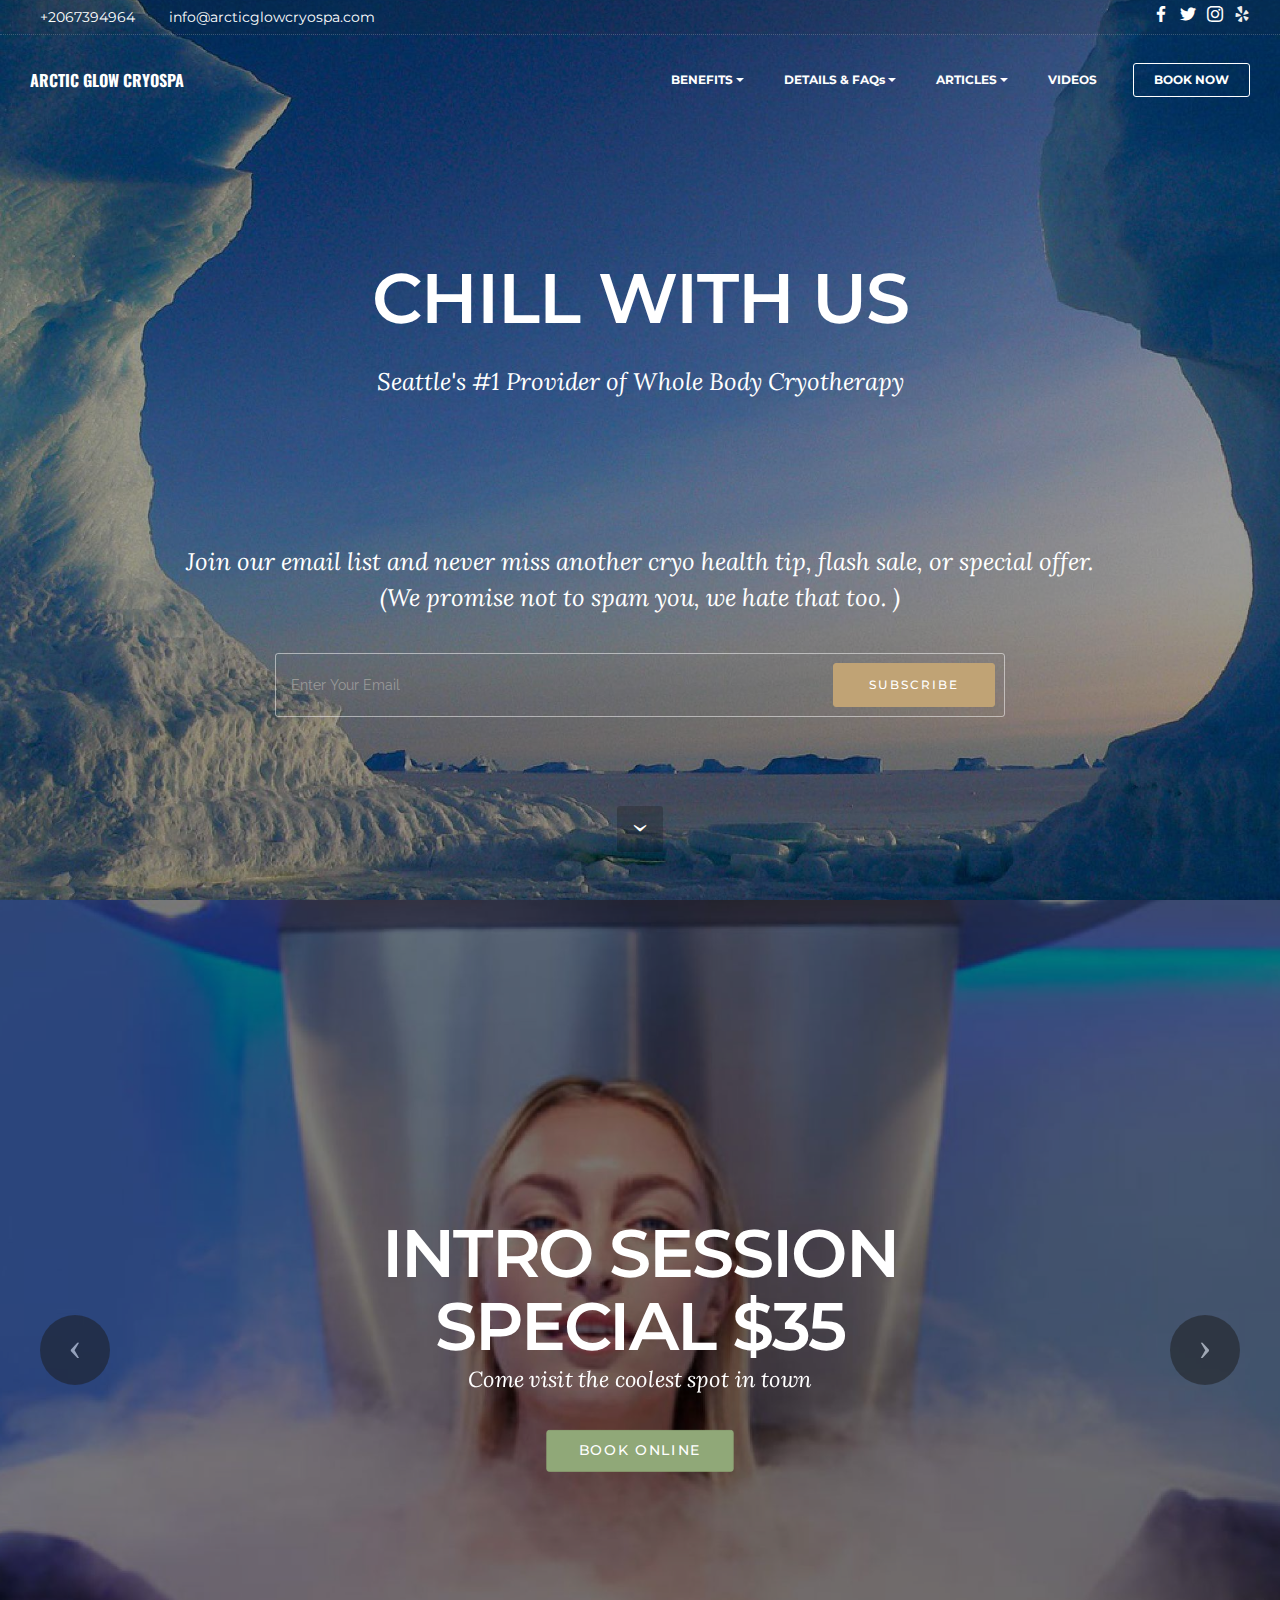
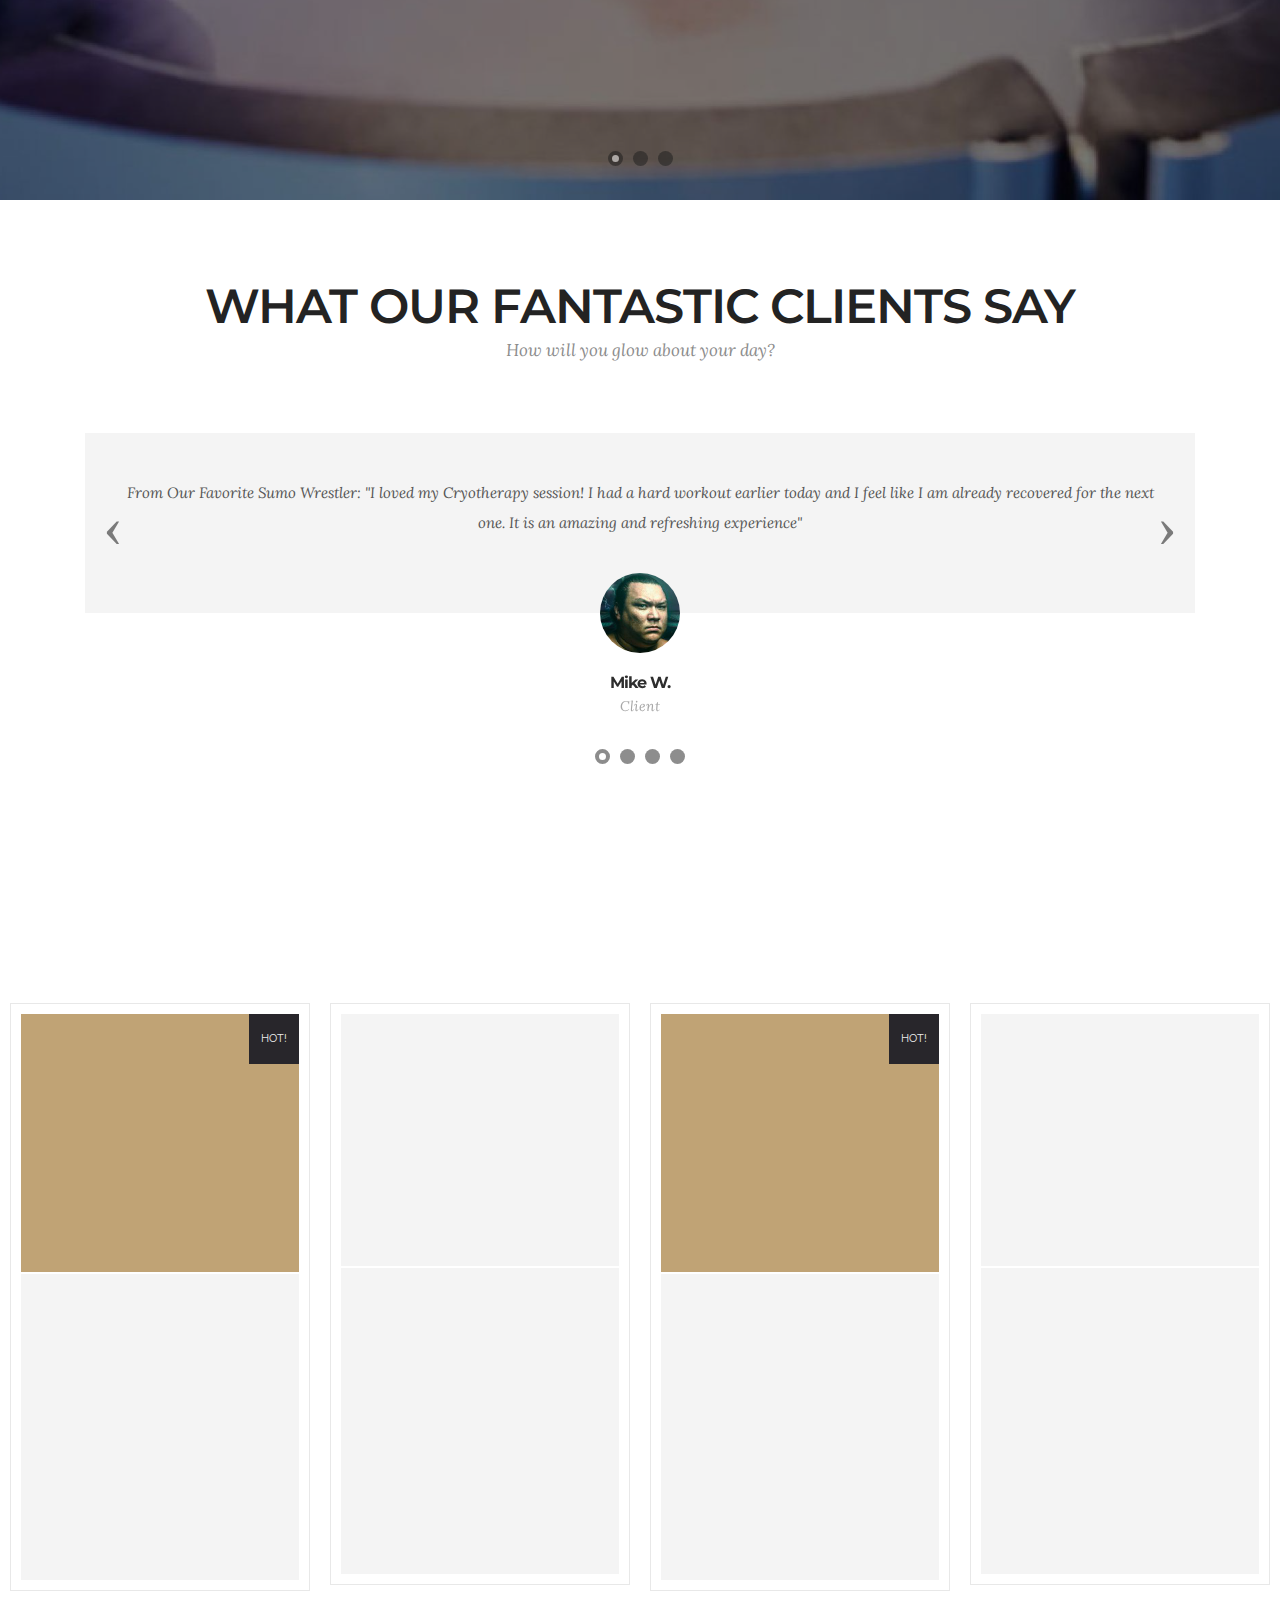
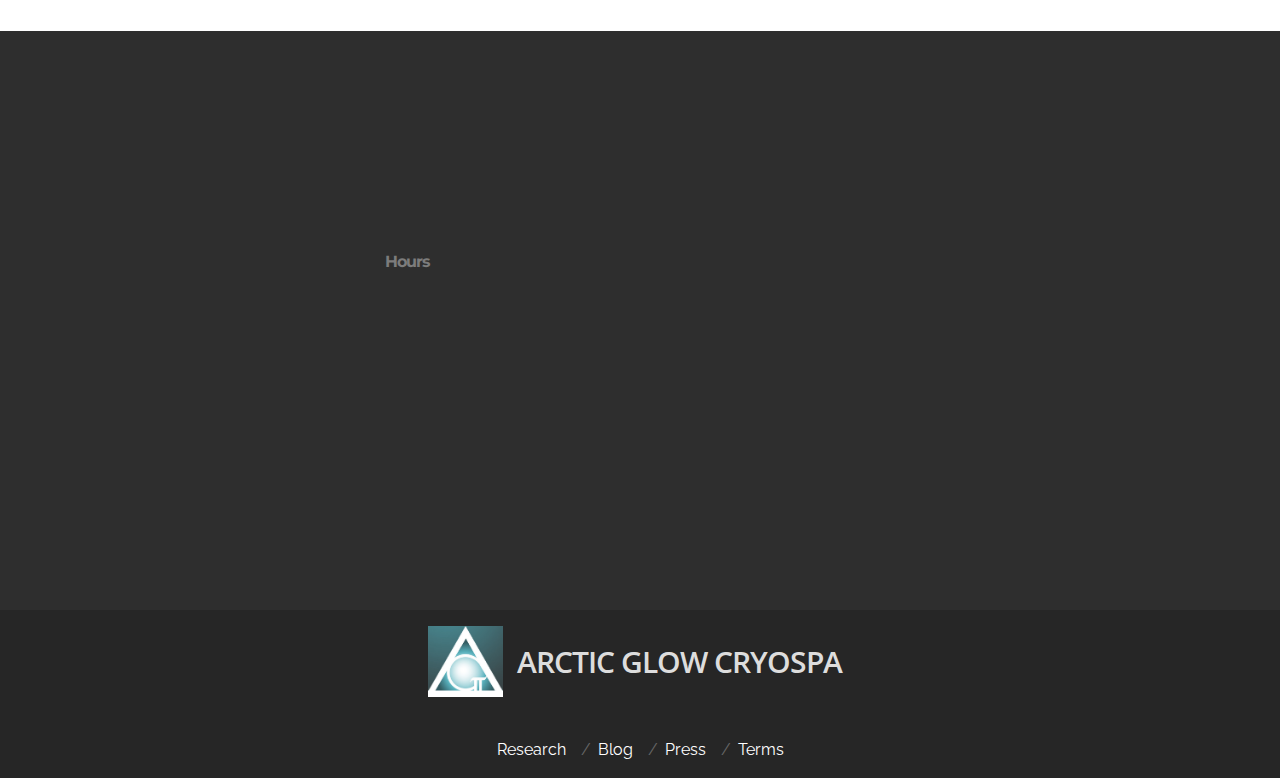
<file: index.html>
<!DOCTYPE html>
<!-- Microdata markup added by Google Structured Data Markup Helper. -->
<html lang="en">

<head>
    <!-- Site made with Mobirise Website Builder v3.11.1, https://mobirise.com -->
    <meta charset="UTF-8">
    <meta http-equiv="X-UA-Compatible" content="IE=edge">
    <meta name="generator" content="Mobirise v3.11.1, mobirise.com">
    <meta name="viewport" content="width=device-width, initial-scale=1">
    <link rel="shortcut icon" href="assets/images/logo.png" type="image/x-icon">
    <meta name="description" content="Arctic Glow Cryospa in downtown Seattle offers Whole Body Cryotherapy treatments for athletes weight loss and general wellness in the greater Seattle area.">
    <title>Home | Cryotherapy in Seattle at Arctic Glow Cryospa</title>
    <meta name="keywords" content="Cryo, Cryosauna, cryotherapy seattle, sports injury, inflamation, inflammation, arthritis, fibromyalgia, recovery, whole body cryotherapy, MMA, Sounders, soccer, elite teams, Seahawks, football, Huskies, baseball, hockey">
    <link rel="stylesheet" href="https://fonts.googleapis.com/css?family=Lora:400,700,400italic,700italic&amp;subset=latin">
    <link rel="stylesheet" href="https://fonts.googleapis.com/css?family=Montserrat:400,700">
    <link rel="stylesheet" href="https://fonts.googleapis.com/css?family=Raleway:100,100i,200,200i,300,300i,400,400i,500,500i,600,600i,700,700i,800,800i,900,900i">
    <link rel="stylesheet" href="assets/bootstrap-material-design-font/css/material.css">
    <link rel="stylesheet" href="assets/web/assets/mobirise-icons/mobirise-icons.css">
    <link rel="stylesheet" href="assets/tether/tether.min.css">
    <link rel="stylesheet" href="assets/bootstrap/css/bootstrap.min.css">
    <link rel="stylesheet" href="assets/animate.css/animate.min.css">
    <link rel="stylesheet" href="assets/socicon/css/styles.css">
    <link rel="stylesheet" href="assets/dropdown/css/style.css">
    <link rel="stylesheet" href="assets/theme/css/style.css">
    <link rel="stylesheet" href="assets/mobirise3-blocks-plugin/css/style.css">
    <link rel="stylesheet" href="assets/mobirise/css/mbr-additional.css" type="text/css">
    <script src="//load.sumome.com/" data-sumo-site-id="b7727d6bc8e67f8ebbb35c18b78ee9b2cd03adf5fc7e251c88261a9d4635f36e" async="async"></script>


</head>

<body>
    <header>
        <!-- Google Tag Manager -->
<noscript><iframe src="//www.googletagmanager.com/ns.html?id=GTM-PM9S9G" height="0" width="0" style="display:none;visibility:hidden"></iframe></noscript>
<script>(function(w,d,s,l,i){w[l]=w[l]||[];w[l].push({'gtm.start':
new Date().getTime(),event:'gtm.js'});var f=d.getElementsByTagName(s)[0],
j=d.createElement(s),dl=l!='dataLayer'?'&l='+l:'';j.async=true;j.src=
'//www.googletagmanager.com/gtm.js?id='+i+dl;f.parentNode.insertBefore(j,f);
})(window,document,'script','dataLayer','GTM-PM9S9G');</script>
<!-- End Google Tag Manager -->
<script type="application/ld+json">
  {
    "@context": "http://schema.org",
    "@type": "Organization",
    "name": "Arctic Glow Cryospa",
    "url": "http://www.arcticglowcryospa.com",
    "sameAs": [
      "https://www.facebook.com/ArcticGlowCryospa/",
      "https://plus.google.com/u/1/110159715928341377036",
      "https://twitter.com/SeattleCryo",
      "https://www.yelp.com/biz/arctic-glow-cryospa-seattle",
      "https://foursquare.com/v/arctic-glow-cryospa/5690acf8498ed656e3106f3d"
    ]
  }
</script>
        <!-- Facebook Pixel Code -->
        <script>
            ! function(f, b, e, v, n, t, s) {
                if (f.fbq) return;
                n = f.fbq = function() {
                    n.callMethod ?
                        n.callMethod.apply(n, arguments) : n.queue.push(arguments)
                };
                if (!f._fbq) f._fbq = n;
                n.push = n;
                n.loaded = !0;
                n.version = '2.0';
                n.queue = [];
                t = b.createElement(e);
                t.async = !0;
                t.src = v;
                s = b.getElementsByTagName(e)[0];
                s.parentNode.insertBefore(t, s)
            }(window, document, 'script',
                'https://connect.facebook.net/en_US/fbevents.js');
            fbq('init', '497602373743946');
            fbq('track', 'PageView');
        </script>
        <noscript>
            <img height="1" width="1"
            src="https://www.facebook.com/tr?id=497602373743946&ev=
            PageView
            &noscript=1"/>
        </noscript>
        <!-- End Facebook Pixel Code -->
        <script>
  (function(i,s,o,g,r,a,m){i['GoogleAnalyticsObject']=r;i[r]=i[r]||function(){
  (i[r].q=i[r].q||[]).push(arguments)},i[r].l=1*new Date();a=s.createElement(o),
  m=s.getElementsByTagName(o)[0];a.async=1;a.src=g;m.parentNode.insertBefore(a,m)
  })(window,document,'script','//www.google-analytics.com/analytics.js','ga');

  ga('create', 'UA-72383502-1', 'auto');
  ga('send', 'pageview');

</script>

    </header>
    <span itemscope itemtype="http://schema.org/LocalBusiness"><section class="extMenu1" id="extMenu1-1d">
        <nav class="navbar navbar-dropdown bg-color transparent">
            <div class="container-fluid">
                <div class="mbr-table top-menu">
                    <div class="contacts">
                        <div class="phone">
                            <span class="icon"><a href="https://mobirise.com" class="mbri-phone fa" style="color: rgb(255, 255, 255);"></a></span><span class="innerPhone">+<span itemprop="telephone">2067394964</span></span>
                        </div>
                        <div class="mail">
                            <span class="icon"><a href="mailto:questions@arcticglowcryospa.com" class="mbri-mail" style="color: rgb(255, 255, 255);"></a></span><span itemprop="email" class="innerEmail">info@arcticglowcryospa.com</span>
                        </div>

                    </div>
                    <div class="social-block">
                        <span class="icon" style="display: inline-block;"><a href="https://www.facebook.com/ArcticGlowCryospa/" class="socicon socicon-facebook" style="color: rgb(255, 255, 255);"></a></span>
                        <span class="icon" style="display: inline-block;"><a href="https://twitter.com/seattlecryo" class="socicon socicon-twitter" style="color: rgb(255, 255, 255);"></a></span>
                        <span class="icon" style="display: inline-block;"><a href="https://instagram.com/seattlecryo/" class="socicon socicon-instagram" style="color: rgb(255, 255, 255);"></a></span>
                        <span class="icon" style="display: inline-block;"><a href="https://www.yelp.com/biz/arctic-glow-cryospa-seattle" class="socicon socicon-yelp" style="color: rgb(239, 239, 239);"></a></span>


                    </div>
                </div>
                <div class="mbr-table">
                    <div class="mbr-table-cell">

                        <div class="navbar-brand">

                            <a class="navbar-caption" href="index.html"><span itemprop="name">ARCTIC GLOW CRYOSPA</span></a>
                        </div>

                    </div>
                    <div class="mbr-table-cell">

                        <button class="navbar-toggler pull-xs-right hidden-md-up" type="button" data-toggle="collapse" data-target="#exCollapsingNavbar">
                        <div class="hamburger-icon"></div>
                    </button>

                        <ul class="nav-dropdown collapse pull-xs-right nav navbar-nav navbar-toggleable-sm" id="exCollapsingNavbar">
                            <li class="nav-item dropdown"><a class="nav-link link dropdown-toggle" href="https://mobirise.com/" data-toggle="dropdown-submenu" aria-expanded="false">BENEFITS</a>
                                <div class="dropdown-menu"><a class="dropdown-item" href="beauty.html">BEAUTY &amp; WEIGHT LOSS</a><a class="dropdown-item" href="sports.html">SPORTS &amp; INJURY RECOVERY</a><a class="dropdown-item" href="painmanagement.html">PAIN MANAGEMENT</a></div>
                            </li>
                            <li class="nav-item dropdown open"><a class="nav-link link dropdown-toggle" data-toggle="dropdown-submenu" href="https://mobirise.com/" aria-expanded="true">DETAILS &amp; FAQs</a>
                                <div class="dropdown-menu"><a class="dropdown-item" href="pricing.html">PRICING</a><a class="dropdown-item" href="Location.html">HOURS</a><a class="dropdown-item" href="Location.html">DIRECTIONS &amp; PARKING</a>
                                    <div class="dropdown"><a class="dropdown-item dropdown-toggle" href="FAQs.html" data-toggle="dropdown-submenu" aria-expanded="false">FAQs</a>
                                        <div class="dropdown-menu dropdown-submenu"><a class="dropdown-item" href="FAQs.html">WHAT IS CRYOTHERAPY?</a><a class="dropdown-item" href="FAQs.html">IS THIS A NEW THING?</a><a class="dropdown-item" href="FAQs.html">HOW DOES IT WORK?</a><a class="dropdown-item"
                                                href="FAQs.html">IS IT SAFE?</a><a class="dropdown-item" href="FAQs.html">WHO SHOULD NOT DO IT?</a><a class="dropdown-item" href="#">WHAT SHOULD I EXPECT?</a><a class="dropdown-item" href="FAQs.html">HOW &nbsp;LONG DOES IT TAKE?</a>
                                            <a class="dropdown-item" href="FAQs.html">WHAT SHOULD I WEAR?</a><a class="dropdown-item" href="FAQs.html">WHAT ABOUT JEWELRY?</a><a class="dropdown-item" href="FAQs.html">AFTERCARE</a></div>
                                    </div>
                                </div>
                            </li>
                            <li class="nav-item dropdown"><a class="nav-link link dropdown-toggle" data-toggle="dropdown-submenu" href="https://mobirise.com/" aria-expanded="false">ARTICLES</a>
                                <div class="dropdown-menu"><a class="dropdown-item" href="icebath.html">ICE BATH VS CRYO</a><a class="dropdown-item" href="PRESS.html">CRYO IN THE NEWS</a><a class="dropdown-item" href="WHITEPAPERS.html">PUBLISHED STUDIES</a></div>
                            </li>
                            <li class="nav-item"><a class="nav-link link" href="Videos.html" aria-expanded="false">VIDEOS</a></li>
                            <li class="nav-item nav-btn"><a class="nav-link btn btn-white btn-white-outline" href="https://clients.mindbodyonline.com/classic/ws?studioid=333740">BOOK NOW</a></li>
                        </ul>
                        <button hidden="" class="navbar-toggler navbar-close" type="button" data-toggle="collapse" data-target="#exCollapsingNavbar">
                        <div class="close-icon"></div>
                    </button>
                    </div>
                </div>
            </div>
        </nav>

    </section>

    <section class="engine"><a rel="external" href="https://mobirise.com">Web Builder</a></section>
    <section itemprop="address" itemscope itemtype="http://schema.org/PostalAddress" class="mbr-section mbr-section-hero mbr-section-full extHeader2" id="extHeader2-1c" style="background-image: url(assets/images/icebergs-429132-960-2000x1500.jpg);">

        <div class="mbr-overlay" style="opacity: 0.4; background-color: rgb(0, 0, 0);">
        </div>
        <div class="mbr-table-cell">
            <div class="container">
                <div class="mbr-section row">
                    <div>
                        <h3 class="mbr-section-title display-2 text-center"><br>CHILL WITH US</h3>

                        <div class="mbr-section-text lead text-center">
                            <p><span itemprop="addressLocality">Seattle</span>'s #1 Provider of Whole Body Cryotherapy<br><br><br><br><br>Join our email list and never miss another cryo health tip, flash sale, or special offer.<br> (We promise not to spam you, we hate that too. )</p>
                        </div>



                    </div>

                    <div class="container">
                        <div class="row">
                            <div class="col-xs-12 col-lg-8 col-lg-offset-2 col-md-8 col-md-offset-2" data-form-type="formoid">
                                <div data-form-alert="true">
                                    <div hidden="" data-form-alert-success="true" class="alert alert-form alert-success text-xs-center">Thanks for filling out form!</div>
                                </div>
                                <form class="mbr-form" action="https://mobirise.com/" method="post" data-form-title="CHILL WITH US">
                                    <input type="hidden" value="t0OkipSrdBxPbDTfIg+pIzsIcbRdpknY0dE+1xbN+Ms96hv4MJOAlSU5PqwmMtOP4eszWOEcRpvh0SRLlE3nRiXqNCZ9KqdgyRg/j/P07bhWVWn+4zZWIbTZu4sM/woP" data-form-email="true">
                                    <div class="mbr-subscribe mbr-subscribe-dark input-group">
                                        <input type="email" class="form-control" name="email" required="" data-form-field="Email" placeholder="Enter Your Email">
                                        <span class="input-group-btn"><button type="submit" class="btn btn-primary">SUBSCRIBE</button></span>
                                    </div>
                                </form>
                            </div>
                        </div>
                    </div>

                </div>
            </div>
        </div>
        <div class="mbr-arrow mbr-arrow-floating hidden-sm-down" aria-hidden="true"><a href="#extSlider1-1a"><i class="mbr-arrow-icon"></i></a></div>
    <meta itemprop="postalCode" content="98101">
<meta itemprop="addressRegion" content="Washington">
<meta itemprop="streetAddress" content="509 Olive Way #807"></section>

        
    <section class="mbr-slider mbr-slider-ext mbr-section mbr-section__container carousel slide mbr-section-nopadding" data-ride="carousel" data-keyboard="false" data-pause="false" data-wrap="true" data-interval="5000" id="extSlider1-1a">
        <div>
            <div>
                <div>
                    <ol class="carousel-indicators">
                        <li data-app-prevent-settings="" data-target="#extSlider1-1a" data-slide-to="0" class="active kenberns"></li>
                        <li data-app-prevent-settings="" data-target="#extSlider1-1a" data-slide-to="1"></li>
                        <li data-app-prevent-settings="" data-target="#extSlider1-1a" class="kenberns" data-slide-to="2"></li>
                    </ol>
                    <div class="carousel-inner" role="listbox">
                        <div class="mbr-section mbr-section-hero carousel-item dark center mbr-section-full active kenberns" data-bg-video-slide="false" style="background-image: url(assets/images/15975236-10154217516013461-6678138567168846901-o-2000x1321.jpg);">
                            <div class="mbr-table-cell">
                                <div class="mbr-overlay"></div>
                                <div class="container-slide container">

                                    <div class="row">
                                        <div class="col-md-8 col-md-offset-2 text-xs-center">
                                            <h2 class="mbr-section-title display-1">INTRO SESSION<br>SPECIAL $35</h2>
                                            <p class="mbr-section-lead lead">Come visit the coolest spot in town</p>

                                            <div class="mbr-section-btn"><a class="btn btn-lg btn-success" href="https://clients.mindbodyonline.com/classic/ws?studioid=333740">BOOK ONLINE</a> </div>
                                        </div>
                                    </div>
                                </div>
                            </div>
                        </div>
                        <div class="mbr-section mbr-section-hero carousel-item dark center mbr-section-full" data-bg-video-slide="false" style="background-image: url(assets/images/lebron-2000x1290.jpg);">
                            <div class="mbr-table-cell">
                                <div class="mbr-overlay"></div>
                                <div class="container-slide container">

                                    <div class="row">
                                        <div class="col-md-8 col-md-offset-2 text-xs-center">
                                            <h2 class="mbr-section-title display-1">GIVE THE GIFT OF CRYO</h2>
                                            <p class="mbr-section-lead lead">Gift Certificates available in our online store at MindBody</p>

                                            <div class="mbr-section-btn"><a class="btn btn-lg btn-primary" href="https://clients.mindbodyonline.com/classic/ws?studioid=333740&amp;stype=42" target="_blank">BUY NOW</a> </div>
                                        </div>
                                    </div>
                                </div>
                            </div>
                        </div>
                        <div class="mbr-section mbr-section-hero carousel-item dark center mbr-section-full" data-bg-video-slide="false" style="background-image: url(assets/images/article-2230708-15f19efa000005dc-16-306x423-2000x1139.jpg);">
                            <div class="mbr-table-cell">
                                <div class="mbr-overlay" style="opacity: 0.1;"></div>
                                <div class="container-slide container">

                                    <div class="row">
                                        <div class="col-md-8 col-md-offset-3 text-xs-right">
                                            <h2 class="mbr-section-title display-1">&nbsp;BENEFITS of CRYO</h2>
                                            <p class="mbr-section-lead lead">Explore the possibilities that cryotherapy offers.</p>

                                            <div class="mbr-section-btn"><a class="btn btn-lg btn-info" href="sports.html">for ATHLETES</a> <a class="btn btn-lg btn-info" href="painmanagement.html">for WELLNESS</a> <a class="btn btn-lg btn-info" href="beauty.html">&nbsp;for &nbsp;BEAUTY</a>                                                </div>
                                        </div>
                                    </div>
                                </div>
                            </div>
                        </div>
                    </div>

                    <a data-app-prevent-settings="" class="left carousel-control" role="button" data-slide="prev" href="#extSlider1-1a">
                        <span class="icon-prev" aria-hidden="true"></span>
                        <span class="sr-only">Previous</span>
                    </a>
                    <a data-app-prevent-settings="" class="right carousel-control" role="button" data-slide="next" href="#extSlider1-1a">
                        <span class="icon-next" aria-hidden="true"></span>
                        <span class="sr-only">Next</span>
                    </a>
                </div>
            </div>
        </div>
    </section>

    <section class="mbr-slider mbr-section mbr-section-nopadding carousel slide extTestimonials1 extTestimonials3" data-ride="carousel" data-keyboard="false" data-wrap="true" data-interval="8000" data-pause="false" id="extTestimonials4-1e" style="background-color: rgb(255, 255, 255); padding-top: 80px; padding-bottom: 40px;">



        <div class="mbr-section__container mbr-section__container--middle">
            <div class="container">
                <div class="row">
                    <div class="col-xs-12 text-xs-center">
                        <h3 class="mbr-section-title display-2">WHAT OUR FANTASTIC CLIENTS SAY</h3>
                        <small class="mbr-section-subtitle">How will you glow about your day?</small>
                    </div>
                </div>
            </div>
        </div>

        <div class="container boxed-slider">
            <div>
                <ol class="carousel-indicators">
                    <li data-app-prevent-settings="" data-target="#extTestimonials4-1e" class="active" data-slide-to="0">
                    </li>
                    <li data-app-prevent-settings="" data-target="#extTestimonials4-1e" data-slide-to="1">
                    </li>
                    <li data-app-prevent-settings="" data-target="#extTestimonials4-1e" data-slide-to="2">
                    </li>
                    <li data-app-prevent-settings="" data-target="#extTestimonials4-1e" data-slide-to="3">
                    </li>
                </ol>
                <div class="carousel-inner" role="listbox" data-visible="3">
                    <div class="carousel-item active">
                        <div class="row">
                            <div class="col-md-12">
                                <div class="mbr-testimonial card mbr-testimonial-lg">
                                    <div class="card-block">From Our Favorite Sumo Wrestler: "I loved my Cryotherapy session! I had a hard workout earlier today and I feel like I am already recovered for the next one. It is an amazing and refreshing experience"</div>
                                    <div class="mbr-author card-footer">
                                        <div class="mbr-author-img">
                                            <a href="https://mobirise.com"><img src="assets/images/mikew-160x160.jpg" class="img-circle"></a>
                                        </div>
                                        <div class="mbr-author-name">Mike W.</div>
                                        <small class="mbr-author-desc">Client</small>
                                    </div>
                                </div>
                            </div>
                        </div>
                    </div>
                    <div class="carousel-item">
                        <div class="row">
                            <div class="col-md-12">
                                <div class="mbr-testimonial card mbr-testimonial-lg">
                                    <div class="card-block">"I'm a believer. I've been in chronic pain for about 30 years. I was completely pain free for over three hours. Even the next day, I was over 50% pain free. Kimberly, the owner did a great job of explaining the process
                                        and calming my concerns."</div>
                                    <div class="mbr-author card-footer">
                                        <div class="mbr-author-img">
                                            <a href="https://mobirise.com"><img src="assets/images/yelp-star-logo-120x160.png" class="img-circle"></a>
                                        </div>
                                        <div class="mbr-author-name">Helen S.</div>
                                        <small class="mbr-author-desc">Client</small>
                                    </div>
                                </div>
                            </div>
                        </div>
                    </div>
                    <div class="carousel-item">
                        <div class="row">
                            <div class="col-md-12">
                                <div class="mbr-testimonial card mbr-testimonial-lg">
                                    <div class="card-block">"I'm going here regularly now as part of a health cleanse + weight loss protocol, and I love these guys! You pop in, they see you right on schedule, you have a very spacious dedicated changing room, and the whole cryo
                                        part is quick and fun. In and out in under 10 minutes!" &nbsp;</div>
                                    <div class="mbr-author card-footer">
                                        <div class="mbr-author-img">
                                            <a href="https://mobirise.com"><img src="assets/images/yelp-star-logo-120x160.png" class="img-circle"></a>
                                        </div>
                                        <div class="mbr-author-name">Susan L.</div>
                                        <small class="mbr-author-desc">Client</small>
                                    </div>
                                </div>
                            </div>
                        </div>
                    </div>
                    <div class="carousel-item">
                        <div class="row">
                            <div class="col-md-12">
                                <div class="mbr-testimonial card mbr-testimonial-lg">
                                    <div class="card-block">"... I don't have enough nice things to say... It was super cool that my husband could actually see the experience for the first time, and my son experienced muscle relief soon there after in the day and we enjoyed
                                        the rest of the day of vacation before heading home on our flight. Check this place out... You will not be disappointed. These therapy sessions really do work. Maybe we shouldn't let the secret out?!"</div>
                                    <div class="mbr-author card-footer">
                                        <div class="mbr-author-img">
                                            <a href="https://mobirise.com"><img src="assets/images/yelp-star-logo-120x160.png" class="img-circle"></a>
                                        </div>
                                        <div class="mbr-author-name">Viva L.</div>
                                        <small class="mbr-author-desc">Client</small>
                                    </div>
                                </div>
                            </div>
                        </div>
                    </div>
                </div>

                <a data-app-prevent-settings="" class="left carousel-control" role="button" data-slide="prev" href="#extTestimonials4-1e">
                    <span class="icon-prev" aria-hidden="true"></span>
                    <span class="sr-only">Previous</span>
                </a>
                <a data-app-prevent-settings="" class="right carousel-control" role="button" data-slide="next" href="#extTestimonials4-1e">
                    <span class="icon-next" aria-hidden="true"></span>
                    <span class="sr-only">Next</span>
                </a>
            </div>
        </div>

    </section>

    <section class="mbr-section" id="pricing-table2-18" style="background-color: rgb(255, 255, 255); padding-top: 0px; padding-bottom: 40px;">



        <div class="mbr-section mbr-section__container mbr-section__container--middle">
            <div class="container">
                <div class="row">
                    <div class="col-xs-12 text-xs-center">
                        <h3 class="mbr-section-title display-2">SESSION PRICES</h3>
                        <small class="mbr-section-subtitle">Buy, book or reschedule through the MindBody app, this page, or call us at 206-739-4964</small>
                    </div>
                </div>
            </div>
        </div>

        <div class="mbr-section mbr-section-nopadding mbr-price-table">
            <div class="row">
                <div class="col-xs-12  col-md-6 col-xl-3">
                    <div class="mbr-plan card text-xs-center">
                        <div class="mbr-plan-header card-block bg-primary">
                            <div class="mbr-plan-label">HOT!</div>
                            <div class="card-title">
                                <h3 class="mbr-plan-title">FIRST TIME</h3>
                                <small class="mbr-plan-subtitle">Our special introduction rate</small>
                            </div>
                            <div class="card-text">
                                <div class="mbr-price">
                                    <span class="mbr-price-value">$</span>
                                    <span class="mbr-price-figure">35</span><small class="mbr-price-term"></small>
                                </div>
                                <small class="mbr-plan-price-desc"></small>
                            </div>
                        </div>
                        <div class="mbr-plan-body card-block">
                            <div class="mbr-plan-list">
                                <p><span style="font-size: 1rem; line-height: 1.5;">Is cryo on your bucket list? Want to tell your friends about being at -220F? Are you in the mood for a little chill session? &nbsp;</span><br></p>
                                <p></p>
                                <ul class="list-group list-group-flush"></ul>
                                <p></p>
                            </div>
                            <div class="mbr-plan-btn"><a href="https://clients.mindbodyonline.com/classic/ws?studioid=333740" class="btn btn-black btn-black-outline">CHECK IT OUT</a></div>
                        </div>
                    </div>
                </div>
                <div class="col-xs-12  col-md-6 col-xl-3">
                    <div class="mbr-plan card text-xs-center">
                        <div class="mbr-plan-header card-block">

                            <div class="card-title">
                                <h3 class="mbr-plan-title">Single Session<br><br></h3>
                                <small class="mbr-plan-subtitle"></small>
                            </div>
                            <div class="card-text">
                                <div class="mbr-price">
                                    <span class="mbr-price-value">$</span>
                                    <span class="mbr-price-figure">55</span><small class="mbr-price-term"></small>
                                </div>
                                <small class="mbr-plan-price-desc"></small>
                            </div>
                        </div>
                        <div class="mbr-plan-body card-block">
                            <div class="mbr-plan-list">
                                <p>Visiting Seattle and missing your cryo? Need a boost to get through the afternoon meetings? We've got you covered.&nbsp;</p>
                            </div>
                            <div class="mbr-plan-btn"><a href="https://clients.mindbodyonline.com/classic/ws?studioid=333740" class="btn btn-black btn-black-outline">BOOK NOW</a></div>
                        </div>
                    </div>
                </div>
                <div class="col-xs-12  col-md-6 col-xl-3">
                    <div class="mbr-plan card text-xs-center">
                        <div class="mbr-plan-header card-block bg-primary">
                            <div class="mbr-plan-label">HOT!</div>
                            <div class="card-title">
                                <h3 class="mbr-plan-title">WEEK OF CRYO</h3>
                                <small class="mbr-plan-subtitle">&nbsp;</small>
                            </div>
                            <div class="card-text">
                                <div class="mbr-price">
                                    <span class="mbr-price-value">$</span>
                                    <span class="mbr-price-figure">200</span><small class="mbr-price-term"></small>
                                </div>
                                <small class="mbr-plan-price-desc"></small>
                            </div>
                        </div>
                        <div class="mbr-plan-body card-block">
                            <div class="mbr-plan-list">
                                <p>Enjoy six sessions within 10 days. It's the perfect way to jumpstart integration of cryotherapy into your wellness routine.</p>
                                <p></p>
                                <ul class="list-group list-group-flush"></ul>
                                <p></p>
                            </div>
                            <div class="mbr-plan-btn"><a href="https://clients.mindbodyonline.com/classic/ws?studioid=333740" class="btn btn-black btn-black-outline">BUY NOW</a></div>
                        </div>
                    </div>
                </div>
                <div class="col-xs-12  col-md-6 col-xl-3">
                    <div class="mbr-plan card text-xs-center">
                        <div class="mbr-plan-header card-block">

                            <div class="card-title">
                                <h3 class="mbr-plan-title">Other packages and memberships</h3>
                                <small class="mbr-plan-subtitle"></small>
                            </div>
                            <div class="card-text">
                                <div class="mbr-price">
                                    <span class="mbr-price-value">$</span>
                                    <span class="mbr-price-figure">49+</span><small class="mbr-price-term"></small>
                                </div>
                                <small class="mbr-plan-price-desc"></small>
                            </div>
                        </div>
                        <div class="mbr-plan-body card-block">
                            <div class="mbr-plan-list">
                                <p><span style="font-size: 1rem; line-height: 1.5;">Healing from an acute injury? Looking for year round peak performance? &nbsp;Find the package that is just right for you!</span><br></p>
                            </div>
                            <div class="mbr-plan-btn"><a href="pricing.html" class="btn btn-black btn-black-outline">LEARN MORE</a></div>
                        </div>
                    </div>
                </div>
            </div>
        </div>

    </section>

    <section class="mbr-section mbr-section-md-padding" id="social-buttons4-17" style="background-color: rgb(46, 46, 46); padding-top: 30px; padding-bottom: 0px;">

        <div class="container">
            <div class="row">
                <div class="col-md-8 col-md-offset-2 text-xs-center">
                    <h3 class="mbr-section-title display-2">FOLLOW US</h3>
                    <div><a class="btn btn-social" title="Twitter" target="_blank" href="https://twitter.com/seattlecryo"><i class="socicon socicon-twitter"></i></a>
                        <a class="btn btn-social" title="Facebook" target="_blank" href="https://www.facebook.com/ArcticGlowCryospa/"><i class="socicon socicon-facebook"></i></a>
                        <a class="btn btn-social" title="Instagram" target="_blank" href="https://instagram.com/SeattleCryo/"><i class="socicon socicon-instagram"></i></a>
                        <a class="btn btn-social" title="Pinterest" target="_blank" href="https://www.pinterest.com/acryospa/"><i class="socicon socicon-pinterest"></i></a>
                    </div>
                </div>
            </div>
        </div>
    </section>

    <section class="mbr-section mbr-section-md-padding mbr-footer footer2" id="contacts2-32" style="background-color: rgb(46, 46, 46); padding-top: 60px; padding-bottom: 60px;">

        <div class="container">
            <div class="row">
                <div class="mbr-footer-content col-xs-12 col-md-3">
                    <p><strong>Address</strong><br>Medical Dental Building<br>509 Olive Way #807<br>Seattle. WA 98101<br><br><br>
                        <strong>Contacts</strong><br> Email: questions@arcticglowcryospa.com<br> Phone: 206.739.4964<br><br></p>
                </div>
                <div class="mbr-footer-content col-xs-12 col-md-3"><strong>Hours</strong>
                    <ul>
                        <p>Mon-Fri: 11am - 6pm</p>
                        <p>&nbsp; &nbsp; closed 2pm-4pm<br>Sat: 10am-2pm</p>
                        <p>&nbsp;&nbsp;&nbsp;&nbsp;closed 12-2pm</p>
                        <p><br></p>
                        <p><a href="https://clients.mindbodyonline.com/LoginLaunch?studioid=333740">Booking</a></p>
                        <p><a href="Location.html">Getting Here</a></p>
                    </ul>
                </div>
                <div class="col-xs-12 col-md-6">
                    <div class="mbr-map"><iframe frameborder="0" style="border:0" src="https://www.google.com/maps/embed/v1/place?key=AIzaSyA0Dx_boXQiwvdz8sJHoYeZNVTdoWONYkU&amp;q=place_id:Eio1MDkgT2xpdmUgV2F5ICM4MDcsIFNlYXR0bGUsIFdBIDk4MTAxLCBVU0E" allowfullscreen=""></iframe></div>
                </div>
            </div>
        </div>
    </section>

    <section class="mbr-section extFooter1" id="extFooter1-1f" style="background-color: rgb(38, 38, 38); padding-top: 0px; padding-bottom: 0px;">



        <div class="mbr-table mbr-table-full">
            <div class="mbr-table-cell">

                <div class="container">
                    <div class="row">
                        <div class="col-md-12 wraper">
                            <div class="image_wrap" style="margin-bottom: 25px;">
                                <div class="mbr-figure" style="width: 75px;"><img src="assets/images/web-logo2-1400x1324.jpg"></div>
                                <h3 class="mbr-section-title display-2">ARCTIC GLOW CRYOSPA</h3>
                            </div>
                        </div>
                        <div class="col-md-12">
                            <div class="wrap">
                                <p></p>
                                <ul>
                                    <li><a href="https://airtable.com/invite/l?inviteId=invHBgXifVhvKaLML&amp;inviteToken=0f751a5f7a6f09fb8a1ae51b2ae22d9a" target="_blank">Research</a></li>
                                    <li>Blog</li>
                                    <li>Press</li>
                                    <li>Terms</li>
                                </ul>
                                <p></p>
                            </div>
                        </div>
                    </div>
                </div>

            </div>
        </div>

    </section>


    <script src="assets/web/assets/jquery/jquery.min.js"></script>
    <script src="assets/tether/tether.min.js"></script>
    <script src="assets/bootstrap/js/bootstrap.min.js"></script>
    <script src="assets/smooth-scroll/SmoothScroll.js"></script>
    <script src="assets/viewportChecker/jquery.viewportchecker.js"></script>
    <script src="assets/bootstrap-carousel-swipe/bootstrap-carousel-swipe.js"></script>
    <script src="assets/dropdown/js/script.min.js"></script>
    <script src="assets/touchSwipe/jquery.touchSwipe.min.js"></script>
    <script src="assets/theme/js/script.js"></script>
    <script src="assets/mobirise3-blocks-plugin/js/script.js"></script>
    <script src="assets/formoid/formoid.min.js"></script>


    <input name="animation" type="hidden">
</body>

</html>
</file>
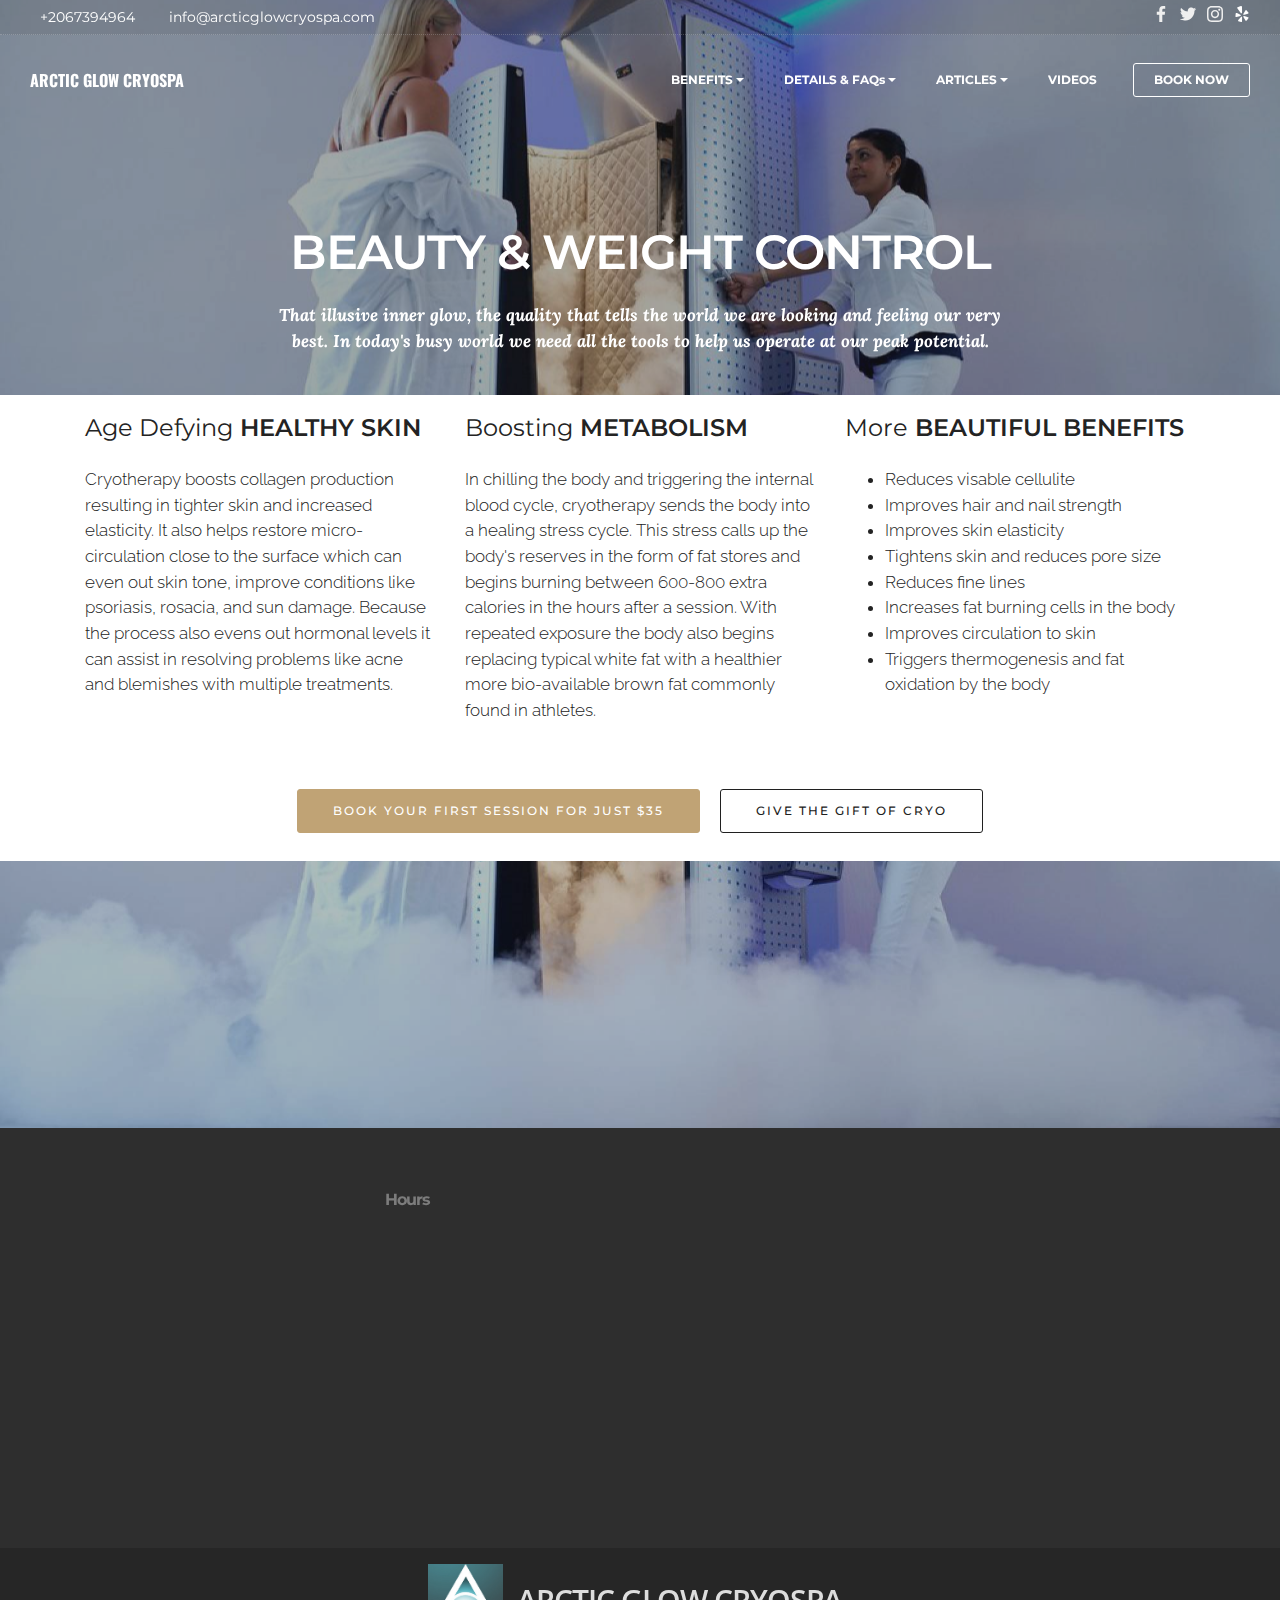
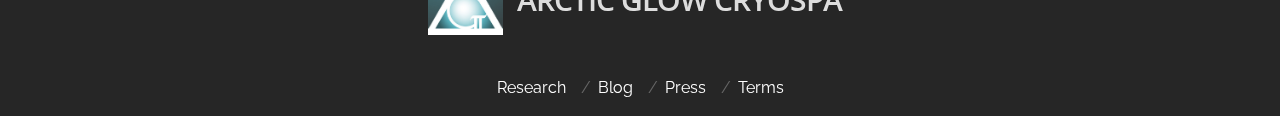
<file: beauty.html>
<!DOCTYPE html>
<html>

<head>
    <!-- Site made with Mobirise Website Builder v3.11.1, https://mobirise.com -->
    <meta charset="UTF-8">
    <meta http-equiv="X-UA-Compatible" content="IE=edge">
    <meta name="generator" content="Mobirise v3.11.1, mobirise.com">
    <meta name="viewport" content="width=device-width, initial-scale=1">
    <link rel="shortcut icon" href="assets/images/logo.png" type="image/x-icon">
    <meta name="description" content="Weight Management and Anti Aging with Cryotherapy now available in downtown Seattle">
    <meta name="keywords" content="Cryo, Cryosauna, cryotherapy seattle, sports injury, inflamation, inflammation, arthritis, fibromyalgia, recovery, whole body cryotherapy, MMA, Sounders, soccer, elite teams, Seahawks, football, Huskies, baseball, hockey">
    <title>Lose Weight and Wrinkles with Cryotherapy | Artic Glow Cryospa</title>
    <link rel="stylesheet" href="https://fonts.googleapis.com/css?family=Lora:400,700,400italic,700italic&amp;subset=latin">
    <link rel="stylesheet" href="https://fonts.googleapis.com/css?family=Montserrat:400,700">
    <link rel="stylesheet" href="https://fonts.googleapis.com/css?family=Raleway:100,100i,200,200i,300,300i,400,400i,500,500i,600,600i,700,700i,800,800i,900,900i">
    <link rel="stylesheet" href="assets/bootstrap-material-design-font/css/material.css">
    <link rel="stylesheet" href="assets/web/assets/mobirise-icons/mobirise-icons.css">
    <link rel="stylesheet" href="assets/tether/tether.min.css">
    <link rel="stylesheet" href="assets/bootstrap/css/bootstrap.min.css">
    <link rel="stylesheet" href="assets/animate.css/animate.min.css">
    <link rel="stylesheet" href="assets/socicon/css/styles.css">
    <link rel="stylesheet" href="assets/dropdown/css/style.css">
    <link rel="stylesheet" href="assets/theme/css/style.css">
    <link rel="stylesheet" href="assets/mobirise3-blocks-plugin/css/style.css">
    <link rel="stylesheet" href="assets/mobirise/css/mbr-additional.css" type="text/css">



</head>

<body>
    <header>
        <!-- Facebook Pixel Code -->
        <script>
            ! function(f, b, e, v, n, t, s) {
                if (f.fbq) return;
                n = f.fbq = function() {
                    n.callMethod ?
                        n.callMethod.apply(n, arguments) : n.queue.push(arguments)
                };
                if (!f._fbq) f._fbq = n;
                n.push = n;
                n.loaded = !0;
                n.version = '2.0';
                n.queue = [];
                t = b.createElement(e);
                t.async = !0;
                t.src = v;
                s = b.getElementsByTagName(e)[0];
                s.parentNode.insertBefore(t, s)
            }(window, document, 'script',
                'https://connect.facebook.net/en_US/fbevents.js');
            fbq('init', '497602373743946');
            fbq('track', 'PageView');
        </script>
        <noscript>
            <img height="1" width="1"
            src="https://www.facebook.com/tr?id=497602373743946&ev=
            PageView
            &noscript=1"/>
        </noscript>
        <!-- End Facebook Pixel Code -->
    </header>
    <section class="extMenu1" id="extMenu1-1d">
        <nav class="navbar navbar-dropdown bg-color transparent">
            <div class="container-fluid">
                <div class="mbr-table top-menu">
                    <div class="contacts">
                        <div class="phone">
                            <span class="icon"><a href="https://mobirise.com" class="mbri-phone fa" style="color: rgb(255, 255, 255);"></a></span><span class="innerPhone">+2067394964</span>
                        </div>
                        <div class="mail">
                            <span class="icon"><a href="mailto:questions@arcticglowcryospa.com" class="mbri-mail" style="color: rgb(255, 255, 255);"></a></span><span class="innerEmail">info@arcticglowcryospa.com</span>
                        </div>
                    </div>
                    <div class="social-block">
                        <span class="icon" style="display: inline-block;"><a href="https://www.facebook.com/ArcticGlowCryospa/" class="socicon socicon-facebook" style="color: rgb(239, 239, 239);"></a></span>
                        <span class="icon" style="display: inline-block;"><a href="https://twitter.com/SeattleCryo?lang=en" class="socicon socicon-twitter" style="color: rgb(239, 239, 239);"></a></span>
                        <span class="icon" style="display: inline-block;"><a href="https://www.instagram.com/seattlecryo/?hl=en" class="socicon socicon-instagram" style="color: rgb(239, 239, 239);"></a></span>
                        <span class="icon" style="display: inline-block;"><a href="https://mobirise.com" class="socicon socicon-yelp" style="color: rgb(255, 255, 255);"></a></span>


                    </div>
                </div>
                <div class="mbr-table">
                    <div class="mbr-table-cell">

                        <div class="navbar-brand">

                            <a class="navbar-caption" href="index.html">ARCTIC GLOW CRYOSPA</a>
                        </div>

                    </div>
                    <div class="mbr-table-cell">

                        <button class="navbar-toggler pull-xs-right hidden-md-up" type="button" data-toggle="collapse" data-target="#exCollapsingNavbar">
                        <div class="hamburger-icon"></div>
                    </button>

                        <ul class="nav-dropdown collapse pull-xs-right nav navbar-nav navbar-toggleable-sm" id="exCollapsingNavbar">
                            <li class="nav-item dropdown"><a class="nav-link link dropdown-toggle" href="https://mobirise.com/" data-toggle="dropdown-submenu" aria-expanded="false">BENEFITS</a>
                                <div class="dropdown-menu"><a class="dropdown-item" href="beauty.html">BEAUTY &amp; WEIGHT LOSS</a><a class="dropdown-item" href="sports.html">SPORTS &amp; INJURY RECOVERY</a><a class="dropdown-item" href="painmanagement.html">PAIN MANAGEMENT</a></div>
                            </li>
                            <li class="nav-item dropdown open"><a class="nav-link link dropdown-toggle" data-toggle="dropdown-submenu" href="https://mobirise.com/" aria-expanded="true">DETAILS &amp; FAQs</a>
                                <div class="dropdown-menu"><a class="dropdown-item" href="pricing.html">PRICING</a><a class="dropdown-item" href="Location.html">HOURS</a><a class="dropdown-item" href="Location.html">DIRECTIONS &amp; PARKING</a>
                                    <div class="dropdown"><a class="dropdown-item dropdown-toggle" href="FAQs.html" data-toggle="dropdown-submenu" aria-expanded="false">FAQs</a>
                                        <div class="dropdown-menu dropdown-submenu"><a class="dropdown-item" href="FAQs.html">WHAT IS CRYOTHERAPY?</a><a class="dropdown-item" href="FAQs.html">IS THIS A NEW THING?</a><a class="dropdown-item" href="FAQs.html">HOW DOES IT WORK?</a><a class="dropdown-item"
                                                href="FAQs.html">IS IT SAFE?</a><a class="dropdown-item" href="FAQs.html">WHO SHOULD NOT DO IT?</a><a class="dropdown-item" href="#">WHAT SHOULD I EXPECT?</a><a class="dropdown-item" href="FAQs.html">HOW &nbsp;LONG DOES IT TAKE?</a>
                                            <a class="dropdown-item" href="FAQs.html">WHAT SHOULD I WEAR?</a><a class="dropdown-item" href="FAQs.html">WHAT ABOUT JEWELRY?</a><a class="dropdown-item" href="FAQs.html">AFTERCARE</a></div>
                                    </div>
                                </div>
                            </li>
                            <li class="nav-item dropdown"><a class="nav-link link dropdown-toggle" data-toggle="dropdown-submenu" href="https://mobirise.com/" aria-expanded="false">ARTICLES</a>
                                <div class="dropdown-menu"><a class="dropdown-item" href="icebath.html">ICE BATH VS CRYO</a><a class="dropdown-item" href="PRESS.html">CRYO IN THE NEWS</a><a class="dropdown-item" href="WHITEPAPERS.html">PUBLISHED STUDIES</a></div>
                            </li>
                            <li class="nav-item"><a class="nav-link link" href="Videos.html" aria-expanded="false">VIDEOS</a></li>
                            <li class="nav-item nav-btn"><a class="nav-link btn btn-white btn-white-outline" href="https://clients.mindbodyonline.com/classic/ws?studioid=333740">BOOK NOW</a></li>
                        </ul>
                        <button hidden="" class="navbar-toggler navbar-close" type="button" data-toggle="collapse" data-target="#exCollapsingNavbar">
                        <div class="close-icon"></div>
                    </button>
                    </div>
                </div>
            </div>
        </nav>

    </section>

    <section class="engine"><a rel="external" href="https://mobirise.com">mobirise.com</a></section>
    <section class="mbr-section article mbr-parallax-background" id="msg-box8-g" style="background-image: url(assets/images/cryotherapy-2000x1334.jpg); padding-top: 120px; padding-bottom: 40px;">

        <div class="mbr-overlay" style="opacity: 0.4; background-color: rgb(34, 34, 34);">
        </div>
        <div class="container">
            <div class="row">
                <div class="col-md-8 col-md-offset-2 text-xs-center">
                    <h3 class="mbr-section-title display-2"><span style="font-size: 3rem; line-height: 1.1;"><br></span><br><span style="font-size: 3rem; line-height: 1.1;">BEAUTY &amp; WEIGHT CONTROL</span><br></h3>
                    <div class="lead">
                        <p><strong><em>That illusive inner glow, the quality that tells the world we are looking and feeling our very best. In today's busy world we need all the tools to help us operate at our peak potential.</em></strong></p>
                    </div>

                </div>
            </div>
        </div>

    </section>

    <section class="mbr-section article mbr-section__container" id="content7-o" style="background-color: rgb(255, 255, 255); padding-top: 20px; padding-bottom: 20px;">

        <div class="container">
            <div class="row">
                <div class="col-xs-12 col-md-4 lead">
                    <h4><span style="font-weight: normal;">Age Defying</span> HEALTHY SKIN</h4>
                    <p>Cryotherapy boosts collagen production resulting in tighter skin and increased elasticity. It also helps restore micro-circulation close to the surface which can even out skin tone, improve conditions like psoriasis, rosacia, and sun
                        damage. Because the process also evens out hormonal levels it can assist in resolving problems like acne and blemishes with multiple treatments.</p>
                    <p>&nbsp;&nbsp;</p>
                </div>
                <div class="col-xs-12 col-md-4 lead">
                    <h4><span style="font-weight: normal;">Boosting</span> METABOLISM</h4>
                    <p>In chilling the body and triggering the internal blood cycle, cryotherapy sends the body into a healing stress cycle. This stress calls up the body's reserves in the form of fat stores and begins burning between 600-800 extra calories
                        in the hours after a session. With repeated exposure the body also begins replacing typical white fat with a healthier more bio-available brown fat commonly found in athletes.</p>
                    <p>&nbsp;&nbsp;</p>
                </div>
                <div class="col-xs-12 col-md-4 lead">
                    <h4><span style="font-weight: normal;">More</span> BEAUTIFUL BENEFITS</h4>
                    <ul>
                        <li>Reduces visable cellulite</li>
                        <li>Improves hair and nail strength</li>
                        <li>Improves skin elasticity</li>
                        <li>Tightens skin and reduces pore size</li>
                        <li>Reduces fine lines</li>
                        <li>Increases fat burning cells in the body</li>
                        <li>Improves circulation to skin</li>
                        <li>Triggers thermogenesis and fat oxidation by the body</li>
                    </ul>
                </div>
            </div>
        </div>

    </section>

    <section class="mbr-section mbr-section__container" id="buttons1-h" style="background-color: rgb(255, 255, 255); padding-top: 20px; padding-bottom: 20px;">

        <div class="container">
            <div class="row">
                <div class="col-xs-12">
                    <div class="text-xs-center"><a class="btn btn-primary" href="https://clients.mindbodyonline.com/LoginLaunch?studioid=333740">BOOK YOUR FIRST SESSION FOR JUST $35</a> <a class="btn btn-black btn-black-outline" href="https://clients.mindbodyonline.com/classic/ws?studioid=333740&amp;stype=42">GIVE THE GIFT OF CRYO</a></div>
                </div>
            </div>
        </div>

    </section>

    <section class="mbr-section mbr-section-md-padding mbr-parallax-background" id="social-buttons1-l" style="background-image: url(assets/images/cryotherapy-2000x1334.jpg); padding-top: 60px; padding-bottom: 90px;">
        <div class="mbr-overlay" style="opacity: 0.3; background-color: rgb(34, 34, 34);">
        </div>
        <div class="container">
            <div class="row">
                <div class="col-md-8 col-md-offset-2 text-xs-center">
                    <h3 class="mbr-section-title display-2">SHARE THIS ARTICLE</h3>
                    <div>

                        <div class="mbr-social-likes" data-counters="false">
                            <span class="btn btn-social facebook" title="Share link on Facebook">
                        <i class="socicon socicon-facebook"></i>
                    </span>
                            <span class="btn btn-social twitter" title="Share link on Twitter">
                        <i class="socicon socicon-twitter"></i>
                    </span>
                            <span class="btn btn-social plusone" title="Share link on Google+">
                        <i class="socicon socicon-googleplus"></i>
                    </span>


                        </div>

                    </div>
                </div>
            </div>
        </div>
    </section>

    <section class="mbr-section mbr-section-md-padding mbr-footer footer2" id="contacts2-9" style="background-color: rgb(46, 46, 46); padding-top: 60px; padding-bottom: 60px;">

        <div class="container">
            <div class="row">
                <div class="mbr-footer-content col-xs-12 col-md-3">
                    <p><strong>Address</strong><br>Medical Dental Building<br>509 Olive Way #807<br>Seattle. WA 98101<br><br><br>
                        <strong>Contacts</strong><br> Email: questions@arcticglowcryospa.com<br> Phone: 206.739.4964<br><br></p>
                </div>
                <div class="mbr-footer-content col-xs-12 col-md-3"><strong>Hours</strong>
                    <ul>
                        <p>Mon-Fri: 11am - 6pm</p>
                        <p>&nbsp; &nbsp; closed 2pm-4pm<br>Sat: 10am-2pm</p>
                        <p>&nbsp;&nbsp;&nbsp;&nbsp;closed 12-2pm</p>
                        <p><br></p>
                        <p><a href="https://clients.mindbodyonline.com/LoginLaunch?studioid=333740">Booking</a></p>
                        <p><a href="Location.html">Getting Here</a></p>
                    </ul>
                </div>
                <div class="col-xs-12 col-md-6">
                    <div class="mbr-map"><iframe frameborder="0" style="border:0" src="https://www.google.com/maps/embed/v1/place?key=AIzaSyA0Dx_boXQiwvdz8sJHoYeZNVTdoWONYkU&amp;q=place_id:Eio1MDkgT2xpdmUgV2F5ICM4MDcsIFNlYXR0bGUsIFdBIDk4MTAxLCBVU0E" allowfullscreen=""></iframe></div>
                </div>
            </div>
        </div>
    </section>

    <section class="mbr-section extFooter1" id="extFooter1-1f" style="background-color: rgb(38, 38, 38); padding-top: 0px; padding-bottom: 0px;">



        <div class="mbr-table mbr-table-full">
            <div class="mbr-table-cell">

                <div class="container">
                    <div class="row">
                        <div class="col-md-12 wraper">
                            <div class="image_wrap" style="margin-bottom: 25px;">
                                <div class="mbr-figure" style="width: 75px;"><img src="assets/images/web-logo2-1400x1324.jpg"></div>
                                <h3 class="mbr-section-title display-2">ARCTIC GLOW CRYOSPA</h3>
                            </div>
                        </div>
                        <div class="col-md-12">
                            <div class="wrap">
                                <p></p>
                                <ul>
                                    <li>Research</li>
                                    <li>Blog</li>
                                    <li>Press</li>
                                    <li>Terms</li>
                                </ul>
                                <p></p>
                            </div>
                        </div>
                    </div>
                </div>

            </div>
        </div>

    </section>


    <script src="assets/web/assets/jquery/jquery.min.js"></script>
    <script src="assets/tether/tether.min.js"></script>
    <script src="assets/bootstrap/js/bootstrap.min.js"></script>
    <script src="assets/smooth-scroll/SmoothScroll.js"></script>
    <script src="assets/jarallax/jarallax.js"></script>
    <script src="assets/viewportChecker/jquery.viewportchecker.js"></script>
    <script src="assets/social-likes/social-likes.js"></script>
    <script src="assets/dropdown/js/script.min.js"></script>
    <script src="assets/touchSwipe/jquery.touchSwipe.min.js"></script>
    <script src="assets/theme/js/script.js"></script>
    <script src="assets/mobirise3-blocks-plugin/js/script.js"></script>


    <input name="animation" type="hidden">
</body>

</html>
</file>
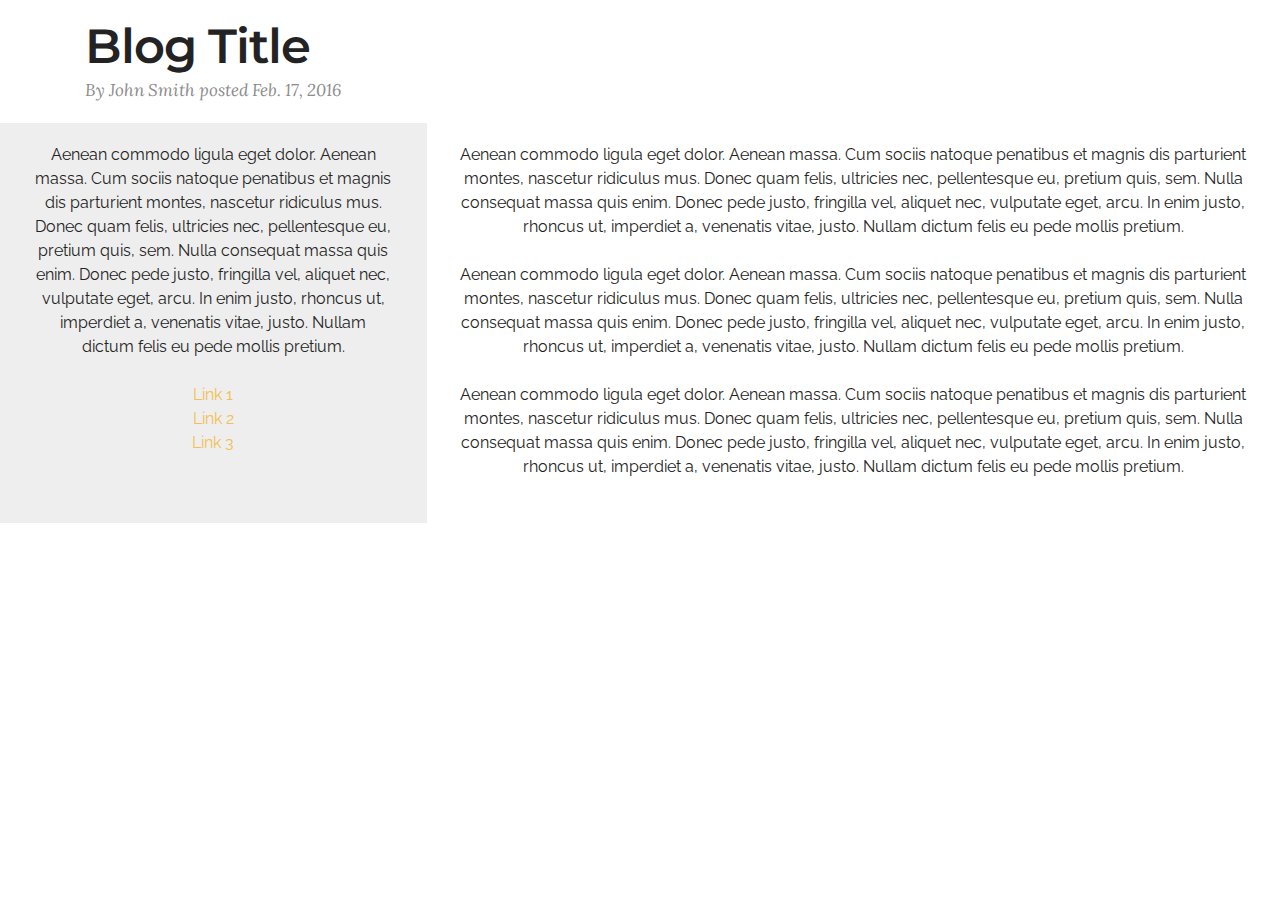
<file: blog.html>
<!DOCTYPE html>
<html>
<head>
  <!-- Site made with Mobirise Website Builder v3.11.1, https://mobirise.com -->
  <meta charset="UTF-8">
  <meta http-equiv="X-UA-Compatible" content="IE=edge">
  <meta name="generator" content="Mobirise v3.11.1, mobirise.com">
  <meta name="viewport" content="width=device-width, initial-scale=1">
  <link rel="shortcut icon" href="assets/images/logo.png" type="image/x-icon">
  <meta name="description" content="">
  
  <link rel="stylesheet" href="https://fonts.googleapis.com/css?family=Lora:400,700,400italic,700italic&amp;subset=latin">
  <link rel="stylesheet" href="https://fonts.googleapis.com/css?family=Montserrat:400,700">
  <link rel="stylesheet" href="https://fonts.googleapis.com/css?family=Raleway:100,100i,200,200i,300,300i,400,400i,500,500i,600,600i,700,700i,800,800i,900,900i">
  <link rel="stylesheet" href="assets/bootstrap-material-design-font/css/material.css">
  <link rel="stylesheet" href="assets/et-line-font-plugin/style.css">
  <link rel="stylesheet" href="assets/tether/tether.min.css">
  <link rel="stylesheet" href="assets/bootstrap/css/bootstrap.min.css">
  <link rel="stylesheet" href="assets/animate.css/animate.min.css">
  <link rel="stylesheet" href="assets/theme/css/style.css">
  <link rel="stylesheet" href="assets/mobirise/css/mbr-additional.css" type="text/css">
  
  
  
</head>
<body>
<section class="mbr-section mbr-section__container article" id="header3-2" style="background-color: rgb(255, 255, 255); padding-top: 20px; padding-bottom: 20px;">
    <div class="container">
        <div class="row">
            <div class="col-xs-12">
                <h3 class="mbr-section-title display-2">Blog Title</h3>
                <small class="mbr-section-subtitle">By John Smith posted Feb. 17, 2016</small>
            </div>
        </div>
    </div>
</section>

<section class="engine"><a rel="external" href="https://mobirise.com">mobirise.com</a></section><section class="mbr-cards mbr-section mbr-section-nopadding" id="features4-1" style="background-color: rgb(255, 255, 255);">

    

        <div class="mbr-cards-row row">
        <div class="mbr-cards-col col-xs-12 col-lg-4" style="padding-top: 20px;background-color:#eee; padding: 20px;">
            <div class="container">
                <div class="card cart-block">
                
                    <div class="card-block">
                        
                        
                        <p class="card-text">Aenean commodo ligula eget dolor. Aenean massa. Cum sociis natoque penatibus et magnis dis parturient montes, nascetur ridiculus mus. Donec quam felis, ultricies nec, pellentesque eu, pretium quis, sem. Nulla consequat massa quis enim. Donec pede justo, fringilla vel, aliquet nec, vulputate eget, arcu. In enim justo, rhoncus ut, imperdiet a, venenatis vitae, justo. Nullam dictum felis eu pede mollis pretium.<br><br><a href="#">Link 1</a><br><a href="#">Link 2</a><br><a href="#">Link 3</a><br><br><br></p>
                        
                    </div>
                </div>
            </div>
        </div>
        <div class="mbr-cards-col col-xs-12 col-lg-8" style="padding-top: 20px; padding-bottom: 20px;">
            <div class="container">
                <div class="card cart-block">
                    
                    <div class="card-block">
                        
                        
                        <p class="card-text"> Aenean commodo ligula eget dolor. Aenean massa. Cum sociis natoque penatibus et magnis dis parturient montes, nascetur ridiculus mus. Donec quam felis, ultricies nec, pellentesque eu, pretium quis, sem. Nulla consequat massa quis enim. Donec pede justo, fringilla vel, aliquet nec, vulputate eget, arcu. In enim justo, rhoncus ut, imperdiet a, venenatis vitae, justo. Nullam dictum felis eu pede mollis pretium.<br><br>Aenean commodo ligula eget dolor. Aenean massa. Cum sociis natoque penatibus et magnis dis parturient montes, nascetur ridiculus mus. Donec quam felis, ultricies nec, pellentesque eu, pretium quis, sem. Nulla consequat massa quis enim. Donec pede justo, fringilla vel, aliquet nec, vulputate eget, arcu. In enim justo, rhoncus ut, imperdiet a, venenatis vitae, justo. Nullam dictum felis eu pede mollis pretium.<br><br>Aenean commodo ligula eget dolor. Aenean massa. Cum sociis natoque penatibus et magnis dis parturient montes, nascetur ridiculus mus. Donec quam felis, ultricies nec, pellentesque eu, pretium quis, sem. Nulla consequat massa quis enim. Donec pede justo, fringilla vel, aliquet nec, vulputate eget, arcu. In enim justo, rhoncus ut, imperdiet a, venenatis vitae, justo. Nullam dictum felis eu pede mollis pretium.<br></p>
                        
                    </div>
                </div>
          </div>
        </div>
        
        
        
        
    </div>
</section>


  <script src="assets/web/assets/jquery/jquery.min.js"></script>
  <script src="assets/tether/tether.min.js"></script>
  <script src="assets/bootstrap/js/bootstrap.min.js"></script>
  <script src="assets/smooth-scroll/SmoothScroll.js"></script>
  <script src="assets/viewportChecker/jquery.viewportchecker.js"></script>
  <script src="assets/theme/js/script.js"></script>
  
  
  <input name="animation" type="hidden">
  </body>
</html>
</file>
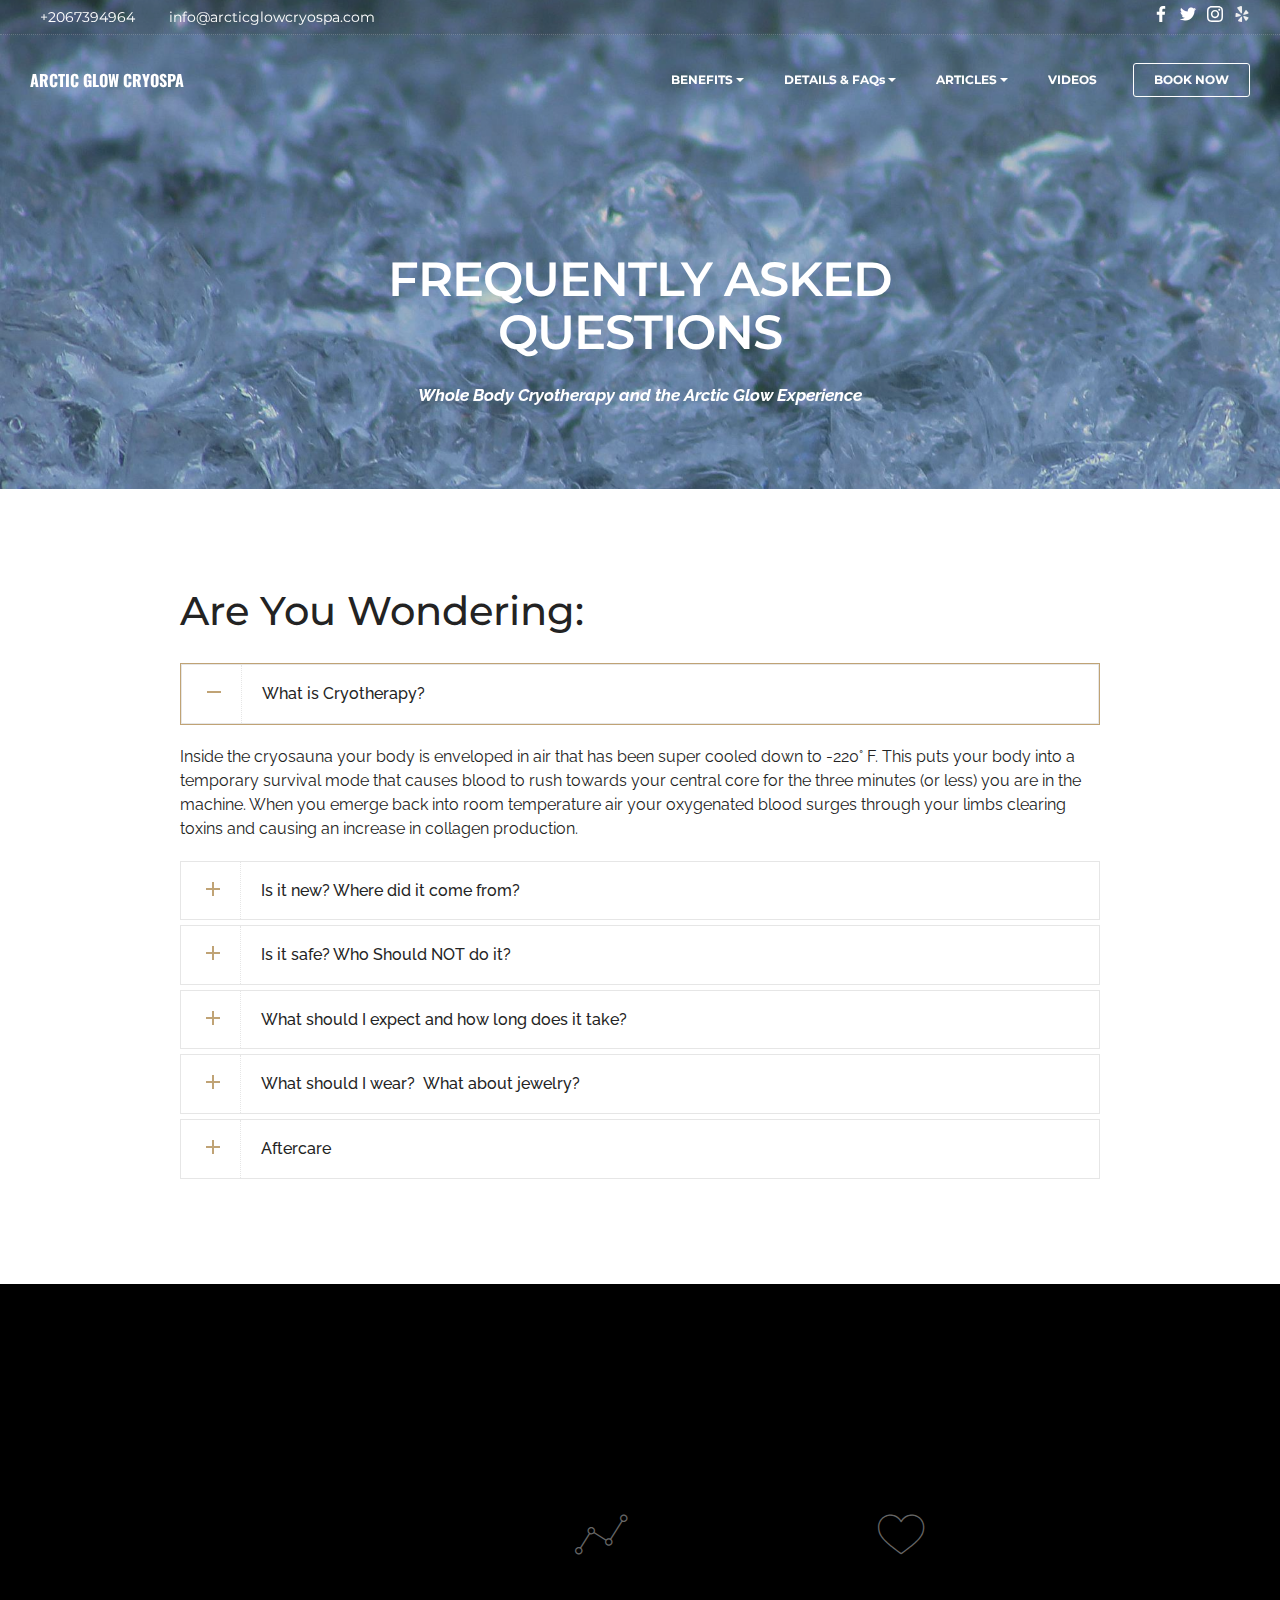
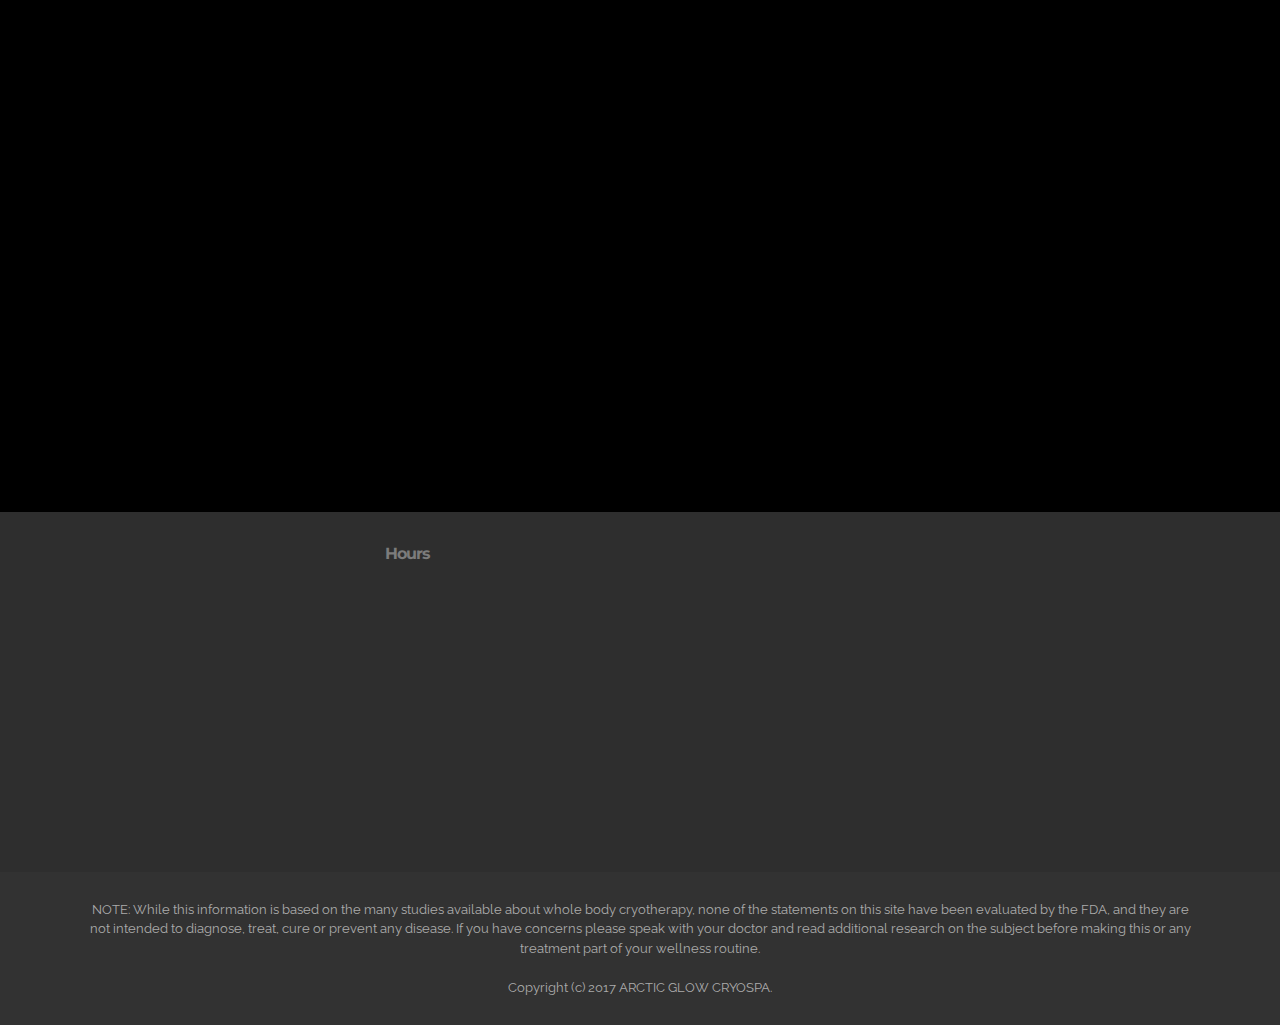
<file: FAQs.html>
<!DOCTYPE html>
<html>

<head>
    <!-- Site made with Mobirise Website Builder v3.11.1, https://mobirise.com -->
    <meta charset="UTF-8">
    <meta http-equiv="X-UA-Compatible" content="IE=edge">
    <meta name="generator" content="Mobirise v3.11.1, mobirise.com">
    <meta name="viewport" content="width=device-width, initial-scale=1">
    <link rel="shortcut icon" href="assets/images/logo.png" type="image/x-icon">
    <meta name="description" content="Cryotherapy FAQs ">
    <meta name="keywords" content="Cryo, Cryosauna, cryotherapy seattle, sports injury, inflamation, inflammation, arthritis, fibromyalgia, recovery, whole body cryotherapy, MMA, Sounders, soccer, elite teams, Seahawks, football, Huskies, baseball, hockey">
    <title>FAQs about Whole Body Cryotherapy | Artic Glow Cryospa</title>
    <link rel="stylesheet" href="https://fonts.googleapis.com/css?family=Lora:400,700,400italic,700italic&amp;subset=latin">
    <link rel="stylesheet" href="https://fonts.googleapis.com/css?family=Montserrat:400,700">
    <link rel="stylesheet" href="https://fonts.googleapis.com/css?family=Raleway:100,100i,200,200i,300,300i,400,400i,500,500i,600,600i,700,700i,800,800i,900,900i">
    <link rel="stylesheet" href="assets/bootstrap-material-design-font/css/material.css">
    <link rel="stylesheet" href="assets/web/assets/mobirise-icons/mobirise-icons.css">
    <link rel="stylesheet" href="assets/et-line-font-plugin/style.css">
    <link rel="stylesheet" href="assets/tether/tether.min.css">
    <link rel="stylesheet" href="assets/bootstrap/css/bootstrap.min.css">
    <link rel="stylesheet" href="assets/animate.css/animate.min.css">
    <link rel="stylesheet" href="assets/dropdown/css/style.css">
    <link rel="stylesheet" href="assets/socicon/css/styles.css">
    <link rel="stylesheet" href="assets/theme/css/style.css">
    <link rel="stylesheet" href="assets/mobirise3-blocks-plugin/css/style.css">
    <link rel="stylesheet" href="assets/mobirise/css/mbr-additional.css" type="text/css">



</head>

<body>
    <header>
        <!-- Facebook Pixel Code -->
        <script>
            ! function(f, b, e, v, n, t, s) {
                if (f.fbq) return;
                n = f.fbq = function() {
                    n.callMethod ?
                        n.callMethod.apply(n, arguments) : n.queue.push(arguments)
                };
                if (!f._fbq) f._fbq = n;
                n.push = n;
                n.loaded = !0;
                n.version = '2.0';
                n.queue = [];
                t = b.createElement(e);
                t.async = !0;
                t.src = v;
                s = b.getElementsByTagName(e)[0];
                s.parentNode.insertBefore(t, s)
            }(window, document, 'script',
                'https://connect.facebook.net/en_US/fbevents.js');
            fbq('init', '497602373743946');
            fbq('track', 'PageView');
        </script>
        <noscript>
            <img height="1" width="1"
            src="https://www.facebook.com/tr?id=497602373743946&ev=
            PageView
            &noscript=1"/>
        </noscript>
        <!-- End Facebook Pixel Code -->
    </header>
    <section class="extMenu1" id="extMenu1-33">
        <nav class="navbar navbar-dropdown bg-color transparent">
            <div class="container-fluid">
                <div class="mbr-table top-menu">
                    <div class="contacts">
                        <div class="phone">
                            <span class="icon"><a href="https://mobirise.com" class="mbri-phone fa" style="color: rgb(255, 255, 255);"></a></span><span class="innerPhone">+2067394964</span>
                        </div>
                        <div class="mail">
                            <span class="icon"><a href="mailto:questions@arcticglowcryospa.com" class="mbri-mail" style="color: rgb(255, 255, 255);"></a></span><span class="innerEmail">info@arcticglowcryospa.com</span>
                        </div>
                    </div>
                    <div class="social-block">
                        <span class="icon" style="display: inline-block;"><a href="https://www.facebook.com/ArcticGlowCryospa/" class="socicon socicon-facebook" style="color: rgb(255, 255, 255);"></a></span>
                        <span class="icon" style="display: inline-block;"><a href="https://twitter.com/seattlecryo" class="socicon socicon-twitter" style="color: rgb(255, 255, 255);"></a></span>
                        <span class="icon" style="display: inline-block;"><a href="https://instagram.com/seattlecryo/" class="socicon socicon-instagram" style="color: rgb(255, 255, 255);"></a></span>
                        <span class="icon" style="display: inline-block;"><a href="https://www.yelp.com/biz/arctic-glow-cryospa-seattle" class="socicon socicon-yelp" style="color: rgb(239, 239, 239);"></a></span>


                    </div>
                </div>
                <div class="mbr-table">
                    <div class="mbr-table-cell">

                        <div class="navbar-brand">

                            <a class="navbar-caption" href="index.html">ARCTIC GLOW CRYOSPA</a>
                        </div>

                    </div>
                    <div class="mbr-table-cell">

                        <button class="navbar-toggler pull-xs-right hidden-md-up" type="button" data-toggle="collapse" data-target="#exCollapsingNavbar">
                        <div class="hamburger-icon"></div>
                    </button>

                        <ul class="nav-dropdown collapse pull-xs-right nav navbar-nav navbar-toggleable-sm" id="exCollapsingNavbar">
                            <li class="nav-item dropdown"><a class="nav-link link dropdown-toggle" href="https://mobirise.com/" data-toggle="dropdown-submenu" aria-expanded="false">BENEFITS</a>
                                <div class="dropdown-menu"><a class="dropdown-item" href="beauty.html">BEAUTY &amp; WEIGHT LOSS</a><a class="dropdown-item" href="sports.html">SPORTS &amp; INJURY RECOVERY</a><a class="dropdown-item" href="painmanagement.html">PAIN MANAGEMENT</a></div>
                            </li>
                            <li class="nav-item dropdown open"><a class="nav-link link dropdown-toggle" data-toggle="dropdown-submenu" href="https://mobirise.com/" aria-expanded="true">DETAILS &amp; FAQs</a>
                                <div class="dropdown-menu"><a class="dropdown-item" href="pricing.html">PRICING</a><a class="dropdown-item" href="Location.html">HOURS</a><a class="dropdown-item" href="Location.html">DIRECTIONS &amp; PARKING</a>
                                    <div class="dropdown"><a class="dropdown-item dropdown-toggle" href="FAQs.html" data-toggle="dropdown-submenu" aria-expanded="false">FAQs</a>
                                        <div class="dropdown-menu dropdown-submenu"><a class="dropdown-item" href="FAQs.html">WHAT IS CRYOTHERAPY?</a><a class="dropdown-item" href="FAQs.html">IS THIS A NEW THING?</a><a class="dropdown-item" href="FAQs.html">HOW DOES IT WORK?</a><a class="dropdown-item"
                                                href="FAQs.html">IS IT SAFE?</a><a class="dropdown-item" href="FAQs.html">WHO SHOULD NOT DO IT?</a><a class="dropdown-item" href="#">WHAT SHOULD I EXPECT?</a><a class="dropdown-item" href="FAQs.html">HOW &nbsp;LONG DOES IT TAKE?</a>
                                            <a class="dropdown-item" href="FAQs.html">WHAT SHOULD I WEAR?</a><a class="dropdown-item" href="FAQs.html">WHAT ABOUT JEWELRY?</a><a class="dropdown-item" href="FAQs.html">AFTERCARE</a></div>
                                    </div>
                                </div>
                            </li>
                            <li class="nav-item dropdown"><a class="nav-link link dropdown-toggle" data-toggle="dropdown-submenu" href="https://mobirise.com/" aria-expanded="false">ARTICLES</a>
                                <div class="dropdown-menu"><a class="dropdown-item" href="icebath.html">ICE BATH VS CRYO</a><a class="dropdown-item" href="PRESS.html">CRYO IN THE NEWS</a><a class="dropdown-item" href="WHITEPAPERS.html">PUBLISHED STUDIES</a></div>
                            </li>
                            <li class="nav-item"><a class="nav-link link" href="Videos.html" aria-expanded="false">VIDEOS</a></li>
                            <li class="nav-item nav-btn"><a class="nav-link btn btn-white btn-white-outline" href="https://clients.mindbodyonline.com/classic/ws?studioid=333740">BOOK NOW</a></li>
                        </ul>
                        <button hidden="" class="navbar-toggler navbar-close" type="button" data-toggle="collapse" data-target="#exCollapsingNavbar">
                        <div class="close-icon"></div>
                    </button>
                    </div>
                </div>
            </div>
        </nav>

    </section>

    <section class="engine"><a rel="external" href="https://mobirise.com">Mobirise</a></section>
    <section class="mbr-section article mbr-parallax-background" id="msg-box8-2w" style="background-image: url(assets/images/ice-cubes-2000x1333.jpg); padding-top: 200px; padding-bottom: 80px;">

        <div class="mbr-overlay" style="opacity: 0.2; background-color: rgb(61, 142, 185);">
        </div>
        <div class="container">
            <div class="row">
                <div class="col-md-8 col-md-offset-2 text-xs-center">
                    <h3 class="mbr-section-title display-2"><br>FREQUENTLY ASKED QUESTIONS</h3>
                    <div class="lead">
                        <p><strong><em>Whole Body Cryotherapy and the Arctic Glow Experience</em></strong><br></p>
                    </div>

                </div>
            </div>
        </div>

    </section>

    <section class="mbr-section extAccordion1" id="extAccordion1-35" style="background-color: rgb(255, 255, 255); padding-top: 100px; padding-bottom: 100px;">


        <div class="container">
            <div class="row">
                <div class="col-md-10 col-md-offset-1">
                    <div class="section-head text-center space30">
                        <h1>Are You Wondering:</h1>
                    </div>
                    <div class="clearfix"></div>
                    <div id="accordion" class="panel-group accordionStyles accordion" role="tablist" aria-multiselectable="true">
                        <div class="accordion-group">
                            <div class="panel panel-default colorBG" style="display: block;">
                                <div class="panel-heading" role="tab" id="headingOne">
                                    <span class="signSpan pseudoMinus"></span>
                                    <h4 class="panel-title"><a role="button" class="collapsed" data-toggle="collapse" data-parent="#extAccordion1-35-init" data-core="" href="#collapseOneextAccordion1-35" aria-expanded="false" aria-controls="collapseOne"><span class="sign"></span>What is Cryotherapy?</a></h4>
                                </div>
                                <div id="collapseOneextAccordion1-35" class="panel-collapse noScroll collapse in" role="tabpanel" aria-labelledby="headingOne">
                                    <div class="panel-body">Inside the cryosauna your body is enveloped in air that has been super cooled down to -220° F. This puts your body into a temporary survival mode that causes blood to rush towards your central core for the three minutes
                                        (or less) you are in the machine. When you emerge back into room temperature air your oxygenated blood surges through your limbs clearing toxins and causing an increase in collagen production.</div>
                                </div>
                            </div>
                            <div class="panel panel-default" style="display: block;">
                                <div class="panel-heading" role="tab" id="headingTwo">
                                    <span class="signSpan pseudoPlus"></span>
                                    <h4 class="panel-title"><a role="button" class="collapsed" data-toggle="collapse" data-parent="#extAccordion1-35-init" data-core="" href="#collapseTwoextAccordion1-35" aria-expanded="false" aria-controls="collapseTwo">Is it new? Where did it come from?</a></h4>
                                </div>
                                <div id="collapseTwoextAccordion1-35" class="panel-collapse noScroll collapse" role="tabpanel" aria-labelledby="headingTwo">
                                    <div class="panel-body">
                                        <p>Whole Body Cryotherapy was developed in 1978 in Japan for pain management of rheumatoid arthritis. It was then taken to Poland where the machines we know as cryosaunas were developed. It has been safely used throughout
                                            Eastern Europe for decades and began to find its way to the US via athletic teams who used them during the Olympics. The first cryosaunas were imported exclusively for private team use, but recently have become
                                            available to the general public at wellness spas and clinics around the country.</p>
                                    </div>
                                </div>
                            </div>
                            <div class="panel panel-default" style="display: block;">
                                <div class="panel-heading" role="tab" id="headingThree">
                                    <span class="signSpan pseudoPlus"></span>
                                    <h4 class="panel-title"><a role="button" class="collapsed" data-toggle="collapse" data-parent="#extAccordion1-35-init" data-core="" href="#collapseThreeextAccordion1-35" aria-expanded="false" aria-controls="collapseThree">Is it safe? Who Should NOT do it?</a></h4>
                                </div>
                                <div id="collapseThreeextAccordion1-35" class="panel-collapse noScroll collapse" role="tabpanel" aria-labelledby="headingThree">
                                    <div class="panel-body">
                                        <p>It is safe to the extent that A) <strong>proper safety protocols</strong> <strong>are adhered to</strong> and B) <strong>no contraindications</strong> <strong>are present</strong>.</p>
                                        <p>At Arctic Glow this includes making sure dry socks, shoes, undergarments and gloves are worn and the client is NEVER alone while inside the machine.&nbsp;<span style="font-size: 1rem; line-height: 1.5;">We utlize the current top of the line cryosauna made by Juka, the industry leader. The liquid nitrogen that it uses never comes in contact with you skin, and since your head is never under the vapor level in the machine you are breathing the same air you breathe normally. For additional safety we have multiple oxygen sensors inside the room, and a trained technician is always present to monitor both temperature and your comfort levels.</span></p><br>
                                        <p>Clients are also required to fill out a brief medical history that screens for contraindications that would disqualify them from recieving cryotherapy. These include: anyone who<strong> is or may be pregnant</strong>,
                                            has a cardiac pacemaker, severe unmangaged hypertention, deep vein thrombosis, acute or recent myocardial infarction, uncontrolled seizures, unstable angina pectoris, fever, Raynauds Syndrome, cold allergy,
                                            under treatment for cancer, acute kidney and urinary tract disease, open wounds or ulcers, recent skin grafts or anyone under the influence of drugs or alcohol.</p><br><br>
                                        <p>&nbsp;<br><br></p>
                                    </div>
                                </div>
                            </div>
                            <div class="panel panel-default" style="display: block;">
                                <div class="panel-heading" role="tab" id="headingThree">
                                    <span class="signSpan pseudoPlus"></span>
                                    <h4 class="panel-title"><a role="button" class="collapsed" data-toggle="collapse" data-parent="#extAccordion1-35-init" data-core="" href="#collapseFourextAccordion1-35" aria-expanded="false" aria-controls="collapseFour">What should I expect and how long does it take?</a></h4>
                                </div>
                                <div id="collapseFourextAccordion1-35" class="panel-collapse noScroll collapse" role="tabpanel" aria-labelledby="headingThree">
                                    <div class="panel-body">Once you enter the treatment room and put on gloves you step inside of the cryosauna, the floor adjusts so that your head is above the machine during the treament. The door closes magnetically (not locked) so you are
                                        always able to get out. For the next three minutes you are surrounded by super cooled air that drops the temperature inside the chamber down to -220 degrees fahrenhiet. The trained technician will talk to you during
                                        the three minutes to make sure you are comfortable and to make the time pass quicker. Before you know it, it's time to get out of the chamber. Slip on your robe and do a few minutes of light cardio to assist in
                                        getting the richly oxygenated blood pumping through the body. Now you can slip back into your clothes and enjoy your post cryo endorphin glow for the next few hours.&nbsp;<span style="font-size: 1rem; line-height: 1.5;">Treatments only last 3 minutes and you should be able to be in and out of the office in 15 to 20 minutes.&nbsp;</span></div>
                                </div>
                            </div>
                            <div class="panel panel-default" style="display: block;">
                                <div class="panel-heading" role="tab" id="headingThree">
                                    <span class="signSpan pseudoPlus"></span>
                                    <h4 class="panel-title"><a role="button" class="" data-toggle="collapse" data-parent="#extAccordion1-35-init" data-core="" href="#collapseFiveextAccordion1-35" aria-expanded="true" aria-controls="collapseFive">What should I wear? &nbsp;What about jewelry?</a></h4>
                                </div>
                                <div id="collapseFiveextAccordion1-35" class="panel-collapse noScroll collapse" role="tabpanel" aria-labelledby="headingThree">
                                    <div class="panel-body">When you check in, you will be assigned a changing room and provided a robe, small towel, socks and a pair of clogs. Just slip out of your clothes, keeping on your undergarments, give yourself a quick wipe down with
                                        the towel to eliminate any moisture, slip on the provided socks, clogs, and robe and you are all set. (We understand that some of you like to go commando so just remember to bring a pair of cotton underwear or swimsuit
                                        with you to wear during the treatment.) We will add gloves to this outfit inside the treatment room.<br><br>Because metal conducts cold, all jewelry from the neck down needs to be removed. You will be wearing glove
                                        liners and thick wool gloves so rings on fingers do not need to be removed. Any body jewelry needs to be removed or covered up.</div>
                                </div>
                            </div>
                            <div class="panel panel-default" style="display: block;">
                                <div class="panel-heading" role="tab" id="headingThree">
                                    <span class="signSpan pseudoPlus"></span>
                                    <h4 class="panel-title"><a role="button" class="" data-toggle="collapse" data-parent="#extAccordion1-35-init" data-core="" href="#collapseSixextAccordion1-35" aria-expanded="true" aria-controls="collapseSix">Aftercare</a></h4>
                                </div>
                                <div id="collapseSixextAccordion1-35" class="panel-collapse noScroll collapse" role="tabpanel" aria-labelledby="headingThree">
                                    <div class="panel-body">Unlike its closest cousin, the ice bath, cryotherapy has no set recovery time needed. You can do it pre or post workout. Nothing special is required. If you are planning on a meal within the hour following a session
                                        you may be more comfortable eating something on the lighter side. Most people feel invigorated both physically and mentally afterwards so they try to work a session into their weekly schedule for those times they
                                        need an extra edge.
                                        <p><br></p>
                                    </div>
                                </div>
                            </div>
                        </div>
                    </div>
                </div>
            </div>
        </div>
    </section>

    <section class="mbr-section extForm1" id="extForm1-36" style="background-color: rgb(0, 0, 0); padding-top: 50px; padding-bottom: 50px;">



        <div class="mbr-table mbr-table-full">
            <div class="mbr-table-cell">

                <div class="container">
                    <div class="row">
                        <div class="mbr-table-md-up">

                            <div class="mbr-table mbr-valign-top col-md-5">

                                <div class="mbr-figure"><img src="assets/images/cryosauna-264x432.jpg" class="central-image"></div>

                            </div>
                            <div class="mbr-table-cell col-md-7 text-md-left">

                                <h2 class="display-2 h-black">STILL HAVE QUESTIONS?</h2>

                                <div class="row">
                                    <div class="col-md-12 parentInverse">
                                        <div class="col-md-12 col-lg-6 inverse-content" style="padding-left: 15px;">
                                            <div class="intro-box right">
                                                <span class="iconBackground"><span class="icon"><span class="etl-icon icon-linegraph mbr-iconfont-form1" style="color: rgb(102, 102, 102);"></span></span>
                                                </span>
                                                <div class="contentInverse" style="padding-left: 15px;">
                                                    <h4 class="h-black text-right">Contact us</h4>
                                                    <h5 class="subtitle">We love talking cryo :)</h5>
                                                    <p class="mbr-section-text-gray lead h-black">Phone:<strong> +1- 206-739-4964</strong><br> Email: <strong>questions@arcticglowcryospa.com</strong></p>
                                                </div>

                                            </div>
                                        </div>
                                        <div class="col-md-12 col-lg-6 inverse-content" style="padding-left: 15px;">
                                            <div class="intro-box right">
                                                <span class="iconBackground"><span class="icon"><span class="etl-icon icon-heart mbr-iconfont-form1" style="color: rgb(102, 102, 102);"></span></span>
                                                </span>
                                                <div class="contentInverse" style="padding-left: 15px;">
                                                    <h4 class="h-black text-right">Visit our office</h4>
                                                    <h5 class="subtitle">Glad to meet new people</h5>
                                                    <p class="mbr-section-text-gray lead h-black"><strong>509 Olive Way #807<br>Seattle, WA 98101</strong></p>
                                                </div>

                                            </div>
                                        </div>
                                    </div>
                                </div>
                                <div class="col-md-12" style="padding-left: 0px; padding-right: 0px;" data-form-type="formoid">

                                    <div data-form-alert="true">
                                        <div hidden="" data-form-alert-success="true" class="alert alert-form alert-success text-xs-center">Thanks for filling out form!</div>
                                    </div>
                                    <form action="https://mobirise.com/" method="post" data-form-title="STILL HAVE QUESTIONS?">
                                        <input type="hidden" value="Ghk2X681BmI1bhZaZqmRPw/uOKiKxW6i6gitokxydv3DPbxyzW9GtC0wIxSVpCbkVtVFRgnbo/lawxvlKXbJIb8KB1TgP25F/70SI6bxSA2oAnd6IInM87ljob7or4Yt" data-form-email="true">

                                        <div class="col-xs-6">
                                            <input type="text" class="form-control" name="name" required="" data-form-field="Name" placeholder="Name*">
                                        </div>

                                        <div class="col-xs-6" style="padding-left: 15px">
                                            <input type="text" class="form-control" name="phone" required="" data-form-field="Phone" placeholder="Phone*">
                                        </div>

                                        <div class="col-xs-12">
                                            <input type="text" class="form-control" name="email" required="" data-form-field="Email" placeholder="Email*">
                                        </div>

                                        <div class="col-xs-12">
                                            <textarea class="form-control" name="message" rows="7" data-form-field="Message" style="resize:none" placeholder="Message"></textarea>
                                        </div>
                                        <div class="col-xs-12 buttons_wrap" style="margin-top: 10px;"><button type="submit" class="btn btn-primary">SEND MESSAGE</button></div>
                                    </form>

                                </div>
                            </div>

                            <!-- & -->




                        </div>
                    </div>
                </div>

            </div>
        </div>

    </section>

    <section class="mbr-section mbr-section-md-padding mbr-footer footer2" id="contacts2-32" style="background-color: rgb(46, 46, 46); padding-top: 30px; padding-bottom: 30px;">

        <div class="container">
            <div class="row">
                <div class="mbr-footer-content col-xs-12 col-md-3">
                    <p><strong>Address</strong><br>Medical Dental Building<br>509 Olive Way #807<br>Seattle. WA 98101<br><br><br>
                        <strong>Contacts</strong><br> Email: questions@arcticglowcryospa.com<br> Phone: 206.739.4964<br><br></p>
                </div>
                <div class="mbr-footer-content col-xs-12 col-md-3"><strong>Hours</strong>
                    <ul>
                        <p>Mon-Fri: 11am - 6pm</p>
                        <p>&nbsp; &nbsp; closed 2pm-4pm<br>Sat: 10am-2pm</p>
                        <p>&nbsp;&nbsp;&nbsp;&nbsp;closed 12-2pm</p>
                        <p><br></p>
                        <p><a href="https://clients.mindbodyonline.com/LoginLaunch?studioid=333740">Booking</a></p>
                        <p><a href="Location.html">Getting Here</a></p>
                    </ul>
                </div>
                <div class="col-xs-12 col-md-6">
                    <div class="mbr-map"><iframe frameborder="0" style="border:0" src="https://www.google.com/maps/embed/v1/place?key=AIzaSyA0Dx_boXQiwvdz8sJHoYeZNVTdoWONYkU&amp;q=place_id:Eio1MDkgT2xpdmUgV2F5ICM4MDcsIFNlYXR0bGUsIFdBIDk4MTAxLCBVU0E" allowfullscreen=""></iframe></div>
                </div>
            </div>
        </div>
    </section>

    <footer class="mbr-small-footer mbr-section mbr-section-nopadding" id="footer1-31" style="background-color: rgb(50, 50, 50); padding-top: 1.75rem; padding-bottom: 1.75rem;">

        <div class="container">
            <p class="text-xs-center">NOTE: While this information is based on the many studies available about whole body cryotherapy, none of the statements on this site have been evaluated by the FDA, and they are not intended to diagnose, treat, cure or prevent any disease.
                If you have concerns please speak with your doctor and read additional research on the subject before making this or any treatment part of your wellness routine.<br><br>Copyright (c) 2017 ARCTIC GLOW CRYOSPA.</p>
        </div>
    </footer>


    <script src="assets/web/assets/jquery/jquery.min.js"></script>
    <script src="assets/tether/tether.min.js"></script>
    <script src="assets/bootstrap/js/bootstrap.min.js"></script>
    <script src="assets/smooth-scroll/SmoothScroll.js"></script>
    <script src="assets/jarallax/jarallax.js"></script>
    <script src="assets/viewportChecker/jquery.viewportchecker.js"></script>
    <script src="assets/dropdown/js/script.min.js"></script>
    <script src="assets/touchSwipe/jquery.touchSwipe.min.js"></script>
    <script src="assets/theme/js/script.js"></script>
    <script src="assets/mobirise3-blocks-plugin/js/script.js"></script>
    <script src="assets/formoid/formoid.min.js"></script>


    <input name="animation" type="hidden">
</body>

</html>
</file>
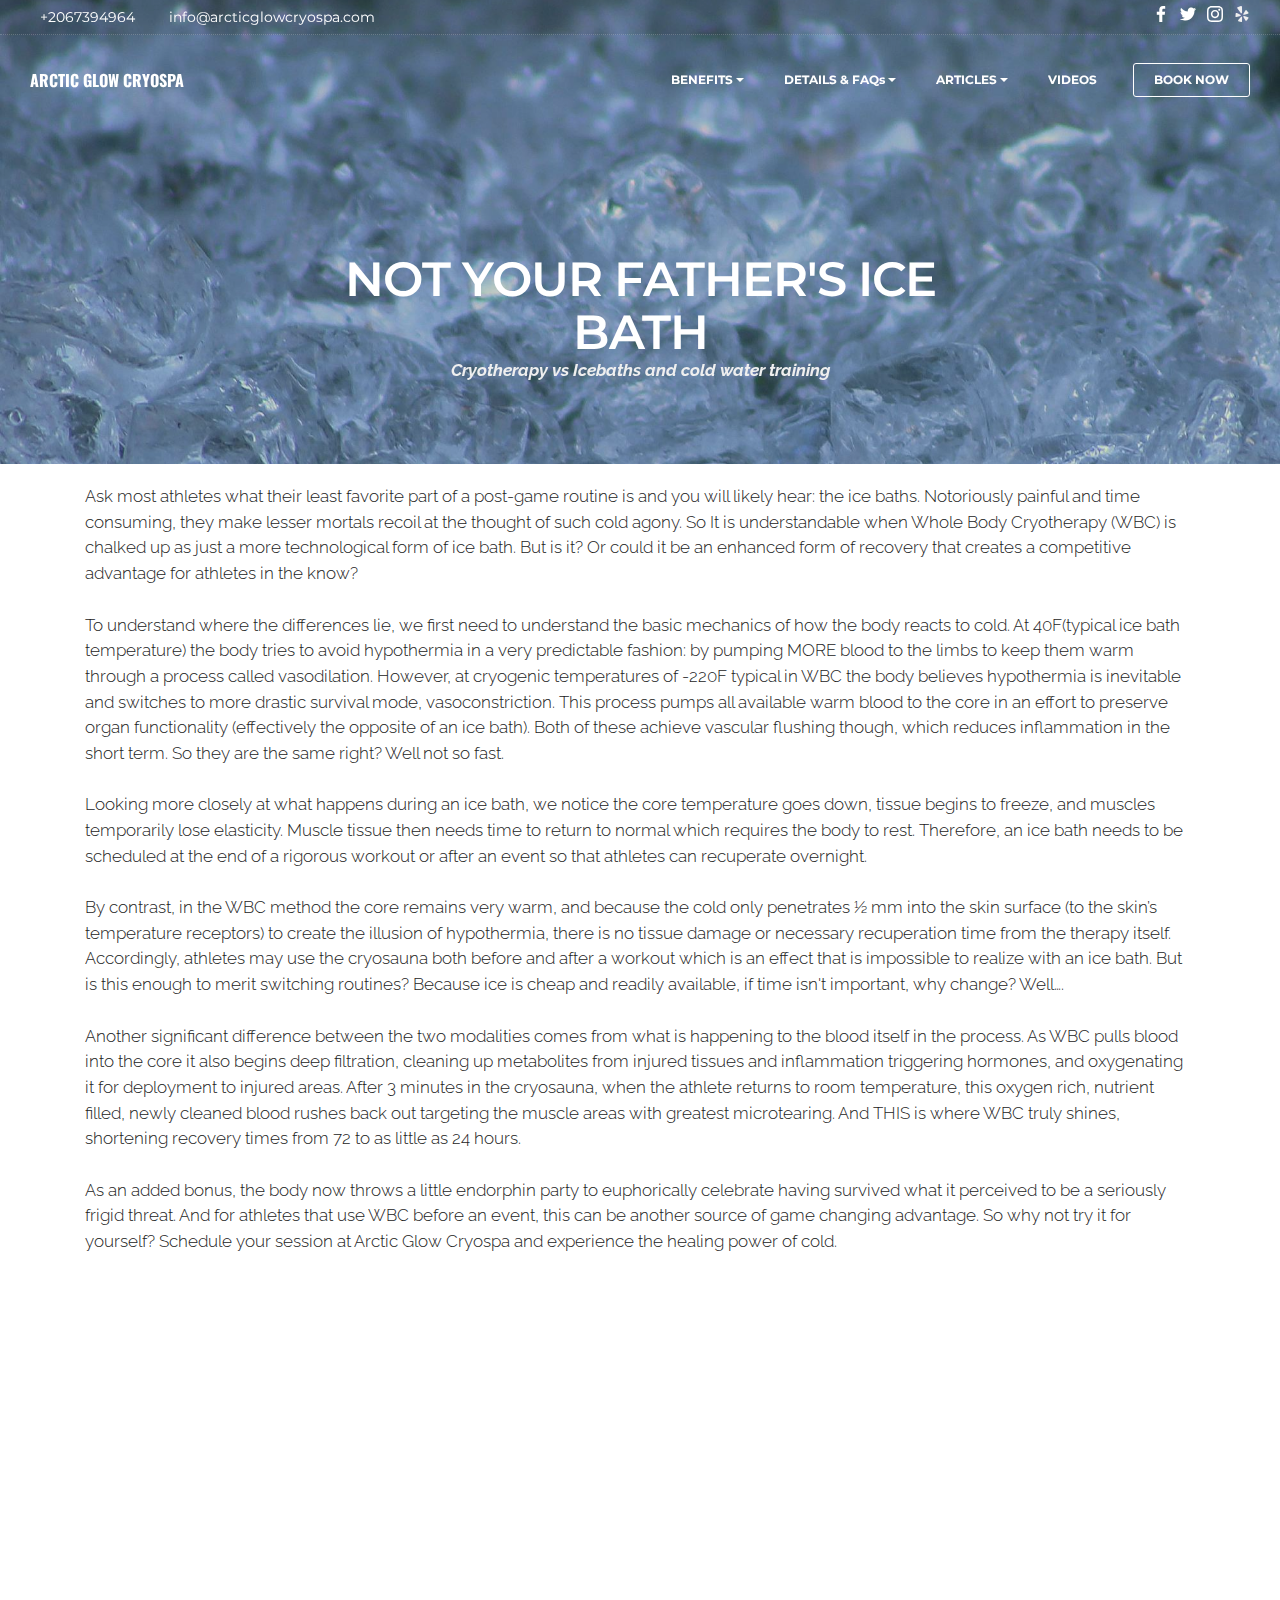
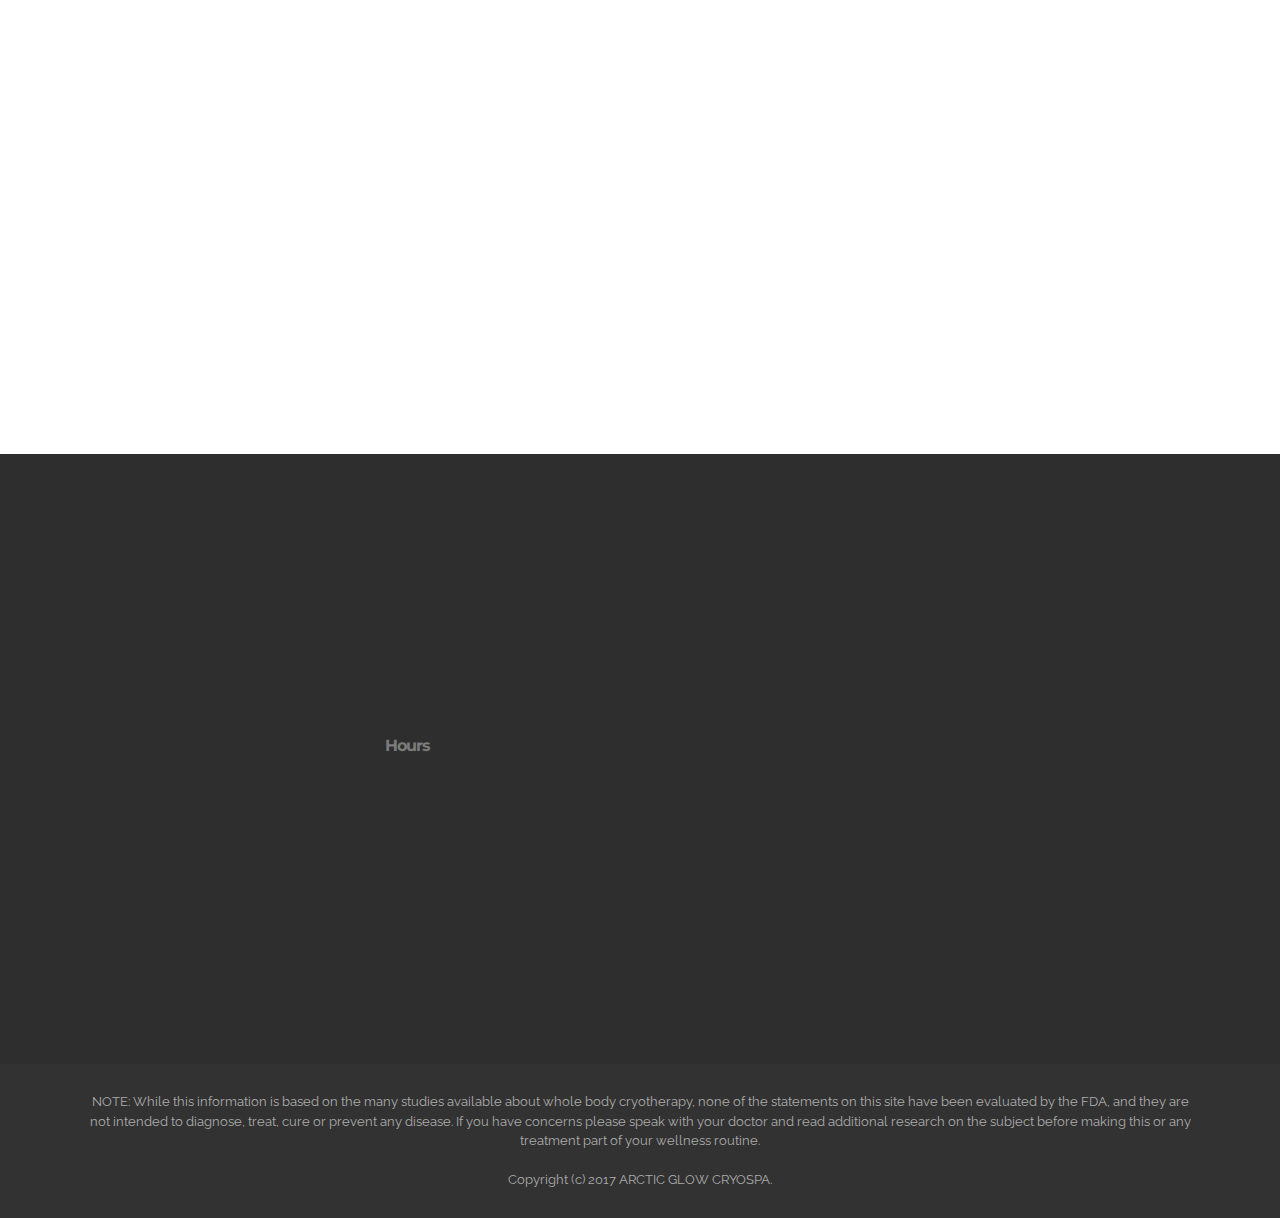
<file: icebath.html>
<!DOCTYPE html>
<html>

<head>
    <!-- Site made with Mobirise Website Builder v3.11.1, https://mobirise.com -->
    <meta charset="UTF-8">
    <meta http-equiv="X-UA-Compatible" content="IE=edge">
    <meta name="generator" content="Mobirise v3.11.1, mobirise.com">
    <meta name="viewport" content="width=device-width, initial-scale=1">
    <link rel="shortcut icon" href="assets/images/logo.png" type="image/x-icon">

    <meta name="description" content="Is Whole Body Cryotherapy just a modern version of ice baths? Read this comparison and decide for yourself, all without getting your feet wet.">
    <meta name="keywords" content="Cryo, Cryosauna, cryotherapy seattle, sports injury, inflamation, inflammation, arthritis, fibromyalgia, recovery, whole body cryotherapy, MMA, Sounders, soccer, elite teams, Seahawks, football, Huskies, baseball, hockey">
    <title>Ice Baths vs Whole Body Cryotherapy | Artic Glow Cryospa</title>
    <link rel="stylesheet" href="https://fonts.googleapis.com/css?family=Lora:400,700,400italic,700italic&amp;subset=latin">
    <link rel="stylesheet" href="https://fonts.googleapis.com/css?family=Montserrat:400,700">
    <link rel="stylesheet" href="https://fonts.googleapis.com/css?family=Raleway:100,100i,200,200i,300,300i,400,400i,500,500i,600,600i,700,700i,800,800i,900,900i">
    <link rel="stylesheet" href="assets/bootstrap-material-design-font/css/material.css">
    <link rel="stylesheet" href="assets/web/assets/mobirise-icons/mobirise-icons.css">
    <link rel="stylesheet" href="assets/tether/tether.min.css">
    <link rel="stylesheet" href="assets/bootstrap/css/bootstrap.min.css">
    <link rel="stylesheet" href="assets/animate.css/animate.min.css">
    <link rel="stylesheet" href="assets/socicon/css/styles.css">
    <link rel="stylesheet" href="assets/dropdown/css/style.css">
    <link rel="stylesheet" href="assets/theme/css/style.css">
    <link rel="stylesheet" href="assets/mobirise3-blocks-plugin/css/style.css">
    <link rel="stylesheet" href="assets/mobirise/css/mbr-additional.css" type="text/css">



</head>

<body>
    <header>
        <!-- Facebook Pixel Code -->
        <script>
            ! function(f, b, e, v, n, t, s) {
                if (f.fbq) return;
                n = f.fbq = function() {
                    n.callMethod ?
                        n.callMethod.apply(n, arguments) : n.queue.push(arguments)
                };
                if (!f._fbq) f._fbq = n;
                n.push = n;
                n.loaded = !0;
                n.version = '2.0';
                n.queue = [];
                t = b.createElement(e);
                t.async = !0;
                t.src = v;
                s = b.getElementsByTagName(e)[0];
                s.parentNode.insertBefore(t, s)
            }(window, document, 'script',
                'https://connect.facebook.net/en_US/fbevents.js');
            fbq('init', '497602373743946');
            fbq('track', 'PageView');
        </script>
        <noscript>
            <img height="1" width="1"
            src="https://www.facebook.com/tr?id=497602373743946&ev=
            PageView
            &noscript=1"/>
        </noscript>
        <!-- End Facebook Pixel Code -->
    </header>
    <section class="extMenu1" id="extMenu1-1d">
        <nav class="navbar navbar-dropdown bg-color transparent">
            <div class="container-fluid">
                <div class="mbr-table top-menu">
                    <div class="contacts">
                        <div class="phone">
                            <span class="icon"><a href="https://mobirise.com" class="mbri-phone fa" style="color: rgb(255, 255, 255);"></a></span><span class="innerPhone">+2067394964</span>
                        </div>
                        <div class="mail">
                            <span class="icon"><a href="mailto:questions@arcticglowcryospa.com" class="mbri-mail" style="color: rgb(255, 255, 255);"></a></span><span class="innerEmail">info@arcticglowcryospa.com</span>
                        </div>
                    </div>
                    <div class="social-block">
                        <span class="icon" style="display: inline-block;"><a href="https://www.facebook.com/ArcticGlowCryospa/" class="socicon socicon-facebook" style="color: rgb(255, 255, 255);"></a></span>
                        <span class="icon" style="display: inline-block;"><a href="https://twitter.com/seattlecryo" class="socicon socicon-twitter" style="color: rgb(255, 255, 255);"></a></span>
                        <span class="icon" style="display: inline-block;"><a href="https://instagram.com/seattlecryo/" class="socicon socicon-instagram" style="color: rgb(255, 255, 255);"></a></span>
                        <span class="icon" style="display: inline-block;"><a href="https://www.yelp.com/biz/arctic-glow-cryospa-seattle" class="socicon socicon-yelp" style="color: rgb(239, 239, 239);"></a></span>


                    </div>
                </div>
                <div class="mbr-table">
                    <div class="mbr-table-cell">

                        <div class="navbar-brand">

                            <a class="navbar-caption" href="index.html">ARCTIC GLOW CRYOSPA</a>
                        </div>

                    </div>
                    <div class="mbr-table-cell">

                        <button class="navbar-toggler pull-xs-right hidden-md-up" type="button" data-toggle="collapse" data-target="#exCollapsingNavbar">
                        <div class="hamburger-icon"></div>
                    </button>

                        <ul class="nav-dropdown collapse pull-xs-right nav navbar-nav navbar-toggleable-sm" id="exCollapsingNavbar">
                            <li class="nav-item dropdown"><a class="nav-link link dropdown-toggle" href="https://mobirise.com/" data-toggle="dropdown-submenu" aria-expanded="false">BENEFITS</a>
                                <div class="dropdown-menu"><a class="dropdown-item" href="beauty.html">BEAUTY &amp; WEIGHT LOSS</a><a class="dropdown-item" href="sports.html">SPORTS &amp; INJURY RECOVERY</a><a class="dropdown-item" href="painmanagement.html">PAIN MANAGEMENT</a></div>
                            </li>
                            <li class="nav-item dropdown open"><a class="nav-link link dropdown-toggle" data-toggle="dropdown-submenu" href="https://mobirise.com/" aria-expanded="true">DETAILS &amp; FAQs</a>
                                <div class="dropdown-menu"><a class="dropdown-item" href="pricing.html">PRICING</a><a class="dropdown-item" href="Location.html">HOURS</a><a class="dropdown-item" href="Location.html">DIRECTIONS &amp; PARKING</a>
                                    <div class="dropdown"><a class="dropdown-item dropdown-toggle" href="FAQs.html" data-toggle="dropdown-submenu" aria-expanded="false">FAQs</a>
                                        <div class="dropdown-menu dropdown-submenu"><a class="dropdown-item" href="FAQs.html">WHAT IS CRYOTHERAPY?</a><a class="dropdown-item" href="FAQs.html">IS THIS A NEW THING?</a><a class="dropdown-item" href="FAQs.html">HOW DOES IT WORK?</a><a class="dropdown-item"
                                                href="FAQs.html">IS IT SAFE?</a><a class="dropdown-item" href="FAQs.html">WHO SHOULD NOT DO IT?</a><a class="dropdown-item" href="#">WHAT SHOULD I EXPECT?</a><a class="dropdown-item" href="FAQs.html">HOW &nbsp;LONG DOES IT TAKE?</a>
                                            <a class="dropdown-item" href="FAQs.html">WHAT SHOULD I WEAR?</a><a class="dropdown-item" href="FAQs.html">WHAT ABOUT JEWELRY?</a><a class="dropdown-item" href="FAQs.html">AFTERCARE</a></div>
                                    </div>
                                </div>
                            </li>
                            <li class="nav-item dropdown"><a class="nav-link link dropdown-toggle" data-toggle="dropdown-submenu" href="https://mobirise.com/" aria-expanded="false">ARTICLES</a>
                                <div class="dropdown-menu"><a class="dropdown-item" href="icebath.html">ICE BATH VS CRYO</a><a class="dropdown-item" href="PRESS.html">CRYO IN THE NEWS</a><a class="dropdown-item" href="WHITEPAPERS.html">PUBLISHED STUDIES</a></div>
                            </li>
                            <li class="nav-item"><a class="nav-link link" href="Videos.html" aria-expanded="false">VIDEOS</a></li>
                            <li class="nav-item nav-btn"><a class="nav-link btn btn-white btn-white-outline" href="https://clients.mindbodyonline.com/classic/ws?studioid=333740">BOOK NOW</a></li>
                        </ul>
                        <button hidden="" class="navbar-toggler navbar-close" type="button" data-toggle="collapse" data-target="#exCollapsingNavbar">
                        <div class="close-icon"></div>
                    </button>
                    </div>
                </div>
            </div>
        </nav>

    </section>

    <section class="engine"><a rel="external" href="https://mobirise.com">Mobirise Web Generator</a></section>
    <section class="mbr-section article mbr-parallax-background" id="msg-box8-20" style="background-image: url(assets/images/ice-cubes-2000x1333.jpg); padding-top: 200px; padding-bottom: 80px;">

        <div class="mbr-overlay" style="opacity: 0.2; background-color: rgb(61, 142, 185);">
        </div>
        <div class="container">
            <div class="row">
                <div class="col-md-8 col-md-offset-2 text-xs-center">
                    <h3 class="mbr-section-title display-2"><br>NOT YOUR FATHER'S ICE BATH</h3>
                    <div class="lead"><strong><em>Cryotherapy vs Icebaths and cold water training</em></strong></div>

                </div>
            </div>
        </div>

    </section>

    <section class="mbr-section article mbr-section__container" id="content1-22" style="background-color: rgb(255, 255, 255); padding-top: 20px; padding-bottom: 20px;">

        <div class="container">
            <div class="row">
                <div class="col-xs-12 lead">Ask most athletes what their least favorite part of a post-game routine is and you will likely hear: the ice baths. Notoriously painful and time consuming, they make lesser mortals recoil at the thought of such cold agony. So It is understandable
                    when Whole Body Cryotherapy (WBC) is chalked up as just a more technological form of ice bath. But is it? Or could it be an enhanced form of recovery that creates a competitive advantage for athletes in the know?
                    <div><br></div>
                    <div>To understand where the differences lie, we first need to understand the basic mechanics of how the body reacts to cold. At 40F(typical ice bath temperature) the body tries to avoid hypothermia in a very predictable fashion: by pumping
                        MORE blood to the limbs to keep them warm through a process called vasodilation. However, at cryogenic temperatures of -220F typical in WBC the body believes hypothermia is inevitable and switches to more drastic survival mode,
                        vasoconstriction. This process pumps all available warm blood to the core in an effort to preserve organ functionality (effectively the opposite of an ice bath). Both of these achieve vascular flushing though, which reduces inflammation
                        in the short term. So they are the same right? Well not so fast.</div>
                    <div><br></div>
                    <div>Looking more closely at what happens during an ice bath, we notice the core temperature goes down, tissue begins to freeze, and muscles temporarily lose elasticity. Muscle tissue then needs time to return to normal which requires the
                        body to rest. Therefore, an ice bath needs to be scheduled at the end of a rigorous workout or after an event so that athletes can recuperate overnight.</div>
                    <div><br></div>
                    <div>By contrast, in the WBC method the core remains very warm, and because the cold only penetrates ½ mm into the skin surface (to the skin’s temperature receptors) to create the illusion of hypothermia, there is no tissue damage or necessary
                        recuperation time from the therapy itself. Accordingly, athletes may use the cryosauna both before and after a workout which is an effect that is impossible to realize with an ice bath. But is this enough to merit switching routines?
                        Because ice is cheap and readily available, if time isn't important, why change? Well….</div>
                    <div><br></div>
                    <div>Another significant difference between the two modalities comes from what is happening to the blood itself in the process. As WBC pulls blood into the core it also begins deep filtration, cleaning up metabolites from injured tissues
                        and inflammation triggering hormones, and oxygenating it for deployment to injured areas. After 3 minutes in the cryosauna, when the athlete returns to room temperature, this oxygen rich, nutrient filled, newly cleaned blood rushes
                        back out targeting the muscle areas with greatest microtearing. And THIS is where WBC truly shines, shortening recovery times from 72 to as little as 24 hours.</div>
                    <div><br></div>
                    <div>As an added bonus, the body now throws a little endorphin party to euphorically celebrate having survived what it perceived to be a seriously frigid threat. And for athletes that use WBC before an event, this can be another source
                        of game changing advantage. So why not try it for yourself? Schedule your session at Arctic Glow Cryospa and experience the healing power of cold.</div>
                </div>
            </div>
        </div>

    </section>

    <section class="mbr-section mbr-section__container" id="buttons1-23" style="background-color: rgb(255, 255, 255); padding-top: 20px; padding-bottom: 20px;">

        <div class="container">
            <div class="row">
                <div class="col-xs-12">
                    <div class="text-xs-center"><a class="btn btn-primary" href="https://clients.mindbodyonline.com/classic/ws?studioid=333740">BOOK NOW</a> <a class="btn btn-black btn-black-outline" href="WHITEPAPERS.html">MORE RESEARCH</a></div>
                </div>
            </div>
        </div>

    </section>

    <section class="mbr-section mbr-section__container" id="image2-26" style="background-color: rgb(255, 255, 255); padding-top: 80px; padding-bottom: 140px;">
        <div class="container">
            <div class="row">
                <div class="col-xs-12">
                    <figure class="mbr-figure">
                        <div><img src="assets/images/aaeaaqaaaaaaaaghaaaajgmzzti0otfjltflztqtndg2zs04yzi1lwzimwmwmtblnzyxmq-1400x590.png"></div>



                    </figure>
                </div>
            </div>
        </div>
    </section>

    <section class="mbr-section mbr-section-md-padding" id="social-buttons3-24" style="background-color: rgb(46, 46, 46); padding-top: 90px; padding-bottom: 30px;">

        <div class="container">
            <div class="row">
                <div class="col-md-8 col-md-offset-2 text-xs-center">
                    <h3 class="mbr-section-title display-2"><span style="font-weight: normal;">SHARE THIS ARTICLE</span></h3>
                    <div>

                        <div class="mbr-social-likes" data-counters="false">
                            <span class="btn btn-social facebook" title="Share link on Facebook">
                        <i class="socicon socicon-facebook"></i>
                    </span>
                            <span class="btn btn-social twitter" title="Share link on Twitter">
                        <i class="socicon socicon-twitter"></i>
                    </span>
                            <span class="btn btn-social plusone" title="Share link on Google+">
                        <i class="socicon socicon-googleplus"></i>
                    </span>


                        </div>

                    </div>
                </div>
            </div>
        </div>
    </section>

    <section class="mbr-section mbr-section-md-padding mbr-footer footer2" id="contacts2-c" style="background-color: rgb(46, 46, 46); padding-top: 30px; padding-bottom: 30px;">

        <div class="container">
            <div class="row">
                <div class="mbr-footer-content col-xs-12 col-md-3">
                    <p><strong>Address</strong><br>Medical Dental Building<br>509 Olive Way #807<br>Seattle. WA 98101<br><br><br>
                        <strong>Contacts</strong><br> Email: questions@arcticglowcryospa.com<br> Phone: 206.739.4964<br><br></p>
                </div>
                <div class="mbr-footer-content col-xs-12 col-md-3"><strong>Hours</strong>
                    <ul>
                        <p>Mon-Fri: 11am - 6pm</p>
                        <p>&nbsp; &nbsp; closed 2pm-4pm<br>Sat: 10am-2pm</p>
                        <p>&nbsp;&nbsp;&nbsp;&nbsp;closed 12-2pm</p>
                        <p><br></p>
                        <p><a href="https://clients.mindbodyonline.com/LoginLaunch?studioid=333740">Booking</a></p>
                        <p><a href="Location.html">Getting Here</a></p>
                    </ul>
                </div>
                <div class="col-xs-12 col-md-6">
                    <div class="mbr-map"><iframe frameborder="0" style="border:0" src="https://www.google.com/maps/embed/v1/place?key=AIzaSyA0Dx_boXQiwvdz8sJHoYeZNVTdoWONYkU&amp;q=place_id:Eio1MDkgT2xpdmUgV2F5ICM4MDcsIFNlYXR0bGUsIFdBIDk4MTAxLCBVU0E" allowfullscreen=""></iframe></div>
                </div>
            </div>
        </div>
    </section>

    <footer class="mbr-small-footer mbr-section mbr-section-nopadding" id="footer1-a" style="background-color: rgb(50, 50, 50); padding-top: 1.75rem; padding-bottom: 1.75rem;">

        <div class="container">
            <p class="text-xs-center">NOTE: While this information is based on the many studies available about whole body cryotherapy, none of the statements on this site have been evaluated by the FDA, and they are not intended to diagnose, treat, cure or prevent any disease.
                If you have concerns please speak with your doctor and read additional research on the subject before making this or any treatment part of your wellness routine.<br><br>Copyright (c) 2017 ARCTIC GLOW CRYOSPA.</p>
        </div>
    </footer>


    <script src="assets/web/assets/jquery/jquery.min.js"></script>
    <script src="assets/tether/tether.min.js"></script>
    <script src="assets/bootstrap/js/bootstrap.min.js"></script>
    <script src="assets/smooth-scroll/SmoothScroll.js"></script>
    <script src="assets/jarallax/jarallax.js"></script>
    <script src="assets/viewportChecker/jquery.viewportchecker.js"></script>
    <script src="assets/social-likes/social-likes.js"></script>
    <script src="assets/dropdown/js/script.min.js"></script>
    <script src="assets/touchSwipe/jquery.touchSwipe.min.js"></script>
    <script src="assets/theme/js/script.js"></script>
    <script src="assets/mobirise3-blocks-plugin/js/script.js"></script>


    <input name="animation" type="hidden">
</body>

</html>
</file>
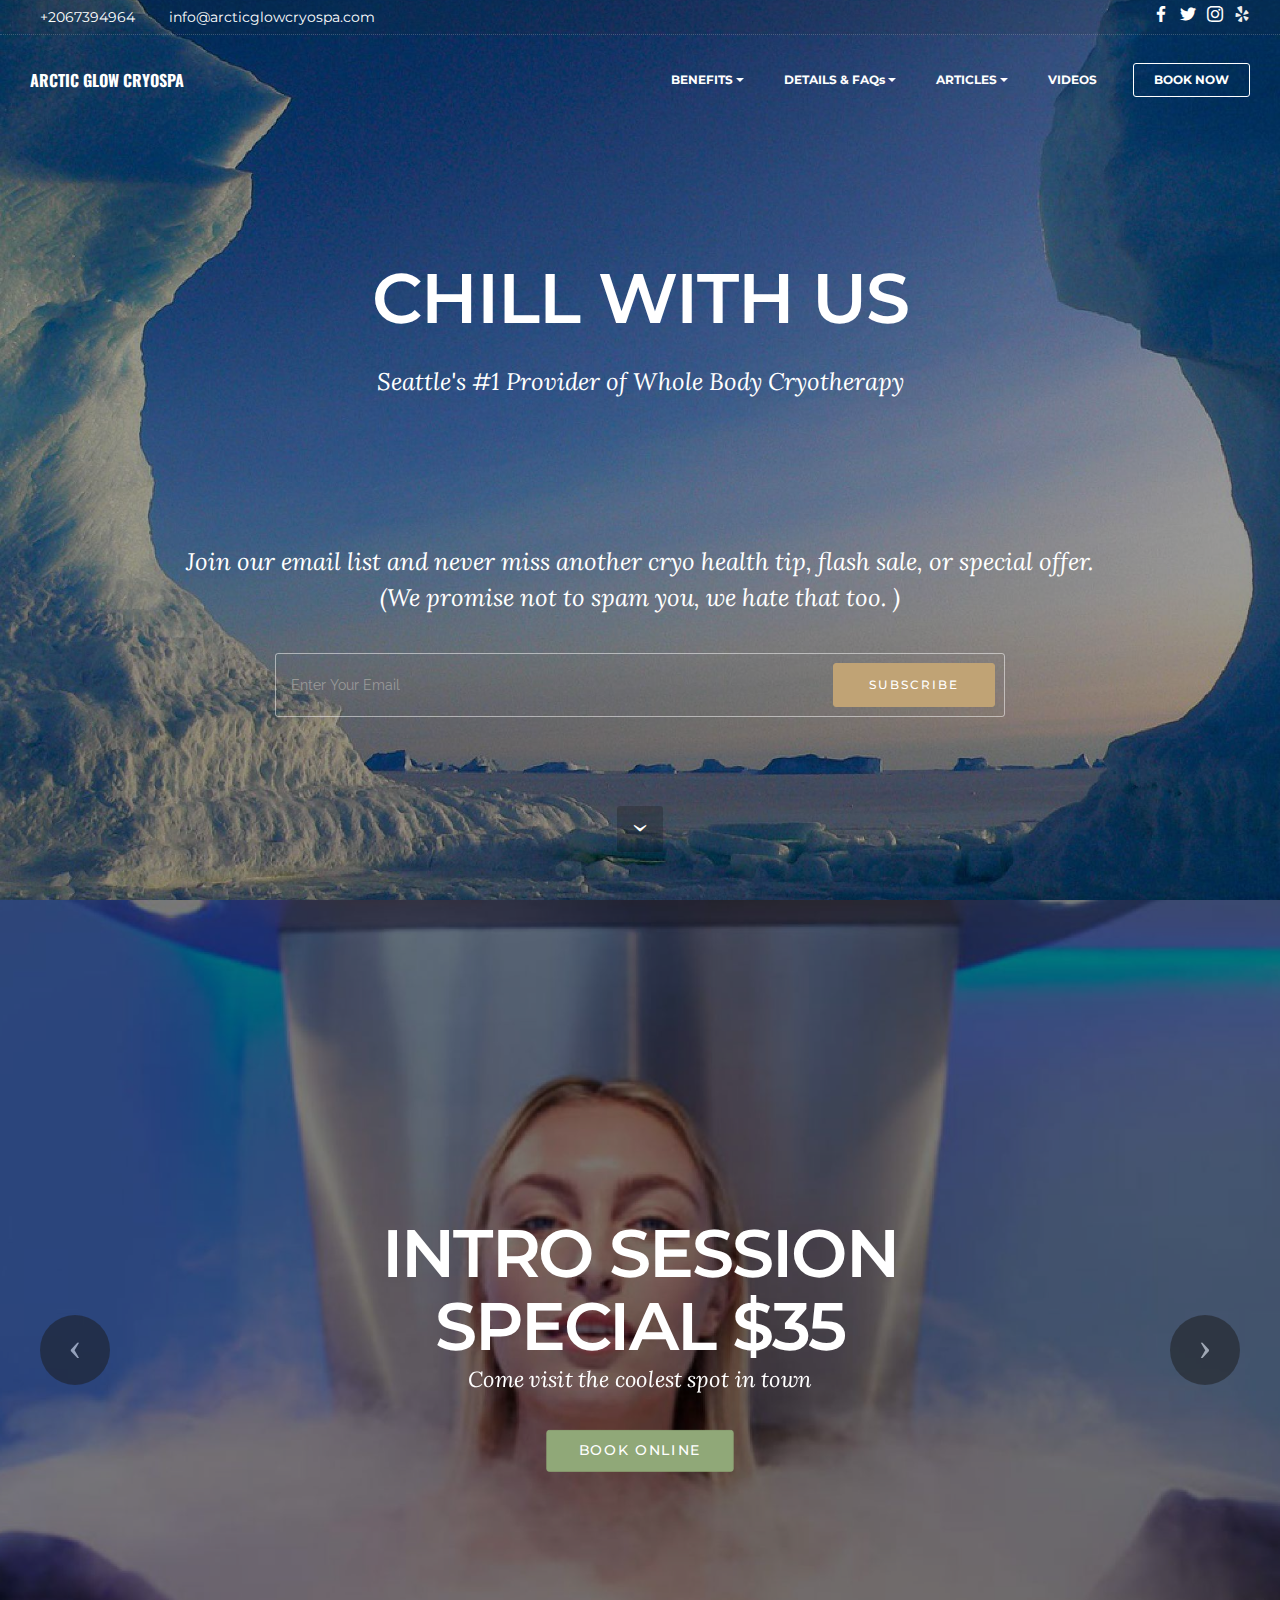
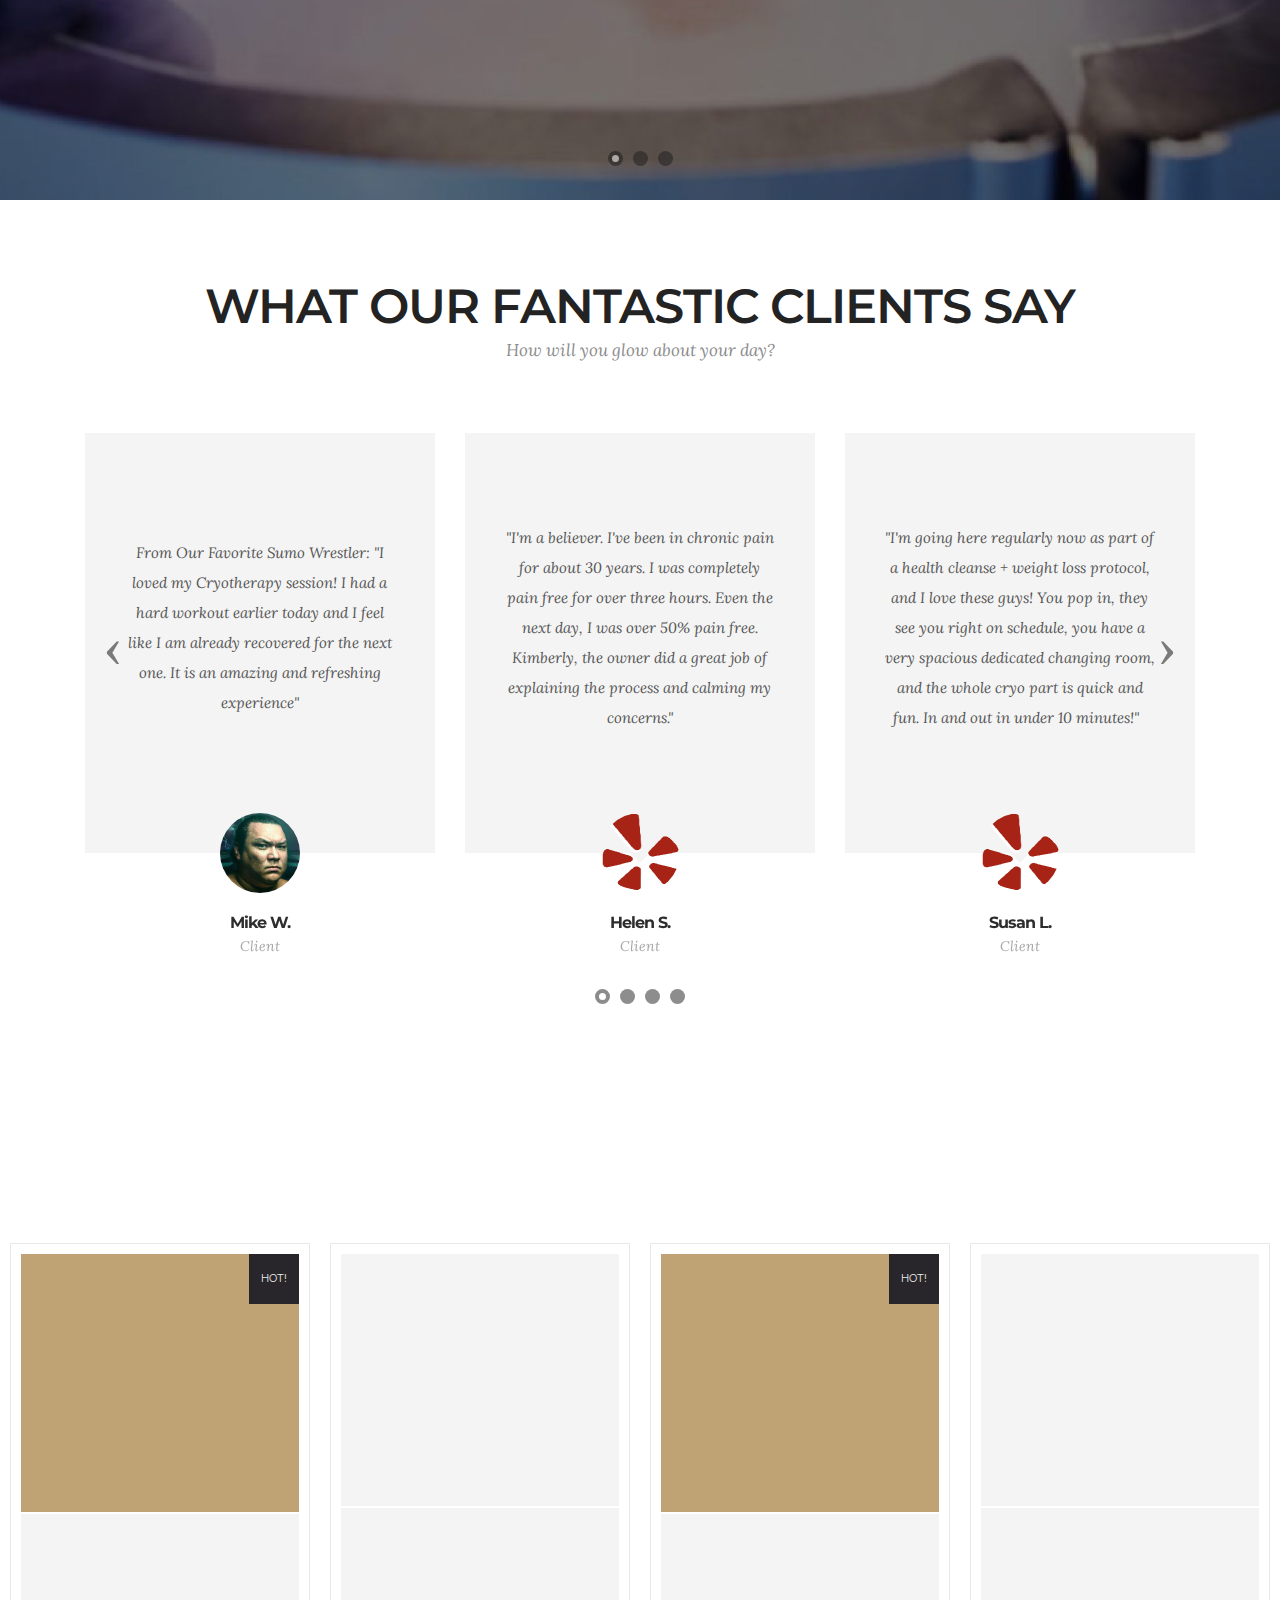
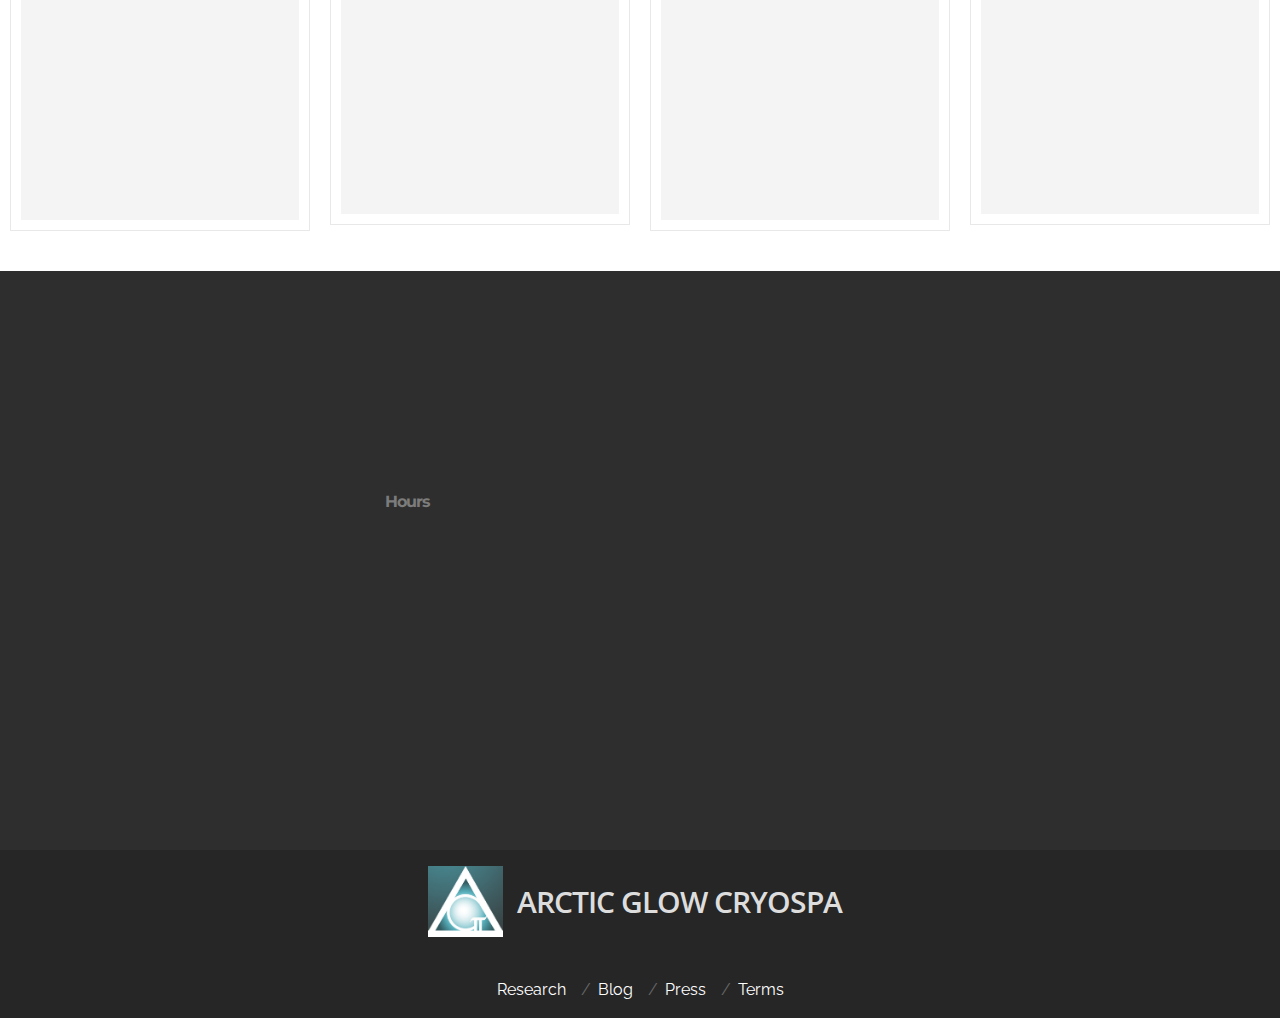
<file: index2.html>
<!DOCTYPE html>
<html lang="en">

<head>
    <!-- Site made with Mobirise Website Builder v3.11.1, https://mobirise.com -->
    <meta charset="UTF-8">
    <meta http-equiv="X-UA-Compatible" content="IE=edge">
    <meta name="generator" content="Mobirise v3.11.1, mobirise.com">
    <meta name="viewport" content="width=device-width, initial-scale=1">
    <link rel="shortcut icon" href="assets/images/logo.png" type="image/x-icon">
    <meta name="description" content="Arctic Glow Cryospa in downtown Seattle offers Whole Body Cryotherapy treatments for athletes weight loss and general wellness in the greater Seattle area.">
    <title>Home | Cryotherapy in Seattle at Arctic Glow Cryospa</title>
    <meta name="keywords" content="Cryo, Cryosauna, cryotherapy seattle, sports injury, inflamation, inflammation, arthritis, fibromyalgia, recovery, whole body cryotherapy, MMA, Sounders, soccer, elite teams, Seahawks, football, Huskies, baseball, hockey">
    <link rel="stylesheet" href="https://fonts.googleapis.com/css?family=Lora:400,700,400italic,700italic&amp;subset=latin">
    <link rel="stylesheet" href="https://fonts.googleapis.com/css?family=Montserrat:400,700">
    <link rel="stylesheet" href="https://fonts.googleapis.com/css?family=Raleway:100,100i,200,200i,300,300i,400,400i,500,500i,600,600i,700,700i,800,800i,900,900i">
    <link rel="stylesheet" href="assets/bootstrap-material-design-font/css/material.css">
    <link rel="stylesheet" href="assets/web/assets/mobirise-icons/mobirise-icons.css">
    <link rel="stylesheet" href="assets/tether/tether.min.css">
    <link rel="stylesheet" href="assets/bootstrap/css/bootstrap.min.css">
    <link rel="stylesheet" href="assets/animate.css/animate.min.css">
    <link rel="stylesheet" href="assets/socicon/css/styles.css">
    <link rel="stylesheet" href="assets/dropdown/css/style.css">
    <link rel="stylesheet" href="assets/theme/css/style.css">
    <link rel="stylesheet" href="assets/mobirise3-blocks-plugin/css/style.css">
    <link rel="stylesheet" href="assets/mobirise/css/mbr-additional.css" type="text/css">



</head>

<body>
    <header>
        <!-- Google Tag Manager -->
<noscript><iframe src="//www.googletagmanager.com/ns.html?id=GTM-PM9S9G" height="0" width="0" style="display:none;visibility:hidden"></iframe></noscript>
<script>(function(w,d,s,l,i){w[l]=w[l]||[];w[l].push({'gtm.start':
new Date().getTime(),event:'gtm.js'});var f=d.getElementsByTagName(s)[0],
j=d.createElement(s),dl=l!='dataLayer'?'&l='+l:'';j.async=true;j.src=
'//www.googletagmanager.com/gtm.js?id='+i+dl;f.parentNode.insertBefore(j,f);
})(window,document,'script','dataLayer','GTM-PM9S9G');</script>
<!-- End Google Tag Manager -->
<script type="application/ld+json">
  {
    "@context": "http://schema.org",
    "@type": "Organization",
    "name": "Arctic Glow Cryospa",
    "url": "http://www.arcticglowcryospa.com",
    "sameAs": [
      "https://www.facebook.com/ArcticGlowCryospa/",
      "https://plus.google.com/u/1/110159715928341377036",
      "https://twitter.com/SeattleCryo",
      "https://www.yelp.com/biz/arctic-glow-cryospa-seattle",
      "https://foursquare.com/v/arctic-glow-cryospa/5690acf8498ed656e3106f3d"
    ]
  }
</script>
        <!-- Facebook Pixel Code -->
        <script>
            ! function(f, b, e, v, n, t, s) {
                if (f.fbq) return;
                n = f.fbq = function() {
                    n.callMethod ?
                        n.callMethod.apply(n, arguments) : n.queue.push(arguments)
                };
                if (!f._fbq) f._fbq = n;
                n.push = n;
                n.loaded = !0;
                n.version = '2.0';
                n.queue = [];
                t = b.createElement(e);
                t.async = !0;
                t.src = v;
                s = b.getElementsByTagName(e)[0];
                s.parentNode.insertBefore(t, s)
            }(window, document, 'script',
                'https://connect.facebook.net/en_US/fbevents.js');
            fbq('init', '497602373743946');
            fbq('track', 'PageView');
        </script>
        <noscript>
            <img height="1" width="1"
            src="https://www.facebook.com/tr?id=497602373743946&ev=
            PageView
            &noscript=1"/>
        </noscript>
        <!-- End Facebook Pixel Code -->
        <script>
  (function(i,s,o,g,r,a,m){i['GoogleAnalyticsObject']=r;i[r]=i[r]||function(){
  (i[r].q=i[r].q||[]).push(arguments)},i[r].l=1*new Date();a=s.createElement(o),
  m=s.getElementsByTagName(o)[0];a.async=1;a.src=g;m.parentNode.insertBefore(a,m)
  })(window,document,'script','//www.google-analytics.com/analytics.js','ga');

  ga('create', 'UA-72383502-1', 'auto');
  ga('send', 'pageview');

</script>

    </header>
    <section class="extMenu1" id="extMenu1-1d">
        <nav class="navbar navbar-dropdown bg-color transparent">
            <div class="container-fluid">
                <div class="mbr-table top-menu">
                    <div class="contacts">
                        <div class="phone">
                            <span class="icon"><a href="https://mobirise.com" class="mbri-phone fa" style="color: rgb(255, 255, 255);"></a></span><span class="innerPhone">+2067394964</span>
                        </div>
                        <div class="mail">
                            <span class="icon"><a href="mailto:questions@arcticglowcryospa.com" class="mbri-mail" style="color: rgb(255, 255, 255);"></a></span><span class="innerEmail">info@arcticglowcryospa.com</span>
                        </div>

                    </div>
                    <div class="social-block">
                        <span class="icon" style="display: inline-block;"><a href="https://www.facebook.com/ArcticGlowCryospa/" class="socicon socicon-facebook" style="color: rgb(255, 255, 255);"></a></span>
                        <span class="icon" style="display: inline-block;"><a href="https://twitter.com/seattlecryo" class="socicon socicon-twitter" style="color: rgb(255, 255, 255);"></a></span>
                        <span class="icon" style="display: inline-block;"><a href="https://instagram.com/seattlecryo/" class="socicon socicon-instagram" style="color: rgb(255, 255, 255);"></a></span>
                        <span class="icon" style="display: inline-block;"><a href="https://www.yelp.com/biz/arctic-glow-cryospa-seattle" class="socicon socicon-yelp" style="color: rgb(239, 239, 239);"></a></span>


                    </div>
                </div>
                <div class="mbr-table">
                    <div class="mbr-table-cell">

                        <div class="navbar-brand">

                            <a class="navbar-caption" href="index.html">ARCTIC GLOW CRYOSPA</a>
                        </div>

                    </div>
                    <div class="mbr-table-cell">

                        <button class="navbar-toggler pull-xs-right hidden-md-up" type="button" data-toggle="collapse" data-target="#exCollapsingNavbar">
                        <div class="hamburger-icon"></div>
                    </button>

                        <ul class="nav-dropdown collapse pull-xs-right nav navbar-nav navbar-toggleable-sm" id="exCollapsingNavbar">
                            <li class="nav-item dropdown"><a class="nav-link link dropdown-toggle" href="https://mobirise.com/" data-toggle="dropdown-submenu" aria-expanded="false">BENEFITS</a>
                                <div class="dropdown-menu"><a class="dropdown-item" href="beauty.html">BEAUTY &amp; WEIGHT LOSS</a><a class="dropdown-item" href="sports.html">SPORTS &amp; INJURY RECOVERY</a><a class="dropdown-item" href="painmanagement.html">PAIN MANAGEMENT</a></div>
                            </li>
                            <li class="nav-item dropdown open"><a class="nav-link link dropdown-toggle" data-toggle="dropdown-submenu" href="https://mobirise.com/" aria-expanded="true">DETAILS &amp; FAQs</a>
                                <div class="dropdown-menu"><a class="dropdown-item" href="pricing.html">PRICING</a><a class="dropdown-item" href="Location.html">HOURS</a><a class="dropdown-item" href="Location.html">DIRECTIONS &amp; PARKING</a>
                                    <div class="dropdown"><a class="dropdown-item dropdown-toggle" href="FAQs.html" data-toggle="dropdown-submenu" aria-expanded="false">FAQs</a>
                                        <div class="dropdown-menu dropdown-submenu"><a class="dropdown-item" href="FAQs.html">WHAT IS CRYOTHERAPY?</a><a class="dropdown-item" href="FAQs.html">IS THIS A NEW THING?</a><a class="dropdown-item" href="FAQs.html">HOW DOES IT WORK?</a><a class="dropdown-item"
                                                href="FAQs.html">IS IT SAFE?</a><a class="dropdown-item" href="FAQs.html">WHO SHOULD NOT DO IT?</a><a class="dropdown-item" href="#">WHAT SHOULD I EXPECT?</a><a class="dropdown-item" href="FAQs.html">HOW &nbsp;LONG DOES IT TAKE?</a>
                                            <a class="dropdown-item" href="FAQs.html">WHAT SHOULD I WEAR?</a><a class="dropdown-item" href="FAQs.html">WHAT ABOUT JEWELRY?</a><a class="dropdown-item" href="FAQs.html">AFTERCARE</a></div>
                                    </div>
                                </div>
                            </li>
                            <li class="nav-item dropdown"><a class="nav-link link dropdown-toggle" data-toggle="dropdown-submenu" href="https://mobirise.com/" aria-expanded="false">ARTICLES</a>
                                <div class="dropdown-menu"><a class="dropdown-item" href="icebath.html">ICE BATH VS CRYO</a><a class="dropdown-item" href="PRESS.html">CRYO IN THE NEWS</a><a class="dropdown-item" href="WHITEPAPERS.html">PUBLISHED STUDIES</a></div>
                            </li>
                            <li class="nav-item"><a class="nav-link link" href="Videos.html" aria-expanded="false">VIDEOS</a></li>
                            <li class="nav-item nav-btn"><a class="nav-link btn btn-white btn-white-outline" href="https://clients.mindbodyonline.com/classic/ws?studioid=333740">BOOK NOW</a></li>
                        </ul>
                        <button hidden="" class="navbar-toggler navbar-close" type="button" data-toggle="collapse" data-target="#exCollapsingNavbar">
                        <div class="close-icon"></div>
                    </button>
                    </div>
                </div>
            </div>
        </nav>

    </section>

    <section class="engine"><a rel="external" href="https://mobirise.com">Web Builder</a></section>
    <section class="mbr-section mbr-section-hero mbr-section-full extHeader2" id="extHeader2-1c" style="background-image: url(assets/images/icebergs-429132-960-2000x1500.jpg);">

        <div class="mbr-overlay" style="opacity: 0.4; background-color: rgb(0, 0, 0);">
        </div>
        <div class="mbr-table-cell">
            <div class="container">
                <div class="mbr-section row">
                    <div>
                        <h3 class="mbr-section-title display-2 text-center"><br>CHILL WITH US</h3>

                        <div class="mbr-section-text lead text-center">
                            <p>Seattle's #1 Provider of Whole Body Cryotherapy<br><br><br><br><br>Join our email list and never miss another cryo health tip, flash sale, or special offer.<br> (We promise not to spam you, we hate that too. )</p>
                        </div>



                    </div>

                    <div class="container">
                        <div class="row">
                            <div class="col-xs-12 col-lg-8 col-lg-offset-2 col-md-8 col-md-offset-2" data-form-type="formoid">
                                <div data-form-alert="true">
                                    <div hidden="" data-form-alert-success="true" class="alert alert-form alert-success text-xs-center">Thanks for filling out form!</div>
                                </div>
                                <form class="mbr-form" action="https://mobirise.com/" method="post" data-form-title="CHILL WITH US">
                                    <input type="hidden" value="t0OkipSrdBxPbDTfIg+pIzsIcbRdpknY0dE+1xbN+Ms96hv4MJOAlSU5PqwmMtOP4eszWOEcRpvh0SRLlE3nRiXqNCZ9KqdgyRg/j/P07bhWVWn+4zZWIbTZu4sM/woP" data-form-email="true">
                                    <div class="mbr-subscribe mbr-subscribe-dark input-group">
                                        <input type="email" class="form-control" name="email" required="" data-form-field="Email" placeholder="Enter Your Email">
                                        <span class="input-group-btn"><button type="submit" class="btn btn-primary">SUBSCRIBE</button></span>
                                    </div>
                                </form>
                            </div>
                        </div>
                    </div>

                </div>
            </div>
        </div>
        <div class="mbr-arrow mbr-arrow-floating hidden-sm-down" aria-hidden="true"><a href="#extSlider1-1a"><i class="mbr-arrow-icon"></i></a></div>
    </section>

    <section class="mbr-slider mbr-slider-ext mbr-section mbr-section__container carousel slide mbr-section-nopadding" data-ride="carousel" data-keyboard="false" data-pause="false" data-wrap="true" data-interval="5000" id="extSlider1-1a">
        <div>
            <div>
                <div>
                    <ol class="carousel-indicators">
                        <li data-app-prevent-settings="" data-target="#extSlider1-1a" data-slide-to="0" class="active kenberns"></li>
                        <li data-app-prevent-settings="" data-target="#extSlider1-1a" data-slide-to="1"></li>
                        <li data-app-prevent-settings="" data-target="#extSlider1-1a" class="kenberns" data-slide-to="2"></li>
                    </ol>
                    <div class="carousel-inner" role="listbox">
                        <div class="mbr-section mbr-section-hero carousel-item dark center mbr-section-full active kenberns" data-bg-video-slide="false" style="background-image: url(assets/images/15975236-10154217516013461-6678138567168846901-o-2000x1321.jpg);">
                            <div class="mbr-table-cell">
                                <div class="mbr-overlay"></div>
                                <div class="container-slide container">

                                    <div class="row">
                                        <div class="col-md-8 col-md-offset-2 text-xs-center">
                                            <h2 class="mbr-section-title display-1">INTRO SESSION<br>SPECIAL $35</h2>
                                            <p class="mbr-section-lead lead">Come visit the coolest spot in town</p>

                                            <div class="mbr-section-btn"><a class="btn btn-lg btn-success" href="https://clients.mindbodyonline.com/classic/ws?studioid=333740">BOOK ONLINE</a> </div>
                                        </div>
                                    </div>
                                </div>
                            </div>
                        </div>
                        <div class="mbr-section mbr-section-hero carousel-item dark center mbr-section-full" data-bg-video-slide="false" style="background-image: url(assets/images/lebron-2000x1290.jpg);">
                            <div class="mbr-table-cell">
                                <div class="mbr-overlay"></div>
                                <div class="container-slide container">

                                    <div class="row">
                                        <div class="col-md-8 col-md-offset-2 text-xs-center">
                                            <h2 class="mbr-section-title display-1">GIVE THE GIFT OF CRYO</h2>
                                            <p class="mbr-section-lead lead">Gift Certificates available in our online store at MindBody</p>

                                            <div class="mbr-section-btn"><a class="btn btn-lg btn-primary" href="https://clients.mindbodyonline.com/classic/ws?studioid=333740&amp;stype=42" target="_blank">BUY NOW</a> </div>
                                        </div>
                                    </div>
                                </div>
                            </div>
                        </div>
                        <div class="mbr-section mbr-section-hero carousel-item dark center mbr-section-full" data-bg-video-slide="false" style="background-image: url(assets/images/article-2230708-15f19efa000005dc-16-306x423-2000x1139.jpg);">
                            <div class="mbr-table-cell">
                                <div class="mbr-overlay" style="opacity: 0.1;"></div>
                                <div class="container-slide container">

                                    <div class="row">
                                        <div class="col-md-8 col-md-offset-3 text-xs-right">
                                            <h2 class="mbr-section-title display-1">&nbsp;BENEFITS of CRYO</h2>
                                            <p class="mbr-section-lead lead">Explore the possibilities that cryotherapy offers.</p>

                                            <div class="mbr-section-btn"><a class="btn btn-lg btn-info" href="sports.html">for ATHLETES</a> <a class="btn btn-lg btn-info" href="painmanagement.html">for WELLNESS</a> <a class="btn btn-lg btn-info" href="beauty.html">&nbsp;for &nbsp;BEAUTY</a>                                                </div>
                                        </div>
                                    </div>
                                </div>
                            </div>
                        </div>
                    </div>

                    <a data-app-prevent-settings="" class="left carousel-control" role="button" data-slide="prev" href="#extSlider1-1a">
                        <span class="icon-prev" aria-hidden="true"></span>
                        <span class="sr-only">Previous</span>
                    </a>
                    <a data-app-prevent-settings="" class="right carousel-control" role="button" data-slide="next" href="#extSlider1-1a">
                        <span class="icon-next" aria-hidden="true"></span>
                        <span class="sr-only">Next</span>
                    </a>
                </div>
            </div>
        </div>
    </section>

    <section class="mbr-slider mbr-section mbr-section-nopadding carousel slide extTestimonials1 extTestimonials3" data-ride="carousel" data-keyboard="false" data-wrap="true" data-interval="8000" data-pause="false" id="extTestimonials4-1e" style="background-color: rgb(255, 255, 255); padding-top: 80px; padding-bottom: 40px;">



        <div class="mbr-section__container mbr-section__container--middle">
            <div class="container">
                <div class="row">
                    <div class="col-xs-12 text-xs-center">
                        <h3 class="mbr-section-title display-2">WHAT OUR FANTASTIC CLIENTS SAY</h3>
                        <small class="mbr-section-subtitle">How will you glow about your day?</small>
                    </div>
                </div>
            </div>
        </div>

        <div class="container boxed-slider">
            <div>
                <ol class="carousel-indicators">
                    <li data-app-prevent-settings="" data-target="#extTestimonials4-1e" class="active" data-slide-to="0">
                    </li>
                    <li data-app-prevent-settings="" data-target="#extTestimonials4-1e" data-slide-to="1">
                    </li>
                    <li data-app-prevent-settings="" data-target="#extTestimonials4-1e" data-slide-to="2">
                    </li>
                    <li data-app-prevent-settings="" data-target="#extTestimonials4-1e" data-slide-to="3">
                    </li>
                </ol>
                <div class="carousel-inner" role="listbox" data-visible="3">
                    <div class="carousel-item active">
                        <div class="row">
                            <div class="col-md-12">
                                <div class="mbr-testimonial card mbr-testimonial-lg">
                                    <div class="card-block">From Our Favorite Sumo Wrestler: "I loved my Cryotherapy session! I had a hard workout earlier today and I feel like I am already recovered for the next one. It is an amazing and refreshing experience"</div>
                                    <div class="mbr-author card-footer">
                                        <div class="mbr-author-img">
                                            <a href="https://mobirise.com"><img src="assets/images/mikew-160x160.jpg" class="img-circle"></a>
                                        </div>
                                        <div class="mbr-author-name">Mike W.</div>
                                        <small class="mbr-author-desc">Client</small>
                                    </div>
                                </div>
                            </div>
                        </div>
                    </div>
                    <div class="carousel-item">
                        <div class="row">
                            <div class="col-md-12">
                                <div class="mbr-testimonial card mbr-testimonial-lg">
                                    <div class="card-block">"I'm a believer. I've been in chronic pain for about 30 years. I was completely pain free for over three hours. Even the next day, I was over 50% pain free. Kimberly, the owner did a great job of explaining the process
                                        and calming my concerns."</div>
                                    <div class="mbr-author card-footer">
                                        <div class="mbr-author-img">
                                            <a href="https://mobirise.com"><img src="assets/images/yelp-star-logo-120x160.png" class="img-circle"></a>
                                        </div>
                                        <div class="mbr-author-name">Helen S.</div>
                                        <small class="mbr-author-desc">Client</small>
                                    </div>
                                </div>
                            </div>
                        </div>
                    </div>
                    <div class="carousel-item">
                        <div class="row">
                            <div class="col-md-12">
                                <div class="mbr-testimonial card mbr-testimonial-lg">
                                    <div class="card-block">"I'm going here regularly now as part of a health cleanse + weight loss protocol, and I love these guys! You pop in, they see you right on schedule, you have a very spacious dedicated changing room, and the whole cryo
                                        part is quick and fun. In and out in under 10 minutes!" &nbsp;</div>
                                    <div class="mbr-author card-footer">
                                        <div class="mbr-author-img">
                                            <a href="https://mobirise.com"><img src="assets/images/yelp-star-logo-120x160.png" class="img-circle"></a>
                                        </div>
                                        <div class="mbr-author-name">Susan L.</div>
                                        <small class="mbr-author-desc">Client</small>
                                    </div>
                                </div>
                            </div>
                        </div>
                    </div>
                    <div class="carousel-item">
                        <div class="row">
                            <div class="col-md-12">
                                <div class="mbr-testimonial card mbr-testimonial-lg">
                                    <div class="card-block">"... I don't have enough nice things to say... It was super cool that my husband could actually see the experience for the first time, and my son experienced muscle relief soon there after in the day and we enjoyed
                                        the rest of the day of vacation before heading home on our flight. Check this place out... You will not be disappointed. These therapy sessions really do work. Maybe we shouldn't let the secret out?!"</div>
                                    <div class="mbr-author card-footer">
                                        <div class="mbr-author-img">
                                            <a href="https://mobirise.com"><img src="assets/images/yelp-star-logo-120x160.png" class="img-circle"></a>
                                        </div>
                                        <div class="mbr-author-name">Viva L.</div>
                                        <small class="mbr-author-desc">Client</small>
                                    </div>
                                </div>
                            </div>
                        </div>
                    </div>
                </div>

                <a data-app-prevent-settings="" class="left carousel-control" role="button" data-slide="prev" href="#extTestimonials4-1e">
                    <span class="icon-prev" aria-hidden="true"></span>
                    <span class="sr-only">Previous</span>
                </a>
                <a data-app-prevent-settings="" class="right carousel-control" role="button" data-slide="next" href="#extTestimonials4-1e">
                    <span class="icon-next" aria-hidden="true"></span>
                    <span class="sr-only">Next</span>
                </a>
            </div>
        </div>

    </section>

    <section class="mbr-section" id="pricing-table2-18" style="background-color: rgb(255, 255, 255); padding-top: 0px; padding-bottom: 40px;">



        <div class="mbr-section mbr-section__container mbr-section__container--middle">
            <div class="container">
                <div class="row">
                    <div class="col-xs-12 text-xs-center">
                        <h3 class="mbr-section-title display-2">SESSION PRICES</h3>
                        <small class="mbr-section-subtitle">Buy, book or reschedule through the MindBody app, this page, or call us at 206-739-4964</small>
                    </div>
                </div>
            </div>
        </div>

        <div class="mbr-section mbr-section-nopadding mbr-price-table">
            <div class="row">
                <div class="col-xs-12  col-md-6 col-xl-3">
                    <div class="mbr-plan card text-xs-center">
                        <div class="mbr-plan-header card-block bg-primary">
                            <div class="mbr-plan-label">HOT!</div>
                            <div class="card-title">
                                <h3 class="mbr-plan-title">FIRST TIME</h3>
                                <small class="mbr-plan-subtitle">Our special introduction rate</small>
                            </div>
                            <div class="card-text">
                                <div class="mbr-price">
                                    <span class="mbr-price-value">$</span>
                                    <span class="mbr-price-figure">35</span><small class="mbr-price-term"></small>
                                </div>
                                <small class="mbr-plan-price-desc"></small>
                            </div>
                        </div>
                        <div class="mbr-plan-body card-block">
                            <div class="mbr-plan-list">
                                <p><span style="font-size: 1rem; line-height: 1.5;">Is cryo on your bucket list? Want to tell your friends about being at -220F? Are you in the mood for a little chill session? &nbsp;</span><br></p>
                                <p></p>
                                <ul class="list-group list-group-flush"></ul>
                                <p></p>
                            </div>
                            <div class="mbr-plan-btn"><a href="https://clients.mindbodyonline.com/classic/ws?studioid=333740" class="btn btn-black btn-black-outline">CHECK IT OUT</a></div>
                        </div>
                    </div>
                </div>
                <div class="col-xs-12  col-md-6 col-xl-3">
                    <div class="mbr-plan card text-xs-center">
                        <div class="mbr-plan-header card-block">

                            <div class="card-title">
                                <h3 class="mbr-plan-title">Single Session<br><br></h3>
                                <small class="mbr-plan-subtitle"></small>
                            </div>
                            <div class="card-text">
                                <div class="mbr-price">
                                    <span class="mbr-price-value">$</span>
                                    <span class="mbr-price-figure">55</span><small class="mbr-price-term"></small>
                                </div>
                                <small class="mbr-plan-price-desc"></small>
                            </div>
                        </div>
                        <div class="mbr-plan-body card-block">
                            <div class="mbr-plan-list">
                                <p>Visiting Seattle and missing your cryo? Need a boost to get through the afternoon meetings? We've got you covered.&nbsp;</p>
                            </div>
                            <div class="mbr-plan-btn"><a href="https://clients.mindbodyonline.com/classic/ws?studioid=333740" class="btn btn-black btn-black-outline">BOOK NOW</a></div>
                        </div>
                    </div>
                </div>
                <div class="col-xs-12  col-md-6 col-xl-3">
                    <div class="mbr-plan card text-xs-center">
                        <div class="mbr-plan-header card-block bg-primary">
                            <div class="mbr-plan-label">HOT!</div>
                            <div class="card-title">
                                <h3 class="mbr-plan-title">WEEK OF CRYO</h3>
                                <small class="mbr-plan-subtitle">&nbsp;</small>
                            </div>
                            <div class="card-text">
                                <div class="mbr-price">
                                    <span class="mbr-price-value">$</span>
                                    <span class="mbr-price-figure">200</span><small class="mbr-price-term"></small>
                                </div>
                                <small class="mbr-plan-price-desc"></small>
                            </div>
                        </div>
                        <div class="mbr-plan-body card-block">
                            <div class="mbr-plan-list">
                                <p>Enjoy six sessions within 10 days. It's the perfect way to jumpstart integration of cryotherapy into your wellness routine.</p>
                                <p></p>
                                <ul class="list-group list-group-flush"></ul>
                                <p></p>
                            </div>
                            <div class="mbr-plan-btn"><a href="https://clients.mindbodyonline.com/classic/ws?studioid=333740" class="btn btn-black btn-black-outline">BUY NOW</a></div>
                        </div>
                    </div>
                </div>
                <div class="col-xs-12  col-md-6 col-xl-3">
                    <div class="mbr-plan card text-xs-center">
                        <div class="mbr-plan-header card-block">

                            <div class="card-title">
                                <h3 class="mbr-plan-title">Other packages and memberships</h3>
                                <small class="mbr-plan-subtitle"></small>
                            </div>
                            <div class="card-text">
                                <div class="mbr-price">
                                    <span class="mbr-price-value">$</span>
                                    <span class="mbr-price-figure">49+</span><small class="mbr-price-term"></small>
                                </div>
                                <small class="mbr-plan-price-desc"></small>
                            </div>
                        </div>
                        <div class="mbr-plan-body card-block">
                            <div class="mbr-plan-list">
                                <p><span style="font-size: 1rem; line-height: 1.5;">Healing from an acute injury? Looking for year round peak performance? &nbsp;Find the package that is just right for you!</span><br></p>
                            </div>
                            <div class="mbr-plan-btn"><a href="pricing.html" class="btn btn-black btn-black-outline">LEARN MORE</a></div>
                        </div>
                    </div>
                </div>
            </div>
        </div>

    </section>

    <section class="mbr-section mbr-section-md-padding" id="social-buttons4-17" style="background-color: rgb(46, 46, 46); padding-top: 30px; padding-bottom: 0px;">

        <div class="container">
            <div class="row">
                <div class="col-md-8 col-md-offset-2 text-xs-center">
                    <h3 class="mbr-section-title display-2">FOLLOW US</h3>
                    <div><a class="btn btn-social" title="Twitter" target="_blank" href="https://twitter.com/seattlecryo"><i class="socicon socicon-twitter"></i></a>
                        <a class="btn btn-social" title="Facebook" target="_blank" href="https://www.facebook.com/ArcticGlowCryospa/"><i class="socicon socicon-facebook"></i></a>
                        <a class="btn btn-social" title="Instagram" target="_blank" href="https://instagram.com/SeattleCryo/"><i class="socicon socicon-instagram"></i></a>
                        <a class="btn btn-social" title="Pinterest" target="_blank" href="https://www.pinterest.com/acryospa/"><i class="socicon socicon-pinterest"></i></a>
                    </div>
                </div>
            </div>
        </div>
    </section>

    <section class="mbr-section mbr-section-md-padding mbr-footer footer2" id="contacts2-32" style="background-color: rgb(46, 46, 46); padding-top: 60px; padding-bottom: 60px;">

        <div class="container">
            <div class="row">
                <div class="mbr-footer-content col-xs-12 col-md-3">
                    <p><strong>Address</strong><br>Medical Dental Building<br>509 Olive Way #807<br>Seattle. WA 98101<br><br><br>
                        <strong>Contacts</strong><br> Email: questions@arcticglowcryospa.com<br> Phone: 206.739.4964<br><br></p>
                </div>
                <div class="mbr-footer-content col-xs-12 col-md-3"><strong>Hours</strong>
                    <ul>
                        <p>Mon-Fri: 11am - 6pm</p>
                        <p>&nbsp; &nbsp; closed 2pm-4pm<br>Sat: 10am-2pm</p>
                        <p>&nbsp;&nbsp;&nbsp;&nbsp;closed 12-2pm</p>
                        <p><br></p>
                        <p><a href="https://clients.mindbodyonline.com/LoginLaunch?studioid=333740">Booking</a></p>
                        <p><a href="Location.html">Getting Here</a></p>
                    </ul>
                </div>
                <div class="col-xs-12 col-md-6">
                    <div class="mbr-map"><iframe frameborder="0" style="border:0" src="https://www.google.com/maps/embed/v1/place?key=AIzaSyA0Dx_boXQiwvdz8sJHoYeZNVTdoWONYkU&amp;q=place_id:Eio1MDkgT2xpdmUgV2F5ICM4MDcsIFNlYXR0bGUsIFdBIDk4MTAxLCBVU0E" allowfullscreen=""></iframe></div>
                </div>
            </div>
        </div>
    </section>

    <section class="mbr-section extFooter1" id="extFooter1-1f" style="background-color: rgb(38, 38, 38); padding-top: 0px; padding-bottom: 0px;">



        <div class="mbr-table mbr-table-full">
            <div class="mbr-table-cell">

                <div class="container">
                    <div class="row">
                        <div class="col-md-12 wraper">
                            <div class="image_wrap" style="margin-bottom: 25px;">
                                <div class="mbr-figure" style="width: 75px;"><img src="assets/images/web-logo2-1400x1324.jpg"></div>
                                <h3 class="mbr-section-title display-2">ARCTIC GLOW CRYOSPA</h3>
                            </div>
                        </div>
                        <div class="col-md-12">
                            <div class="wrap">
                                <p></p>
                                <ul>
                                    <li><a href="https://airtable.com/invite/l?inviteId=invHBgXifVhvKaLML&amp;inviteToken=0f751a5f7a6f09fb8a1ae51b2ae22d9a" target="_blank">Research</a></li>
                                    <li>Blog</li>
                                    <li>Press</li>
                                    <li>Terms</li>
                                </ul>
                                <p></p>
                            </div>
                        </div>
                    </div>
                </div>

            </div>
        </div>

    </section>


    <script src="assets/web/assets/jquery/jquery.min.js"></script>
    <script src="assets/tether/tether.min.js"></script>
    <script src="assets/bootstrap/js/bootstrap.min.js"></script>
    <script src="assets/smooth-scroll/SmoothScroll.js"></script>
    <script src="assets/viewportChecker/jquery.viewportchecker.js"></script>
    <script src="assets/bootstrap-carousel-swipe/bootstrap-carousel-swipe.js"></script>
    <script src="assets/dropdown/js/script.min.js"></script>
    <script src="assets/touchSwipe/jquery.touchSwipe.min.js"></script>
    <script src="assets/theme/js/script.js"></script>
    <script src="assets/mobirise3-blocks-plugin/js/script.js"></script>
    <script src="assets/formoid/formoid.min.js"></script>


    <input name="animation" type="hidden">
</body>

</html>
</file>
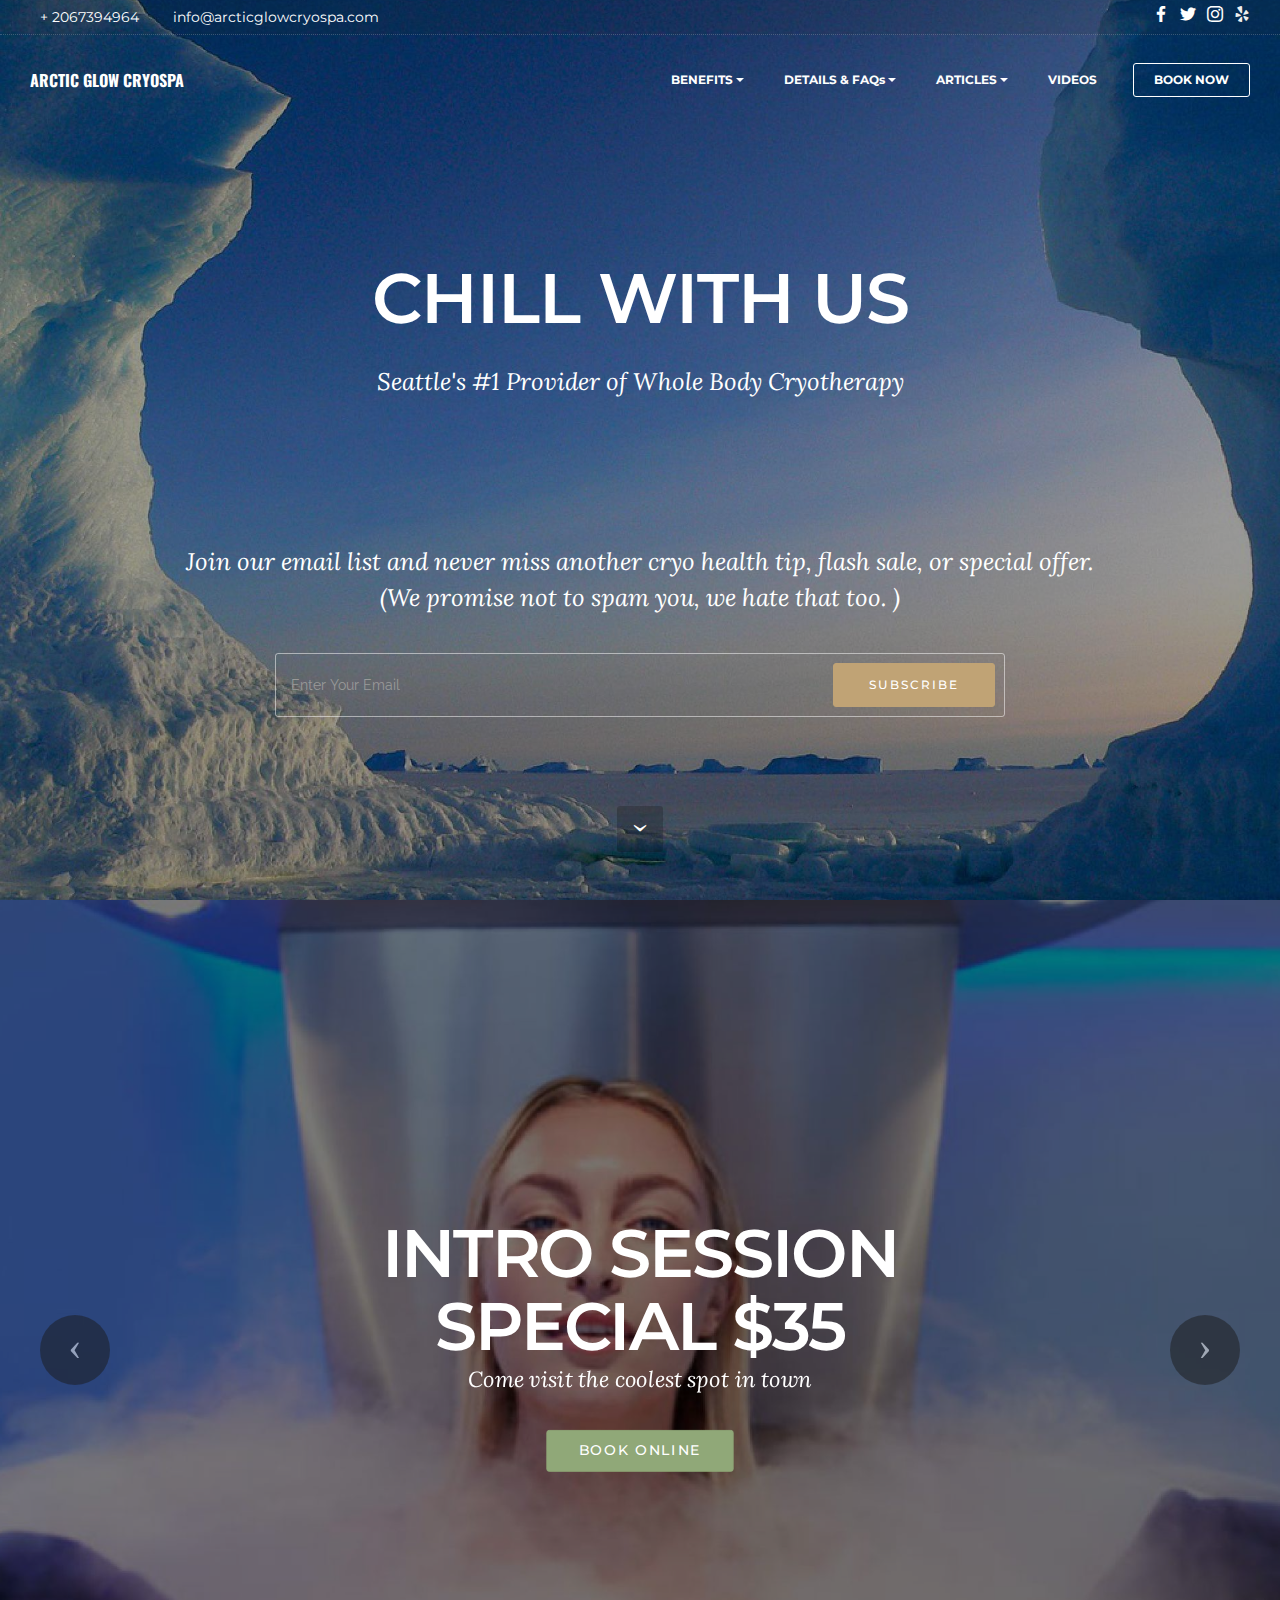
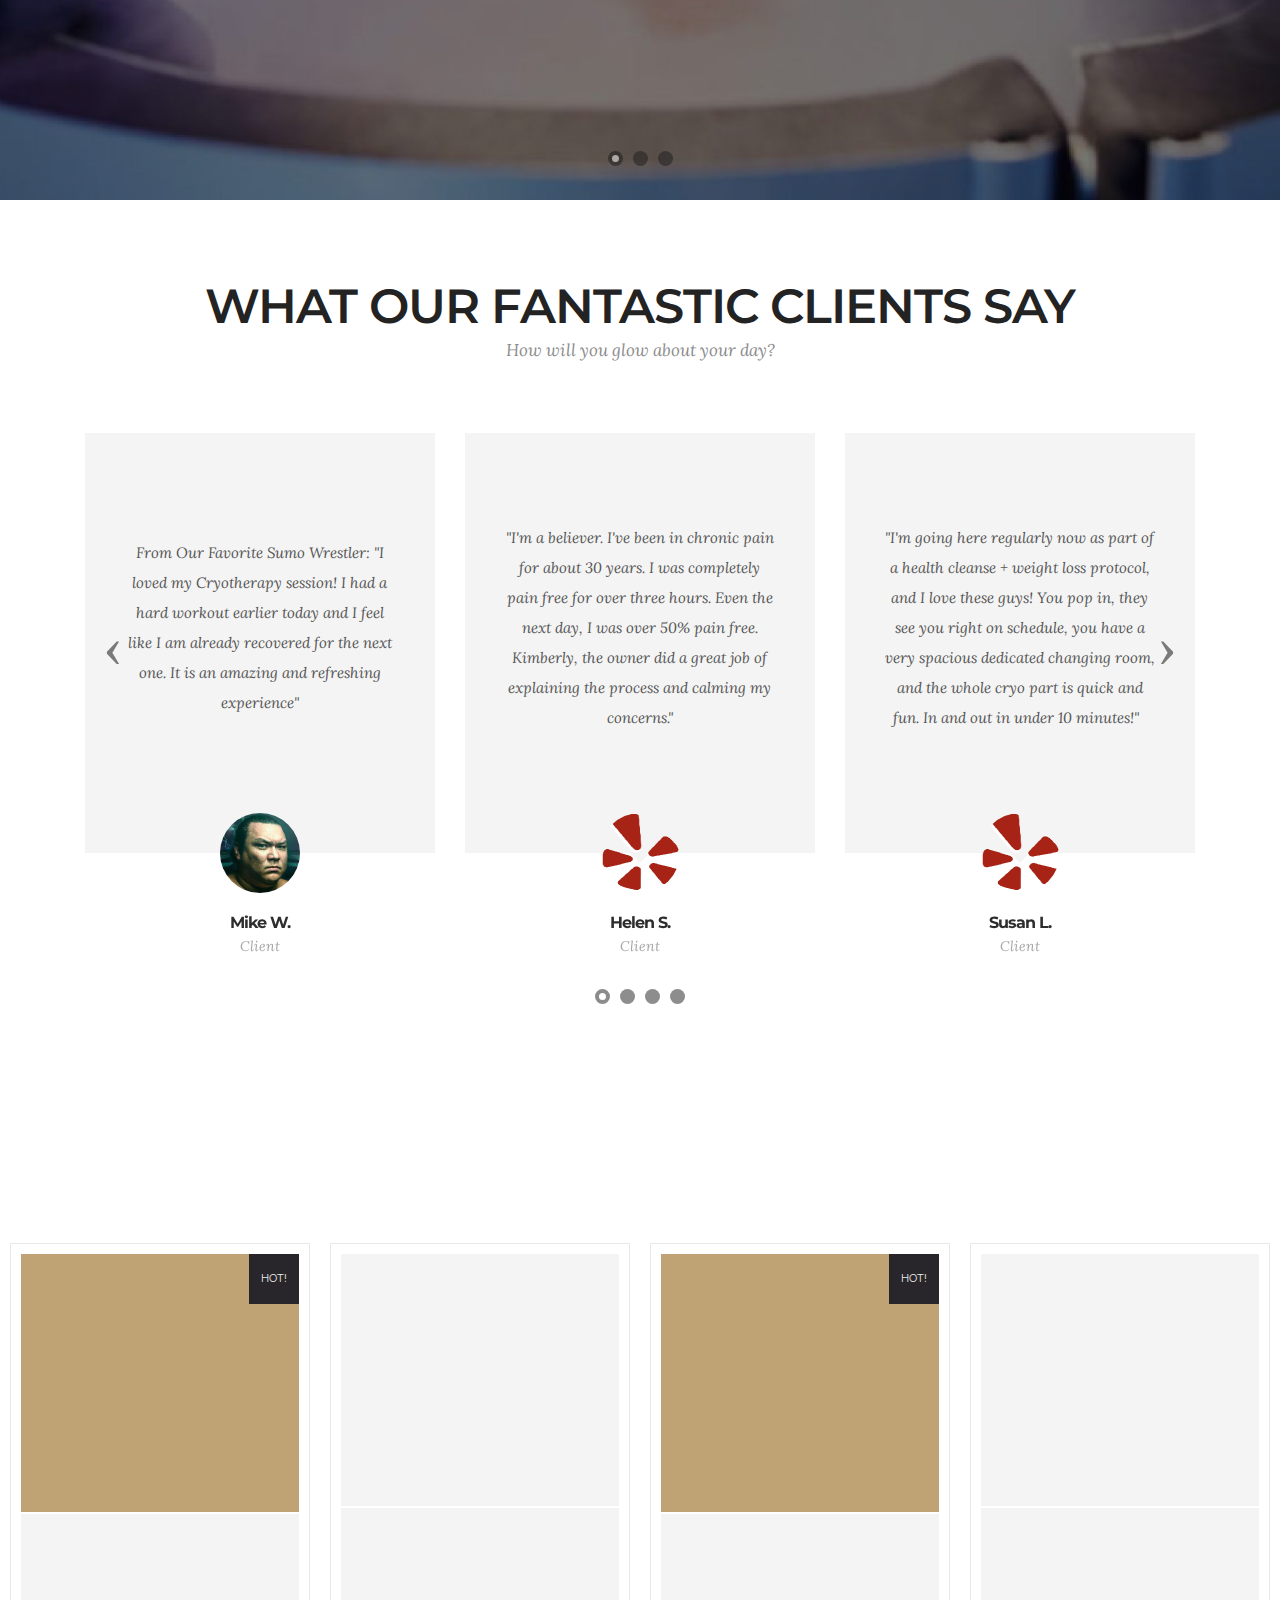
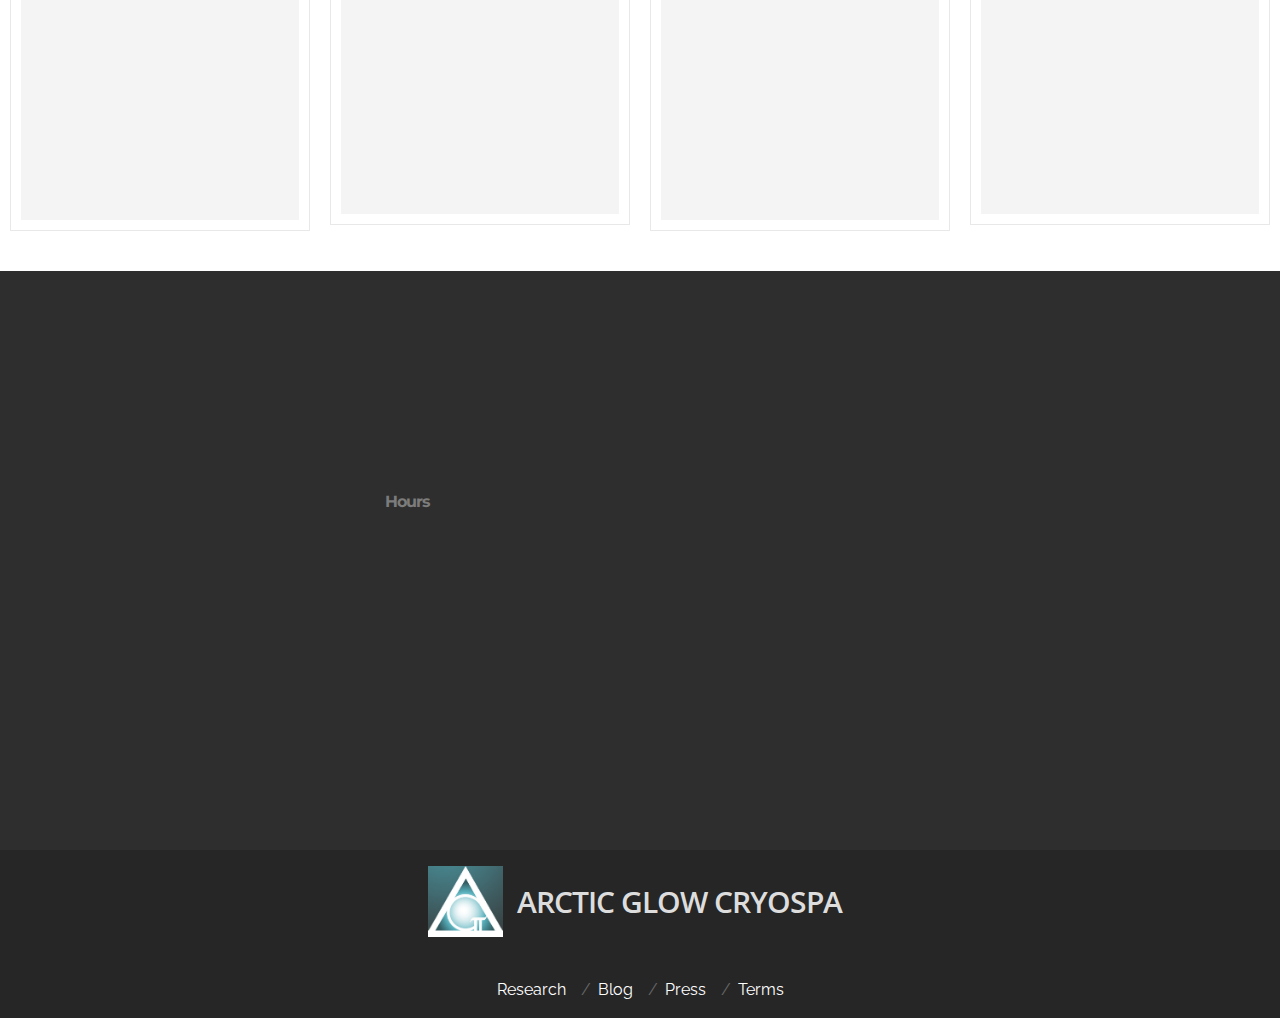
<file: index3.html>
<!DOCTYPE html>
<!-- Microdata markup added by Google Structured Data Markup Helper. -->
<html lang="en" class="desktop mbr-site-loaded"><head>
    <!--  Site made with Mobirise Website Builder v3.11.1, https://mobirise.com  -->
    <meta charset="UTF-8"/>
    <meta http-equiv="X-UA-Compatible" content="IE=edge"/>
    <meta name="generator" content="Mobirise v3.11.1, mobirise.com"/>
    <meta name="viewport" content="width=device-width, initial-scale=1"/>
    <link rel="shortcut icon" href="assets/images/logo.png" type="image/x-icon"/>
    <meta name="description" content="Arctic Glow Cryospa in downtown Seattle offers Whole Body Cryotherapy treatments for athletes weight loss and general wellness in the greater Seattle area."/>
    <title>Home | Cryotherapy in Seattle at Arctic Glow Cryospa</title>
    <meta name="keywords" content="Cryo, Cryosauna, cryotherapy seattle, sports injury, inflamation, inflammation, arthritis, fibromyalgia, recovery, whole body cryotherapy, MMA, Sounders, soccer, elite teams, Seahawks, football, Huskies, baseball, hockey"/>
    <link rel="stylesheet" href="https://fonts.googleapis.com/css?family=Lora:400,700,400italic,700italic&subset=latin"/>
    <link rel="stylesheet" href="https://fonts.googleapis.com/css?family=Montserrat:400,700"/>
    <link rel="stylesheet" href="https://fonts.googleapis.com/css?family=Raleway:100,100i,200,200i,300,300i,400,400i,500,500i,600,600i,700,700i,800,800i,900,900i"/>
    <link rel="stylesheet" href="assets/bootstrap-material-design-font/css/material.css"/>
    <link rel="stylesheet" href="assets/web/assets/mobirise-icons/mobirise-icons.css"/>
    <link rel="stylesheet" href="assets/tether/tether.min.css"/>
    <link rel="stylesheet" href="assets/bootstrap/css/bootstrap.min.css"/>
    <link rel="stylesheet" href="assets/animate.css/animate.min.css"/>
    <link rel="stylesheet" href="assets/socicon/css/styles.css"/>
    <link rel="stylesheet" href="assets/dropdown/css/style.css"/>
    <link rel="stylesheet" href="assets/theme/css/style.css"/>
    <link rel="stylesheet" href="assets/mobirise3-blocks-plugin/css/style.css"/>
    <link rel="stylesheet" href="assets/mobirise/css/mbr-additional.css" type="text/css"/>



</head>

<body><section id="top-1" class="engine"><a href="https://mobirise.com">mobirise.com</a> Mobirise v3.11.1</section>
    <header>
        <!--  Google Tag Manager  -->
<noscript><iframe src="//www.googletagmanager.com/ns.html?id=GTM-PM9S9G" height="0" width="0" style="display:none;visibility:hidden"></iframe></noscript>
<script type="text/javascript" async="" src="http://www.google-analytics.com/analytics.js"></script><script async="" src="//www.google-analytics.com/analytics.js"></script><script async="" src="https://connect.facebook.net/en_US/fbevents.js"></script><script async="" src="//www.googletagmanager.com/gtm.js?id=GTM-PM9S9G"></script><script></script>
<!--  End Google Tag Manager  -->
<script type="application/ld+json"></script>
        <!--  Facebook Pixel Code  -->
        <script></script>
        <noscript>
            <img height="1" width="1"
            src="https://www.facebook.com/tr?id=497602373743946&ev=
            PageView
            &noscript=1"/>
        </noscript>
        <!--  End Facebook Pixel Code  -->
        <script></script>

    </header>
    <section itemscope itemtype="http://schema.org/LocalBusiness" class="extMenu1" id="extMenu1-1d">
        <nav class="navbar navbar-dropdown bg-color transparent">
            <div class="container-fluid">
                <div class="mbr-table top-menu" style="display: table;">
                    <div class="contacts">
                        <div class="phone">
                            <span class="icon"><a href="https://mobirise.com" class="mbri-phone fa" style="color: rgb(255, 255, 255);"></a></span><span class="innerPhone">+
<span itemprop="telephone">2067394964</span></span>
                        </div>
                        <div class="mail">
                            <span class="icon"><a href="mailto:questions@arcticglowcryospa.com" class="mbri-mail" style="color: rgb(255, 255, 255);"></a></span><span itemprop="email" class="innerEmail">info@arcticglowcryospa.com</span>
                        </div>

                    </div>
                    <div class="social-block">
                        <span class="icon" style="display: inline-block;"><a href="https://www.facebook.com/ArcticGlowCryospa/" class="socicon socicon-facebook" style="color: rgb(255, 255, 255);"></a></span>
                        <span class="icon" style="display: inline-block;"><a href="https://twitter.com/seattlecryo" class="socicon socicon-twitter" style="color: rgb(255, 255, 255);"></a></span>
                        <span class="icon" style="display: inline-block;"><a href="https://instagram.com/seattlecryo/" class="socicon socicon-instagram" style="color: rgb(255, 255, 255);"></a></span>
                        <span class="icon" style="display: inline-block;"><a href="https://www.yelp.com/biz/arctic-glow-cryospa-seattle" class="socicon socicon-yelp" style="color: rgb(239, 239, 239);"></a></span>


                    </div>
                </div>
                <div class="mbr-table">
                    <div class="mbr-table-cell">

                        <div class="navbar-brand">

                            <a class="navbar-caption" href="index.html">
<span itemprop="name">ARCTIC GLOW CRYOSPA</span></a>
                        </div>

                    </div>
                    <div class="mbr-table-cell">

                        <button class="navbar-toggler pull-xs-right hidden-md-up" type="button" data-toggle="collapse" data-target="#exCollapsingNavbar">
                        <div class="hamburger-icon"></div>
                    </button>

                        <ul class="nav-dropdown collapse pull-xs-right nav navbar-nav navbar-toggleable-sm" id="exCollapsingNavbar">
                            <li class="nav-item dropdown"><a class="nav-link link dropdown-toggle" href="https://mobirise.com/" data-toggle="dropdown-submenu" aria-expanded="false">BENEFITS</a>
                                <div class="dropdown-menu"><a class="dropdown-item" href="beauty.html">BEAUTY & WEIGHT LOSS</a><a class="dropdown-item" href="sports.html">SPORTS & INJURY RECOVERY</a><a class="dropdown-item" href="painmanagement.html">PAIN MANAGEMENT</a></div>
                            </li>
                            <li class="nav-item dropdown"><a class="nav-link link dropdown-toggle" data-toggle="dropdown-submenu" href="https://mobirise.com/" aria-expanded="false">DETAILS & FAQs</a>
                                <div class="dropdown-menu"><a class="dropdown-item" href="pricing.html">PRICING</a><a class="dropdown-item" href="Location.html">HOURS</a><a class="dropdown-item" href="Location.html">DIRECTIONS & PARKING</a>
                                    <div class="dropdown"><a class="dropdown-item dropdown-toggle" href="FAQs.html" data-toggle="dropdown-submenu" aria-expanded="false">FAQs</a>
                                        <div class="dropdown-menu dropdown-submenu"><a class="dropdown-item" href="FAQs.html">WHAT IS CRYOTHERAPY?</a><a class="dropdown-item" href="FAQs.html">IS THIS A NEW THING?</a><a class="dropdown-item" href="FAQs.html">HOW DOES IT WORK?</a><a class="dropdown-item" href="FAQs.html">IS IT SAFE?</a><a class="dropdown-item" href="FAQs.html">WHO SHOULD NOT DO IT?</a><a class="dropdown-item" href="#">WHAT SHOULD I EXPECT?</a><a class="dropdown-item" href="FAQs.html">HOW  LONG DOES IT TAKE?</a>
                                            <a class="dropdown-item" href="FAQs.html">WHAT SHOULD I WEAR?</a><a class="dropdown-item" href="FAQs.html">WHAT ABOUT JEWELRY?</a><a class="dropdown-item" href="FAQs.html">AFTERCARE</a></div>
                                    </div>
                                </div>
                            </li>
                            <li class="nav-item dropdown"><a class="nav-link link dropdown-toggle" data-toggle="dropdown-submenu" href="https://mobirise.com/" aria-expanded="false">ARTICLES</a>
                                <div class="dropdown-menu"><a class="dropdown-item" href="icebath.html">ICE BATH VS CRYO</a><a class="dropdown-item" href="PRESS.html">CRYO IN THE NEWS</a><a class="dropdown-item" href="WHITEPAPERS.html">PUBLISHED STUDIES</a></div>
                            </li>
                            <li class="nav-item"><a class="nav-link link" href="Videos.html" aria-expanded="false">VIDEOS</a></li>
                            <li class="nav-item nav-btn"><a class="nav-link btn btn-white btn-white-outline" href="https://clients.mindbodyonline.com/classic/ws?studioid=333740">BOOK NOW</a></li>
                        </ul>
                        <button hidden="" class="navbar-toggler navbar-close" type="button" data-toggle="collapse" data-target="#exCollapsingNavbar">
                        <div class="close-icon"></div>
                    </button>
                    </div>
                </div>
            </div>
        </nav>

    
<span itemprop="address" itemscope itemtype="http://schema.org/PostalAddress">
<meta itemprop="streetAddress" content="507 Olive Way #807">
<meta itemprop="addressLocality" content="Seattle">
<meta itemprop="addressRegion" content="Washington"></span>
<span itemprop="openingHoursSpecification" itemscope itemtype="http://schema.org/OpeningHoursSpecification">
<span itemprop="dayOfWeek" itemscope itemtype="http://schema.org/DayOfWeek">
<meta itemprop="name" content="saturday, monday, tuesday, wednesday, thursday, friday"></span></span></section>

    <section class="engine"><a href="https://mobirise.com">Web Builder</a></section>
    <section class="mbr-section mbr-section-hero mbr-section-full extHeader2" id="extHeader2-1c" style="background-image: url(assets/images/icebergs-429132-960-2000x1500.jpg);">

        <div class="mbr-overlay" style="opacity: 0.4; background-color: rgb(0, 0, 0);">
        </div>
        <div class="mbr-table-cell">
            <div class="container">
                <div class="mbr-section row">
                    <div>
                        <h3 class="mbr-section-title display-2 text-center"><br/>CHILL WITH US</h3>

                        <div class="mbr-section-text lead text-center">
                            <p class="">Seattle's #1 Provider of Whole Body Cryotherapy<br/><br/><br/><br/><br/>Join our email list and never miss another cryo health tip, flash sale, or special offer.<br/> (We promise not to spam you, we hate that too. )</p>
                        </div>



                    </div>

                    <div class="container">
                        <div class="row">
                            <div class="col-xs-12 col-lg-8 col-lg-offset-2 col-md-8 col-md-offset-2" data-form-type="formoid">
                                <div data-form-alert="true">
                                    <div hidden="" data-form-alert-success="true" class="alert alert-form alert-success text-xs-center">Thanks for filling out form!</div>
                                </div>
                                <form class="mbr-form" action="https://mobirise.com/" method="post" data-form-title="CHILL WITH US">
                                    <input type="hidden" value="t0OkipSrdBxPbDTfIg+pIzsIcbRdpknY0dE+1xbN+Ms96hv4MJOAlSU5PqwmMtOP4eszWOEcRpvh0SRLlE3nRiXqNCZ9KqdgyRg/j/P07bhWVWn+4zZWIbTZu4sM/woP" data-form-email="true">
                                    <div class="mbr-subscribe mbr-subscribe-dark input-group">
                                        <input type="email" class="form-control" name="email" required="" data-form-field="Email" placeholder="Enter Your Email">
                                        <span class="input-group-btn"><button type="submit" class="btn btn-primary">SUBSCRIBE</button></span>
                                    </div>
                                </form>
                            </div>
                        </div>
                    </div>

                </div>
            </div>
        </div>
        <div class="mbr-arrow mbr-arrow-floating hidden-sm-down" aria-hidden="true"><a href="#extSlider1-1a"><i class="mbr-arrow-icon"></i></a></div>
    </section>

    <section class="mbr-slider mbr-slider-ext mbr-section mbr-section__container carousel slide mbr-section-nopadding" data-ride="carousel" data-keyboard="false" data-pause="false" data-wrap="true" data-interval="5000" id="extSlider1-1a">
        <div>
            <div>
                <div>
                    <ol class="carousel-indicators">
                        <li data-app-prevent-settings="" data-target="#extSlider1-1a" data-slide-to="0" class="active kenberns"></li>
                        <li data-app-prevent-settings="" data-target="#extSlider1-1a" data-slide-to="1"></li>
                        <li data-app-prevent-settings="" data-target="#extSlider1-1a" class="kenberns" data-slide-to="2"></li>
                    </ol>
                    <div class="carousel-inner" role="listbox">
                        <div class="mbr-section mbr-section-hero carousel-item dark center mbr-section-full active kenberns" data-bg-video-slide="false" style="background-image: url(assets/images/15975236-10154217516013461-6678138567168846901-o-2000x1321.jpg);">
                            <div class="mbr-table-cell">
                                <div class="mbr-overlay"></div>
                                <div class="container-slide container">

                                    <div class="row">
                                        <div class="col-md-8 col-md-offset-2 text-xs-center">
                                            <h2 class="mbr-section-title display-1">INTRO SESSION<br>SPECIAL $35</h2>
                                            <p class="mbr-section-lead lead">Come visit the coolest spot in town</p>

                                            <div class="mbr-section-btn"><a class="btn btn-lg btn-success" href="https://clients.mindbodyonline.com/classic/ws?studioid=333740">BOOK ONLINE</a> </div>
                                        </div>
                                    </div>
                                </div>
                            </div>
                        </div>
                        <div class="mbr-section mbr-section-hero carousel-item dark center mbr-section-full" data-bg-video-slide="false" style="background-image: url(assets/images/lebron-2000x1290.jpg);">
                            <div class="mbr-table-cell">
                                <div class="mbr-overlay"></div>
                                <div class="container-slide container">

                                    <div class="row">
                                        <div class="col-md-8 col-md-offset-2 text-xs-center">
                                            <h2 class="mbr-section-title display-1">GIVE THE GIFT OF CRYO</h2>
                                            <p class="mbr-section-lead lead">Gift Certificates available in our online store at MindBody</p>

                                            <div class="mbr-section-btn"><a class="btn btn-lg btn-primary" href="https://clients.mindbodyonline.com/classic/ws?studioid=333740&amp;stype=42" target="_blank">BUY NOW</a> </div>
                                        </div>
                                    </div>
                                </div>
                            </div>
                        </div>
                        <div class="mbr-section mbr-section-hero carousel-item dark center mbr-section-full" data-bg-video-slide="false" style="background-image: url(assets/images/article-2230708-15f19efa000005dc-16-306x423-2000x1139.jpg);">
                            <div class="mbr-table-cell">
                                <div class="mbr-overlay" style="opacity: 0.1;"></div>
                                <div class="container-slide container">

                                    <div class="row">
                                        <div class="col-md-8 col-md-offset-3 text-xs-right">
                                            <h2 class="mbr-section-title display-1">&nbsp;BENEFITS of CRYO</h2>
                                            <p class="mbr-section-lead lead">Explore the possibilities that cryotherapy offers.</p>

                                            <div class="mbr-section-btn"><a class="btn btn-lg btn-info" href="sports.html">for ATHLETES</a> <a class="btn btn-lg btn-info" href="painmanagement.html">for WELLNESS</a> <a class="btn btn-lg btn-info" href="beauty.html">&nbsp;for &nbsp;BEAUTY</a>                                                </div>
                                        </div>
                                    </div>
                                </div>
                            </div>
                        </div>
                    </div>

                    <a data-app-prevent-settings="" class="left carousel-control" role="button" data-slide="prev" href="#extSlider1-1a">
                        <span class="icon-prev" aria-hidden="true"></span>
                        <span class="sr-only">Previous</span>
                    </a>
                    <a data-app-prevent-settings="" class="right carousel-control" role="button" data-slide="next" href="#extSlider1-1a">
                        <span class="icon-next" aria-hidden="true"></span>
                        <span class="sr-only">Next</span>
                    </a>
                </div>
            </div>
        </div>
    </section>

    <section class="mbr-slider mbr-section mbr-section-nopadding carousel slide extTestimonials1 extTestimonials3" data-ride="carousel" data-keyboard="false" data-wrap="true" data-interval="8000" data-pause="false" id="extTestimonials4-1e" style="background-color: rgb(255, 255, 255); padding-top: 80px; padding-bottom: 40px;">



        <div class="mbr-section__container mbr-section__container--middle">
            <div class="container">
                <div class="row">
                    <div class="col-xs-12 text-xs-center">
                        <h3 class="mbr-section-title display-2">WHAT OUR FANTASTIC CLIENTS SAY</h3>
                        <small class="mbr-section-subtitle">How will you glow about your day?</small>
                    </div>
                </div>
            </div>
        </div>

        <div class="container boxed-slider">
            <div>
                <ol class="carousel-indicators">
                    <li data-app-prevent-settings="" data-target="#extTestimonials4-1e" class="active" data-slide-to="0">
                    </li>
                    <li data-app-prevent-settings="" data-target="#extTestimonials4-1e" data-slide-to="1">
                    </li>
                    <li data-app-prevent-settings="" data-target="#extTestimonials4-1e" data-slide-to="2">
                    </li>
                    <li data-app-prevent-settings="" data-target="#extTestimonials4-1e" data-slide-to="3">
                    </li>
                </ol>
                <div class="carousel-inner" role="listbox" data-visible="3">
                    <div class="carousel-item active">
                        <div class="row">
                            <div class="col-md-12">
                                <div class="mbr-testimonial card mbr-testimonial-lg">
                                    <div class="card-block">From Our Favorite Sumo Wrestler: "I loved my Cryotherapy session! I had a hard workout earlier today and I feel like I am already recovered for the next one. It is an amazing and refreshing experience"</div>
                                    <div class="mbr-author card-footer">
                                        <div class="mbr-author-img">
                                            <a href="https://mobirise.com"><img src="assets/images/mikew-160x160.jpg" class="img-circle"></a>
                                        </div>
                                        <div class="mbr-author-name">Mike W.</div>
                                        <small class="mbr-author-desc">Client</small>
                                    </div>
                                </div>
                            </div>
                        </div>
                    </div>
                    <div class="carousel-item">
                        <div class="row">
                            <div class="col-md-12">
                                <div class="mbr-testimonial card mbr-testimonial-lg">
                                    <div class="card-block">"I'm a believer. I've been in chronic pain for about 30 years. I was completely pain free for over three hours. Even the next day, I was over 50% pain free. Kimberly, the owner did a great job of explaining the process
                                        and calming my concerns."</div>
                                    <div class="mbr-author card-footer">
                                        <div class="mbr-author-img">
                                            <a href="https://mobirise.com"><img src="assets/images/yelp-star-logo-120x160.png" class="img-circle"></a>
                                        </div>
                                        <div class="mbr-author-name">Helen S.</div>
                                        <small class="mbr-author-desc">Client</small>
                                    </div>
                                </div>
                            </div>
                        </div>
                    </div>
                    <div class="carousel-item">
                        <div class="row">
                            <div class="col-md-12">
                                <div class="mbr-testimonial card mbr-testimonial-lg">
                                    <div class="card-block">"I'm going here regularly now as part of a health cleanse + weight loss protocol, and I love these guys! You pop in, they see you right on schedule, you have a very spacious dedicated changing room, and the whole cryo
                                        part is quick and fun. In and out in under 10 minutes!" &nbsp;</div>
                                    <div class="mbr-author card-footer">
                                        <div class="mbr-author-img">
                                            <a href="https://mobirise.com"><img src="assets/images/yelp-star-logo-120x160.png" class="img-circle"></a>
                                        </div>
                                        <div class="mbr-author-name">Susan L.</div>
                                        <small class="mbr-author-desc">Client</small>
                                    </div>
                                </div>
                            </div>
                        </div>
                    </div>
                    <div class="carousel-item">
                        <div class="row">
                            <div class="col-md-12">
                                <div class="mbr-testimonial card mbr-testimonial-lg">
                                    <div class="card-block">"... I don't have enough nice things to say... It was super cool that my husband could actually see the experience for the first time, and my son experienced muscle relief soon there after in the day and we enjoyed
                                        the rest of the day of vacation before heading home on our flight. Check this place out... You will not be disappointed. These therapy sessions really do work. Maybe we shouldn't let the secret out?!"</div>
                                    <div class="mbr-author card-footer">
                                        <div class="mbr-author-img">
                                            <a href="https://mobirise.com"><img src="assets/images/yelp-star-logo-120x160.png" class="img-circle"></a>
                                        </div>
                                        <div class="mbr-author-name">Viva L.</div>
                                        <small class="mbr-author-desc">Client</small>
                                    </div>
                                </div>
                            </div>
                        </div>
                    </div>
                </div>

                <a data-app-prevent-settings="" class="left carousel-control" role="button" data-slide="prev" href="#extTestimonials4-1e">
                    <span class="icon-prev" aria-hidden="true"></span>
                    <span class="sr-only">Previous</span>
                </a>
                <a data-app-prevent-settings="" class="right carousel-control" role="button" data-slide="next" href="#extTestimonials4-1e">
                    <span class="icon-next" aria-hidden="true"></span>
                    <span class="sr-only">Next</span>
                </a>
            </div>
        </div>

    </section>

    <section class="mbr-section" id="pricing-table2-18" style="background-color: rgb(255, 255, 255); padding-top: 0px; padding-bottom: 40px;">



        <div class="mbr-section mbr-section__container mbr-section__container--middle">
            <div class="container">
                <div class="row">
                    <div class="col-xs-12 text-xs-center">
                        <h3 class="mbr-section-title display-2">SESSION PRICES</h3>
                        <small class="mbr-section-subtitle">Buy, book or reschedule through the MindBody app, this page, or call us at 206-739-4964</small>
                    </div>
                </div>
            </div>
        </div>

        <div class="mbr-section mbr-section-nopadding mbr-price-table">
            <div class="row">
                <div class="col-xs-12  col-md-6 col-xl-3">
                    <div class="mbr-plan card text-xs-center">
                        <div class="mbr-plan-header card-block bg-primary">
                            <div class="mbr-plan-label">HOT!</div>
                            <div class="card-title">
                                <h3 class="mbr-plan-title">FIRST TIME</h3>
                                <small class="mbr-plan-subtitle">Our special introduction rate</small>
                            </div>
                            <div class="card-text">
                                <div class="mbr-price">
                                    <span class="mbr-price-value">$</span>
                                    <span class="mbr-price-figure">35</span><small class="mbr-price-term"></small>
                                </div>
                                <small class="mbr-plan-price-desc"></small>
                            </div>
                        </div>
                        <div class="mbr-plan-body card-block">
                            <div class="mbr-plan-list">
                                <p><span style="font-size: 1rem; line-height: 1.5;">Is cryo on your bucket list? Want to tell your friends about being at -220F? Are you in the mood for a little chill session? &nbsp;</span><br></p>
                                <p></p>
                                <ul class="list-group list-group-flush"></ul>
                                <p></p>
                            </div>
                            <div class="mbr-plan-btn"><a href="https://clients.mindbodyonline.com/classic/ws?studioid=333740" class="btn btn-black btn-black-outline">CHECK IT OUT</a></div>
                        </div>
                    </div>
                </div>
                <div class="col-xs-12  col-md-6 col-xl-3">
                    <div class="mbr-plan card text-xs-center">
                        <div class="mbr-plan-header card-block">

                            <div class="card-title">
                                <h3 class="mbr-plan-title">Single Session<br><br></h3>
                                <small class="mbr-plan-subtitle"></small>
                            </div>
                            <div class="card-text">
                                <div class="mbr-price">
                                    <span class="mbr-price-value">$</span>
                                    <span class="mbr-price-figure">55</span><small class="mbr-price-term"></small>
                                </div>
                                <small class="mbr-plan-price-desc"></small>
                            </div>
                        </div>
                        <div class="mbr-plan-body card-block">
                            <div class="mbr-plan-list">
                                <p>Visiting Seattle and missing your cryo? Need a boost to get through the afternoon meetings? We've got you covered.&nbsp;</p>
                            </div>
                            <div class="mbr-plan-btn"><a href="https://clients.mindbodyonline.com/classic/ws?studioid=333740" class="btn btn-black btn-black-outline">BOOK NOW</a></div>
                        </div>
                    </div>
                </div>
                <div class="col-xs-12  col-md-6 col-xl-3">
                    <div class="mbr-plan card text-xs-center">
                        <div class="mbr-plan-header card-block bg-primary">
                            <div class="mbr-plan-label">HOT!</div>
                            <div class="card-title">
                                <h3 class="mbr-plan-title">WEEK OF CRYO</h3>
                                <small class="mbr-plan-subtitle">&nbsp;</small>
                            </div>
                            <div class="card-text">
                                <div class="mbr-price">
                                    <span class="mbr-price-value">$</span>
                                    <span class="mbr-price-figure">200</span><small class="mbr-price-term"></small>
                                </div>
                                <small class="mbr-plan-price-desc"></small>
                            </div>
                        </div>
                        <div class="mbr-plan-body card-block">
                            <div class="mbr-plan-list">
                                <p>Enjoy six sessions within 10 days. It's the perfect way to jumpstart integration of cryotherapy into your wellness routine.</p>
                                <p></p>
                                <ul class="list-group list-group-flush"></ul>
                                <p></p>
                            </div>
                            <div class="mbr-plan-btn"><a href="https://clients.mindbodyonline.com/classic/ws?studioid=333740" class="btn btn-black btn-black-outline">BUY NOW</a></div>
                        </div>
                    </div>
                </div>
                <div class="col-xs-12  col-md-6 col-xl-3">
                    <div class="mbr-plan card text-xs-center">
                        <div class="mbr-plan-header card-block">

                            <div class="card-title">
                                <h3 class="mbr-plan-title">Other packages and memberships</h3>
                                <small class="mbr-plan-subtitle"></small>
                            </div>
                            <div class="card-text">
                                <div class="mbr-price">
                                    <span class="mbr-price-value">$</span>
                                    <span class="mbr-price-figure">49+</span><small class="mbr-price-term"></small>
                                </div>
                                <small class="mbr-plan-price-desc"></small>
                            </div>
                        </div>
                        <div class="mbr-plan-body card-block">
                            <div class="mbr-plan-list">
                                <p><span style="font-size: 1rem; line-height: 1.5;">Healing from an acute injury? Looking for year round peak performance? &nbsp;Find the package that is just right for you!</span><br></p>
                            </div>
                            <div class="mbr-plan-btn"><a href="pricing.html" class="btn btn-black btn-black-outline">LEARN MORE</a></div>
                        </div>
                    </div>
                </div>
            </div>
        </div>

    </section>

    <section class="mbr-section mbr-section-md-padding" id="social-buttons4-17" style="background-color: rgb(46, 46, 46); padding-top: 30px; padding-bottom: 0px;">

        <div class="container">
            <div class="row">
                <div class="col-md-8 col-md-offset-2 text-xs-center">
                    <h3 class="mbr-section-title display-2">FOLLOW US</h3>
                    <div><a class="btn btn-social" title="Twitter" target="_blank" href="https://twitter.com/seattlecryo"><i class="socicon socicon-twitter"></i></a>
                        <a class="btn btn-social" title="Facebook" target="_blank" href="https://www.facebook.com/ArcticGlowCryospa/"><i class="socicon socicon-facebook"></i></a>
                        <a class="btn btn-social" title="Instagram" target="_blank" href="https://instagram.com/SeattleCryo/"><i class="socicon socicon-instagram"></i></a>
                        <a class="btn btn-social" title="Pinterest" target="_blank" href="https://www.pinterest.com/acryospa/"><i class="socicon socicon-pinterest"></i></a>
                    </div>
                </div>
            </div>
        </div>
    </section>

    <section class="mbr-section mbr-section-md-padding mbr-footer footer2" id="contacts2-32" style="background-color: rgb(46, 46, 46); padding-top: 60px; padding-bottom: 60px;">

        <div class="container">
            <div class="row">
                <div class="mbr-footer-content col-xs-12 col-md-3">
                    <p><strong>Address</strong><br>Medical Dental Building<br>509 Olive Way #807<br>Seattle. WA 98101<br><br><br>
                        <strong>Contacts</strong><br> Email: questions@arcticglowcryospa.com<br> Phone: 206.739.4964<br><br></p>
                </div>
                <div class="mbr-footer-content col-xs-12 col-md-3"><strong>Hours</strong>
                    <ul>
                        <p>Mon-Fri: 11am - 6pm</p>
                        <p>&nbsp; &nbsp; closed 2pm-4pm<br>Sat: 10am-2pm</p>
                        <p>&nbsp;&nbsp;&nbsp;&nbsp;closed 12-2pm</p>
                        <p><br></p>
                        <p><a href="https://clients.mindbodyonline.com/LoginLaunch?studioid=333740">Booking</a></p>
                        <p><a href="Location.html">Getting Here</a></p>
                    </ul>
                </div>
                <div class="col-xs-12 col-md-6">
                    <div class="mbr-map"><iframe frameborder="0" style="border:0" src="https://www.google.com/maps/embed/v1/place?key=AIzaSyA0Dx_boXQiwvdz8sJHoYeZNVTdoWONYkU&amp;q=place_id:Eio1MDkgT2xpdmUgV2F5ICM4MDcsIFNlYXR0bGUsIFdBIDk4MTAxLCBVU0E" allowfullscreen=""></iframe></div>
                </div>
            </div>
        </div>
    </section>

    <section class="mbr-section extFooter1" id="extFooter1-1f" style="background-color: rgb(38, 38, 38); padding-top: 0px; padding-bottom: 0px;">



        <div class="mbr-table mbr-table-full">
            <div class="mbr-table-cell">

                <div class="container">
                    <div class="row">
                        <div class="col-md-12 wraper">
                            <div class="image_wrap" style="margin-bottom: 25px;">
                                <div class="mbr-figure" style="width: 75px;"><img src="assets/images/web-logo2-1400x1324.jpg"></div>
                                <h3 class="mbr-section-title display-2">ARCTIC GLOW CRYOSPA</h3>
                            </div>
                        </div>
                        <div class="col-md-12">
                            <div class="wrap">
                                <p></p>
                                <ul>
                                    <li><a href="https://airtable.com/invite/l?inviteId=invHBgXifVhvKaLML&amp;inviteToken=0f751a5f7a6f09fb8a1ae51b2ae22d9a" target="_blank">Research</a></li>
                                    <li>Blog</li>
                                    <li>Press</li>
                                    <li>Terms</li>
                                </ul>
                                <p></p>
                            </div>
                        </div>
                    </div>
                </div>

            </div>
        </div>

    </section>


    <script src="assets/web/assets/jquery/jquery.min.js"></script>
    <script src="assets/tether/tether.min.js"></script>
    <script src="assets/bootstrap/js/bootstrap.min.js"></script>
    <script src="assets/smooth-scroll/SmoothScroll.js"></script>
    <script src="assets/viewportChecker/jquery.viewportchecker.js"></script>
    <script src="assets/bootstrap-carousel-swipe/bootstrap-carousel-swipe.js"></script>
    <script src="assets/dropdown/js/script.min.js"></script>
    <script src="assets/touchSwipe/jquery.touchSwipe.min.js"></script>
    <script src="assets/theme/js/script.js"></script>
    <script src="assets/mobirise3-blocks-plugin/js/script.js"></script>
    <script src="assets/formoid/formoid.min.js"></script>


    <input name="animation" type="hidden">
</body>

</html>
</file>
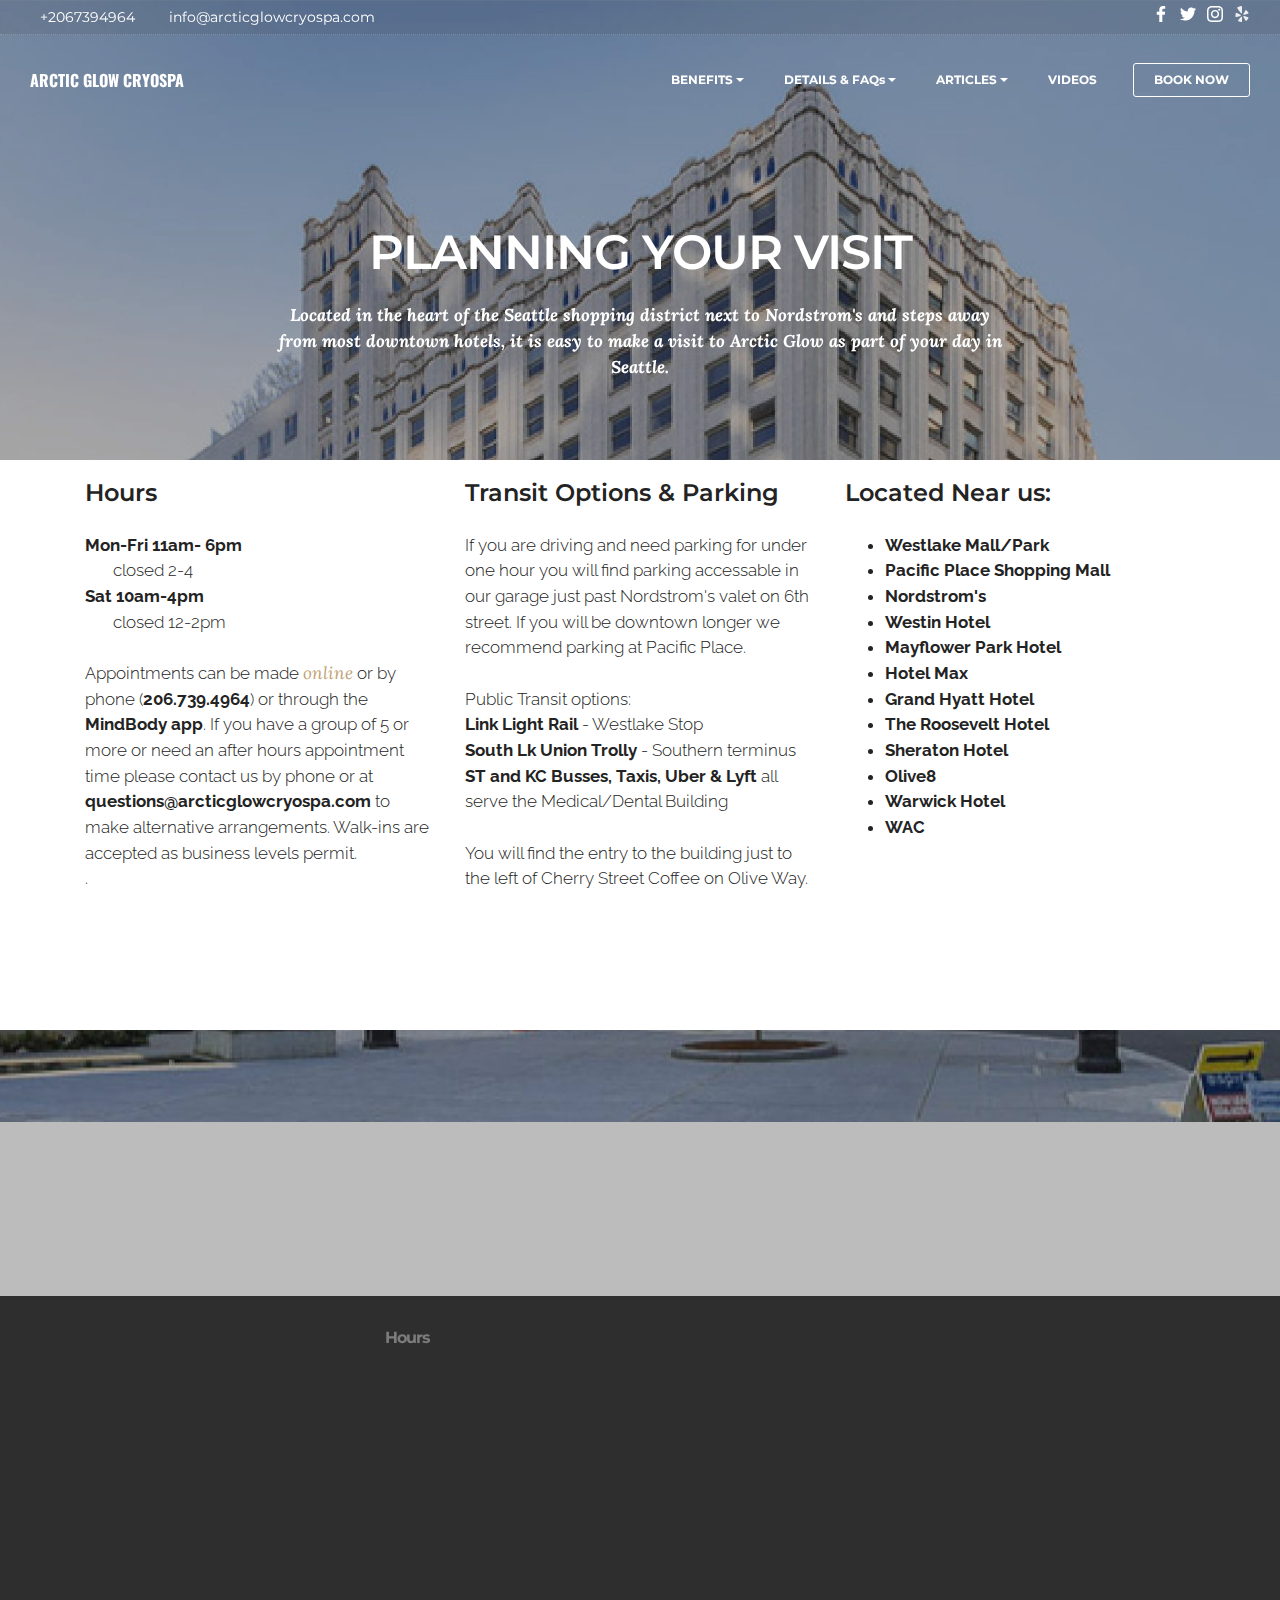
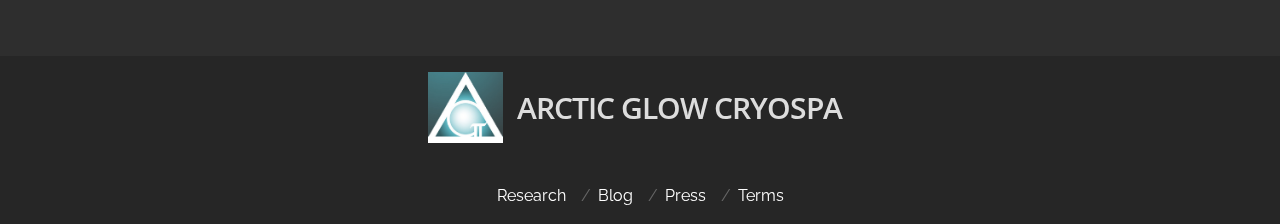
<file: Location.html>
<!DOCTYPE html>
<html>

<head>
    <!-- Site made with Mobirise Website Builder v3.11.1, https://mobirise.com -->
    <meta charset="UTF-8">
    <meta http-equiv="X-UA-Compatible" content="IE=edge">
    <meta name="generator" content="Mobirise v3.11.1, mobirise.com">
    <meta name="viewport" content="width=device-width, initial-scale=1">
    <link rel="shortcut icon" href="assets/images/logo.png" type="image/x-icon">
    <meta name="description" content="Hours, Location, Directions, Public Transit">
    <meta name="keywords" content="Cryo, Cryosauna, cryotherapy seattle, sports injury, inflamation, inflammation, arthritis, fibromyalgia, recovery, whole body cryotherapy, MMA, Sounders, soccer, elite teams, Seahawks, football, Huskies, baseball, hockey">
    <title>Visit Arctic Glow Cryospa Today | Artic Glow Cryospa</title>
    <link rel="stylesheet" href="https://fonts.googleapis.com/css?family=Lora:400,700,400italic,700italic&amp;subset=latin">
    <link rel="stylesheet" href="https://fonts.googleapis.com/css?family=Montserrat:400,700">
    <link rel="stylesheet" href="https://fonts.googleapis.com/css?family=Raleway:100,100i,200,200i,300,300i,400,400i,500,500i,600,600i,700,700i,800,800i,900,900i">
    <link rel="stylesheet" href="assets/bootstrap-material-design-font/css/material.css">
    <link rel="stylesheet" href="assets/web/assets/mobirise-icons/mobirise-icons.css">
    <link rel="stylesheet" href="assets/tether/tether.min.css">
    <link rel="stylesheet" href="assets/bootstrap/css/bootstrap.min.css">
    <link rel="stylesheet" href="assets/animate.css/animate.min.css">
    <link rel="stylesheet" href="assets/socicon/css/styles.css">
    <link rel="stylesheet" href="assets/dropdown/css/style.css">
    <link rel="stylesheet" href="assets/theme/css/style.css">
    <link rel="stylesheet" href="assets/mobirise3-blocks-plugin/css/style.css">
    <link rel="stylesheet" href="assets/mobirise/css/mbr-additional.css" type="text/css">



</head>

<body>
    <header>
        <!-- Facebook Pixel Code -->
        <script>
            ! function(f, b, e, v, n, t, s) {
                if (f.fbq) return;
                n = f.fbq = function() {
                    n.callMethod ?
                        n.callMethod.apply(n, arguments) : n.queue.push(arguments)
                };
                if (!f._fbq) f._fbq = n;
                n.push = n;
                n.loaded = !0;
                n.version = '2.0';
                n.queue = [];
                t = b.createElement(e);
                t.async = !0;
                t.src = v;
                s = b.getElementsByTagName(e)[0];
                s.parentNode.insertBefore(t, s)
            }(window, document, 'script',
                'https://connect.facebook.net/en_US/fbevents.js');
            fbq('init', '497602373743946');
            fbq('track', 'PageView');
        </script>
        <noscript>
            <img height="1" width="1"
            src="https://www.facebook.com/tr?id=497602373743946&ev=
            PageView
            &noscript=1"/>
        </noscript>
        <!-- End Facebook Pixel Code -->
    </header>
    <section class="extMenu1" id="extMenu1-2u">
        <nav class="navbar navbar-dropdown bg-color transparent">
            <div class="container-fluid">
                <div class="mbr-table top-menu">
                    <div class="contacts">
                        <div class="phone">
                            <span class="icon"><a href="https://mobirise.com" class="mbri-phone fa" style="color: rgb(255, 255, 255);"></a></span><span class="innerPhone">+2067394964</span>
                        </div>
                        <div class="mail">
                            <span class="icon"><a href="mailto:questions@arcticglowcryospa.com" class="mbri-mail" style="color: rgb(255, 255, 255);"></a></span><span class="innerEmail">info@arcticglowcryospa.com</span>
                        </div>
                    </div>
                    <div class="social-block">
                        <span class="icon" style="display: inline-block;"><a href="https://www.facebook.com/ArcticGlowCryospa/" class="socicon socicon-facebook" style="color: rgb(255, 255, 255);"></a></span>
                        <span class="icon" style="display: inline-block;"><a href="https://twitter.com/seattlecryo" class="socicon socicon-twitter" style="color: rgb(255, 255, 255);"></a></span>
                        <span class="icon" style="display: inline-block;"><a href="https://instagram.com/seattlecryo/" class="socicon socicon-instagram" style="color: rgb(255, 255, 255);"></a></span>
                        <span class="icon" style="display: inline-block;"><a href="https://www.yelp.com/biz/arctic-glow-cryospa-seattle" class="socicon socicon-yelp" style="color: rgb(239, 239, 239);"></a></span>


                    </div>
                </div>
                <div class="mbr-table">
                    <div class="mbr-table-cell">

                        <div class="navbar-brand">

                            <a class="navbar-caption" href="index.html">ARCTIC GLOW CRYOSPA</a>
                        </div>

                    </div>
                    <div class="mbr-table-cell">

                        <button class="navbar-toggler pull-xs-right hidden-md-up" type="button" data-toggle="collapse" data-target="#exCollapsingNavbar">
                        <div class="hamburger-icon"></div>
                    </button>

                        <ul class="nav-dropdown collapse pull-xs-right nav navbar-nav navbar-toggleable-sm" id="exCollapsingNavbar">
                            <li class="nav-item dropdown"><a class="nav-link link dropdown-toggle" href="https://mobirise.com/" data-toggle="dropdown-submenu" aria-expanded="false">BENEFITS</a>
                                <div class="dropdown-menu"><a class="dropdown-item" href="beauty.html">BEAUTY &amp; WEIGHT LOSS</a><a class="dropdown-item" href="sports.html">SPORTS &amp; INJURY RECOVERY</a><a class="dropdown-item" href="painmanagement.html">PAIN MANAGEMENT</a></div>
                            </li>
                            <li class="nav-item dropdown open"><a class="nav-link link dropdown-toggle" data-toggle="dropdown-submenu" href="https://mobirise.com/" aria-expanded="true">DETAILS &amp; FAQs</a>
                                <div class="dropdown-menu"><a class="dropdown-item" href="pricing.html">PRICING</a><a class="dropdown-item" href="Location.html">HOURS</a><a class="dropdown-item" href="Location.html">DIRECTIONS &amp; PARKING</a>
                                    <div class="dropdown"><a class="dropdown-item dropdown-toggle" href="FAQs.html" data-toggle="dropdown-submenu" aria-expanded="false">FAQs</a>
                                        <div class="dropdown-menu dropdown-submenu"><a class="dropdown-item" href="FAQs.html">WHAT IS CRYOTHERAPY?</a><a class="dropdown-item" href="FAQs.html">IS THIS A NEW THING?</a><a class="dropdown-item" href="FAQs.html">HOW DOES IT WORK?</a><a class="dropdown-item"
                                                href="FAQs.html">IS IT SAFE?</a><a class="dropdown-item" href="FAQs.html">WHO SHOULD NOT DO IT?</a><a class="dropdown-item" href="#">WHAT SHOULD I EXPECT?</a><a class="dropdown-item" href="FAQs.html">HOW &nbsp;LONG DOES IT TAKE?</a>
                                            <a class="dropdown-item" href="FAQs.html">WHAT SHOULD I WEAR?</a><a class="dropdown-item" href="FAQs.html">WHAT ABOUT JEWELRY?</a><a class="dropdown-item" href="FAQs.html">AFTERCARE</a></div>
                                    </div>
                                </div>
                            </li>
                            <li class="nav-item dropdown"><a class="nav-link link dropdown-toggle" data-toggle="dropdown-submenu" href="https://mobirise.com/" aria-expanded="false">ARTICLES</a>
                                <div class="dropdown-menu"><a class="dropdown-item" href="icebath.html">ICE BATH VS CRYO</a><a class="dropdown-item" href="PRESS.html">CRYO IN THE NEWS</a><a class="dropdown-item" href="WHITEPAPERS.html">PUBLISHED STUDIES</a></div>
                            </li>
                            <li class="nav-item"><a class="nav-link link" href="Videos.html" aria-expanded="false">VIDEOS</a></li>
                            <li class="nav-item nav-btn"><a class="nav-link btn btn-white btn-white-outline" href="https://clients.mindbodyonline.com/classic/ws?studioid=333740">BOOK NOW</a></li>
                        </ul>
                        <button hidden="" class="navbar-toggler navbar-close" type="button" data-toggle="collapse" data-target="#exCollapsingNavbar">
                        <div class="close-icon"></div>
                    </button>
                    </div>
                </div>
            </div>
        </nav>

    </section>

    <section class="engine"><a rel="external" href="https://mobirise.com">Mobirise</a></section>
    <section class="mbr-section article mbr-parallax-background" id="msg-box8-2p" style="background-image: url(assets/images/mg-2743-2top-2000x885.jpg); padding-top: 120px; padding-bottom: 80px;">

        <div class="mbr-overlay" style="opacity: 0.4; background-color: rgb(34, 34, 34);">
        </div>
        <div class="container">
            <div class="row">
                <div class="col-md-8 col-md-offset-2 text-xs-center">
                    <h3 class="mbr-section-title display-2"><span style="font-size: 3rem; line-height: 1.1;"><br></span><br><span style="font-size: 3rem; line-height: 1.1;">PLANNING YOUR VISIT</span><br></h3>
                    <div class="lead">
                        <p><strong><em>Located in the heart of the Seattle shopping district next to Nordstrom's and steps away from most downtown hotels, it is easy to make a visit to Arctic Glow as part of your day in Seattle.</em></strong></p>
                    </div>

                </div>
            </div>
        </div>

    </section>

    <section class="mbr-section article mbr-section__container" id="content7-2q" style="background-color: rgb(255, 255, 255); padding-top: 20px; padding-bottom: 20px;">

        <div class="container">
            <div class="row">
                <div class="col-xs-12 col-md-4 lead">
                    <h4>Hours</h4>
                    <p><strong>Mon-Fri 11am- 6pm</strong></p>
                    <p><strong>&nbsp; &nbsp; &nbsp; </strong>&nbsp;closed 2-4 </p>
                    <p><strong>Sat 10am-4pm</strong></p>
                    <p><strong>&nbsp; &nbsp; &nbsp; &nbsp;</strong>closed 12-2pm</p>
                    <p><br></p>
                    <p>Appointments can be made <strong><a href="https://clients.mindbodyonline.com/classic/ws?studioid=333740">online</a></strong> or by phone (<strong>206.739.4964</strong>) or through the <strong>MindBody app</strong>. If you have a group
                        of 5 or more or need an after hours appointment time please contact us by phone or at <strong>questions@arcticglowcryospa.com</strong> to make alternative arrangements. Walk-ins are accepted as business levels permit.</p>
                    <p>.</p>
                    <p>&nbsp;&nbsp;</p>
                </div>
                <div class="col-xs-12 col-md-4 lead">
                    <h4>Transit Options &amp; Parking</h4>
                    <p>If you are driving and need parking for under one hour you will find parking accessable in our garage just past Nordstrom's valet on 6th street. If you will be downtown longer we recommend parking at Pacific Place.&nbsp;</p>
                    <p><br></p>
                    <p>Public Transit options:&nbsp;</p>
                    <p><strong>Link Light Rail</strong> - Westlake Stop</p>
                    <p><strong>South Lk Union Trolly</strong> - Southern terminus</p>
                    <p><strong>ST and KC Busses, Taxis, Uber &amp; Lyft</strong> all serve the Medical/Dental Building</p>
                    <p><br></p>
                    <p>You will find the entry to the building just to the left of Cherry Street Coffee on Olive Way.</p>
                    <p>&nbsp;&nbsp;</p>
                </div>
                <div class="col-xs-12 col-md-4 lead">
                    <h4>Located Near us:</h4>
                    <ul>
                        <li><strong>Westlake Mall/Park</strong></li>
                        <li><strong>Pacific Place Shopping Mall</strong></li>
                        <li><strong>Nordstrom's</strong></li>
                        <li><strong>Westin Hotel</strong></li>
                        <li><strong>Mayflower Park Hotel</strong></li>
                        <li><strong>Hotel Max</strong></li>
                        <li><strong>Grand Hyatt Hotel</strong></li>
                        <li><strong>The Roosevelt Hotel</strong></li>
                        <li><strong>Sheraton Hotel</strong></li>
                        <li><strong>Olive8</strong></li>
                        <li><strong>Warwick Hotel</strong></li>
                        <li><strong>WAC</strong></li>
                    </ul>
                </div>
            </div>
        </div>

    </section>

    <section class="mbr-section mbr-section__container" id="buttons1-2r" style="background-color: rgb(255, 255, 255); padding-top: 20px; padding-bottom: 20px;">

        <div class="container">
            <div class="row">
                <div class="col-xs-12">
                    <div class="text-xs-center"><a class="btn btn-primary" href="https://clients.mindbodyonline.com/LoginLaunch?studioid=333740">BOOK YOUR FIRST SESSION FOR JUST $35</a> <a class="btn btn-black btn-black-outline" href="https://clients.mindbodyonline.com/LoginLaunch?studioid=333740">GIVE THE GIFT OF CRYO</a></div>
                </div>
            </div>
        </div>

    </section>

    <section class="mbr-section mbr-section-md-padding mbr-parallax-background" id="social-buttons1-2s" style="background-image: url(assets/images/mg-2743-2bottom-2000x571.jpg); padding-top: 60px; padding-bottom: 90px;">
        <div class="mbr-overlay" style="opacity: 0.3; background-color: rgb(34, 34, 34);">
        </div>
        <div class="container">
            <div class="row">
                <div class="col-md-8 col-md-offset-2 text-xs-center">
                    <h3 class="mbr-section-title display-2">SHARE THIS ARTICLE</h3>
                    <div>

                        <div class="mbr-social-likes" data-counters="false">
                            <span class="btn btn-social facebook" title="Share link on Facebook">
                        <i class="socicon socicon-facebook"></i>
                    </span>
                            <span class="btn btn-social twitter" title="Share link on Twitter">
                        <i class="socicon socicon-twitter"></i>
                    </span>
                            <span class="btn btn-social plusone" title="Share link on Google+">
                        <i class="socicon socicon-googleplus"></i>
                    </span>


                        </div>

                    </div>
                </div>
            </div>
        </div>
    </section>

    <section class="mbr-section mbr-section-md-padding mbr-footer footer2" id="contacts2-2t" style="background-color: rgb(46, 46, 46); padding-top: 30px; padding-bottom: 30px;">

        <div class="container">
            <div class="row">
                <div class="mbr-footer-content col-xs-12 col-md-3">
                    <p><strong>Address</strong><br>Medical Dental Building<br>509 Olive Way #807<br>Seattle. WA 98101<br><br><br>
                        <strong>Contacts</strong><br> Email: questions@arcticglowcryospa.com<br> Phone: 206.739.4964<br><br></p>
                </div>
                <div class="mbr-footer-content col-xs-12 col-md-3"><strong>Hours</strong>
                    <ul>
                        <p>Mon-Fri: 11am - 6pm</p>
                        <p>&nbsp; &nbsp; closed 2pm-4pm<br>Sat: 10am-2pm</p>
                        <p>&nbsp;&nbsp;&nbsp;&nbsp;closed 12-2pm</p>
                        <p><br></p>
                        <p><a href="https://clients.mindbodyonline.com/LoginLaunch?studioid=333740">Booking</a></p>
                        <p><a href="Location.html">Getting Here</a></p>
                    </ul>
                </div>
                <div class="col-xs-12 col-md-6">
                    <div class="mbr-map"><iframe frameborder="0" style="border:0" src="https://www.google.com/maps/embed/v1/place?key=AIzaSyA0Dx_boXQiwvdz8sJHoYeZNVTdoWONYkU&amp;q=place_id:Eio1MDkgT2xpdmUgV2F5ICM4MDcsIFNlYXR0bGUsIFdBIDk4MTAxLCBVU0E" allowfullscreen=""></iframe></div>
                </div>
            </div>
        </div>
    </section>

    <section class="mbr-section extFooter1" id="extFooter1-2v" style="background-color: rgb(38, 38, 38); padding-top: 0px; padding-bottom: 0px;">



        <div class="mbr-table mbr-table-full">
            <div class="mbr-table-cell">

                <div class="container">
                    <div class="row">
                        <div class="col-md-12 wraper">
                            <div class="image_wrap" style="margin-bottom: 25px;">
                                <div class="mbr-figure" style="width: 75px;"><img src="assets/images/web-logo2-1400x1324.jpg"></div>
                                <h3 class="mbr-section-title display-2">ARCTIC GLOW CRYOSPA</h3>
                            </div>
                        </div>
                        <div class="col-md-12">
                            <div class="wrap">
                                <p></p>
                                <ul>
                                    <li>Research</li>
                                    <li>Blog</li>
                                    <li>Press</li>
                                    <li>Terms</li>
                                </ul>
                                <p></p>
                            </div>
                        </div>
                    </div>
                </div>

            </div>
        </div>

    </section>


    <script src="assets/web/assets/jquery/jquery.min.js"></script>
    <script src="assets/tether/tether.min.js"></script>
    <script src="assets/bootstrap/js/bootstrap.min.js"></script>
    <script src="assets/smooth-scroll/SmoothScroll.js"></script>
    <script src="assets/jarallax/jarallax.js"></script>
    <script src="assets/viewportChecker/jquery.viewportchecker.js"></script>
    <script src="assets/social-likes/social-likes.js"></script>
    <script src="assets/dropdown/js/script.min.js"></script>
    <script src="assets/touchSwipe/jquery.touchSwipe.min.js"></script>
    <script src="assets/theme/js/script.js"></script>
    <script src="assets/mobirise3-blocks-plugin/js/script.js"></script>


    <input name="animation" type="hidden">
</body>

</html>
</file>
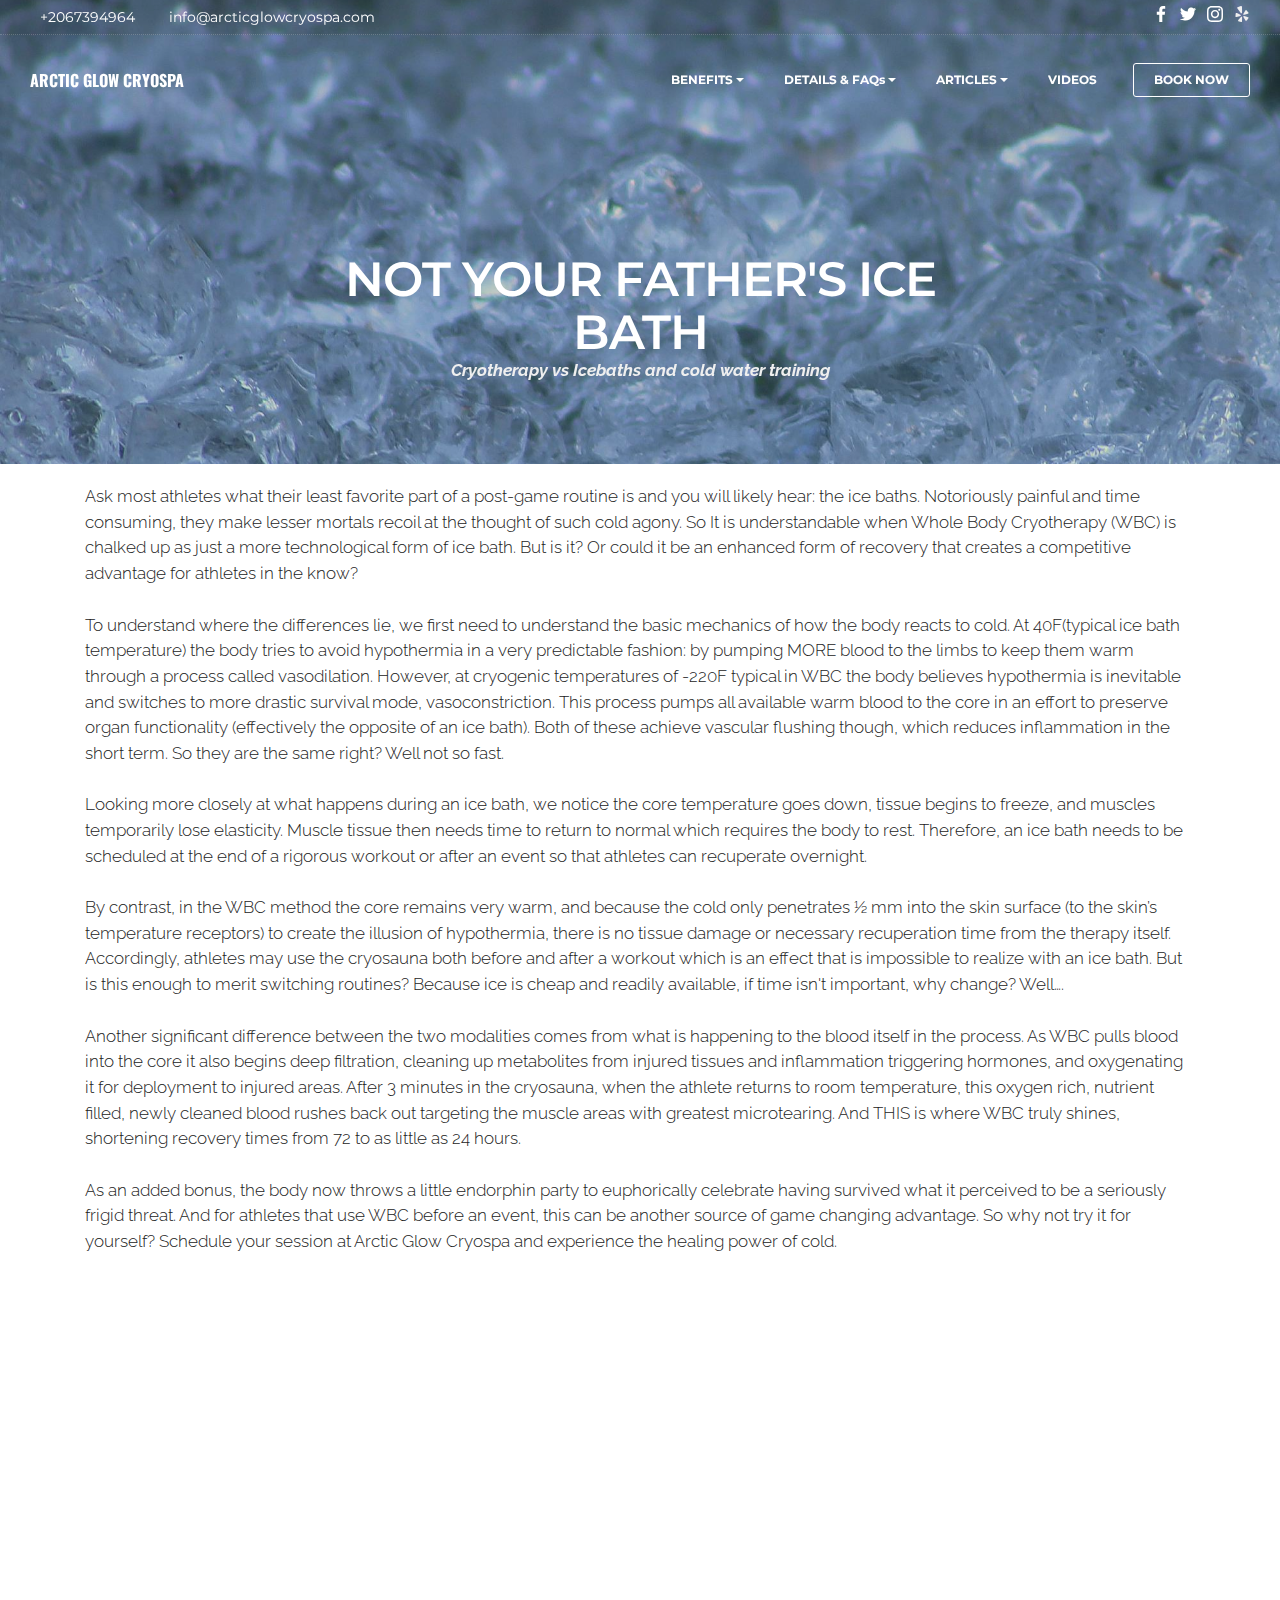
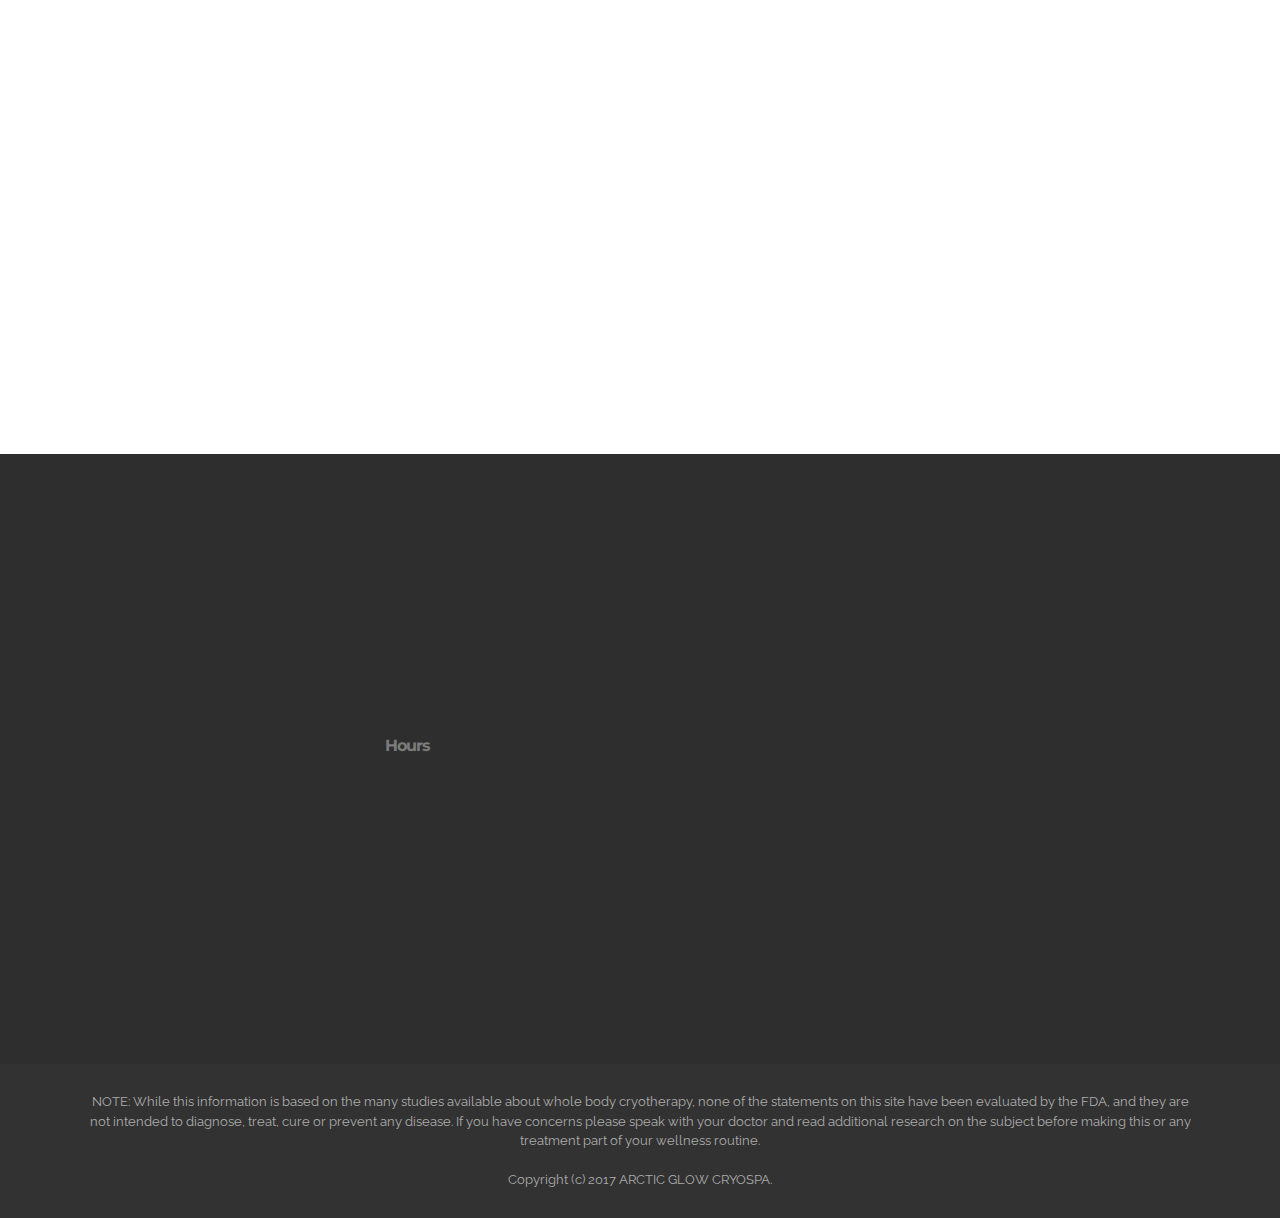
<file: news.html>
<!DOCTYPE html>
<html>

<head>
    <!-- Site made with Mobirise Website Builder v3.11.1, https://mobirise.com -->
    <meta charset="UTF-8">
    <meta http-equiv="X-UA-Compatible" content="IE=edge">
    <meta name="generator" content="Mobirise v3.11.1, mobirise.com">
    <meta name="viewport" content="width=device-width, initial-scale=1">
    <link rel="shortcut icon" href="assets/images/logo.png" type="image/x-icon">
    <meta name="description" content="Cryotherapy popularity is on the rise as are the growing lists of celebrities and sports figures documenting their experience with it.">
    <meta name="keywords" content="Cryo, Cryosauna, cryotherapy seattle, sports injury, inflamation, inflammation, arthritis, fibromyalgia, recovery, whole body cryotherapy, MMA, Sounders, soccer, elite teams, Seahawks, football, Huskies, baseball, hockey">
    <title>Cryotherapy in the Press | Artic Glow Cryospa</title>
    <link rel="stylesheet" href="https://fonts.googleapis.com/css?family=Lora:400,700,400italic,700italic&amp;subset=latin">
    <link rel="stylesheet" href="https://fonts.googleapis.com/css?family=Montserrat:400,700">
    <link rel="stylesheet" href="https://fonts.googleapis.com/css?family=Raleway:100,100i,200,200i,300,300i,400,400i,500,500i,600,600i,700,700i,800,800i,900,900i">
    <link rel="stylesheet" href="assets/bootstrap-material-design-font/css/material.css">
    <link rel="stylesheet" href="assets/web/assets/mobirise-icons/mobirise-icons.css">
    <link rel="stylesheet" href="assets/tether/tether.min.css">
    <link rel="stylesheet" href="assets/bootstrap/css/bootstrap.min.css">
    <link rel="stylesheet" href="assets/animate.css/animate.min.css">
    <link rel="stylesheet" href="assets/socicon/css/styles.css">
    <link rel="stylesheet" href="assets/dropdown/css/style.css">
    <link rel="stylesheet" href="assets/theme/css/style.css">
    <link rel="stylesheet" href="assets/mobirise3-blocks-plugin/css/style.css">
    <link rel="stylesheet" href="assets/mobirise/css/mbr-additional.css" type="text/css">



</head>

<body>
    <header>
        <!-- Facebook Pixel Code -->
        <script>
            ! function(f, b, e, v, n, t, s) {
                if (f.fbq) return;
                n = f.fbq = function() {
                    n.callMethod ?
                        n.callMethod.apply(n, arguments) : n.queue.push(arguments)
                };
                if (!f._fbq) f._fbq = n;
                n.push = n;
                n.loaded = !0;
                n.version = '2.0';
                n.queue = [];
                t = b.createElement(e);
                t.async = !0;
                t.src = v;
                s = b.getElementsByTagName(e)[0];
                s.parentNode.insertBefore(t, s)
            }(window, document, 'script',
                'https://connect.facebook.net/en_US/fbevents.js');
            fbq('init', '497602373743946');
            fbq('track', 'PageView');
        </script>
        <noscript>
            <img height="1" width="1"
            src="https://www.facebook.com/tr?id=497602373743946&ev=
            PageView
            &noscript=1"/>
        </noscript>
        <!-- End Facebook Pixel Code -->
    </header>
    <section class="extMenu1" id="extMenu1-2e">
        <nav class="navbar navbar-dropdown bg-color transparent">
            <div class="container-fluid">
                <div class="mbr-table top-menu">
                    <div class="contacts">
                        <div class="phone">
                            <span class="icon"><a href="https://mobirise.com" class="mbri-phone fa" style="color: rgb(255, 255, 255);"></a></span><span class="innerPhone">+2067394964</span>
                        </div>
                        <div class="mail">
                            <span class="icon"><a href="mailto:questions@arcticglowcryospa.com" class="mbri-mail" style="color: rgb(255, 255, 255);"></a></span><span class="innerEmail">info@arcticglowcryospa.com</span>
                        </div>
                    </div>
                    <div class="social-block">
                        <span class="icon" style="display: inline-block;"><a href="https://www.facebook.com/ArcticGlowCryospa/" class="socicon socicon-facebook" style="color: rgb(255, 255, 255);"></a></span>
                        <span class="icon" style="display: inline-block;"><a href="https://twitter.com/seattlecryo" class="socicon socicon-twitter" style="color: rgb(255, 255, 255);"></a></span>
                        <span class="icon" style="display: inline-block;"><a href="https://instagram.com/seattlecryo/" class="socicon socicon-instagram" style="color: rgb(255, 255, 255);"></a></span>
                        <span class="icon" style="display: inline-block;"><a href="https://www.yelp.com/biz/arctic-glow-cryospa-seattle" class="socicon socicon-yelp" style="color: rgb(239, 239, 239);"></a></span>


                    </div>
                </div>
                <div class="mbr-table">
                    <div class="mbr-table-cell">

                        <div class="navbar-brand">

                            <a class="navbar-caption" href="index.html">ARCTIC GLOW CRYOSPA</a>
                        </div>

                    </div>
                    <div class="mbr-table-cell">

                        <button class="navbar-toggler pull-xs-right hidden-md-up" type="button" data-toggle="collapse" data-target="#exCollapsingNavbar">
                        <div class="hamburger-icon"></div>
                    </button>

                        <ul class="nav-dropdown collapse pull-xs-right nav navbar-nav navbar-toggleable-sm" id="exCollapsingNavbar">
                            <li class="nav-item dropdown"><a class="nav-link link dropdown-toggle" href="https://mobirise.com/" data-toggle="dropdown-submenu" aria-expanded="false">BENEFITS</a>
                                <div class="dropdown-menu"><a class="dropdown-item" href="beauty.html">BEAUTY &amp; WEIGHT LOSS</a><a class="dropdown-item" href="sports.html">SPORTS &amp; INJURY RECOVERY</a><a class="dropdown-item" href="painmanagement.html">PAIN MANAGEMENT</a></div>
                            </li>
                            <li class="nav-item dropdown open"><a class="nav-link link dropdown-toggle" data-toggle="dropdown-submenu" href="https://mobirise.com/" aria-expanded="true">DETAILS &amp; FAQs</a>
                                <div class="dropdown-menu"><a class="dropdown-item" href="pricing.html">PRICING</a><a class="dropdown-item" href="Location.html">HOURS</a><a class="dropdown-item" href="Location.html">DIRECTIONS &amp; PARKING</a>
                                    <div class="dropdown"><a class="dropdown-item dropdown-toggle" href="FAQs.html" data-toggle="dropdown-submenu" aria-expanded="false">FAQs</a>
                                        <div class="dropdown-menu dropdown-submenu"><a class="dropdown-item" href="FAQs.html">WHAT IS CRYOTHERAPY?</a><a class="dropdown-item" href="FAQs.html">IS THIS A NEW THING?</a><a class="dropdown-item" href="FAQs.html">HOW DOES IT WORK?</a><a class="dropdown-item"
                                                href="FAQs.html">IS IT SAFE?</a><a class="dropdown-item" href="FAQs.html">WHO SHOULD NOT DO IT?</a><a class="dropdown-item" href="#">WHAT SHOULD I EXPECT?</a><a class="dropdown-item" href="FAQs.html">HOW &nbsp;LONG DOES IT TAKE?</a>
                                            <a class="dropdown-item" href="FAQs.html">WHAT SHOULD I WEAR?</a><a class="dropdown-item" href="FAQs.html">WHAT ABOUT JEWELRY?</a><a class="dropdown-item" href="FAQs.html">AFTERCARE</a></div>
                                    </div>
                                </div>
                            </li>
                            <li class="nav-item dropdown"><a class="nav-link link dropdown-toggle" data-toggle="dropdown-submenu" href="https://mobirise.com/" aria-expanded="false">ARTICLES</a>
                                <div class="dropdown-menu"><a class="dropdown-item" href="icebath.html">ICE BATH VS CRYO</a><a class="dropdown-item" href="PRESS.html">CRYO IN THE NEWS</a><a class="dropdown-item" href="WHITEPAPERS.html">PUBLISHED STUDIES</a></div>
                            </li>
                            <li class="nav-item"><a class="nav-link link" href="Videos.html" aria-expanded="false">VIDEOS</a></li>
                            <li class="nav-item nav-btn"><a class="nav-link btn btn-white btn-white-outline" href="https://clients.mindbodyonline.com/classic/ws?studioid=333740">BOOK NOW</a></li>
                        </ul>
                        <button hidden="" class="navbar-toggler navbar-close" type="button" data-toggle="collapse" data-target="#exCollapsingNavbar">
                        <div class="close-icon"></div>
                    </button>
                    </div>
                </div>
            </div>
        </nav>

    </section>

    <section class="engine"><a rel="external" href="https://mobirise.com">Website Builder</a></section>
    <section class="mbr-section article mbr-parallax-background" id="msg-box8-27" style="background-image: url(assets/images/ice-cubes-2000x1333.jpg); padding-top: 200px; padding-bottom: 80px;">

        <div class="mbr-overlay" style="opacity: 0.2; background-color: rgb(61, 142, 185);">
        </div>
        <div class="container">
            <div class="row">
                <div class="col-md-8 col-md-offset-2 text-xs-center">
                    <h3 class="mbr-section-title display-2"><br>NOT YOUR FATHER'S ICE BATH</h3>
                    <div class="lead"><strong><em>Cryotherapy vs Icebaths and cold water training</em></strong></div>

                </div>
            </div>
        </div>

    </section>

    <section class="mbr-section article mbr-section__container" id="content1-28" style="background-color: rgb(255, 255, 255); padding-top: 20px; padding-bottom: 20px;">

        <div class="container">
            <div class="row">
                <div class="col-xs-12 lead">Ask most athletes what their least favorite part of a post-game routine is and you will likely hear: the ice baths. Notoriously painful and time consuming, they make lesser mortals recoil at the thought of such cold agony. So It is understandable
                    when Whole Body Cryotherapy (WBC) is chalked up as just a more technological form of ice bath. But is it? Or could it be an enhanced form of recovery that creates a competitive advantage for athletes in the know?
                    <div><br></div>
                    <div>To understand where the differences lie, we first need to understand the basic mechanics of how the body reacts to cold. At 40F(typical ice bath temperature) the body tries to avoid hypothermia in a very predictable fashion: by pumping
                        MORE blood to the limbs to keep them warm through a process called vasodilation. However, at cryogenic temperatures of -220F typical in WBC the body believes hypothermia is inevitable and switches to more drastic survival mode,
                        vasoconstriction. This process pumps all available warm blood to the core in an effort to preserve organ functionality (effectively the opposite of an ice bath). Both of these achieve vascular flushing though, which reduces inflammation
                        in the short term. So they are the same right? Well not so fast.</div>
                    <div><br></div>
                    <div>Looking more closely at what happens during an ice bath, we notice the core temperature goes down, tissue begins to freeze, and muscles temporarily lose elasticity. Muscle tissue then needs time to return to normal which requires the
                        body to rest. Therefore, an ice bath needs to be scheduled at the end of a rigorous workout or after an event so that athletes can recuperate overnight.</div>
                    <div><br></div>
                    <div>By contrast, in the WBC method the core remains very warm, and because the cold only penetrates ½ mm into the skin surface (to the skin’s temperature receptors) to create the illusion of hypothermia, there is no tissue damage or necessary
                        recuperation time from the therapy itself. Accordingly, athletes may use the cryosauna both before and after a workout which is an effect that is impossible to realize with an ice bath. But is this enough to merit switching routines?
                        Because ice is cheap and readily available, if time isn't important, why change? Well….</div>
                    <div><br></div>
                    <div>Another significant difference between the two modalities comes from what is happening to the blood itself in the process. As WBC pulls blood into the core it also begins deep filtration, cleaning up metabolites from injured tissues
                        and inflammation triggering hormones, and oxygenating it for deployment to injured areas. After 3 minutes in the cryosauna, when the athlete returns to room temperature, this oxygen rich, nutrient filled, newly cleaned blood rushes
                        back out targeting the muscle areas with greatest microtearing. And THIS is where WBC truly shines, shortening recovery times from 72 to as little as 24 hours.</div>
                    <div><br></div>
                    <div>As an added bonus, the body now throws a little endorphin party to euphorically celebrate having survived what it perceived to be a seriously frigid threat. And for athletes that use WBC before an event, this can be another source
                        of game changing advantage. So why not try it for yourself? Schedule your session at Arctic Glow Cryospa and experience the healing power of cold.</div>
                </div>
            </div>
        </div>

    </section>

    <section class="mbr-section mbr-section__container" id="buttons1-29" style="background-color: rgb(255, 255, 255); padding-top: 20px; padding-bottom: 20px;">

        <div class="container">
            <div class="row">
                <div class="col-xs-12">
                    <div class="text-xs-center"><a class="btn btn-primary" href="https://mobirise.com/mobirise-free-win.zip">BOOK NOW</a> <a class="btn btn-black btn-black-outline" href="https://mobirise.com/mobirise-free-mac.zip">MORE RESEARCH</a></div>
                </div>
            </div>
        </div>

    </section>

    <section class="mbr-section mbr-section__container" id="image2-2a" style="background-color: rgb(255, 255, 255); padding-top: 80px; padding-bottom: 140px;">
        <div class="container">
            <div class="row">
                <div class="col-xs-12">
                    <figure class="mbr-figure">
                        <div><img src="assets/images/aaeaaqaaaaaaaaghaaaajgmzzti0otfjltflztqtndg2zs04yzi1lwzimwmwmtblnzyxmq-1400x590.png"></div>



                    </figure>
                </div>
            </div>
        </div>
    </section>

    <section class="mbr-section mbr-section-md-padding" id="social-buttons3-2b" style="background-color: rgb(46, 46, 46); padding-top: 90px; padding-bottom: 30px;">

        <div class="container">
            <div class="row">
                <div class="col-md-8 col-md-offset-2 text-xs-center">
                    <h3 class="mbr-section-title display-2"><span style="font-weight: normal;">SHARE THIS ARTICLE</span></h3>
                    <div>

                        <div class="mbr-social-likes" data-counters="false">
                            <span class="btn btn-social facebook" title="Share link on Facebook">
                        <i class="socicon socicon-facebook"></i>
                    </span>
                            <span class="btn btn-social twitter" title="Share link on Twitter">
                        <i class="socicon socicon-twitter"></i>
                    </span>
                            <span class="btn btn-social plusone" title="Share link on Google+">
                        <i class="socicon socicon-googleplus"></i>
                    </span>


                        </div>

                    </div>
                </div>
            </div>
        </div>
    </section>

    <section class="mbr-section mbr-section-md-padding mbr-footer footer2" id="contacts2-2d" style="background-color: rgb(46, 46, 46); padding-top: 30px; padding-bottom: 30px;">

        <div class="container">
            <div class="row">
                <div class="mbr-footer-content col-xs-12 col-md-3">
                    <p><strong>Address</strong><br>Medical Dental Building<br>509 Olive Way #807<br>Seattle. WA 98101<br><br><br>
                        <strong>Contacts</strong><br> Email: questions@arcticglowcryospa.com<br> Phone: 206.739.4964<br><br></p>
                </div>
                <div class="mbr-footer-content col-xs-12 col-md-3"><strong>Hours</strong>
                    <ul>
                        <p>Mon-Fri: 11am - 6pm</p>
                        <p>&nbsp; &nbsp; closed 2pm-4pm<br>Sat: 10am-2pm</p>
                        <p>&nbsp;&nbsp;&nbsp;&nbsp;closed 12-2pm</p>
                        <p><br></p>
                        <p><a href="https://clients.mindbodyonline.com/LoginLaunch?studioid=333740">Booking</a></p>
                        <p><a href="Location.html">Getting Here</a></p>
                    </ul>
                </div>
                <div class="col-xs-12 col-md-6">
                    <div class="mbr-map"><iframe frameborder="0" style="border:0" src="https://www.google.com/maps/embed/v1/place?key=AIzaSyA0Dx_boXQiwvdz8sJHoYeZNVTdoWONYkU&amp;q=place_id:Eio1MDkgT2xpdmUgV2F5ICM4MDcsIFNlYXR0bGUsIFdBIDk4MTAxLCBVU0E" allowfullscreen=""></iframe></div>
                </div>
            </div>
        </div>
    </section>

    <footer class="mbr-small-footer mbr-section mbr-section-nopadding" id="footer1-2c" style="background-color: rgb(50, 50, 50); padding-top: 1.75rem; padding-bottom: 1.75rem;">

        <div class="container">
            <p class="text-xs-center">NOTE: While this information is based on the many studies available about whole body cryotherapy, none of the statements on this site have been evaluated by the FDA, and they are not intended to diagnose, treat, cure or prevent any disease.
                If you have concerns please speak with your doctor and read additional research on the subject before making this or any treatment part of your wellness routine.<br><br>Copyright (c) 2017 ARCTIC GLOW CRYOSPA.</p>
        </div>
    </footer>


    <script src="assets/web/assets/jquery/jquery.min.js"></script>
    <script src="assets/tether/tether.min.js"></script>
    <script src="assets/bootstrap/js/bootstrap.min.js"></script>
    <script src="assets/smooth-scroll/SmoothScroll.js"></script>
    <script src="assets/jarallax/jarallax.js"></script>
    <script src="assets/viewportChecker/jquery.viewportchecker.js"></script>
    <script src="assets/social-likes/social-likes.js"></script>
    <script src="assets/dropdown/js/script.min.js"></script>
    <script src="assets/touchSwipe/jquery.touchSwipe.min.js"></script>
    <script src="assets/theme/js/script.js"></script>
    <script src="assets/mobirise3-blocks-plugin/js/script.js"></script>


    <input name="animation" type="hidden">
</body>

</html>
</file>
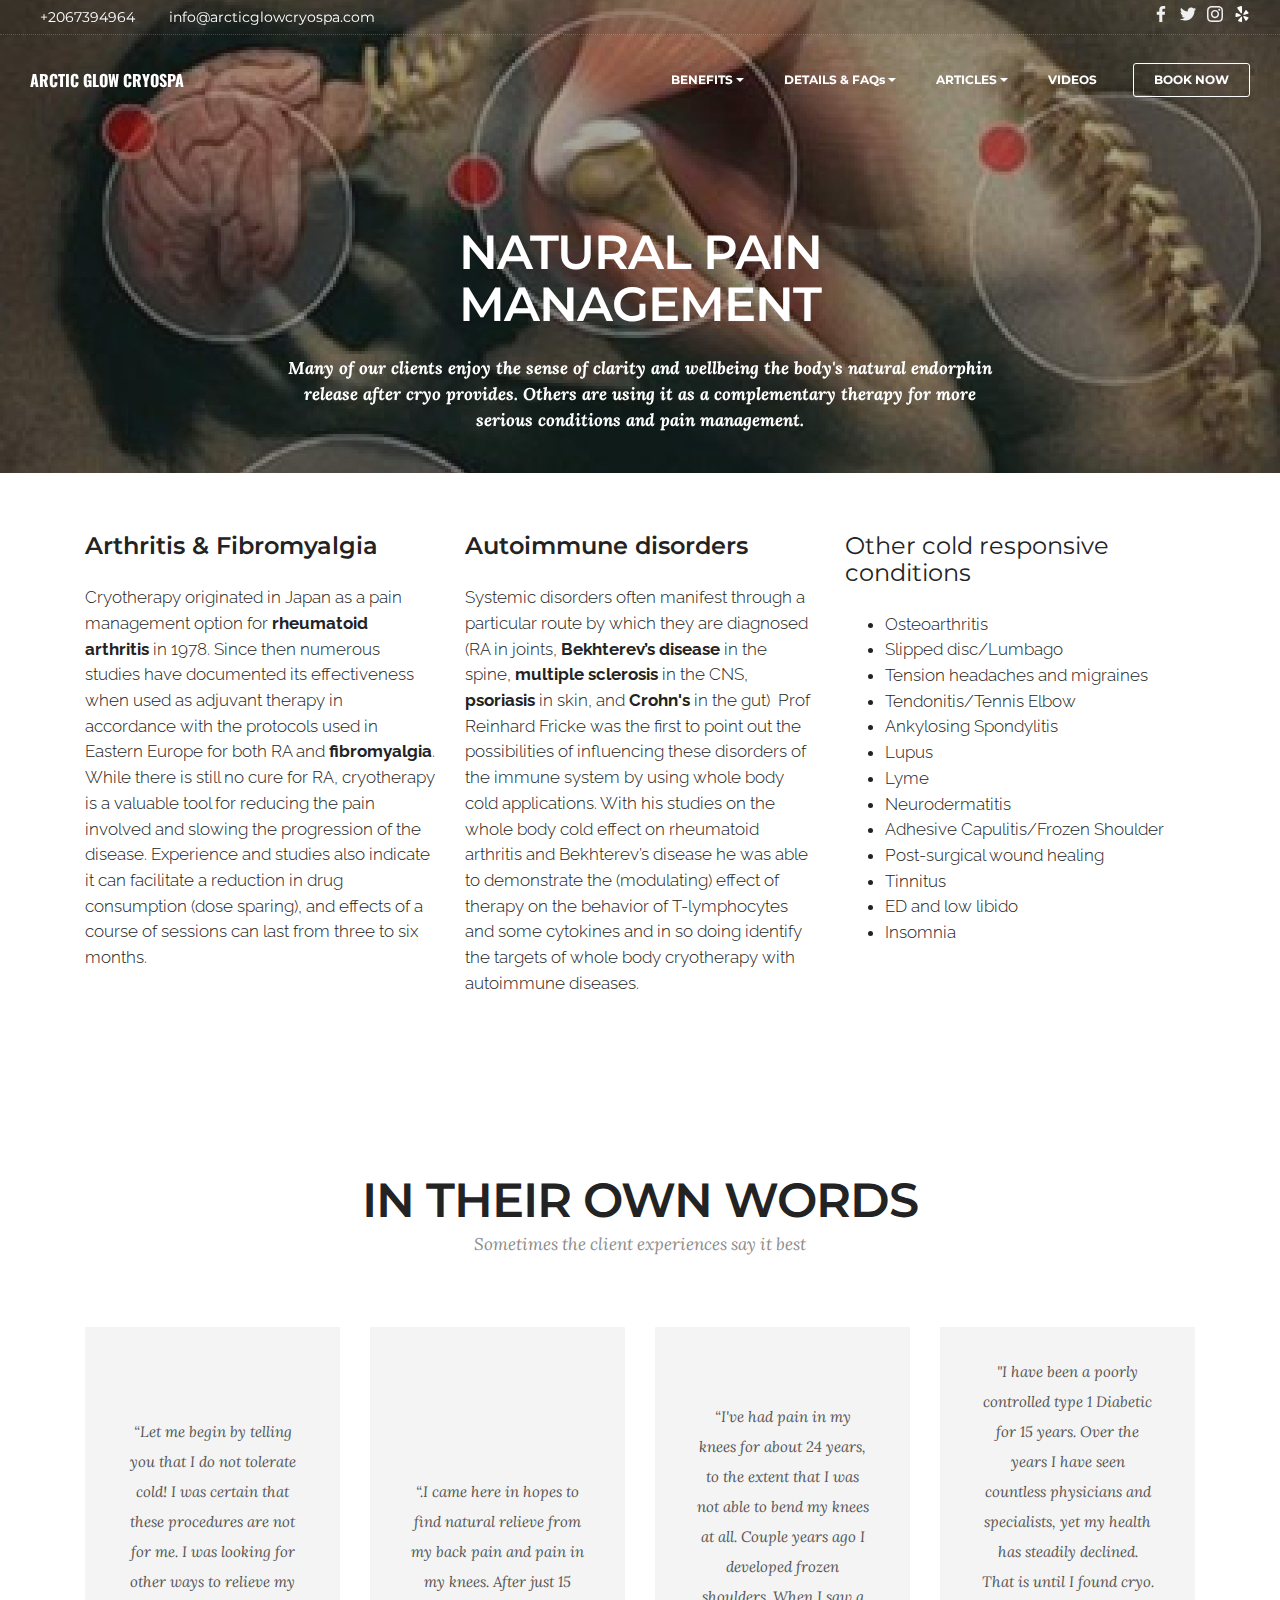
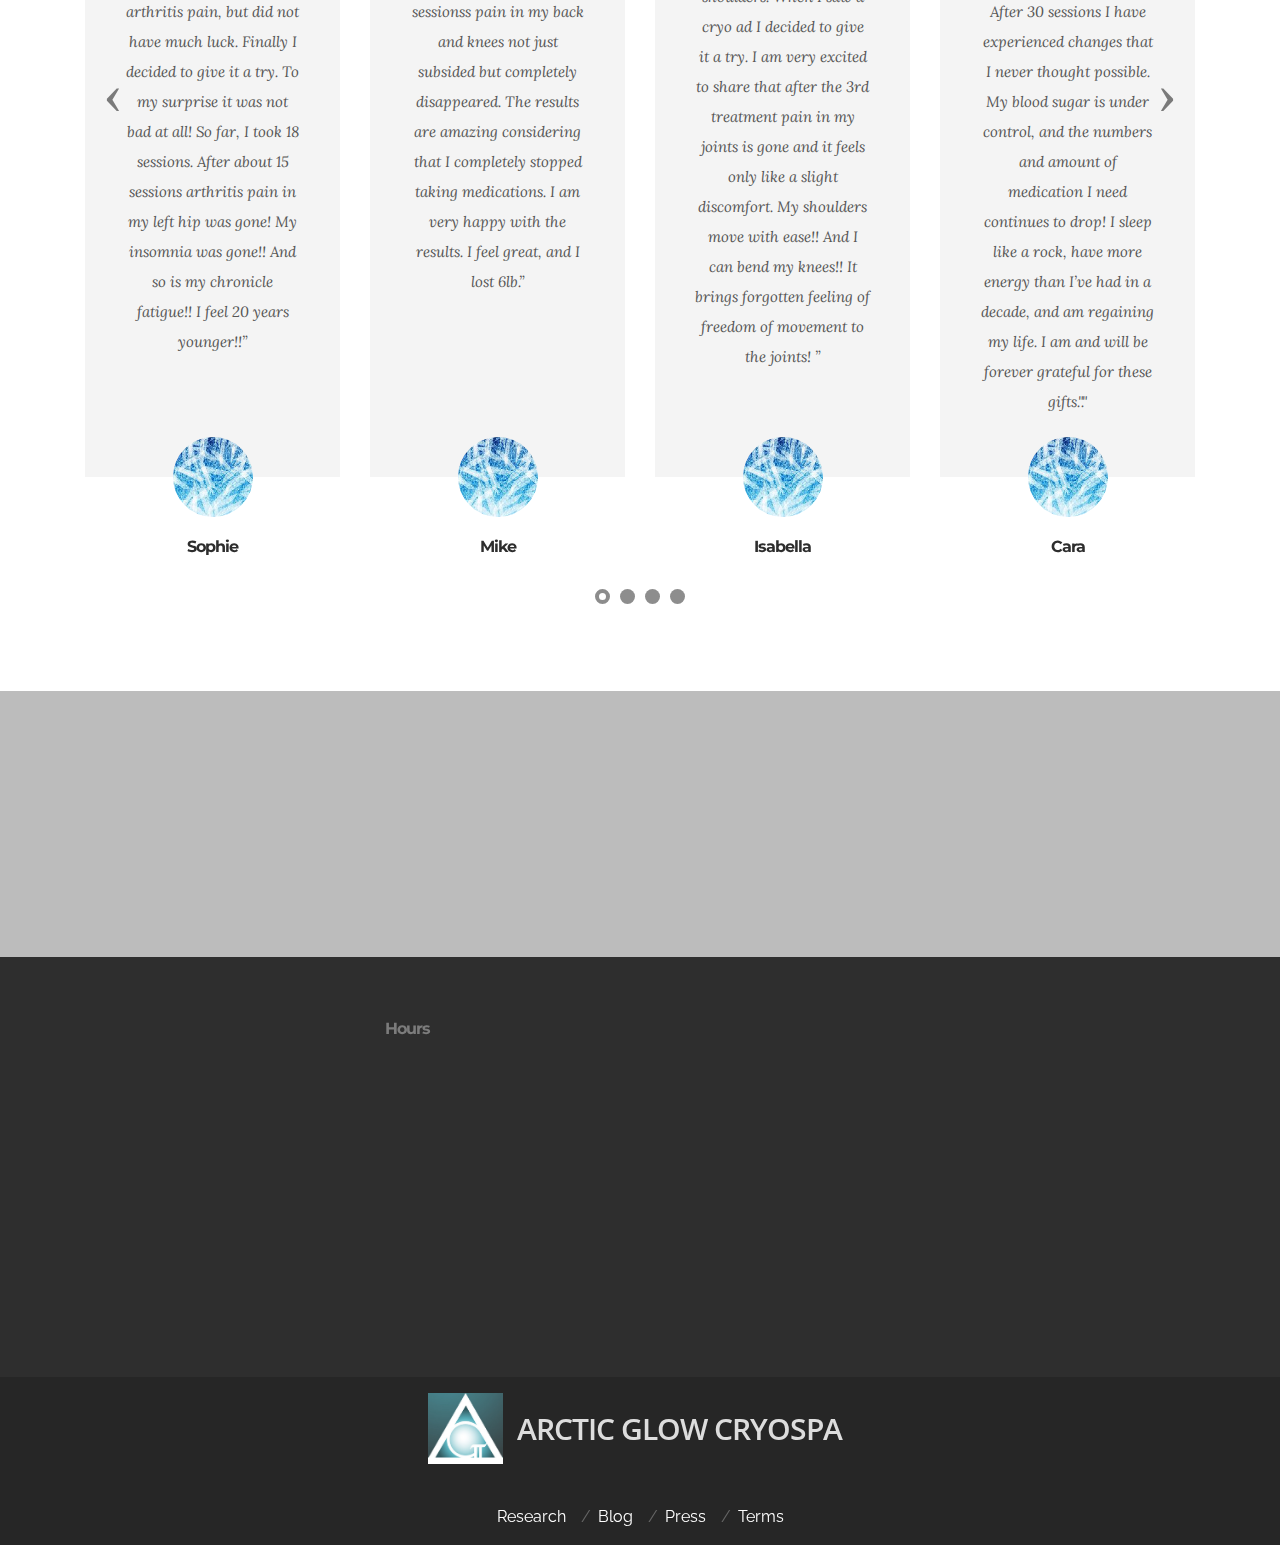
<file: painmanagement.html>
<!DOCTYPE html>
<html>

<head>
    <!-- Site made with Mobirise Website Builder v3.11.1, https://mobirise.com -->
    <meta charset="UTF-8">
    <meta http-equiv="X-UA-Compatible" content="IE=edge">
    <meta name="generator" content="Mobirise v3.11.1, mobirise.com">
    <meta name="viewport" content="width=device-width, initial-scale=1">
    <link rel="shortcut icon" href="assets/images/logo.png" type="image/x-icon">
    <meta name="description" content="Reduce or get rid of the pain associated with Inflammatory Diseases with Cryotherapy now available in downtown Seattle">
    <meta name="keywords" content="Cryo, Cryosauna, cryotherapy seattle, sports injury, inflamation, inflammation, arthritis, fibromyalgia, recovery, whole body cryotherapy, MMA, Sounders, soccer, elite teams, Seahawks, football, Huskies, baseball, hockey">
    <title>Pain Reduction and Management with Cryotherapy | Artic Glow Cryospa</title>
    <link rel="stylesheet" href="https://fonts.googleapis.com/css?family=Lora:400,700,400italic,700italic&amp;subset=latin">
    <link rel="stylesheet" href="https://fonts.googleapis.com/css?family=Montserrat:400,700">
    <link rel="stylesheet" href="https://fonts.googleapis.com/css?family=Raleway:100,100i,200,200i,300,300i,400,400i,500,500i,600,600i,700,700i,800,800i,900,900i">
    <link rel="stylesheet" href="assets/bootstrap-material-design-font/css/material.css">
    <link rel="stylesheet" href="assets/web/assets/mobirise-icons/mobirise-icons.css">
    <link rel="stylesheet" href="assets/tether/tether.min.css">
    <link rel="stylesheet" href="assets/bootstrap/css/bootstrap.min.css">
    <link rel="stylesheet" href="assets/animate.css/animate.min.css">
    <link rel="stylesheet" href="assets/socicon/css/styles.css">
    <link rel="stylesheet" href="assets/dropdown/css/style.css">
    <link rel="stylesheet" href="assets/theme/css/style.css">
    <link rel="stylesheet" href="assets/mobirise3-blocks-plugin/css/style.css">
    <link rel="stylesheet" href="assets/mobirise/css/mbr-additional.css" type="text/css">



</head>

<body>
    <header>
        <!-- Facebook Pixel Code -->
        <script>
            ! function(f, b, e, v, n, t, s) {
                if (f.fbq) return;
                n = f.fbq = function() {
                    n.callMethod ?
                        n.callMethod.apply(n, arguments) : n.queue.push(arguments)
                };
                if (!f._fbq) f._fbq = n;
                n.push = n;
                n.loaded = !0;
                n.version = '2.0';
                n.queue = [];
                t = b.createElement(e);
                t.async = !0;
                t.src = v;
                s = b.getElementsByTagName(e)[0];
                s.parentNode.insertBefore(t, s)
            }(window, document, 'script',
                'https://connect.facebook.net/en_US/fbevents.js');
            fbq('init', '497602373743946');
            fbq('track', 'PageView');
        </script>
        <noscript>
            <img height="1" width="1"
            src="https://www.facebook.com/tr?id=497602373743946&ev=
            PageView
            &noscript=1"/>
        </noscript>
        <!-- End Facebook Pixel Code -->
    </header>
    <section class="extMenu1" id="extMenu1-1u">
        <nav class="navbar navbar-dropdown bg-color transparent">
            <div class="container-fluid">
                <div class="mbr-table top-menu">
                    <div class="contacts">
                        <div class="phone">
                            <span class="icon"><a href="https://mobirise.com" class="mbri-phone fa" style="color: rgb(255, 255, 255);"></a></span><span class="innerPhone">+2067394964</span>
                        </div>
                        <div class="mail">
                            <span class="icon"><a href="mailto:questions@arcticglowcryospa.com" class="mbri-mail" style="color: rgb(255, 255, 255);"></a></span><span class="innerEmail">info@arcticglowcryospa.com</span>
                        </div>
                    </div>
                    <div class="social-block">
                        <span class="icon" style="display: inline-block;"><a href="https://www.facebook.com/ArcticGlowCryospa/" class="socicon socicon-facebook" style="color: rgb(239, 239, 239);"></a></span>
                        <span class="icon" style="display: inline-block;"><a href="https://twitter.com/SeattleCryo?lang=en" class="socicon socicon-twitter" style="color: rgb(239, 239, 239);"></a></span>
                        <span class="icon" style="display: inline-block;"><a href="https://www.instagram.com/seattlecryo/?hl=en" class="socicon socicon-instagram" style="color: rgb(239, 239, 239);"></a></span>
                        <span class="icon" style="display: inline-block;"><a href="https://mobirise.com" class="socicon socicon-yelp" style="color: rgb(255, 255, 255);"></a></span>


                    </div>
                </div>
                <div class="mbr-table">
                    <div class="mbr-table-cell">

                        <div class="navbar-brand">

                            <a class="navbar-caption" href="index.html">ARCTIC GLOW CRYOSPA</a>
                        </div>

                    </div>
                    <div class="mbr-table-cell">

                        <button class="navbar-toggler pull-xs-right hidden-md-up" type="button" data-toggle="collapse" data-target="#exCollapsingNavbar">
                        <div class="hamburger-icon"></div>
                    </button>

                        <ul class="nav-dropdown collapse pull-xs-right nav navbar-nav navbar-toggleable-sm" id="exCollapsingNavbar">
                            <li class="nav-item dropdown"><a class="nav-link link dropdown-toggle" href="https://mobirise.com/" data-toggle="dropdown-submenu" aria-expanded="false">BENEFITS</a>
                                <div class="dropdown-menu"><a class="dropdown-item" href="beauty.html">BEAUTY &amp; WEIGHT LOSS</a><a class="dropdown-item" href="sports.html">SPORTS &amp; INJURY RECOVERY</a><a class="dropdown-item" href="painmanagement.html">PAIN MANAGEMENT</a></div>
                            </li>
                            <li class="nav-item dropdown open"><a class="nav-link link dropdown-toggle" data-toggle="dropdown-submenu" href="https://mobirise.com/" aria-expanded="true">DETAILS &amp; FAQs</a>
                                <div class="dropdown-menu"><a class="dropdown-item" href="pricing.html">PRICING</a><a class="dropdown-item" href="Location.html">HOURS</a><a class="dropdown-item" href="Location.html">DIRECTIONS &amp; PARKING</a>
                                    <div class="dropdown"><a class="dropdown-item dropdown-toggle" href="FAQs.html" data-toggle="dropdown-submenu" aria-expanded="false">FAQs</a>
                                        <div class="dropdown-menu dropdown-submenu"><a class="dropdown-item" href="FAQs.html">WHAT IS CRYOTHERAPY?</a><a class="dropdown-item" href="FAQs.html">IS THIS A NEW THING?</a><a class="dropdown-item" href="FAQs.html">HOW DOES IT WORK?</a><a class="dropdown-item"
                                                href="FAQs.html">IS IT SAFE?</a><a class="dropdown-item" href="FAQs.html">WHO SHOULD NOT DO IT?</a><a class="dropdown-item" href="#">WHAT SHOULD I EXPECT?</a><a class="dropdown-item" href="FAQs.html">HOW &nbsp;LONG DOES IT TAKE?</a>
                                            <a class="dropdown-item" href="FAQs.html">WHAT SHOULD I WEAR?</a><a class="dropdown-item" href="FAQs.html">WHAT ABOUT JEWELRY?</a><a class="dropdown-item" href="FAQs.html">AFTERCARE</a></div>
                                    </div>
                                </div>
                            </li>
                            <li class="nav-item dropdown"><a class="nav-link link dropdown-toggle" data-toggle="dropdown-submenu" href="https://mobirise.com/" aria-expanded="false">ARTICLES</a>
                                <div class="dropdown-menu"><a class="dropdown-item" href="icebath.html">ICE BATH VS CRYO</a><a class="dropdown-item" href="PRESS.html">CRYO IN THE NEWS</a><a class="dropdown-item" href="WHITEPAPERS.html">PUBLISHED STUDIES</a></div>
                            </li>
                            <li class="nav-item"><a class="nav-link link" href="Videos.html" aria-expanded="false">VIDEOS</a></li>
                            <li class="nav-item nav-btn"><a class="nav-link btn btn-white btn-white-outline" href="https://clients.mindbodyonline.com/classic/ws?studioid=333740">BOOK NOW</a></li>
                        </ul>
                        <button hidden="" class="navbar-toggler navbar-close" type="button" data-toggle="collapse" data-target="#exCollapsingNavbar">
                        <div class="close-icon"></div>
                    </button>
                    </div>
                </div>
            </div>
        </nav>

    </section>

    <section class="engine"><a rel="external" href="https://mobirise.com">https://mobirise.com/</a></section>
    <section class="mbr-section article mbr-parallax-background" id="msg-box8-1p" style="background-image: url(assets/images/fibromyalgia-article-2000x1340.jpg); padding-top: 120px; padding-bottom: 40px;">

        <div class="mbr-overlay" style="opacity: 0.4; background-color: rgb(34, 34, 34);">
        </div>
        <div class="container">
            <div class="row">
                <div class="col-md-8 col-md-offset-2 text-xs-center">
                    <h3 class="mbr-section-title display-2"><span style="font-size: 3rem; line-height: 1.1;"><br></span><br><span style="font-size: 3rem; line-height: 1.1;">NATURAL PAIN MANAGEMENT</span><br></h3>
                    <div class="lead">
                        <p><strong><em>Many of our clients enjoy the sense of clarity and wellbeing the body's natural endorphin release after cryo provides. Others are using it as a complementary therapy for more serious conditions and pain management.</em></strong></p>
                    </div>

                </div>
            </div>
        </div>

    </section>

    <section class="mbr-section article mbr-section__container" id="content7-1q" style="background-color: rgb(255, 255, 255); padding-top: 60px; padding-bottom: 20px;">

        <div class="container">
            <div class="row">
                <div class="col-xs-12 col-md-4 lead">
                    <h4>Arthritis &amp; Fibromyalgia</h4>
                    <p>Cryotherapy originated in Japan as a pain management option for <strong>rheumatoid arthritis</strong> in 1978. Since then numerous studies have documented its effectiveness when used as adjuvant therapy in accordance with the protocols
                        used in Eastern Europe for both RA and<strong> fibromyalgia</strong>. While there is still no cure for RA, cryotherapy is a valuable tool for reducing the pain involved and slowing the progression of the disease. Experience and
                        studies also indicate it can facilitate a reduction in drug consumption (dose sparing), and effects of a course of sessions can last from three to six months.</p>
                    <p>&nbsp;&nbsp;</p>
                </div>
                <div class="col-xs-12 col-md-4 lead">
                    <h4>Autoimmune disorders</h4>
                    <p>Systemic disorders often manifest through a particular route by which they are diagnosed (RA in joints, <strong>Bekhterev’s disease</strong> in the spine,&nbsp;<span style="font-size: 1.07rem; line-height: 1.5;"><strong>multiple sclerosis</strong> in the CNS, <strong>psoriasis</strong> in skin, and<strong> Crohn's</strong> in the gut)&nbsp;</span>
                        <span style="font-size: 1.07rem; line-height: 1.5;">Prof Reinhard Fricke was the first to point out the possibilities of influencing these disorders of the immune system by using whole body cold applications. With his studies on the whole body cold effect on rheumatoid arthritis
                            and Bekhterev’s disease he was able to demonstrate the (modulating) effect of therapy on the behavior of T-lymphocytes and some cytokines and in so doing identify the targets of whole body cryotherapy with autoimmune diseases.</span>
                    </p>
                    <p><span style="font-size: 1.07rem; line-height: 1.5;"><br></span></p>
                </div>
                <div class="col-xs-12 col-md-4 lead">
                    <h4><span style="font-weight: normal;">Other cold responsive conditions</span></h4>
                    <ul>
                        <li><span style="font-size: 1.07rem; font-weight: 300; font-family: Raleway, sans-serif; line-height: 1.5;">Osteoarthritis</span></li>
                        <li>Slipped disc/Lumbago</li>
                        <li>Tension headaches and migraines</li>
                        <li>Tendonitis/Tennis Elbow</li>
                        <li>Ankylosing Spondylitis</li>
                        <li>Lupus</li>
                        <li>Lyme</li>
                        <li>Neurodermatitis</li>
                        <li>Adhesive Capulitis/Frozen Shoulder</li>
                        <li>Post-surgical wound healing</li>
                        <li>Tinnitus</li>
                        <li>ED and low libido</li>
                        <li>Insomnia</li>
                        <li>Seasonal Affective Disorder</li>
                        <li>Hangovers/Jetlag</li>
                    </ul>
                </div>
            </div>
        </div>

    </section>

    <section class="mbr-section mbr-section__container" id="buttons1-1r" style="background-color: rgb(255, 255, 255); padding-top: 20px; padding-bottom: 20px;">

        <div class="container">
            <div class="row">
                <div class="col-xs-12">
                    <div class="text-xs-center"><a class="btn btn-primary" href="https://clients.mindbodyonline.com/LoginLaunch?studioid=333740">BOOK YOUR FIRST SESSION FOR JUST $35</a> <a class="btn btn-black btn-black-outline" href="WHITEPAPERS.html">READ THE RESEARCH</a></div>
                </div>
            </div>
        </div>

    </section>

    <section class="mbr-slider mbr-section mbr-section-nopadding carousel slide extTestimonials1 extTestimonials3" data-ride="carousel" data-keyboard="false" data-wrap="true" data-interval="10000" data-pause="false" id="extTestimonials4-1x" style="background-color: rgb(255, 255, 255); padding-top: 40px; padding-bottom: 40px;">



        <div class="mbr-section__container mbr-section__container--middle">
            <div class="container">
                <div class="row">
                    <div class="col-xs-12 text-xs-center">
                        <h3 class="mbr-section-title display-2">IN THEIR OWN WORDS</h3>
                        <small class="mbr-section-subtitle">Sometimes the client experiences say it best</small>
                    </div>
                </div>
            </div>
        </div>

        <div class="container boxed-slider">
            <div>
                <ol class="carousel-indicators">
                    <li data-app-prevent-settings="" data-target="#extTestimonials4-1x" class="active" data-slide-to="0">
                    </li>
                    <li data-app-prevent-settings="" data-target="#extTestimonials4-1x" data-slide-to="1">
                    </li>
                    <li data-app-prevent-settings="" data-target="#extTestimonials4-1x" data-slide-to="2">
                    </li>
                    <li data-app-prevent-settings="" data-target="#extTestimonials4-1x" data-slide-to="3">
                    </li>
                </ol>
                <div class="carousel-inner" role="listbox" data-visible="4">
                    <div class="carousel-item active">
                        <div class="row">
                            <div class="col-md-12">
                                <div class="mbr-testimonial card mbr-testimonial-lg">
                                    <div class="card-block">
                                        <p>“Let me begin by telling you that I do not tolerate cold! I was certain that these procedures are not for me. I was looking for other ways to relieve my arthritis pain, but did not have much luck. Finally I decided
                                            to give it a try. To my surprise it was not bad at all! So far, I took 18 sessions. After about 15 sessions arthritis pain in my left hip was gone! My insomnia was gone!! And so is my chronicle fatigue!! I feel
                                            20 years younger!!”</p>
                                    </div>
                                    <div class="mbr-author card-footer">
                                        <div class="mbr-author-img">
                                            <a href="https://mobirise.com"><img src="assets/images/ice-1194102-160x113.jpg" class="img-circle"></a>
                                        </div>
                                        <div class="mbr-author-name">Sophie</div>
                                        <small class="mbr-author-desc"></small>
                                    </div>
                                </div>
                            </div>
                        </div>
                    </div>
                    <div class="carousel-item">
                        <div class="row">
                            <div class="col-md-12">
                                <div class="mbr-testimonial card mbr-testimonial-lg">
                                    <div class="card-block">
                                        <p>“.I came here in hopes to find natural relieve from my back pain and pain in my knees. After just 15 sessionss pain in my back and knees not just subsided but completely disappeared. The results are amazing considering
                                            that I completely stopped taking medications. I am very happy with the results. I feel great, and I lost 6lb.”</p>
                                    </div>
                                    <div class="mbr-author card-footer">
                                        <div class="mbr-author-img">
                                            <a href="https://mobirise.com"><img src="assets/images/ice-1194102-160x113.jpg" class="img-circle"></a>
                                        </div>
                                        <div class="mbr-author-name">Mike</div>
                                        <small class="mbr-author-desc"></small>
                                    </div>
                                </div>
                            </div>
                        </div>
                    </div>
                    <div class="carousel-item">
                        <div class="row">
                            <div class="col-md-12">
                                <div class="mbr-testimonial card mbr-testimonial-lg">
                                    <div class="card-block">
                                        <p>“I've had pain in my knees for about 24 years, to the extent that I was not able to bend my knees at all. Couple years ago I developed frozen shoulders. When I saw a cryo ad I decided to give it a try. I am very
                                            excited to share that after the 3rd treatment pain in my joints is gone and it feels only like a slight discomfort. My shoulders move with ease!! And I can bend my knees!! It brings forgotten feeling of freedom
                                            of movement to the joints! ”</p>
                                    </div>
                                    <div class="mbr-author card-footer">
                                        <div class="mbr-author-img">
                                            <a href="https://mobirise.com"><img src="assets/images/ice-1194102-160x113.jpg" class="img-circle"></a>
                                        </div>
                                        <div class="mbr-author-name">Isabella</div>
                                        <small class="mbr-author-desc"></small>
                                    </div>
                                </div>
                            </div>
                        </div>
                    </div>
                    <div class="carousel-item">
                        <div class="row">
                            <div class="col-md-12">
                                <div class="mbr-testimonial card mbr-testimonial-lg">
                                    <div class="card-block">
                                        <p>"I have been a poorly controlled type 1 Diabetic for 15 years. Over the years I have seen countless physicians and specialists, yet my health has steadily declined. That is until I found cryo. After 30 sessions
                                            I have experienced changes that I never thought possible. My blood sugar is under control, and the numbers and amount of medication I need continues to drop! I sleep like a rock, have more energy than I’ve had
                                            in a decade, and am regaining my life. I am and will be forever grateful for these gifts."."</p>
                                    </div>
                                    <div class="mbr-author card-footer">
                                        <div class="mbr-author-img">
                                            <a href="https://mobirise.com"><img src="assets/images/ice-1194102-160x113.jpg" class="img-circle"></a>
                                        </div>
                                        <div class="mbr-author-name">Cara</div>
                                        <small class="mbr-author-desc"></small>
                                    </div>
                                </div>
                            </div>
                        </div>
                    </div>
                </div>

                <a data-app-prevent-settings="" class="left carousel-control" role="button" data-slide="prev" href="#extTestimonials4-1x">
                    <span class="icon-prev" aria-hidden="true"></span>
                    <span class="sr-only">Previous</span>
                </a>
                <a data-app-prevent-settings="" class="right carousel-control" role="button" data-slide="next" href="#extTestimonials4-1x">
                    <span class="icon-next" aria-hidden="true"></span>
                    <span class="sr-only">Next</span>
                </a>
            </div>
        </div>

    </section>

    <section class="mbr-section mbr-section-md-padding mbr-parallax-background" id="social-buttons1-1s" style="background-image: url(assets/images/fibromyalgia-article-2000x1340.jpg); padding-top: 60px; padding-bottom: 90px;">
        <div class="mbr-overlay" style="opacity: 0.3; background-color: rgb(34, 34, 34);">
        </div>
        <div class="container">
            <div class="row">
                <div class="col-md-8 col-md-offset-2 text-xs-center">
                    <h3 class="mbr-section-title display-2"><span style="font-weight: normal;">SHARE THIS ARTICLE</span></h3>
                    <div>

                        <div class="mbr-social-likes" data-counters="false">
                            <span class="btn btn-social facebook" title="Share link on Facebook">
                        <i class="socicon socicon-facebook"></i>
                    </span>
                            <span class="btn btn-social twitter" title="Share link on Twitter">
                        <i class="socicon socicon-twitter"></i>
                    </span>
                            <span class="btn btn-social plusone" title="Share link on Google+">
                        <i class="socicon socicon-googleplus"></i>
                    </span>


                        </div>

                    </div>
                </div>
            </div>
        </div>
    </section>

    <section class="mbr-section mbr-section-md-padding mbr-footer footer2" id="contacts2-1t" style="background-color: rgb(46, 46, 46); padding-top: 60px; padding-bottom: 60px;">

        <div class="container">
            <div class="row">
                <div class="mbr-footer-content col-xs-12 col-md-3">
                    <p><strong>Address</strong><br>Medical Dental Building<br>509 Olive Way #807<br>Seattle. WA 98101<br><br><br>
                        <strong>Contacts</strong><br> Email: questions@arcticglowcryospa.com<br> Phone: 206.739.4964<br><br></p>
                </div>
                <div class="mbr-footer-content col-xs-12 col-md-3"><strong>Hours</strong>
                    <ul>
                        <p>Mon-Fri: 11am - 6pm</p>
                        <p>&nbsp; &nbsp; closed 2pm-4pm<br>Sat: 10am-2pm</p>
                        <p>&nbsp;&nbsp;&nbsp;&nbsp;closed 12-2pm</p>
                        <p><br></p>
                        <p><a href="https://clients.mindbodyonline.com/LoginLaunch?studioid=333740">Booking</a></p>
                        <p><a href="Location.html">Getting Here</a></p>
                    </ul>
                </div>
                <div class="col-xs-12 col-md-6">
                    <div class="mbr-map"><iframe frameborder="0" style="border:0" src="https://www.google.com/maps/embed/v1/place?key=AIzaSyA0Dx_boXQiwvdz8sJHoYeZNVTdoWONYkU&amp;q=place_id:Eio1MDkgT2xpdmUgV2F5ICM4MDcsIFNlYXR0bGUsIFdBIDk4MTAxLCBVU0E" allowfullscreen=""></iframe></div>
                </div>
            </div>
        </div>
    </section>

    <section class="mbr-section extFooter1" id="extFooter1-1v" style="background-color: rgb(38, 38, 38); padding-top: 0px; padding-bottom: 0px;">



        <div class="mbr-table mbr-table-full">
            <div class="mbr-table-cell">

                <div class="container">
                    <div class="row">
                        <div class="col-md-12 wraper">
                            <div class="image_wrap" style="margin-bottom: 25px;">
                                <div class="mbr-figure" style="width: 75px;"><img src="assets/images/web-logo2-1400x1324.jpg"></div>
                                <h3 class="mbr-section-title display-2">ARCTIC GLOW CRYOSPA</h3>
                            </div>
                        </div>
                        <div class="col-md-12">
                            <div class="wrap">
                                <p></p>
                                <ul>
                                    <li>Research</li>
                                    <li>Blog</li>
                                    <li>Press</li>
                                    <li>Terms</li>
                                </ul>
                                <p></p>
                            </div>
                        </div>
                    </div>
                </div>

            </div>
        </div>

    </section>


    <script src="assets/web/assets/jquery/jquery.min.js"></script>
    <script src="assets/tether/tether.min.js"></script>
    <script src="assets/bootstrap/js/bootstrap.min.js"></script>
    <script src="assets/smooth-scroll/SmoothScroll.js"></script>
    <script src="assets/jarallax/jarallax.js"></script>
    <script src="assets/viewportChecker/jquery.viewportchecker.js"></script>
    <script src="assets/bootstrap-carousel-swipe/bootstrap-carousel-swipe.js"></script>
    <script src="assets/social-likes/social-likes.js"></script>
    <script src="assets/dropdown/js/script.min.js"></script>
    <script src="assets/touchSwipe/jquery.touchSwipe.min.js"></script>
    <script src="assets/theme/js/script.js"></script>
    <script src="assets/mobirise3-blocks-plugin/js/script.js"></script>


    <input name="animation" type="hidden">
</body>

</html>
</file>
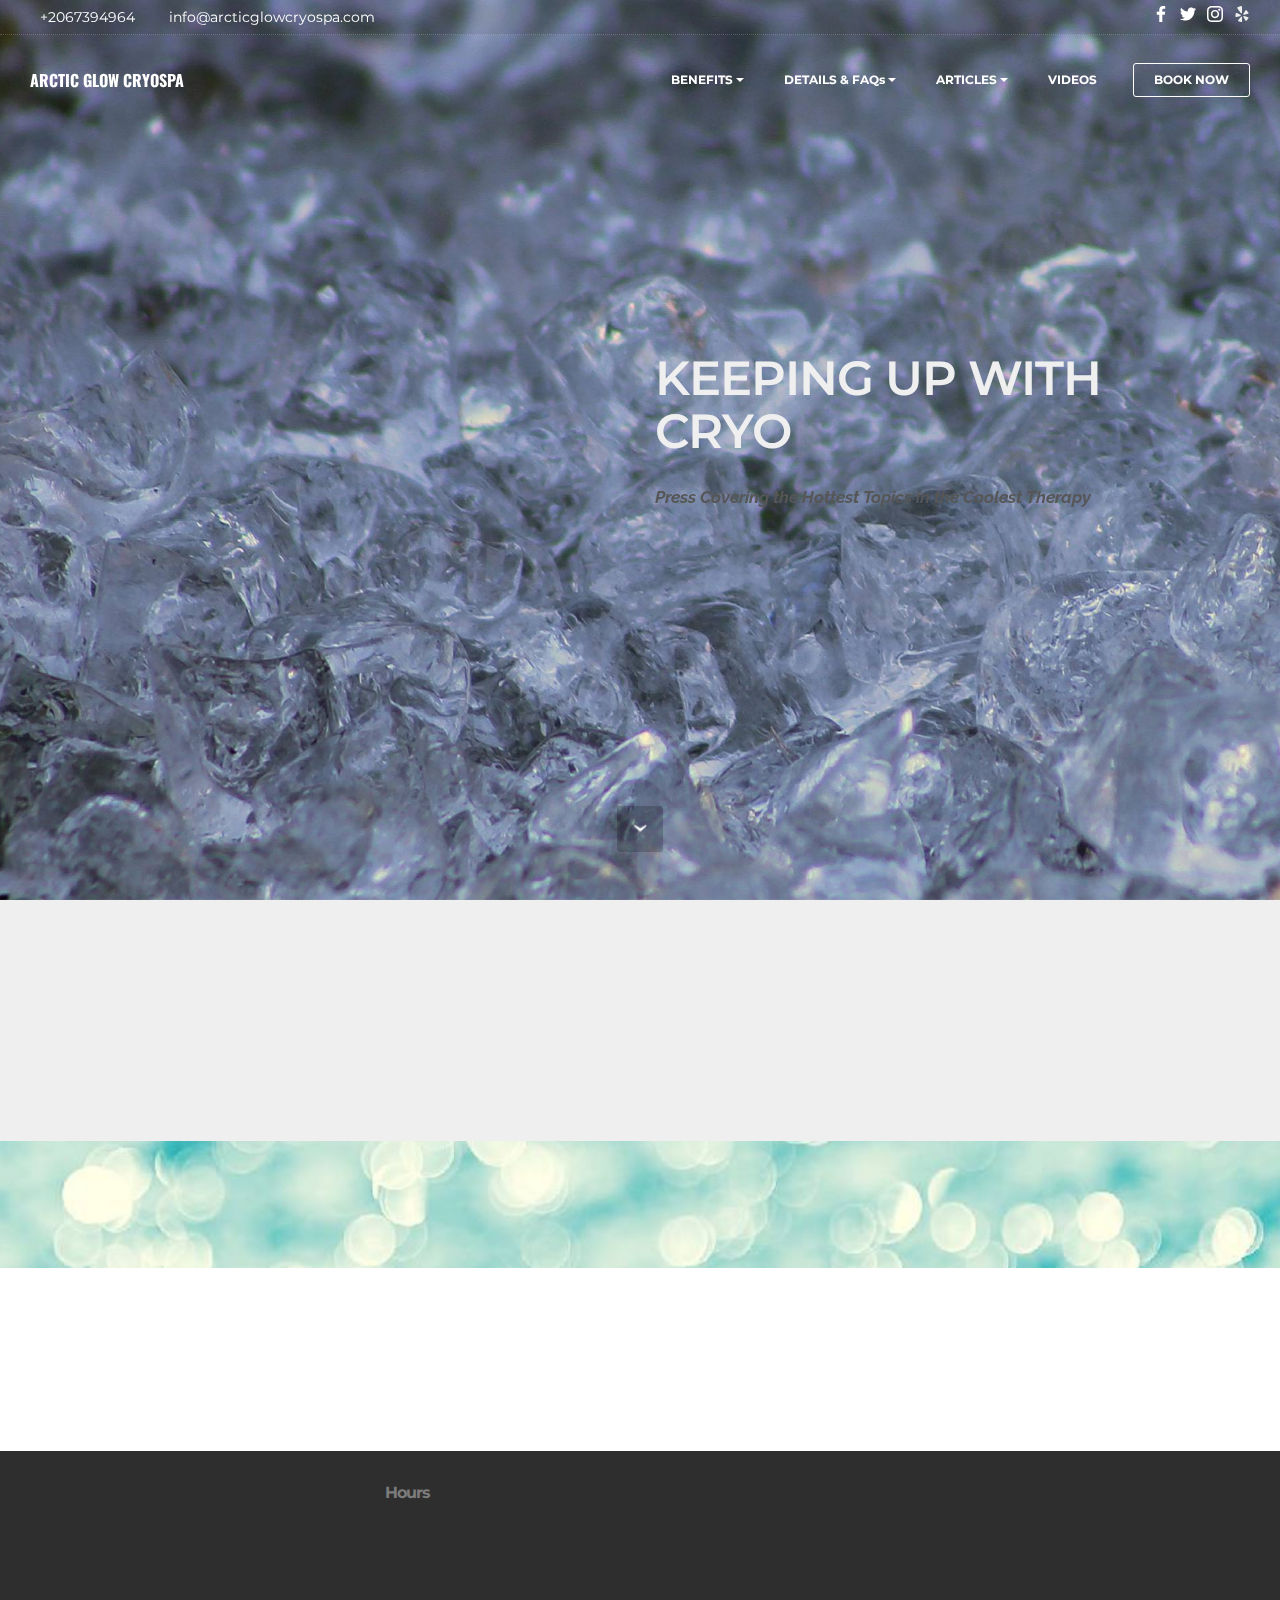
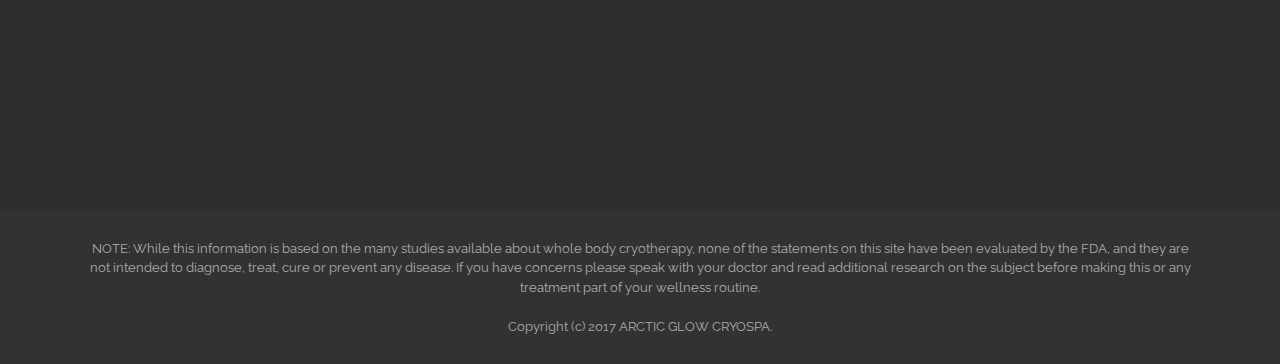
<file: PRESS.html>
<!DOCTYPE html>
<html>

<head>
    <!-- Site made with Mobirise Website Builder v3.11.1, https://mobirise.com -->
    <meta charset="UTF-8">
    <meta http-equiv="X-UA-Compatible" content="IE=edge">
    <meta name="generator" content="Mobirise v3.11.1, mobirise.com">
    <meta name="viewport" content="width=device-width, initial-scale=1">
    <link rel="shortcut icon" href="assets/images/logo.png" type="image/x-icon">
    <meta name="description" content="Arctic Glow Cryospa and Cryotherapy in the News">
    <meta name="keywords" content="Cryo, Cryosauna, cryotherapy seattle, sports injury, inflamation, inflammation, arthritis, fibromyalgia, recovery, whole body cryotherapy, MMA, Sounders, soccer, elite teams, Seahawks, football, Huskies, baseball, hockey">
    <title>Arctic Glow and Cryotherapy in the News | Artic Glow Cryospa</title>
    <link rel="stylesheet" href="https://fonts.googleapis.com/css?family=Lora:400,700,400italic,700italic&amp;subset=latin">
    <link rel="stylesheet" href="https://fonts.googleapis.com/css?family=Montserrat:400,700">
    <link rel="stylesheet" href="https://fonts.googleapis.com/css?family=Raleway:100,100i,200,200i,300,300i,400,400i,500,500i,600,600i,700,700i,800,800i,900,900i">
    <link rel="stylesheet" href="assets/bootstrap-material-design-font/css/material.css">
    <link rel="stylesheet" href="assets/web/assets/mobirise-icons/mobirise-icons.css">
    <link rel="stylesheet" href="assets/tether/tether.min.css">
    <link rel="stylesheet" href="assets/bootstrap/css/bootstrap.min.css">
    <link rel="stylesheet" href="assets/facebook-plugin/style.css">
    <link rel="stylesheet" href="assets/animate.css/animate.min.css">
    <link rel="stylesheet" href="assets/socicon/css/styles.css">
    <link rel="stylesheet" href="assets/dropdown/css/style.css">
    <link rel="stylesheet" href="assets/theme/css/style.css">
    <link rel="stylesheet" href="assets/mobirise3-blocks-plugin/css/style.css">
    <link rel="stylesheet" href="assets/mobirise/css/mbr-additional.css" type="text/css">



</head>

<body>
    <header>
        <!-- Facebook Pixel Code -->
        <script>
            ! function(f, b, e, v, n, t, s) {
                if (f.fbq) return;
                n = f.fbq = function() {
                    n.callMethod ?
                        n.callMethod.apply(n, arguments) : n.queue.push(arguments)
                };
                if (!f._fbq) f._fbq = n;
                n.push = n;
                n.loaded = !0;
                n.version = '2.0';
                n.queue = [];
                t = b.createElement(e);
                t.async = !0;
                t.src = v;
                s = b.getElementsByTagName(e)[0];
                s.parentNode.insertBefore(t, s)
            }(window, document, 'script',
                'https://connect.facebook.net/en_US/fbevents.js');
            fbq('init', '497602373743946');
            fbq('track', 'PageView');
        </script>
        <noscript>
            <img height="1" width="1"
            src="https://www.facebook.com/tr?id=497602373743946&ev=
            PageView
            &noscript=1"/>
        </noscript>
        <!-- End Facebook Pixel Code -->
    </header>
    <section class="extMenu1" id="extMenu1-42">
        <nav class="navbar navbar-dropdown bg-color transparent">
            <div class="container-fluid">
                <div class="mbr-table top-menu">
                    <div class="contacts">
                        <div class="phone">
                            <span class="icon"><a href="https://mobirise.com" class="mbri-phone fa" style="color: rgb(255, 255, 255);"></a></span><span class="innerPhone">+2067394964</span>
                        </div>
                        <div class="mail">
                            <span class="icon"><a href="mailto:questions@arcticglowcryospa.com" class="mbri-mail" style="color: rgb(255, 255, 255);"></a></span><span class="innerEmail">info@arcticglowcryospa.com</span>
                        </div>
                    </div>
                    <div class="social-block">
                        <span class="icon" style="display: inline-block;"><a href="https://www.facebook.com/ArcticGlowCryospa/" class="socicon socicon-facebook" style="color: rgb(255, 255, 255);"></a></span>
                        <span class="icon" style="display: inline-block;"><a href="https://twitter.com/seattlecryo" class="socicon socicon-twitter" style="color: rgb(255, 255, 255);"></a></span>
                        <span class="icon" style="display: inline-block;"><a href="https://instagram.com/seattlecryo/" class="socicon socicon-instagram" style="color: rgb(255, 255, 255);"></a></span>
                        <span class="icon" style="display: inline-block;"><a href="https://www.yelp.com/biz/arctic-glow-cryospa-seattle" class="socicon socicon-yelp" style="color: rgb(239, 239, 239);"></a></span>


                    </div>
                </div>
                <div class="mbr-table">
                    <div class="mbr-table-cell">

                        <div class="navbar-brand">

                            <a class="navbar-caption" href="index.html">ARCTIC GLOW CRYOSPA</a>
                        </div>

                    </div>
                    <div class="mbr-table-cell">

                        <button class="navbar-toggler pull-xs-right hidden-md-up" type="button" data-toggle="collapse" data-target="#exCollapsingNavbar">
                        <div class="hamburger-icon"></div>
                    </button>

                        <ul class="nav-dropdown collapse pull-xs-right nav navbar-nav navbar-toggleable-sm" id="exCollapsingNavbar">
                            <li class="nav-item dropdown"><a class="nav-link link dropdown-toggle" href="https://mobirise.com/" data-toggle="dropdown-submenu" aria-expanded="false">BENEFITS</a>
                                <div class="dropdown-menu"><a class="dropdown-item" href="beauty.html">BEAUTY &amp; WEIGHT LOSS</a><a class="dropdown-item" href="sports.html">SPORTS &amp; INJURY RECOVERY</a><a class="dropdown-item" href="painmanagement.html">PAIN MANAGEMENT</a></div>
                            </li>
                            <li class="nav-item dropdown open"><a class="nav-link link dropdown-toggle" data-toggle="dropdown-submenu" href="https://mobirise.com/" aria-expanded="true">DETAILS &amp; FAQs</a>
                                <div class="dropdown-menu"><a class="dropdown-item" href="pricing.html">PRICING</a><a class="dropdown-item" href="Location.html">HOURS</a><a class="dropdown-item" href="Location.html">DIRECTIONS &amp; PARKING</a>
                                    <div class="dropdown"><a class="dropdown-item dropdown-toggle" href="FAQs.html" data-toggle="dropdown-submenu" aria-expanded="false">FAQs</a>
                                        <div class="dropdown-menu dropdown-submenu"><a class="dropdown-item" href="FAQs.html">WHAT IS CRYOTHERAPY?</a><a class="dropdown-item" href="FAQs.html">IS THIS A NEW THING?</a><a class="dropdown-item" href="FAQs.html">HOW DOES IT WORK?</a><a class="dropdown-item"
                                                href="FAQs.html">IS IT SAFE?</a><a class="dropdown-item" href="FAQs.html">WHO SHOULD NOT DO IT?</a><a class="dropdown-item" href="#">WHAT SHOULD I EXPECT?</a><a class="dropdown-item" href="FAQs.html">HOW &nbsp;LONG DOES IT TAKE?</a>
                                            <a class="dropdown-item" href="FAQs.html">WHAT SHOULD I WEAR?</a><a class="dropdown-item" href="FAQs.html">WHAT ABOUT JEWELRY?</a><a class="dropdown-item" href="FAQs.html">AFTERCARE</a></div>
                                    </div>
                                </div>
                            </li>
                            <li class="nav-item dropdown"><a class="nav-link link dropdown-toggle" data-toggle="dropdown-submenu" href="https://mobirise.com/" aria-expanded="false">ARTICLES</a>
                                <div class="dropdown-menu"><a class="dropdown-item" href="icebath.html">ICE BATH VS CRYO</a><a class="dropdown-item" href="PRESS.html">CRYO IN THE NEWS</a><a class="dropdown-item" href="WHITEPAPERS.html">PUBLISHED STUDIES</a></div>
                            </li>
                            <li class="nav-item"><a class="nav-link link" href="Videos.html" aria-expanded="false">VIDEOS</a></li>
                            <li class="nav-item nav-btn"><a class="nav-link btn btn-white btn-white-outline" href="https://clients.mindbodyonline.com/classic/ws?studioid=333740">BOOK NOW</a></li>
                        </ul>
                        <button hidden="" class="navbar-toggler navbar-close" type="button" data-toggle="collapse" data-target="#exCollapsingNavbar">
                        <div class="close-icon"></div>
                    </button>
                    </div>
                </div>
            </div>
        </nav>

    </section>

    <section class="engine"><a rel="external" href="https://mobirise.com">Website Maker</a></section>
    <section class="mbr-section mbr-section-hero mbr-section-full header2 mbr-parallax-background" id="header6-45" style="background-image: url(assets/images/ice-cubes-2000x1333.jpg);">

        <div class="mbr-overlay" style="opacity: 0; background-color: rgb(204, 204, 204);">
        </div>

        <div class="mbr-table mbr-table-full">
            <div class="mbr-table-cell">

                <div class="container">
                    <div class="mbr-section row">
                        <div class="mbr-table-md-up">

                            <div class="mbr-table-cell mbr-right-padding-md-up mbr-valign-top col-md-7 image-size" style="width: 50%;">
                                <div class="mbr-figure"><iframe class="mbr-embedded-video" src="https://www.youtube.com/embed/7-q24pv19YQ?rel=0&amp;amp;showinfo=0&amp;autoplay=0&amp;loop=0" width="1280" height="720" frameborder="0" allowfullscreen></iframe></div>
                            </div>
                            <div class="mbr-table-cell col-md-5 text-xs-center text-md-left content-size">

                                <h3 class="mbr-section-title display-2">KEEPING UP WITH CRYO</h3>

                                <div class="mbr-section-text lead">
                                    <p><strong><em>Press Covering the Hottest Topics in the Coolest Therapy</em></strong></p>
                                </div>



                            </div>




                        </div>
                    </div>
                </div>

            </div>
        </div>

        <div class="mbr-arrow mbr-arrow-floating hidden-sm-down" aria-hidden="true"><a href="#facebook-comments-block-44"><i class="mbr-arrow-icon"></i></a></div>

    </section>

    <section class="mbr-section mbr-section__comments" id="facebook-comments-block-44" style="background-color: rgb(239, 239, 239);">

        <div class="mbr-section__container mbr-section__container--isolated container">
            <div class="row">
                <div class="col-sm-8 col-sm-offset-2">
                    <div class="facebookPlaceholder" data-numposts="6">
                        <h2>FACEBOOK COMMENTS WILL BE SHOWN ONLY WHEN YOUR SITE IS ONLINE</h2> <img src="assets/images/facebook-comments.jpg"></div>
                </div>


            </div>
        </div>
    </section>

    <section class="mbr-section mbr-section-md-padding mbr-parallax-background" id="social-buttons2-43" style="background-image: url(assets/images/pressbottom-2000x402.jpg); padding-top: 90px; padding-bottom: 90px;">

        <div class="container">
            <div class="row">
                <div class="col-md-8 col-md-offset-2 text-xs-center">
                    <h3 class="mbr-section-title display-2">FOLLOW US</h3>
                    <div><a class="btn btn-social" title="Twitter" target="_blank" href="https://twitter.com/seattlecryo"><i class="socicon socicon-twitter"></i></a>
                        <a class="btn btn-social" title="Facebook" target="_blank" href="https://www.facebook.com/ArcticGlowCryospa/"><i class="socicon socicon-facebook"></i></a>
                        <a class="btn btn-social" title="Instagram" target="_blank" href="https://instagram.com/seattlecryo/"><i class="socicon socicon-instagram"></i></a>
                        <a class="btn btn-social" title="Pinterest" target="_blank" href="https://www.pinterest.com/acryospa/"><i class="socicon socicon-pinterest"></i></a>
                    </div>
                </div>
            </div>
        </div>
    </section>

    <section class="mbr-section mbr-section-md-padding mbr-footer footer2" id="contacts2-41" style="background-color: rgb(46, 46, 46); padding-top: 30px; padding-bottom: 30px;">

        <div class="container">
            <div class="row">
                <div class="mbr-footer-content col-xs-12 col-md-3">
                    <p><strong>Address</strong><br>Medical Dental Building<br>509 Olive Way #807<br>Seattle. WA 98101<br><br><br>
                        <strong>Contacts</strong><br> Email: questions@arcticglowcryospa.com<br> Phone: 206.739.4964<br><br></p>
                </div>
                <div class="mbr-footer-content col-xs-12 col-md-3"><strong>Hours</strong>
                    <ul>
                        <p>Mon-Fri: 11am - 6pm</p>
                        <p>&nbsp; &nbsp; closed 2pm-4pm<br>Sat: 10am-2pm</p>
                        <p>&nbsp;&nbsp;&nbsp;&nbsp;closed 12-2pm</p>
                        <p><br></p>
                        <p><a href="https://clients.mindbodyonline.com/LoginLaunch?studioid=333740">Booking</a></p>
                        <p><a href="Location.html">Getting Here</a></p>
                    </ul>
                </div>
                <div class="col-xs-12 col-md-6">
                    <div class="mbr-map"><iframe frameborder="0" style="border:0" src="https://www.google.com/maps/embed/v1/place?key=AIzaSyA0Dx_boXQiwvdz8sJHoYeZNVTdoWONYkU&amp;q=place_id:Eio1MDkgT2xpdmUgV2F5ICM4MDcsIFNlYXR0bGUsIFdBIDk4MTAxLCBVU0E" allowfullscreen=""></iframe></div>
                </div>
            </div>
        </div>
    </section>

    <footer class="mbr-small-footer mbr-section mbr-section-nopadding" id="footer1-40" style="background-color: rgb(50, 50, 50); padding-top: 1.75rem; padding-bottom: 1.75rem;">

        <div class="container">
            <p class="text-xs-center">NOTE: While this information is based on the many studies available about whole body cryotherapy, none of the statements on this site have been evaluated by the FDA, and they are not intended to diagnose, treat, cure or prevent any disease.
                If you have concerns please speak with your doctor and read additional research on the subject before making this or any treatment part of your wellness routine.<br><br>Copyright (c) 2017 ARCTIC GLOW CRYOSPA.</p>
        </div>
    </footer>


    <script src="assets/web/assets/jquery/jquery.min.js"></script>
    <script src="assets/tether/tether.min.js"></script>
    <script src="assets/bootstrap/js/bootstrap.min.js"></script>
    <script src="https://connect.facebook.net/en_US/sdk.js#xfbml=1&version=v2.5"></script>
    <script src="https://apis.google.com/js/plusone.js"></script>
    <script src="assets/facebook-plugin/facebook-script.js"></script>
    <script src="assets/smooth-scroll/SmoothScroll.js"></script>
    <script src="assets/jarallax/jarallax.js"></script>
    <script src="assets/viewportChecker/jquery.viewportchecker.js"></script>
    <script src="assets/dropdown/js/script.min.js"></script>
    <script src="assets/touchSwipe/jquery.touchSwipe.min.js"></script>
    <script src="assets/theme/js/script.js"></script>
    <script src="assets/mobirise3-blocks-plugin/js/script.js"></script>


    <input name="animation" type="hidden">
</body>

</html>
</file>
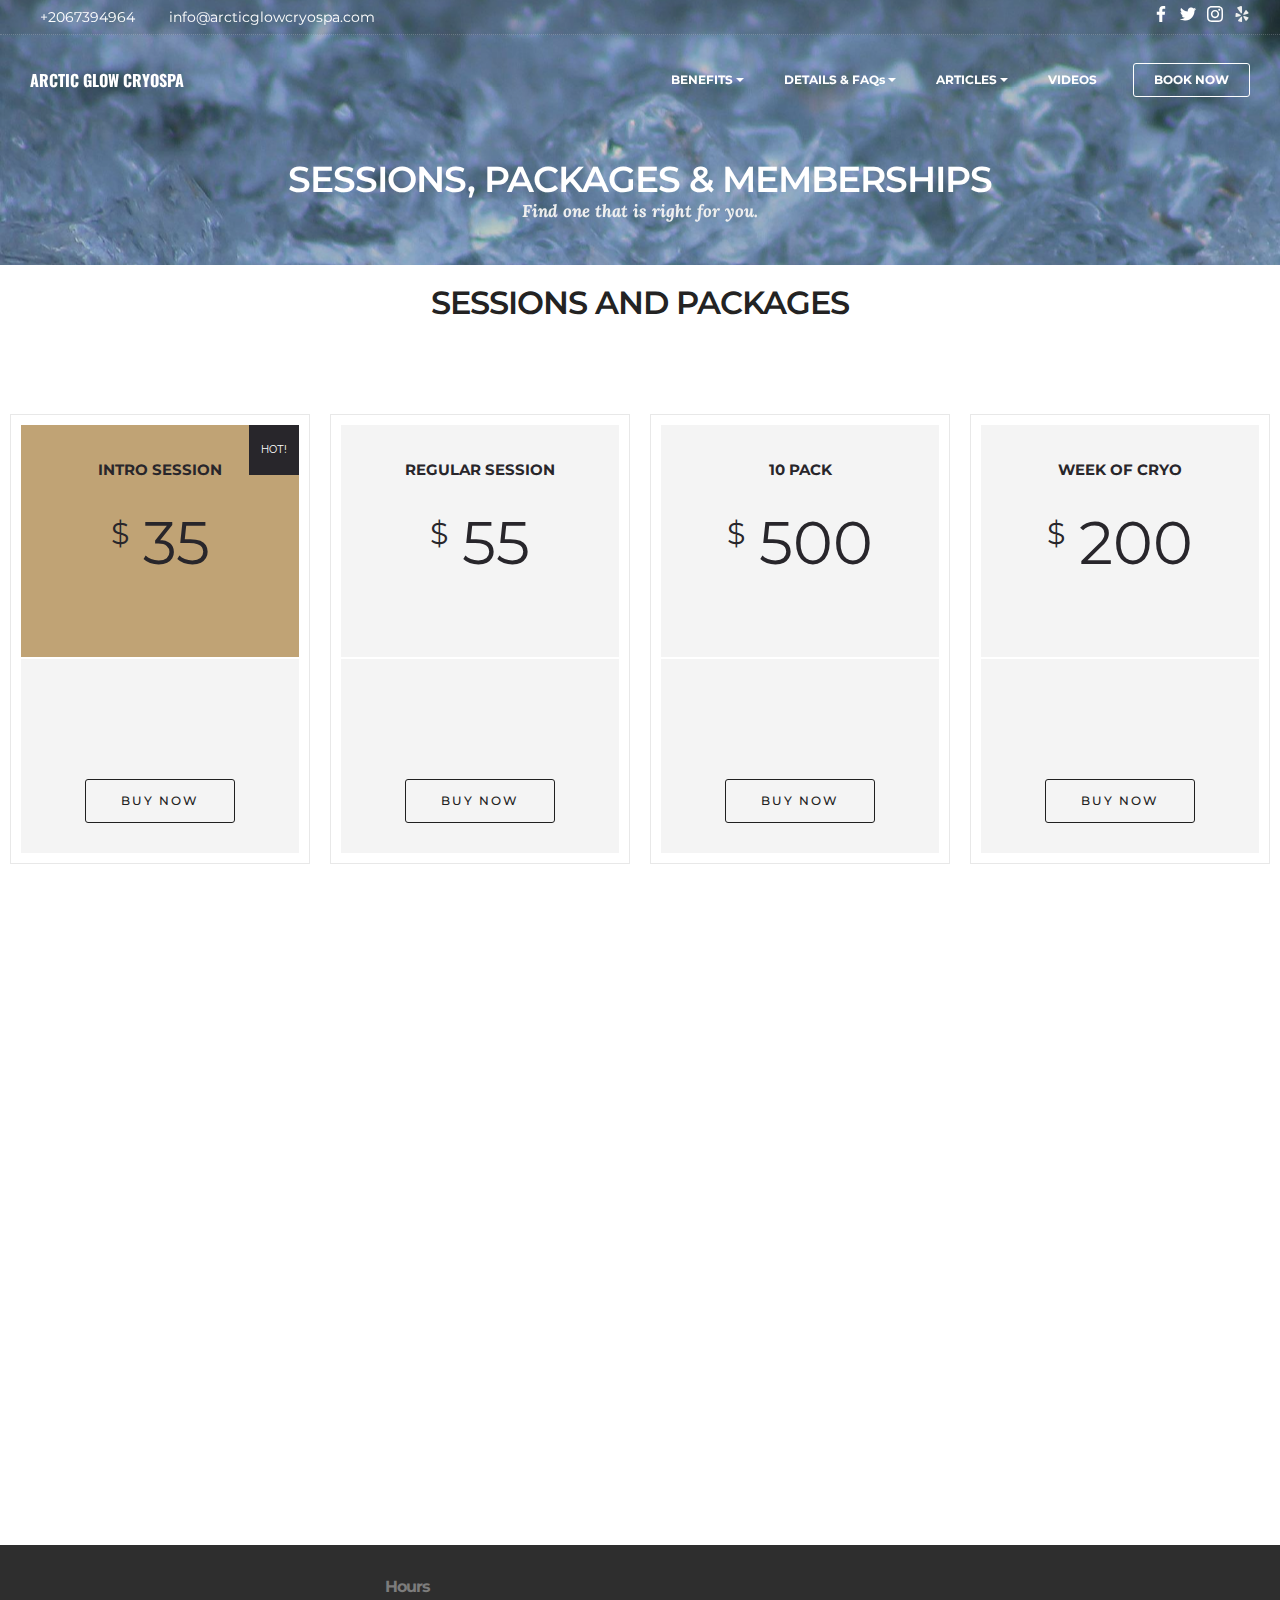
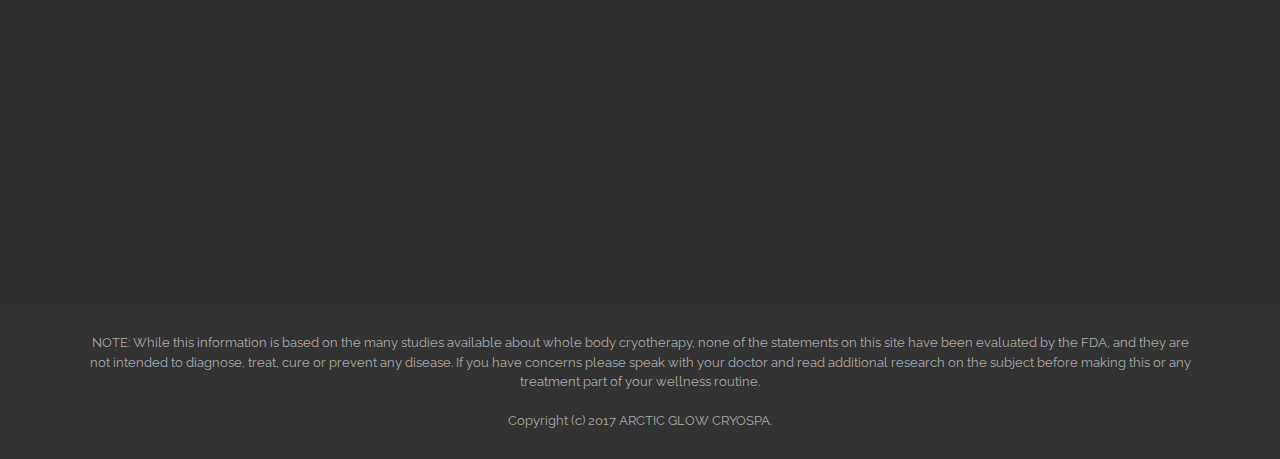
<file: pricing.html>
<!DOCTYPE html>
<html>

<head>
    <!-- Site made with Mobirise Website Builder v3.11.1, https://mobirise.com -->
    <meta charset="UTF-8">
    <meta http-equiv="X-UA-Compatible" content="IE=edge">
    <meta name="generator" content="Mobirise v3.11.1, mobirise.com">
    <meta name="viewport" content="width=device-width, initial-scale=1">
    <link rel="shortcut icon" href="assets/images/logo.png" type="image/x-icon">
    <meta name="description" content="Pricing for Whole Body Cryotherapy at Arctic Glow Cryospa">
    <meta name="keywords" content="Cryo, Cryosauna, cryotherapy seattle, sports injury, inflamation, inflammation, arthritis, fibromyalgia, recovery, whole body cryotherapy, MMA, Sounders, soccer, elite teams, Seahawks, football, Huskies, baseball, hockey">
    <title>Single Sessions, Packages and Memberships | Artic Glow Cryospa</title>
    <link rel="stylesheet" href="https://fonts.googleapis.com/css?family=Lora:400,700,400italic,700italic&amp;subset=latin">
    <link rel="stylesheet" href="https://fonts.googleapis.com/css?family=Montserrat:400,700">
    <link rel="stylesheet" href="https://fonts.googleapis.com/css?family=Raleway:100,100i,200,200i,300,300i,400,400i,500,500i,600,600i,700,700i,800,800i,900,900i">
    <link rel="stylesheet" href="assets/bootstrap-material-design-font/css/material.css">
    <link rel="stylesheet" href="assets/web/assets/mobirise-icons/mobirise-icons.css">
    <link rel="stylesheet" href="assets/tether/tether.min.css">
    <link rel="stylesheet" href="assets/bootstrap/css/bootstrap.min.css">
    <link rel="stylesheet" href="assets/animate.css/animate.min.css">
    <link rel="stylesheet" href="assets/dropdown/css/style.css">
    <link rel="stylesheet" href="assets/socicon/css/styles.css">
    <link rel="stylesheet" href="assets/theme/css/style.css">
    <link rel="stylesheet" href="assets/mobirise3-blocks-plugin/css/style.css">
    <link rel="stylesheet" href="assets/mobirise/css/mbr-additional.css" type="text/css">



</head>

<body>
    <header>
        <!-- Facebook Pixel Code -->
        <script>
            ! function(f, b, e, v, n, t, s) {
                if (f.fbq) return;
                n = f.fbq = function() {
                    n.callMethod ?
                        n.callMethod.apply(n, arguments) : n.queue.push(arguments)
                };
                if (!f._fbq) f._fbq = n;
                n.push = n;
                n.loaded = !0;
                n.version = '2.0';
                n.queue = [];
                t = b.createElement(e);
                t.async = !0;
                t.src = v;
                s = b.getElementsByTagName(e)[0];
                s.parentNode.insertBefore(t, s)
            }(window, document, 'script',
                'https://connect.facebook.net/en_US/fbevents.js');
            fbq('init', '497602373743946');
            fbq('track', 'PageView');
        </script>
        <noscript>
            <img height="1" width="1"
            src="https://www.facebook.com/tr?id=497602373743946&ev=
            PageView
            &noscript=1"/>
        </noscript>
        <!-- End Facebook Pixel Code -->
    </header>
    <section class="extMenu1" id="extMenu1-3p">
        <nav class="navbar navbar-dropdown bg-color transparent">
            <div class="container-fluid">
                <div class="mbr-table top-menu">
                    <div class="contacts">
                        <div class="phone">
                            <span class="icon"><a href="https://mobirise.com" class="mbri-phone fa" style="color: rgb(255, 255, 255);"></a></span><span class="innerPhone">+2067394964</span>
                        </div>
                        <div class="mail">
                            <span class="icon"><a href="mailto:questions@arcticglowcryospa.com" class="mbri-mail" style="color: rgb(255, 255, 255);"></a></span><span class="innerEmail">info@arcticglowcryospa.com</span>
                        </div>
                    </div>
                    <div class="social-block">
                        <span class="icon" style="display: inline-block;"><a href="https://www.facebook.com/ArcticGlowCryospa/" class="socicon socicon-facebook" style="color: rgb(255, 255, 255);"></a></span>
                        <span class="icon" style="display: inline-block;"><a href="https://twitter.com/seattlecryo" class="socicon socicon-twitter" style="color: rgb(255, 255, 255);"></a></span>
                        <span class="icon" style="display: inline-block;"><a href="https://instagram.com/seattlecryo/" class="socicon socicon-instagram" style="color: rgb(255, 255, 255);"></a></span>
                        <span class="icon" style="display: inline-block;"><a href="https://www.yelp.com/biz/arctic-glow-cryospa-seattle" class="socicon socicon-yelp" style="color: rgb(239, 239, 239);"></a></span>


                    </div>
                </div>
                <div class="mbr-table">
                    <div class="mbr-table-cell">

                        <div class="navbar-brand">

                            <a class="navbar-caption" href="index.html">ARCTIC GLOW CRYOSPA</a>
                        </div>

                    </div>
                    <div class="mbr-table-cell">

                        <button class="navbar-toggler pull-xs-right hidden-md-up" type="button" data-toggle="collapse" data-target="#exCollapsingNavbar">
                        <div class="hamburger-icon"></div>
                    </button>

                        <ul class="nav-dropdown collapse pull-xs-right nav navbar-nav navbar-toggleable-sm" id="exCollapsingNavbar">
                            <li class="nav-item dropdown"><a class="nav-link link dropdown-toggle" href="https://mobirise.com/" data-toggle="dropdown-submenu" aria-expanded="false">BENEFITS</a>
                                <div class="dropdown-menu"><a class="dropdown-item" href="beauty.html">BEAUTY &amp; WEIGHT LOSS</a><a class="dropdown-item" href="sports.html">SPORTS &amp; INJURY RECOVERY</a><a class="dropdown-item" href="painmanagement.html">PAIN MANAGEMENT</a></div>
                            </li>
                            <li class="nav-item dropdown open"><a class="nav-link link dropdown-toggle" data-toggle="dropdown-submenu" href="https://mobirise.com/" aria-expanded="true">DETAILS &amp; FAQs</a>
                                <div class="dropdown-menu"><a class="dropdown-item" href="pricing.html">PRICING</a><a class="dropdown-item" href="Location.html">HOURS</a><a class="dropdown-item" href="Location.html">DIRECTIONS &amp; PARKING</a>
                                    <div class="dropdown"><a class="dropdown-item dropdown-toggle" href="FAQs.html" data-toggle="dropdown-submenu" aria-expanded="false">FAQs</a>
                                        <div class="dropdown-menu dropdown-submenu"><a class="dropdown-item" href="FAQs.html">WHAT IS CRYOTHERAPY?</a><a class="dropdown-item" href="FAQs.html">IS THIS A NEW THING?</a><a class="dropdown-item" href="FAQs.html">HOW DOES IT WORK?</a><a class="dropdown-item"
                                                href="FAQs.html">IS IT SAFE?</a><a class="dropdown-item" href="FAQs.html">WHO SHOULD NOT DO IT?</a><a class="dropdown-item" href="#">WHAT SHOULD I EXPECT?</a><a class="dropdown-item" href="FAQs.html">HOW &nbsp;LONG DOES IT TAKE?</a>
                                            <a class="dropdown-item" href="FAQs.html">WHAT SHOULD I WEAR?</a><a class="dropdown-item" href="FAQs.html">WHAT ABOUT JEWELRY?</a><a class="dropdown-item" href="FAQs.html">AFTERCARE</a></div>
                                    </div>
                                </div>
                            </li>
                            <li class="nav-item dropdown"><a class="nav-link link dropdown-toggle" data-toggle="dropdown-submenu" href="https://mobirise.com/" aria-expanded="false">ARTICLES</a>
                                <div class="dropdown-menu"><a class="dropdown-item" href="icebath.html">ICE BATH VS CRYO</a><a class="dropdown-item" href="PRESS.html">CRYO IN THE NEWS</a><a class="dropdown-item" href="WHITEPAPERS.html">PUBLISHED STUDIES</a></div>
                            </li>
                            <li class="nav-item"><a class="nav-link link" href="Videos.html" aria-expanded="false">VIDEOS</a></li>
                            <li class="nav-item nav-btn"><a class="nav-link btn btn-white btn-white-outline" href="https://clients.mindbodyonline.com/classic/ws?studioid=333740">BOOK NOW</a></li>
                        </ul>
                        <button hidden="" class="navbar-toggler navbar-close" type="button" data-toggle="collapse" data-target="#exCollapsingNavbar">
                        <div class="close-icon"></div>
                    </button>
                    </div>
                </div>
            </div>
        </nav>

    </section>

    <section class="engine"><a rel="external" href="https://mobirise.com">https://mobirise.com/</a></section>
    <section class="mbr-section article mbr-parallax-background" id="msg-box8-3i" style="background-image: url(assets/images/ice-cubes-2000x1333.jpg); padding-top: 120px; padding-bottom: 40px;">

        <div class="mbr-overlay" style="opacity: 0.2; background-color: rgb(61, 142, 185);">
        </div>
        <div class="container">
            <div class="row">
                <div class="col-md-8 col-md-offset-2 text-xs-center">
                    <h3 class="mbr-section-title display-2"><br>SESSIONS, PACKAGES &amp; MEMBERSHIPS</h3>
                    <div class="lead">
                        <font face="Lora, serif"><strong><em>Find one that is right for you.</em></strong></font>
                    </div>

                </div>
            </div>
        </div>

    </section>

    <section class="mbr-section mbr-section__container article" id="header3-3t" style="background-color: rgb(255, 255, 255); padding-top: 20px; padding-bottom: 20px;">
        <div class="container">
            <div class="row">
                <div class="col-xs-12">
                    <h3 class="mbr-section-title display-2">SESSIONS AND PACKAGES</h3>
                    <small class="mbr-section-subtitle"></small>
                </div>
            </div>
        </div>
    </section>

    <section class="mbr-section" id="pricing-table2-3u" style="background-color: rgb(255, 255, 255); padding-top: 0px; padding-bottom: 80px;">



        <div class="mbr-section mbr-section__container mbr-section__container--middle">
            <div class="container">
                <div class="row">
                    <div class="col-xs-12 text-xs-center">

                        <small class="mbr-section-subtitle"></small>
                    </div>
                </div>
            </div>
        </div>

        <div class="mbr-section mbr-section-nopadding mbr-price-table">
            <div class="row">
                <div class="col-xs-12  col-md-6 col-xl-3">
                    <div class="mbr-plan card text-xs-center">
                        <div class="mbr-plan-header card-block bg-primary">
                            <div class="mbr-plan-label">HOT!</div>
                            <div class="card-title">
                                <h3 class="mbr-plan-title">INTRO SESSION</h3>
                                <small class="mbr-plan-subtitle"></small>
                            </div>
                            <div class="card-text">
                                <div class="mbr-price">
                                    <span class="mbr-price-value">$</span>
                                    <span class="mbr-price-figure">35</span><small class="mbr-price-term"></small>
                                </div>
                                <small class="mbr-plan-price-desc"></small>
                            </div>
                        </div>
                        <div class="mbr-plan-body card-block">
                            <div class="mbr-plan-list"></div>
                            <div class="mbr-plan-btn"><a href="https://clients.mindbodyonline.com/classic/ws?studioid=333740&amp;stype=41&amp;sTG=3&amp;prodId=10116" class="btn btn-black btn-black-outline">BUY NOW</a></div>
                        </div>
                    </div>
                </div>
                <div class="col-xs-12  col-md-6 col-xl-3">
                    <div class="mbr-plan card text-xs-center">
                        <div class="mbr-plan-header card-block">

                            <div class="card-title">
                                <h3 class="mbr-plan-title">REGULAR SESSION</h3>
                                <small class="mbr-plan-subtitle"></small>
                            </div>
                            <div class="card-text">
                                <div class="mbr-price">
                                    <span class="mbr-price-value">$</span>
                                    <span class="mbr-price-figure">55</span><small class="mbr-price-term"></small>
                                </div>
                                <small class="mbr-plan-price-desc"></small>
                            </div>
                        </div>
                        <div class="mbr-plan-body card-block">
                            <div class="mbr-plan-list"></div>
                            <div class="mbr-plan-btn"><a href="https://clients.mindbodyonline.com/classic/ws?studioid=333740&amp;stype=41&amp;sTG=2&amp;prodId=10101" class="btn btn-black btn-black-outline">BUY NOW</a></div>
                        </div>
                    </div>
                </div>
                <div class="col-xs-12  col-md-6 col-xl-3">
                    <div class="mbr-plan card text-xs-center">
                        <div class="mbr-plan-header card-block">

                            <div class="card-title">
                                <h3 class="mbr-plan-title">10 PACK</h3>
                                <small class="mbr-plan-subtitle"></small>
                            </div>
                            <div class="card-text">
                                <div class="mbr-price">
                                    <span class="mbr-price-value">$</span>
                                    <span class="mbr-price-figure">500</span><small class="mbr-price-term"></small>
                                </div>
                                <small class="mbr-plan-price-desc"></small>
                            </div>
                        </div>
                        <div class="mbr-plan-body card-block">
                            <div class="mbr-plan-list">
                                <ul class="list-group list-group-flush"></ul>
                            </div>
                            <div class="mbr-plan-btn"><a href="https://clients.mindbodyonline.com/classic/ws?studioid=333740&amp;stype=41&amp;sTG=2&amp;prodId=10103" class="btn btn-black btn-black-outline">BUY NOW</a></div>
                        </div>
                    </div>
                </div>
                <div class="col-xs-12  col-md-6 col-xl-3">
                    <div class="mbr-plan card text-xs-center">
                        <div class="mbr-plan-header card-block">

                            <div class="card-title">
                                <h3 class="mbr-plan-title">WEEK OF CRYO</h3>
                                <small class="mbr-plan-subtitle"></small>
                            </div>
                            <div class="card-text">
                                <div class="mbr-price">
                                    <span class="mbr-price-value">$</span>
                                    <span class="mbr-price-figure">200</span><small class="mbr-price-term"></small>
                                </div>
                                <small class="mbr-plan-price-desc"></small>
                            </div>
                        </div>
                        <div class="mbr-plan-body card-block">
                            <div class="mbr-plan-list">
                                <ul class="list-group list-group-flush"></ul>
                            </div>
                            <div class="mbr-plan-btn"><a href="https://clients.mindbodyonline.com/classic/ws?studioid=333740&amp;stype=41&amp;sTG=2&amp;prodId=10102" class="btn btn-black btn-black-outline">BUY NOW</a></div>
                        </div>
                    </div>
                </div>
            </div>
        </div>

    </section>

    <section class="mbr-section mbr-section__container article" id="header3-3s" style="background-color: rgb(255, 255, 255); padding-top: 20px; padding-bottom: 20px;">
        <div class="container">
            <div class="row">
                <div class="col-xs-12">
                    <h3 class="mbr-section-title display-2">MEMBERSHIPS</h3>
                    <small class="mbr-section-subtitle">Recurring Monthly Charges with no minimum commitment. Memberships may be placed on hold for up to three months for travel, illness, ect.<br>All memberships are only available in the office, however after purchace all visits may be scheduled and managed online. Unused sessions expire at the end of each month.</small>
                </div>
            </div>
        </div>
    </section>

    <section class="mbr-section mbr-section-nopadding extFeatures14" id="extFeatures14-3r" style="background-color: rgb(255, 255, 255);">


        <div class="container">
            <div class="row">
                <div class="mbr-cards-row row">
                    <div class="mbr-cards-col col-xs-12 col-lg-3" style="padding-top: 40px; padding-bottom: 80px;">
                        <div class="wraper">
                            <div class="container">
                                <div class="card cart-block">
                                    <h3 class="card-img">1</h3>
                                    <div class="card-block" style="margin-top: -15rem;">
                                        <h4 class="card-title">Bronze</h4>
                                        <h5 class="card-subtitle"><strong>$49.95 / Month</strong></h5>
                                        <p class="card-text">One Complementary Session per month<br><br>10% Discount on Additional Sessions.</p>

                                    </div>
                                </div>
                            </div>
                        </div>
                    </div>
                    <div class="mbr-cards-col col-xs-12 col-lg-3" style="padding-top: 40px; padding-bottom: 80px;">
                        <div class="wraper">
                            <div class="container">
                                <div class="card cart-block">
                                    <h3 class="card-img">2</h3>
                                    <div class="card-block" style="margin-top: -15rem;">
                                        <h4 class="card-title">Silver</h4>
                                        <h5 class="card-subtitle"><strong>$94.95 / Month</strong></h5>
                                        <p class="card-text">Two Complementary Sessions per month<br><br>15% Discount on Additional Sessions.</p>

                                    </div>
                                </div>
                            </div>
                        </div>
                    </div>
                    <div class="mbr-cards-col col-xs-12 col-lg-3" style="padding-top: 40px; padding-bottom: 80px;">
                        <div class="wraper">
                            <div class="container">
                                <div class="card cart-block">
                                    <h3 class="card-img">3</h3>
                                    <div class="card-block" style="margin-top: -15rem;">
                                        <h4 class="card-title">Gold</h4>
                                        <h5 class="card-subtitle"><strong>$134.95 / Month</strong></h5>
                                        <p class="card-text">Three Complementary Sessions per month<br><br>20% Discount on Additional Sessions.</p>

                                    </div>
                                </div>
                            </div>
                        </div>
                    </div>
                    <div class="mbr-cards-col col-xs-12 col-lg-3" style="padding-top: 40px; padding-bottom: 80px;">
                        <div class="wraper">
                            <div class="container">
                                <div class="card cart-block">
                                    <h3 class="card-img">4</h3>
                                    <div class="card-block" style="margin-top: -15rem;">
                                        <h4 class="card-title">Platinum</h4>
                                        <h5 class="card-subtitle"><strong>$164.95 / Month</strong></h5>
                                        <p class="card-text">Four Complementary Sessions per month<br><br>25% Discount on Additional Sessions.</p>

                                    </div>
                                </div>
                            </div>
                        </div>
                    </div>
                </div>
            </div>
        </div>

    </section>

    <section class="mbr-section mbr-section-md-padding mbr-footer footer2" id="contacts2-3o" style="background-color: rgb(46, 46, 46); padding-top: 30px; padding-bottom: 30px;">

        <div class="container">
            <div class="row">
                <div class="mbr-footer-content col-xs-12 col-md-3">
                    <p><strong>Address</strong><br>Medical Dental Building<br>509 Olive Way #807<br>Seattle. WA 98101<br><br><br>
                        <strong>Contacts</strong><br> Email: questions@arcticglowcryospa.com<br> Phone: 206.739.4964<br><br></p>
                </div>
                <div class="mbr-footer-content col-xs-12 col-md-3"><strong>Hours</strong>
                    <ul>
                        <p>Mon-Fri: 11am - 6pm</p>
                        <p>&nbsp; &nbsp; closed 2pm-4pm<br>Sat: 10am-2pm</p>
                        <p>&nbsp;&nbsp;&nbsp;&nbsp;closed 12-2pm</p>
                        <p><br></p>
                        <p><a href="https://clients.mindbodyonline.com/LoginLaunch?studioid=333740">Booking</a></p>
                        <p><a href="Location.html">Getting Here</a></p>
                    </ul>
                </div>
                <div class="col-xs-12 col-md-6">
                    <div class="mbr-map"><iframe frameborder="0" style="border:0" src="https://www.google.com/maps/embed/v1/place?key=AIzaSyA0Dx_boXQiwvdz8sJHoYeZNVTdoWONYkU&amp;q=place_id:Eio1MDkgT2xpdmUgV2F5ICM4MDcsIFNlYXR0bGUsIFdBIDk4MTAxLCBVU0E" allowfullscreen=""></iframe></div>
                </div>
            </div>
        </div>
    </section>

    <footer class="mbr-small-footer mbr-section mbr-section-nopadding" id="footer1-3n" style="background-color: rgb(50, 50, 50); padding-top: 1.75rem; padding-bottom: 1.75rem;">

        <div class="container">
            <p class="text-xs-center">NOTE: While this information is based on the many studies available about whole body cryotherapy, none of the statements on this site have been evaluated by the FDA, and they are not intended to diagnose, treat, cure or prevent any disease.
                If you have concerns please speak with your doctor and read additional research on the subject before making this or any treatment part of your wellness routine.<br><br>Copyright (c) 2017 ARCTIC GLOW CRYOSPA.</p>
        </div>
    </footer>


    <script src="assets/web/assets/jquery/jquery.min.js"></script>
    <script src="assets/tether/tether.min.js"></script>
    <script src="assets/bootstrap/js/bootstrap.min.js"></script>
    <script src="assets/smooth-scroll/SmoothScroll.js"></script>
    <script src="assets/jarallax/jarallax.js"></script>
    <script src="assets/viewportChecker/jquery.viewportchecker.js"></script>
    <script src="assets/dropdown/js/script.min.js"></script>
    <script src="assets/touchSwipe/jquery.touchSwipe.min.js"></script>
    <script src="assets/theme/js/script.js"></script>
    <script src="assets/mobirise3-blocks-plugin/js/script.js"></script>


    <input name="animation" type="hidden">
</body>

</html>
</file>
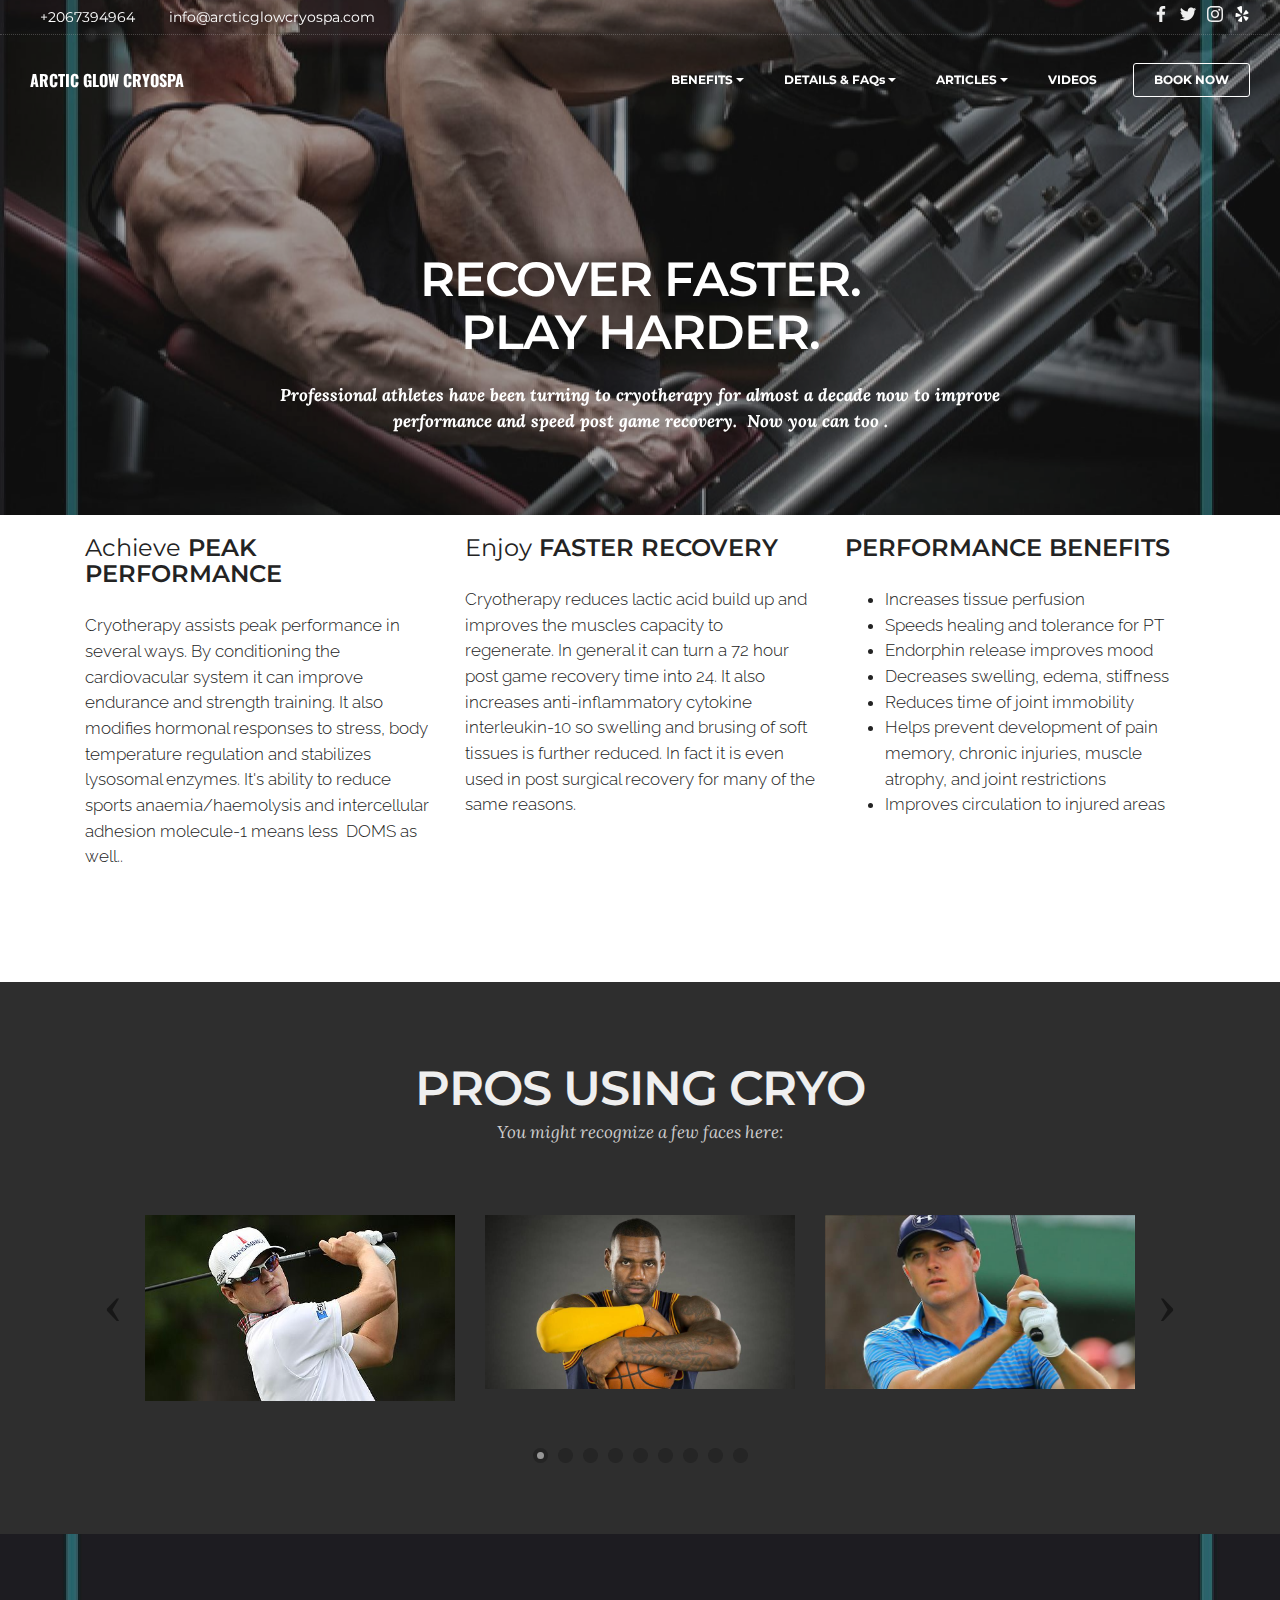
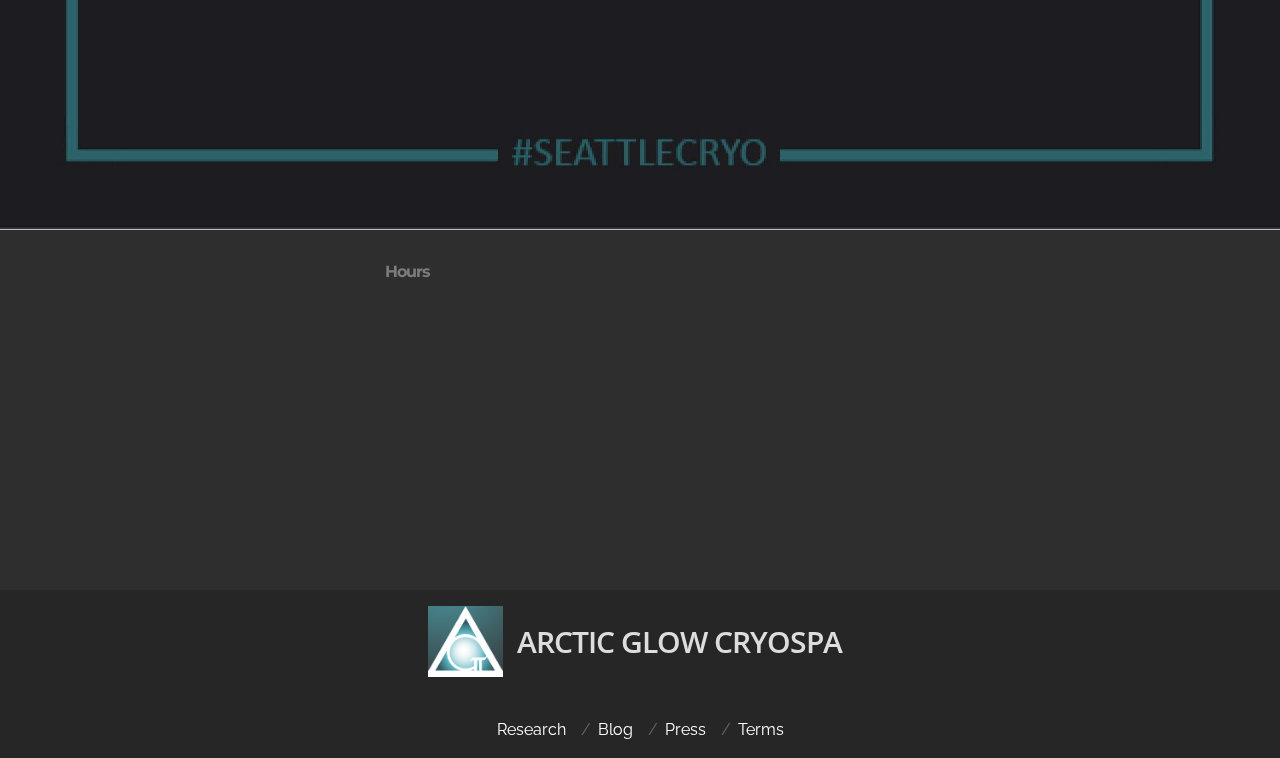
<file: sports.html>
<!DOCTYPE html>
<html>

<head>
    <!-- Site made with Mobirise Website Builder v3.11.1, https://mobirise.com -->
    <meta charset="UTF-8">
    <meta http-equiv="X-UA-Compatible" content="IE=edge">
    <meta name="generator" content="Mobirise v3.11.1, mobirise.com">
    <meta name="viewport" content="width=device-width, initial-scale=1">
    <link rel="shortcut icon" href="assets/images/logo.png" type="image/x-icon">
    <meta name="description" content="Get a Competitive Edge in Sports and Injury Recovery with Cryotherapy now available in downtown Seattle.">
    <meta name="keywords" content="Cryo, Cryosauna, cryotherapy seattle, sports injury, inflamation, inflammation, arthritis, fibromyalgia, recovery, whole body cryotherapy, MMA, Sounders, soccer, elite teams, Seahawks, football, Huskies, baseball, hockey">
    <title>Recovering Faster with Cryotherapy | Artic Glow Cryospa</title>
    <link rel="stylesheet" href="https://fonts.googleapis.com/css?family=Lora:400,700,400italic,700italic&amp;subset=latin">
    <link rel="stylesheet" href="https://fonts.googleapis.com/css?family=Montserrat:400,700">
    <link rel="stylesheet" href="https://fonts.googleapis.com/css?family=Raleway:100,100i,200,200i,300,300i,400,400i,500,500i,600,600i,700,700i,800,800i,900,900i">
    <link rel="stylesheet" href="assets/bootstrap-material-design-font/css/material.css">
    <link rel="stylesheet" href="assets/web/assets/mobirise-icons/mobirise-icons.css">
    <link rel="stylesheet" href="assets/tether/tether.min.css">
    <link rel="stylesheet" href="assets/bootstrap/css/bootstrap.min.css">
    <link rel="stylesheet" href="assets/animate.css/animate.min.css">
    <link rel="stylesheet" href="assets/socicon/css/styles.css">
    <link rel="stylesheet" href="assets/dropdown/css/style.css">
    <link rel="stylesheet" href="assets/theme/css/style.css">
    <link rel="stylesheet" href="assets/mobirise3-blocks-plugin/css/style.css">
    <link rel="stylesheet" href="assets/mobirise/css/mbr-additional.css" type="text/css">



</head>

<body>
    <header>
        <!-- Facebook Pixel Code -->
        <script>
            ! function(f, b, e, v, n, t, s) {
                if (f.fbq) return;
                n = f.fbq = function() {
                    n.callMethod ?
                        n.callMethod.apply(n, arguments) : n.queue.push(arguments)
                };
                if (!f._fbq) f._fbq = n;
                n.push = n;
                n.loaded = !0;
                n.version = '2.0';
                n.queue = [];
                t = b.createElement(e);
                t.async = !0;
                t.src = v;
                s = b.getElementsByTagName(e)[0];
                s.parentNode.insertBefore(t, s)
            }(window, document, 'script',
                'https://connect.facebook.net/en_US/fbevents.js');
            fbq('init', '497602373743946');
            fbq('track', 'PageView');
        </script>
        <noscript>
            <img height="1" width="1"
            src="https://www.facebook.com/tr?id=497602373743946&ev=
            PageView
            &noscript=1"/>
        </noscript>
        <!-- End Facebook Pixel Code -->
    </header>
    <section class="extMenu1" id="extMenu1-1n">
        <nav class="navbar navbar-dropdown bg-color transparent">
            <div class="container-fluid">
                <div class="mbr-table top-menu">
                    <div class="contacts">
                        <div class="phone">
                            <span class="icon"><a href="https://mobirise.com" class="mbri-phone fa" style="color: rgb(255, 255, 255);"></a></span><span class="innerPhone">+2067394964</span>
                        </div>
                        <div class="mail">
                            <span class="icon"><a href="mailto:questions@arcticglowcryospa.com" class="mbri-mail" style="color: rgb(255, 255, 255);"></a></span><span class="innerEmail">info@arcticglowcryospa.com</span>
                        </div>
                    </div>
                    <div class="social-block">
                        <span class="icon" style="display: inline-block;"><a href="https://www.facebook.com/ArcticGlowCryospa/" class="socicon socicon-facebook" style="color: rgb(239, 239, 239);"></a></span>
                        <span class="icon" style="display: inline-block;"><a href="https://twitter.com/SeattleCryo?lang=en" class="socicon socicon-twitter" style="color: rgb(239, 239, 239);"></a></span>
                        <span class="icon" style="display: inline-block;"><a href="https://www.instagram.com/seattlecryo/?hl=en" class="socicon socicon-instagram" style="color: rgb(239, 239, 239);"></a></span>
                        <span class="icon" style="display: inline-block;"><a href="https://mobirise.com" class="socicon socicon-yelp" style="color: rgb(255, 255, 255);"></a></span>


                    </div>
                </div>
                <div class="mbr-table">
                    <div class="mbr-table-cell">

                        <div class="navbar-brand">

                            <a class="navbar-caption" href="index.html">ARCTIC GLOW CRYOSPA</a>
                        </div>

                    </div>
                    <div class="mbr-table-cell">

                        <button class="navbar-toggler pull-xs-right hidden-md-up" type="button" data-toggle="collapse" data-target="#exCollapsingNavbar">
                        <div class="hamburger-icon"></div>
                    </button>

                        <ul class="nav-dropdown collapse pull-xs-right nav navbar-nav navbar-toggleable-sm" id="exCollapsingNavbar">
                            <li class="nav-item dropdown"><a class="nav-link link dropdown-toggle" href="https://mobirise.com/" data-toggle="dropdown-submenu" aria-expanded="false">BENEFITS</a>
                                <div class="dropdown-menu"><a class="dropdown-item" href="beauty.html">BEAUTY &amp; WEIGHT LOSS</a><a class="dropdown-item" href="sports.html">SPORTS &amp; INJURY RECOVERY</a><a class="dropdown-item" href="painmanagement.html">PAIN MANAGEMENT</a></div>
                            </li>
                            <li class="nav-item dropdown open"><a class="nav-link link dropdown-toggle" data-toggle="dropdown-submenu" href="https://mobirise.com/" aria-expanded="true">DETAILS &amp; FAQs</a>
                                <div class="dropdown-menu"><a class="dropdown-item" href="pricing.html">PRICING</a><a class="dropdown-item" href="Location.html">HOURS</a><a class="dropdown-item" href="Location.html">DIRECTIONS &amp; PARKING</a>
                                    <div class="dropdown"><a class="dropdown-item dropdown-toggle" href="FAQs.html" data-toggle="dropdown-submenu" aria-expanded="false">FAQs</a>
                                        <div class="dropdown-menu dropdown-submenu"><a class="dropdown-item" href="FAQs.html">WHAT IS CRYOTHERAPY?</a><a class="dropdown-item" href="FAQs.html">IS THIS A NEW THING?</a><a class="dropdown-item" href="FAQs.html">HOW DOES IT WORK?</a><a class="dropdown-item"
                                                href="FAQs.html">IS IT SAFE?</a><a class="dropdown-item" href="FAQs.html">WHO SHOULD NOT DO IT?</a><a class="dropdown-item" href="#">WHAT SHOULD I EXPECT?</a><a class="dropdown-item" href="FAQs.html">HOW &nbsp;LONG DOES IT TAKE?</a>
                                            <a class="dropdown-item" href="FAQs.html">WHAT SHOULD I WEAR?</a><a class="dropdown-item" href="FAQs.html">WHAT ABOUT JEWELRY?</a><a class="dropdown-item" href="FAQs.html">AFTERCARE</a></div>
                                    </div>
                                </div>
                            </li>
                            <li class="nav-item dropdown"><a class="nav-link link dropdown-toggle" data-toggle="dropdown-submenu" href="https://mobirise.com/" aria-expanded="false">ARTICLES</a>
                                <div class="dropdown-menu"><a class="dropdown-item" href="icebath.html">ICE BATH VS CRYO</a><a class="dropdown-item" href="PRESS.html">CRYO IN THE NEWS</a><a class="dropdown-item" href="WHITEPAPERS.html">PUBLISHED STUDIES</a></div>
                            </li>
                            <li class="nav-item"><a class="nav-link link" href="Videos.html" aria-expanded="false">VIDEOS</a></li>
                            <li class="nav-item nav-btn"><a class="nav-link btn btn-white btn-white-outline" href="https://clients.mindbodyonline.com/classic/ws?studioid=333740">BOOK NOW</a></li>
                        </ul>
                        <button hidden="" class="navbar-toggler navbar-close" type="button" data-toggle="collapse" data-target="#exCollapsingNavbar">
                        <div class="close-icon"></div>
                    </button>
                    </div>
                </div>
            </div>
        </nav>

    </section>

    <section class="engine"><a rel="external" href="https://mobirise.com">Mobirise Site Generator</a></section>
    <section class="mbr-section article mbr-parallax-background" id="msg-box8-1i" style="background-image: url(assets/images/sportsweb-2000x2000.jpg); padding-top: 200px; padding-bottom: 80px;">

        <div class="mbr-overlay" style="opacity: 0.4; background-color: rgb(34, 34, 34);">
        </div>
        <div class="container">
            <div class="row">
                <div class="col-md-8 col-md-offset-2 text-xs-center">
                    <h3 class="mbr-section-title display-2"><br>RECOVER FASTER. <br>PLAY HARDER.</h3>
                    <div class="lead">
                        <p><strong><em>Professional athletes have been turning to cryotherapy for almost a decade now to improve performance and speed post game recovery. &nbsp;Now you can too .</em></strong></p>
                    </div>

                </div>
            </div>
        </div>

    </section>

    <section class="mbr-section article mbr-section__container" id="content7-1j" style="background-color: rgb(255, 255, 255); padding-top: 20px; padding-bottom: 20px;">

        <div class="container">
            <div class="row">
                <div class="col-xs-12 col-md-4 lead">
                    <h4><span style="font-weight: normal;">Achieve</span> PEAK PERFORMANCE</h4>
                    <p>Cryotherapy assists peak performance in several ways. By conditioning the cardiovacular system it can improve endurance and strength training. It also modifies hormonal responses to stress, body temperature regulation and stabilizes
                        lysosomal enzymes. It's ability to reduce sports anaemia/haemolysis and intercellular adhesion molecule-1 means less &nbsp;DOMS as well..</p>
                </div>
                <div class="col-xs-12 col-md-4 lead">
                    <h4><span style="font-weight: normal;">Enjoy</span> FASTER RECOVERY</h4>
                    <p>Cryotherapy reduces lactic acid build up and improves the muscles capacity to regenerate. In general it can turn a 72 hour post game recovery time into 24. It also increases anti-inflammatory cytokine interleukin-10 so swelling and
                        brusing of soft tissues is further reduced. In fact it is even used in post surgical recovery for many of the same reasons.&nbsp;</p>
                    <p>&nbsp;&nbsp;</p>
                </div>
                <div class="col-xs-12 col-md-4 lead">
                    <h4>PERFORMANCE BENEFITS</h4>
                    <ul>
                        <li>Increases tissue perfusion</li>
                        <li>Speeds healing and tolerance for PT</li>
                        <li>Endorphin release improves mood</li>
                        <li>Decreases swelling, edema, stiffness</li>
                        <li>Reduces time of joint immobility</li>
                        <li>Helps prevent development of pain memory, chronic injuries, muscle atrophy, and joint restrictions</li>
                        <li>Improves circulation to injured areas</li>
                    </ul>
                </div>
            </div>
        </div>

    </section>

    <section class="mbr-section mbr-section__container" id="buttons1-1k" style="background-color: rgb(255, 255, 255); padding-top: 20px; padding-bottom: 20px;">

        <div class="container">
            <div class="row">
                <div class="col-xs-12">
                    <div class="text-xs-center"><a class="btn btn-primary" href="https://clients.mindbodyonline.com/LoginLaunch?studioid=333740">BOOK YOUR FIRST SESSION FOR JUST $35</a> <a class="btn btn-black btn-black-outline" href="WHITEPAPERS.html">READ THE RESEARCH</a></div>
                </div>
            </div>
        </div>

    </section>

    <section class="mbr-slider mbr-section mbr-section-nopadding carousel slide extTestimonials1 extTestimonials3 extTestimonials5" data-ride="carousel" data-keyboard="false" data-wrap="true" data-interval="5000" data-pause="false" id="extTestimonials5-2o"
        style="background-color: rgb(46, 46, 46); padding-top: 80px; padding-bottom: 40px;">



        <div class="mbr-section__container mbr-section__container--middle">
            <div class="container">
                <div class="row">
                    <div class="col-xs-12 text-xs-center">
                        <h3 class="mbr-section-title display-2">PROS USING CRYO</h3>
                        <small class="mbr-section-subtitle">You might recognize a few faces here:</small>
                    </div>
                </div>
            </div>
        </div>

        <div class="container boxed-slider">
            <div>
                <ol class="carousel-indicators">
                    <li data-app-prevent-settings="" data-target="#extTestimonials5-2o" data-slide-to="0" class="active">
                    </li>
                    <li data-app-prevent-settings="" data-target="#extTestimonials5-2o" class="" data-slide-to="1">
                    </li>
                    <li data-app-prevent-settings="" data-target="#extTestimonials5-2o" data-slide-to="2">
                    </li>
                    <li data-app-prevent-settings="" data-target="#extTestimonials5-2o" data-slide-to="3">
                    </li>
                    <li data-app-prevent-settings="" data-target="#extTestimonials5-2o" data-slide-to="4">
                    </li>
                    <li data-app-prevent-settings="" data-target="#extTestimonials5-2o" data-slide-to="5">
                    </li>
                    <li data-app-prevent-settings="" data-target="#extTestimonials5-2o" data-slide-to="6">
                    </li>
                    <li data-app-prevent-settings="" data-target="#extTestimonials5-2o" data-slide-to="7">
                    </li>
                    <li data-app-prevent-settings="" data-target="#extTestimonials5-2o" data-slide-to="8">
                    </li>
                </ol>
                <div class="carousel-inner" role="listbox" data-visible="3">
                    <div class="carousel-item active">
                        <div class="row">
                            <div class="col-md-12">
                                <div class="wrap-img"><img src="assets/images/zach-johnson-480fri-1-480x288.jpg" alt="Zack Johnson"></div>
                            </div>
                        </div>
                    </div>
                    <div class="carousel-item">
                        <div class="row">
                            <div class="col-md-12">
                                <div class="wrap-img">
                                    <a href="https://mobirise.com"><img src="assets/images/lebron-james-getty-ftr-093015-do04m0j0mhxv1jeq4aj3aza7u-960x540.jpg"></a>
                                </div>
                            </div>
                        </div>
                    </div>
                    <div class="carousel-item">
                        <div class="row">
                            <div class="col-md-12">
                                <div class="wrap-img">
                                    <a href="https://mobirise.com"><img src="assets/images/jordanspieth5-640x360.jpg"></a>
                                </div>
                            </div>
                        </div>
                    </div>
                    <div class="carousel-item">
                        <div class="row">
                            <div class="col-md-12">
                                <div class="wrap-img">
                                    <a href="https://mobirise.com"><img src="assets/images/serena-williams2-1-620x412.jpg"></a>
                                </div>
                            </div>
                        </div>
                    </div>
                    <div class="carousel-item">
                        <div class="row">
                            <div class="col-md-12">
                                <div class="wrap-img">
                                    <a href="https://mobirise.com"><img src="assets/images/051015-golf-rickie-fowler-pi-ssm-1200x675.jpg"></a>
                                </div>
                            </div>
                        </div>
                    </div>
                    <div class="carousel-item">
                        <div class="row">
                            <div class="col-md-12">
                                <div class="wrap-img">
                                    <a href="https://mobirise.com"><img src="assets/images/fm-e1433941678273-1814x1020.jpg"></a>
                                </div>
                            </div>
                        </div>
                    </div>
                    <div class="carousel-item">
                        <div class="row">
                            <div class="col-md-12">
                                <div class="wrap-img">
                                    <a href="https://mobirise.com"><img src="assets/images/padraig-harrington-625x375.jpg"></a>
                                </div>
                            </div>
                        </div>
                    </div>
                    <div class="carousel-item">
                        <div class="row">
                            <div class="col-md-12">
                                <div class="wrap-img"><img src="assets/images/career4-1000x694.jpg"></div>
                            </div>
                        </div>
                    </div>
                    <div class="carousel-item">
                        <div class="row">
                            <div class="col-md-12">
                                <div class="wrap-img">
                                    <a href="http://www.tribalfootball.com/articles/big-freeze-why-real-madrid-star-ronaldo-loves-cryotherapy-4016147"><img src="assets/images/0393288001463260456-filepicker-800x534.jpg"></a>
                                </div>
                            </div>
                        </div>
                    </div>
                </div>

                <a data-app-prevent-settings="" class="left carousel-control" role="button" data-slide="prev" href="#extTestimonials5-2o">
                    <span class="icon-prev" aria-hidden="true"></span>
                    <span class="sr-only">Previous</span>
                </a>
                <a data-app-prevent-settings="" class="right carousel-control" role="button" data-slide="next" href="#extTestimonials5-2o">
                    <span class="icon-next" aria-hidden="true"></span>
                    <span class="sr-only">Next</span>
                </a>
            </div>
        </div>

    </section>

    <section class="mbr-section mbr-section-md-padding mbr-parallax-background" id="social-buttons1-1l" style="background-image: url(assets/images/sportsweb-2000x2000.jpg); padding-top: 60px; padding-bottom: 120px;">
        <div class="mbr-overlay" style="opacity: 0.3; background-color: rgb(34, 34, 34);">
        </div>
        <div class="container">
            <div class="row">
                <div class="col-md-8 col-md-offset-2 text-xs-center">
                    <h3 class="mbr-section-title display-2"><span style="font-weight: normal;">SHARE THIS ARTICLE</span></h3>
                    <div>

                        <div class="mbr-social-likes" data-counters="false">
                            <span class="btn btn-social facebook" title="Share link on Facebook">
                        <i class="socicon socicon-facebook"></i>
                    </span>
                            <span class="btn btn-social twitter" title="Share link on Twitter">
                        <i class="socicon socicon-twitter"></i>
                    </span>
                            <span class="btn btn-social plusone" title="Share link on Google+">
                        <i class="socicon socicon-googleplus"></i>
                    </span>


                        </div>

                    </div>
                </div>
            </div>
        </div>
    </section>

    <section class="mbr-section mbr-section-md-padding mbr-footer footer2" id="contacts2-1m" style="background-color: rgb(46, 46, 46); padding-top: 30px; padding-bottom: 30px;">

        <div class="container">
            <div class="row">
                <div class="mbr-footer-content col-xs-12 col-md-3">
                    <p><strong>Address</strong><br>Medical Dental Building<br>509 Olive Way #807<br>Seattle. WA 98101<br><br><br>
                        <strong>Contacts</strong><br> Email: questions@arcticglowcryospa.com<br> Phone: 206.739.4964<br><br></p>
                </div>
                <div class="mbr-footer-content col-xs-12 col-md-3"><strong>Hours</strong>
                    <ul>
                        <p>Mon-Fri: 11am - 6pm</p>
                        <p>&nbsp; &nbsp; closed 2pm-4pm<br>Sat: 10am-2pm</p>
                        <p>&nbsp;&nbsp;&nbsp;&nbsp;closed 12-2pm</p>
                        <p><br></p>
                        <p><a href="https://clients.mindbodyonline.com/LoginLaunch?studioid=333740">Booking</a></p>
                        <p><a href="Location.html">Getting Here</a></p>
                    </ul>
                </div>
                <div class="col-xs-12 col-md-6">
                    <div class="mbr-map"><iframe frameborder="0" style="border:0" src="https://www.google.com/maps/embed/v1/place?key=AIzaSyA0Dx_boXQiwvdz8sJHoYeZNVTdoWONYkU&amp;q=place_id:Eio1MDkgT2xpdmUgV2F5ICM4MDcsIFNlYXR0bGUsIFdBIDk4MTAxLCBVU0E" allowfullscreen=""></iframe></div>
                </div>
            </div>
        </div>
    </section>

    <section class="mbr-section extFooter1" id="extFooter1-1o" style="background-color: rgb(38, 38, 38); padding-top: 0px; padding-bottom: 0px;">



        <div class="mbr-table mbr-table-full">
            <div class="mbr-table-cell">

                <div class="container">
                    <div class="row">
                        <div class="col-md-12 wraper">
                            <div class="image_wrap" style="margin-bottom: 25px;">
                                <div class="mbr-figure" style="width: 75px;"><img src="assets/images/web-logo2-1400x1324.jpg"></div>
                                <h3 class="mbr-section-title display-2">ARCTIC GLOW CRYOSPA</h3>
                            </div>
                        </div>
                        <div class="col-md-12">
                            <div class="wrap">
                                <p></p>
                                <ul>
                                    <li>Research</li>
                                    <li>Blog</li>
                                    <li>Press</li>
                                    <li>Terms</li>
                                </ul>
                                <p></p>
                            </div>
                        </div>
                    </div>
                </div>

            </div>
        </div>

    </section>


    <script src="assets/web/assets/jquery/jquery.min.js"></script>
    <script src="assets/tether/tether.min.js"></script>
    <script src="assets/bootstrap/js/bootstrap.min.js"></script>
    <script src="assets/smooth-scroll/SmoothScroll.js"></script>
    <script src="assets/jarallax/jarallax.js"></script>
    <script src="assets/viewportChecker/jquery.viewportchecker.js"></script>
    <script src="assets/bootstrap-carousel-swipe/bootstrap-carousel-swipe.js"></script>
    <script src="assets/social-likes/social-likes.js"></script>
    <script src="assets/dropdown/js/script.min.js"></script>
    <script src="assets/touchSwipe/jquery.touchSwipe.min.js"></script>
    <script src="assets/theme/js/script.js"></script>
    <script src="assets/mobirise3-blocks-plugin/js/script.js"></script>


    <input name="animation" type="hidden">
</body>

</html>
</file>
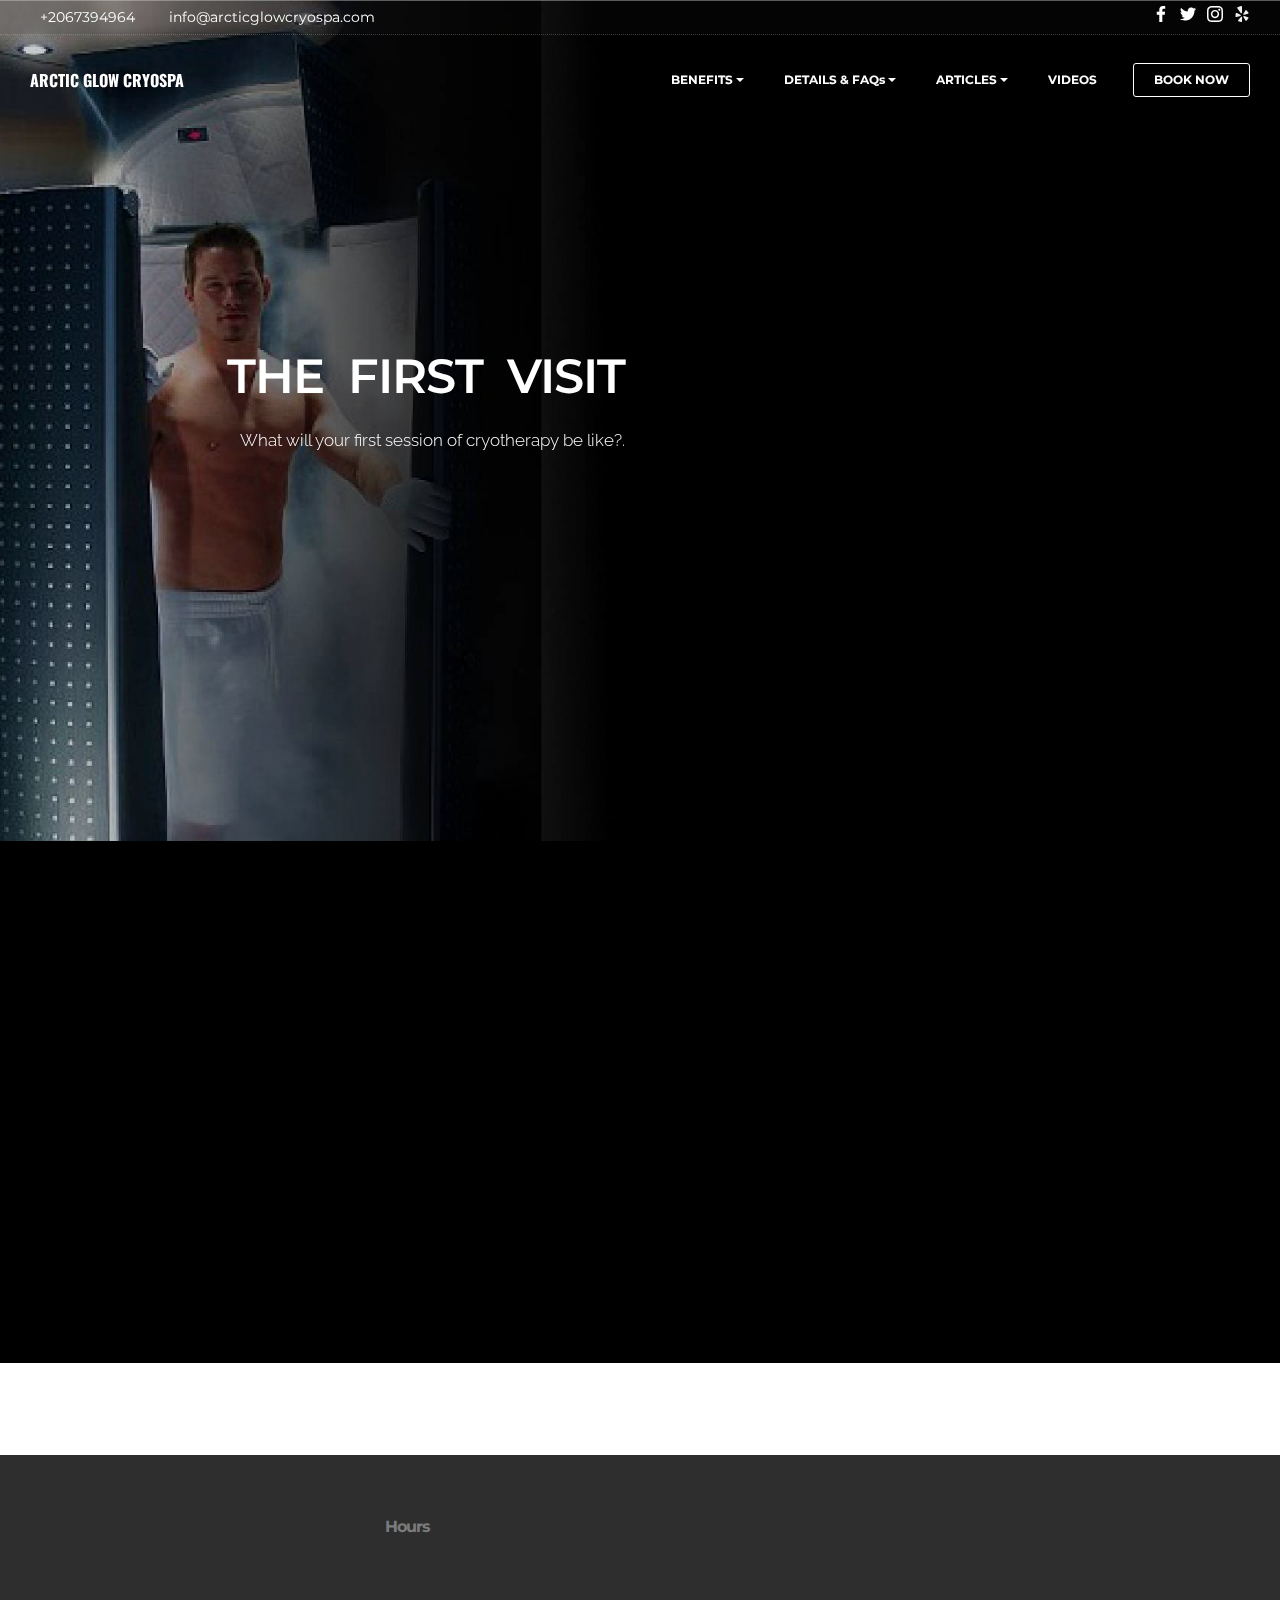
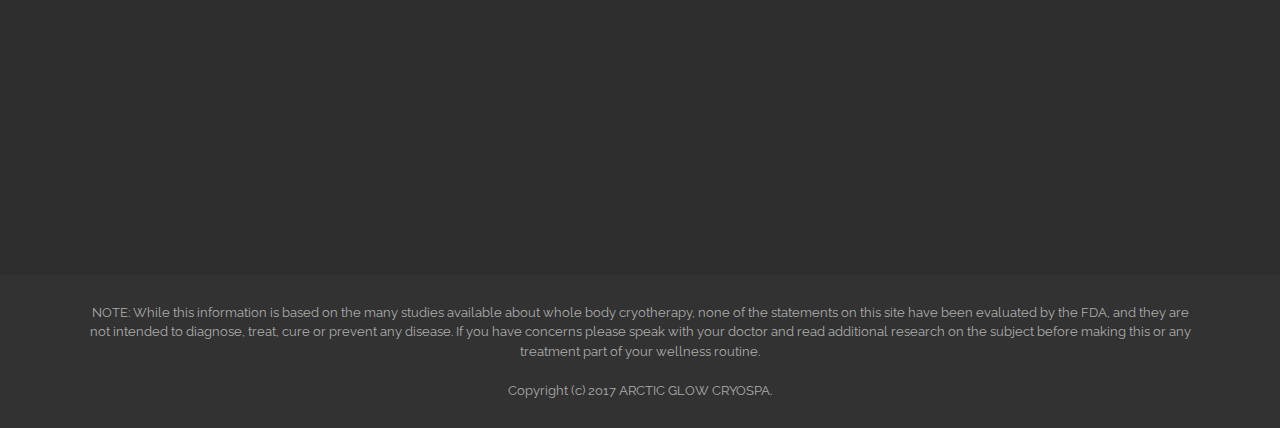
<file: Videos.html>
<!DOCTYPE html>
<html>

<head>
    <!-- Site made with Mobirise Website Builder v3.11.1, https://mobirise.com -->
    <meta charset="UTF-8">
    <meta http-equiv="X-UA-Compatible" content="IE=edge">
    <meta name="generator" content="Mobirise v3.11.1, mobirise.com">
    <meta name="viewport" content="width=device-width, initial-scale=1">
    <link rel="shortcut icon" href="assets/images/logo.png" type="image/x-icon">
    <meta name="description" content="Cryotherapy see it in action.">
    <meta name="keywords" content="Cryo, Cryosauna, cryotherapy seattle, sports injury, inflamation, inflammation, arthritis, fibromyalgia, recovery, whole body cryotherapy, MMA, Sounders, soccer, elite teams, Seahawks, football, Huskies, baseball, hockey">
    <title>Videos about Whole Body Cryotherapy | Artic Glow Cryospa</title>
    <link rel="stylesheet" href="https://fonts.googleapis.com/css?family=Lora:400,700,400italic,700italic&amp;subset=latin">
    <link rel="stylesheet" href="https://fonts.googleapis.com/css?family=Montserrat:400,700">
    <link rel="stylesheet" href="https://fonts.googleapis.com/css?family=Raleway:100,100i,200,200i,300,300i,400,400i,500,500i,600,600i,700,700i,800,800i,900,900i">
    <link rel="stylesheet" href="assets/bootstrap-material-design-font/css/material.css">
    <link rel="stylesheet" href="assets/web/assets/mobirise-icons/mobirise-icons.css">
    <link rel="stylesheet" href="assets/tether/tether.min.css">
    <link rel="stylesheet" href="assets/bootstrap/css/bootstrap.min.css">
    <link rel="stylesheet" href="assets/animate.css/animate.min.css">
    <link rel="stylesheet" href="assets/dropdown/css/style.css">
    <link rel="stylesheet" href="assets/socicon/css/styles.css">
    <link rel="stylesheet" href="assets/theme/css/style.css">
    <link rel="stylesheet" href="assets/mobirise3-blocks-plugin/css/style.css">
    <link rel="stylesheet" href="assets/mobirise/css/mbr-additional.css" type="text/css">



</head>

<body>
    <header>
        <!-- Facebook Pixel Code -->
        <script>
            ! function(f, b, e, v, n, t, s) {
                if (f.fbq) return;
                n = f.fbq = function() {
                    n.callMethod ?
                        n.callMethod.apply(n, arguments) : n.queue.push(arguments)
                };
                if (!f._fbq) f._fbq = n;
                n.push = n;
                n.loaded = !0;
                n.version = '2.0';
                n.queue = [];
                t = b.createElement(e);
                t.async = !0;
                t.src = v;
                s = b.getElementsByTagName(e)[0];
                s.parentNode.insertBefore(t, s)
            }(window, document, 'script',
                'https://connect.facebook.net/en_US/fbevents.js');
            fbq('init', '497602373743946');
            fbq('track', 'PageView');
        </script>
        <noscript>
            <img height="1" width="1"
            src="https://www.facebook.com/tr?id=497602373743946&ev=
            PageView
            &noscript=1"/>
        </noscript>
        <!-- End Facebook Pixel Code -->
    </header>
    <section class="extMenu1" id="extMenu1-3c">
        <nav class="navbar navbar-dropdown bg-color transparent">
            <div class="container-fluid">
                <div class="mbr-table top-menu">
                    <div class="contacts">
                        <div class="phone">
                            <span class="icon"><a href="https://mobirise.com" class="mbri-phone fa" style="color: rgb(255, 255, 255);"></a></span><span class="innerPhone">+2067394964</span>
                        </div>
                        <div class="mail">
                            <span class="icon"><a href="mailto:questions@arcticglowcryospa.com" class="mbri-mail" style="color: rgb(255, 255, 255);"></a></span><span class="innerEmail">info@arcticglowcryospa.com</span>
                        </div>
                    </div>
                    <div class="social-block">
                        <span class="icon" style="display: inline-block;"><a href="https://www.facebook.com/ArcticGlowCryospa/" class="socicon socicon-facebook" style="color: rgb(255, 255, 255);"></a></span>
                        <span class="icon" style="display: inline-block;"><a href="https://twitter.com/seattlecryo" class="socicon socicon-twitter" style="color: rgb(255, 255, 255);"></a></span>
                        <span class="icon" style="display: inline-block;"><a href="https://instagram.com/seattlecryo/" class="socicon socicon-instagram" style="color: rgb(255, 255, 255);"></a></span>
                        <span class="icon" style="display: inline-block;"><a href="https://www.yelp.com/biz/arctic-glow-cryospa-seattle" class="socicon socicon-yelp" style="color: rgb(239, 239, 239);"></a></span>


                    </div>
                </div>
                <div class="mbr-table">
                    <div class="mbr-table-cell">

                        <div class="navbar-brand">

                            <a class="navbar-caption" href="index.html">ARCTIC GLOW CRYOSPA</a>
                        </div>

                    </div>
                    <div class="mbr-table-cell">

                        <button class="navbar-toggler pull-xs-right hidden-md-up" type="button" data-toggle="collapse" data-target="#exCollapsingNavbar">
                        <div class="hamburger-icon"></div>
                    </button>

                        <ul class="nav-dropdown collapse pull-xs-right nav navbar-nav navbar-toggleable-sm" id="exCollapsingNavbar">
                            <li class="nav-item dropdown"><a class="nav-link link dropdown-toggle" href="https://mobirise.com/" data-toggle="dropdown-submenu" aria-expanded="false">BENEFITS</a>
                                <div class="dropdown-menu"><a class="dropdown-item" href="beauty.html">BEAUTY &amp; WEIGHT LOSS</a><a class="dropdown-item" href="sports.html">SPORTS &amp; INJURY RECOVERY</a><a class="dropdown-item" href="painmanagement.html">PAIN MANAGEMENT</a></div>
                            </li>
                            <li class="nav-item dropdown open"><a class="nav-link link dropdown-toggle" data-toggle="dropdown-submenu" href="https://mobirise.com/" aria-expanded="true">DETAILS &amp; FAQs</a>
                                <div class="dropdown-menu"><a class="dropdown-item" href="pricing.html">PRICING</a><a class="dropdown-item" href="Location.html">HOURS</a><a class="dropdown-item" href="Location.html">DIRECTIONS &amp; PARKING</a>
                                    <div class="dropdown"><a class="dropdown-item dropdown-toggle" href="FAQs.html" data-toggle="dropdown-submenu" aria-expanded="false">FAQs</a>
                                        <div class="dropdown-menu dropdown-submenu"><a class="dropdown-item" href="FAQs.html">WHAT IS CRYOTHERAPY?</a><a class="dropdown-item" href="FAQs.html">IS THIS A NEW THING?</a><a class="dropdown-item" href="FAQs.html">HOW DOES IT WORK?</a><a class="dropdown-item"
                                                href="FAQs.html">IS IT SAFE?</a><a class="dropdown-item" href="FAQs.html">WHO SHOULD NOT DO IT?</a><a class="dropdown-item" href="#">WHAT SHOULD I EXPECT?</a><a class="dropdown-item" href="FAQs.html">HOW &nbsp;LONG DOES IT TAKE?</a>
                                            <a class="dropdown-item" href="FAQs.html">WHAT SHOULD I WEAR?</a><a class="dropdown-item" href="FAQs.html">WHAT ABOUT JEWELRY?</a><a class="dropdown-item" href="FAQs.html">AFTERCARE</a></div>
                                    </div>
                                </div>
                            </li>
                            <li class="nav-item dropdown"><a class="nav-link link dropdown-toggle" data-toggle="dropdown-submenu" href="https://mobirise.com/" aria-expanded="false">ARTICLES</a>
                                <div class="dropdown-menu"><a class="dropdown-item" href="icebath.html">ICE BATH VS CRYO</a><a class="dropdown-item" href="PRESS.html">CRYO IN THE NEWS</a><a class="dropdown-item" href="WHITEPAPERS.html">PUBLISHED STUDIES</a></div>
                            </li>
                            <li class="nav-item"><a class="nav-link link" href="Videos.html" aria-expanded="false">VIDEOS</a></li>
                            <li class="nav-item nav-btn"><a class="nav-link btn btn-white btn-white-outline" href="https://clients.mindbodyonline.com/classic/ws?studioid=333740">BOOK NOW</a></li>
                        </ul>
                        <button hidden="" class="navbar-toggler navbar-close" type="button" data-toggle="collapse" data-target="#exCollapsingNavbar">
                        <div class="close-icon"></div>
                    </button>
                    </div>
                </div>
            </div>
        </nav>

    </section>

    <section class="engine"><a rel="external" href="https://mobirise.com">Mobirise Site Generator</a></section>
    <section class="mbr-section mbr-parallax-background" id="msg-box7-3d" style="background-image: url(assets/images/article-2230708-15f19efa000005dc-16-306x423-2000x1139.jpg); padding-top: 280px; padding-bottom: 280px;">

        <div class="mbr-overlay" style="opacity: 0.1; background-color: rgb(0, 0, 0);">
        </div>
        <div class="container">
            <div class="row">
                <div class="mbr-table-md-up">



                    <div class="mbr-table-cell col-md-5 text-xs-center text-md-right content-size">
                        <h3 class="mbr-section-title display-2">THE &nbsp;FIRST &nbsp;VISIT</h3>
                        <div class="lead">

                            <p>What will your first session of cryotherapy be like?.</p>

                        </div>


                    </div>





                    <div class="mbr-table-cell mbr-left-padding-md-up mbr-valign-top col-md-7 image-size" style="width: 50%;">
                        <div class="mbr-figure"><iframe class="mbr-embedded-video" src="https://www.youtube.com/embed/OG_JuP2mrKk?rel=0&amp;amp;showinfo=0&amp;autoplay=0&amp;loop=0" width="1280" height="720" frameborder="0" allowfullscreen></iframe></div>
                    </div>

                </div>
            </div>
        </div>

    </section>

    <section class="mbr-section" id="msg-box4-3e" style="background-color: rgb(0, 0, 0); padding-top: 120px; padding-bottom: 120px;">


        <div class="container">
            <div class="row">
                <div class="mbr-table-md-up">

                    <div class="mbr-table-cell mbr-right-padding-md-up mbr-valign-top col-md-7 image-size" style="width: 50%;">
                        <div class="mbr-figure"><iframe class="mbr-embedded-video" src="https://www.youtube.com/embed/o772cUo-vpA?rel=0&amp;amp;showinfo=0&amp;autoplay=0&amp;loop=0" width="1280" height="720" frameborder="0" allowfullscreen></iframe></div>
                    </div>




                    <div class="mbr-table-cell col-md-5 text-xs-center text-md-left content-size">
                        <h3 class="mbr-section-title display-2">DANCING WITH CRYO</h3>
                        <div class="lead">

                            <p></p>
                            <p>What do you do when you depend on your body to be in peak condition?</p>
                            <p></p>

                        </div>


                    </div>




                </div>
            </div>
        </div>

    </section>

    <section class="mbr-section mbr-section__container" id="buttons1-3f" style="background-color: rgb(255, 255, 255); padding-top: 20px; padding-bottom: 20px;">

        <div class="container">
            <div class="row">
                <div class="col-xs-12">
                    <div class="text-xs-center"><a class="btn btn-primary" href="https://clients.mindbodyonline.com/classic/ws?studioid=333740">BOOK YOUR FIRST SESSION FOR JUST $35</a> </div>
                </div>
            </div>
        </div>

    </section>

    <section class="mbr-section mbr-section-md-padding mbr-footer footer2" id="contacts2-3b" style="background-color: rgb(46, 46, 46); padding-top: 60px; padding-bottom: 60px;">

        <div class="container">
            <div class="row">
                <div class="mbr-footer-content col-xs-12 col-md-3">
                    <p><strong>Address</strong><br>Medical Dental Building<br>509 Olive Way #807<br>Seattle. WA 98101<br><br><br>
                        <strong>Contacts</strong><br> Email: questions@arcticglowcryospa.com<br> Phone: 206.739.4964<br><br></p>
                </div>
                <div class="mbr-footer-content col-xs-12 col-md-3"><strong>Hours</strong>
                    <ul>
                        <p>Mon-Fri: 11am - 6pm</p>
                        <p>&nbsp; &nbsp; closed 2pm-4pm<br>Sat: 10am-2pm</p>
                        <p>&nbsp;&nbsp;&nbsp;&nbsp;closed 12-2pm</p>
                        <p><br></p>
                        <p><a href="https://clients.mindbodyonline.com/LoginLaunch?studioid=333740">Booking</a></p>
                        <p><a href="Location.html">Getting Here</a></p>
                    </ul>
                </div>
                <div class="col-xs-12 col-md-6">
                    <div class="mbr-map"><iframe frameborder="0" style="border:0" src="https://www.google.com/maps/embed/v1/place?key=AIzaSyA0Dx_boXQiwvdz8sJHoYeZNVTdoWONYkU&amp;q=place_id:Eio1MDkgT2xpdmUgV2F5ICM4MDcsIFNlYXR0bGUsIFdBIDk4MTAxLCBVU0E" allowfullscreen=""></iframe></div>
                </div>
            </div>
        </div>
    </section>

    <footer class="mbr-small-footer mbr-section mbr-section-nopadding" id="footer1-3a" style="background-color: rgb(50, 50, 50); padding-top: 1.75rem; padding-bottom: 1.75rem;">

        <div class="container">
            <p class="text-xs-center">NOTE: While this information is based on the many studies available about whole body cryotherapy, none of the statements on this site have been evaluated by the FDA, and they are not intended to diagnose, treat, cure or prevent any disease.
                If you have concerns please speak with your doctor and read additional research on the subject before making this or any treatment part of your wellness routine.<br><br>Copyright (c) 2017 ARCTIC GLOW CRYOSPA.</p>
        </div>
    </footer>


    <script src="assets/web/assets/jquery/jquery.min.js"></script>
    <script src="assets/tether/tether.min.js"></script>
    <script src="assets/bootstrap/js/bootstrap.min.js"></script>
    <script src="assets/smooth-scroll/SmoothScroll.js"></script>
    <script src="assets/jarallax/jarallax.js"></script>
    <script src="assets/viewportChecker/jquery.viewportchecker.js"></script>
    <script src="assets/dropdown/js/script.min.js"></script>
    <script src="assets/touchSwipe/jquery.touchSwipe.min.js"></script>
    <script src="assets/theme/js/script.js"></script>
    <script src="assets/mobirise3-blocks-plugin/js/script.js"></script>


    <input name="animation" type="hidden">
</body>

</html>
</file>
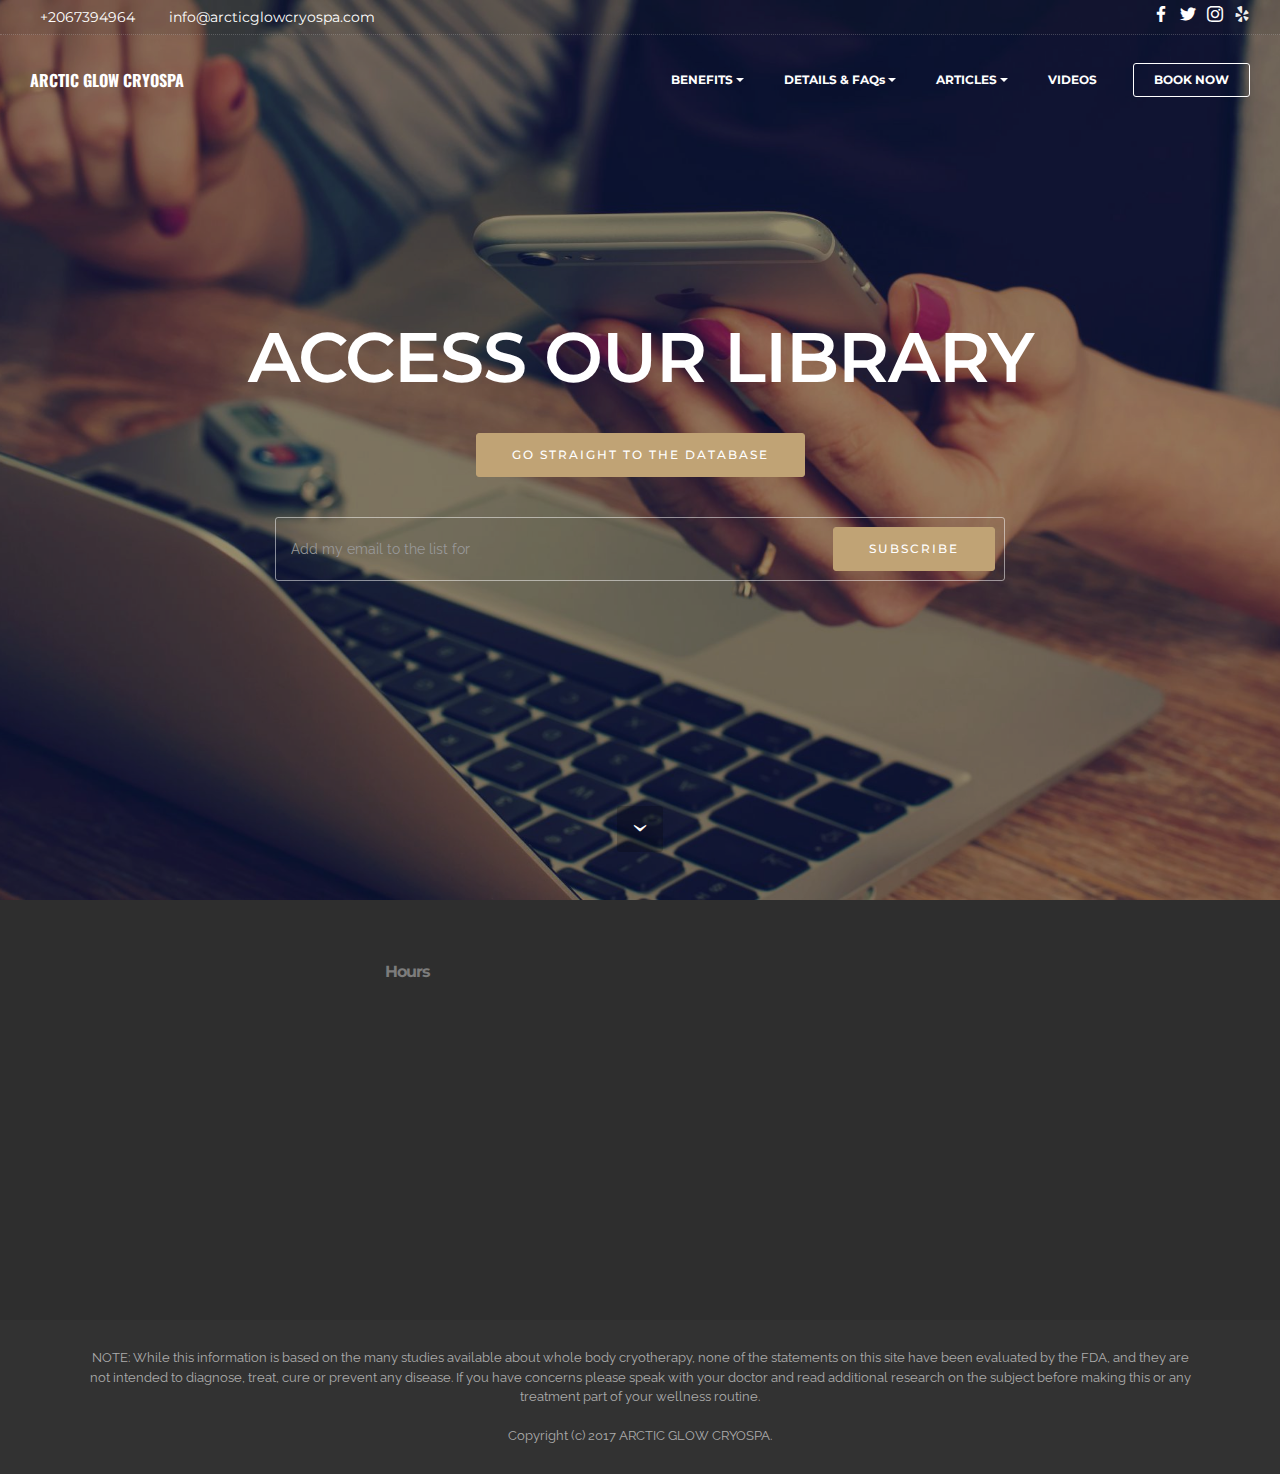
<file: WHITEPAPERS.html>
<!DOCTYPE html>
<html>

<head>
    <!-- Site made with Mobirise Website Builder v3.11.1, https://mobirise.com -->
    <meta charset="UTF-8">
    <meta http-equiv="X-UA-Compatible" content="IE=edge">
    <meta name="generator" content="Mobirise v3.11.1, mobirise.com">
    <meta name="viewport" content="width=device-width, initial-scale=1">
    <meta name="keywords" content="Cryo, Cryosauna, cryotherapy seattle, sports injury, inflamation, inflammation, arthritis, fibromyalgia, recovery, whole body cryotherapy, MMA, Sounders, soccer, elite teams, Seahawks, football, Huskies, baseball, hockey">
    <link rel="shortcut icon" href="assets/images/logo.png" type="image/x-icon">
    <meta name="description" content="IWhole Body Cryotherapy Studies Currently Available">
    <title>Whole Body Cryotherapy Research studies | Artic Glow Cryospa</title>
    <link rel="stylesheet" href="https://fonts.googleapis.com/css?family=Lora:400,700,400italic,700italic&amp;subset=latin">
    <link rel="stylesheet" href="https://fonts.googleapis.com/css?family=Montserrat:400,700">
    <link rel="stylesheet" href="https://fonts.googleapis.com/css?family=Raleway:100,100i,200,200i,300,300i,400,400i,500,500i,600,600i,700,700i,800,800i,900,900i">
    <link rel="stylesheet" href="assets/bootstrap-material-design-font/css/material.css">
    <link rel="stylesheet" href="assets/web/assets/mobirise-icons/mobirise-icons.css">
    <link rel="stylesheet" href="assets/tether/tether.min.css">
    <link rel="stylesheet" href="assets/bootstrap/css/bootstrap.min.css">
    <link rel="stylesheet" href="assets/animate.css/animate.min.css">
    <link rel="stylesheet" href="assets/dropdown/css/style.css">
    <link rel="stylesheet" href="assets/socicon/css/styles.css">
    <link rel="stylesheet" href="assets/theme/css/style.css">
    <link rel="stylesheet" href="assets/mobirise3-blocks-plugin/css/style.css">
    <link rel="stylesheet" href="assets/mobirise/css/mbr-additional.css" type="text/css">



</head>

<body>
    <header>
        <!-- Facebook Pixel Code -->
        <script>
            ! function(f, b, e, v, n, t, s) {
                if (f.fbq) return;
                n = f.fbq = function() {
                    n.callMethod ?
                        n.callMethod.apply(n, arguments) : n.queue.push(arguments)
                };
                if (!f._fbq) f._fbq = n;
                n.push = n;
                n.loaded = !0;
                n.version = '2.0';
                n.queue = [];
                t = b.createElement(e);
                t.async = !0;
                t.src = v;
                s = b.getElementsByTagName(e)[0];
                s.parentNode.insertBefore(t, s)
            }(window, document, 'script',
                'https://connect.facebook.net/en_US/fbevents.js');
            fbq('init', '497602373743946');
            fbq('track', 'PageView');
        </script>
        <noscript>
            <img height="1" width="1"
            src="https://www.facebook.com/tr?id=497602373743946&ev=
            PageView
            &noscript=1"/>
        </noscript>
        <!-- End Facebook Pixel Code -->
    </header>
    <section class="extMenu1" id="extMenu1-2m">
        <nav class="navbar navbar-dropdown bg-color transparent">
            <div class="container-fluid">
                <div class="mbr-table top-menu">
                    <div class="contacts">
                        <div class="phone">
                            <span class="icon"><a href="https://mobirise.com" class="mbri-phone fa" style="color: rgb(255, 255, 255);"></a></span><span class="innerPhone">+2067394964</span>
                        </div>
                        <div class="mail">
                            <span class="icon"><a href="mailto:questions@arcticglowcryospa.com" class="mbri-mail" style="color: rgb(255, 255, 255);"></a></span><span class="innerEmail">info@arcticglowcryospa.com</span>
                        </div>
                    </div>
                    <div class="social-block">
                        <span class="icon" style="display: inline-block;"><a href="https://www.facebook.com/ArcticGlowCryospa/" class="socicon socicon-facebook" style="color: rgb(255, 255, 255);"></a></span>
                        <span class="icon" style="display: inline-block;"><a href="https://twitter.com/seattlecryo" class="socicon socicon-twitter" style="color: rgb(255, 255, 255);"></a></span>
                        <span class="icon" style="display: inline-block;"><a href="https://instagram.com/seattlecryo/" class="socicon socicon-instagram" style="color: rgb(255, 255, 255);"></a></span>
                        <span class="icon" style="display: inline-block;"><a href="https://www.yelp.com/biz/arctic-glow-cryospa-seattle" class="socicon socicon-yelp" style="color: rgb(239, 239, 239);"></a></span>


                    </div>
                </div>
                <div class="mbr-table">
                    <div class="mbr-table-cell">

                        <div class="navbar-brand">

                            <a class="navbar-caption" href="index.html">ARCTIC GLOW CRYOSPA</a>
                        </div>

                    </div>
                    <div class="mbr-table-cell">

                        <button class="navbar-toggler pull-xs-right hidden-md-up" type="button" data-toggle="collapse" data-target="#exCollapsingNavbar">
                        <div class="hamburger-icon"></div>
                    </button>

                        <ul class="nav-dropdown collapse pull-xs-right nav navbar-nav navbar-toggleable-sm" id="exCollapsingNavbar">
                            <li class="nav-item dropdown"><a class="nav-link link dropdown-toggle" href="https://mobirise.com/" data-toggle="dropdown-submenu" aria-expanded="false">BENEFITS</a>
                                <div class="dropdown-menu"><a class="dropdown-item" href="beauty.html">BEAUTY &amp; WEIGHT LOSS</a><a class="dropdown-item" href="sports.html">SPORTS &amp; INJURY RECOVERY</a><a class="dropdown-item" href="painmanagement.html">PAIN MANAGEMENT</a></div>
                            </li>
                            <li class="nav-item dropdown open"><a class="nav-link link dropdown-toggle" data-toggle="dropdown-submenu" href="https://mobirise.com/" aria-expanded="true">DETAILS &amp; FAQs</a>
                                <div class="dropdown-menu"><a class="dropdown-item" href="pricing.html">PRICING</a><a class="dropdown-item" href="Location.html">HOURS</a><a class="dropdown-item" href="Location.html">DIRECTIONS &amp; PARKING</a>
                                    <div class="dropdown"><a class="dropdown-item dropdown-toggle" href="FAQs.html" data-toggle="dropdown-submenu" aria-expanded="false">FAQs</a>
                                        <div class="dropdown-menu dropdown-submenu"><a class="dropdown-item" href="FAQs.html">WHAT IS CRYOTHERAPY?</a><a class="dropdown-item" href="FAQs.html">IS THIS A NEW THING?</a><a class="dropdown-item" href="FAQs.html">HOW DOES IT WORK?</a><a class="dropdown-item"
                                                href="FAQs.html">IS IT SAFE?</a><a class="dropdown-item" href="FAQs.html">WHO SHOULD NOT DO IT?</a><a class="dropdown-item" href="#">WHAT SHOULD I EXPECT?</a><a class="dropdown-item" href="FAQs.html">HOW &nbsp;LONG DOES IT TAKE?</a>
                                            <a class="dropdown-item" href="FAQs.html">WHAT SHOULD I WEAR?</a><a class="dropdown-item" href="FAQs.html">WHAT ABOUT JEWELRY?</a><a class="dropdown-item" href="FAQs.html">AFTERCARE</a></div>
                                    </div>
                                </div>
                            </li>
                            <li class="nav-item dropdown"><a class="nav-link link dropdown-toggle" data-toggle="dropdown-submenu" href="https://mobirise.com/" aria-expanded="false">ARTICLES</a>
                                <div class="dropdown-menu"><a class="dropdown-item" href="icebath.html">ICE BATH VS CRYO</a><a class="dropdown-item" href="PRESS.html">CRYO IN THE NEWS</a><a class="dropdown-item" href="WHITEPAPERS.html">PUBLISHED STUDIES</a></div>
                            </li>
                            <li class="nav-item"><a class="nav-link link" href="Videos.html" aria-expanded="false">VIDEOS</a></li>
                            <li class="nav-item nav-btn"><a class="nav-link btn btn-white btn-white-outline" href="https://clients.mindbodyonline.com/classic/ws?studioid=333740">BOOK NOW</a></li>
                        </ul>
                        <button hidden="" class="navbar-toggler navbar-close" type="button" data-toggle="collapse" data-target="#exCollapsingNavbar">
                        <div class="close-icon"></div>
                    </button>
                    </div>
                </div>
            </div>
        </nav>

    </section>

    <section class="engine"><a rel="external" href="https://mobirise.com">mobirise.com</a></section>
    <section class="mbr-section mbr-section-hero mbr-section-full extHeader2" id="extHeader2-3h" style="background-image: url(assets/images/img-extheader2-bg.jpg);">

        <div class="mbr-overlay" style="opacity: 0.4; background-color: rgb(0, 0, 0);">
        </div>
        <div class="mbr-table-cell">
            <div class="container">
                <div class="mbr-section row">
                    <div>
                        <h3 class="mbr-section-title display-2 text-center">ACCESS OUR LIBRARY</h3>

                        <div class="mbr-section-text lead text-center">
                            <p></p>
                        </div>

                        <div class="mbr-section-btn text-center"><a class="btn btn-primary" href="https://airtable.com/invite/l?inviteId=invHBgXifVhvKaLML&amp;inviteToken=0f751a5f7a6f09fb8a1ae51b2ae22d9a" target="_blank">GO STRAIGHT TO THE DATABASE</a></div>

                    </div>

                    <div class="container">
                        <div class="row">
                            <div class="col-xs-12 col-lg-8 col-lg-offset-2 col-md-8 col-md-offset-2" data-form-type="formoid">
                                <div data-form-alert="true">
                                    <div hidden="" data-form-alert-success="true" class="alert alert-form alert-success text-xs-center">Thanks we will notify you when there are updates to this library.</div>
                                </div>
                                <form class="mbr-form" action="https://mobirise.com/" method="post" data-form-title="ACCESS OUR LIBRARY">
                                    <input type="hidden" value="yoNpEYQYDXrXtOGb6DqqfSMaCcx9WI0qXeKTDJuqdPQTNrmshD4SAmOh8wsgXbHeklkzHqpxuUOfrMDTw+AbLT3nFN7ckQfV3RoR7ldxjoi6Z4gnwLz0PVYNo7i9YcwY" data-form-email="true">
                                    <div class="mbr-subscribe mbr-subscribe-dark input-group">
                                        <input type="email" class="form-control" name="email" required="" data-form-field="Email" placeholder="Add my email to the list for">
                                        <span class="input-group-btn"><button type="submit" class="btn btn-primary">SUBSCRIBE</button></span>
                                    </div>
                                </form>
                            </div>
                        </div>
                    </div>

                </div>
            </div>
        </div>
        <div class="mbr-arrow mbr-arrow-floating hidden-sm-down" aria-hidden="true"><a href="#footer1-2k"><i class="mbr-arrow-icon"></i></a></div>
    </section>

    <section class="mbr-section mbr-section-md-padding mbr-footer footer2" id="contacts2-2l" style="background-color: rgb(46, 46, 46); padding-top: 60px; padding-bottom: 60px;">

        <div class="container">
            <div class="row">
                <div class="mbr-footer-content col-xs-12 col-md-3">
                    <p><strong>Address</strong><br>Medical Dental Building<br>509 Olive Way #807<br>Seattle. WA 98101<br><br><br>
                        <strong>Contacts</strong><br> Email: questions@arcticglowcryospa.com<br> Phone: 206.739.4964<br><br></p>
                </div>
                <div class="mbr-footer-content col-xs-12 col-md-3"><strong>Hours</strong>
                    <ul>
                        <p>Mon-Fri: 11am - 6pm</p>
                        <p>&nbsp; &nbsp; closed 2pm-4pm<br>Sat: 10am-2pm</p>
                        <p>&nbsp;&nbsp;&nbsp;&nbsp;closed 12-2pm</p>
                        <p><br></p>
                        <p><a href="https://clients.mindbodyonline.com/LoginLaunch?studioid=333740">Booking</a></p>
                        <p><a href="Location.html">Getting Here</a></p>
                    </ul>
                </div>
                <div class="col-xs-12 col-md-6">
                    <div class="mbr-map"><iframe frameborder="0" style="border:0" src="https://www.google.com/maps/embed/v1/place?key=AIzaSyA0Dx_boXQiwvdz8sJHoYeZNVTdoWONYkU&amp;q=place_id:Eio1MDkgT2xpdmUgV2F5ICM4MDcsIFNlYXR0bGUsIFdBIDk4MTAxLCBVU0E" allowfullscreen=""></iframe></div>
                </div>
            </div>
        </div>
    </section>

    <footer class="mbr-small-footer mbr-section mbr-section-nopadding" id="footer1-2k" style="background-color: rgb(50, 50, 50); padding-top: 1.75rem; padding-bottom: 1.75rem;">

        <div class="container">
            <p class="text-xs-center">NOTE: While this information is based on the many studies available about whole body cryotherapy, none of the statements on this site have been evaluated by the FDA, and they are not intended to diagnose, treat, cure or prevent any disease.
                If you have concerns please speak with your doctor and read additional research on the subject before making this or any treatment part of your wellness routine.<br><br>Copyright (c) 2017 ARCTIC GLOW CRYOSPA.</p>
        </div>
    </footer>


    <script src="assets/web/assets/jquery/jquery.min.js"></script>
    <script src="assets/tether/tether.min.js"></script>
    <script src="assets/bootstrap/js/bootstrap.min.js"></script>
    <script src="assets/smooth-scroll/SmoothScroll.js"></script>
    <script src="assets/viewportChecker/jquery.viewportchecker.js"></script>
    <script src="assets/dropdown/js/script.min.js"></script>
    <script src="assets/touchSwipe/jquery.touchSwipe.min.js"></script>
    <script src="assets/theme/js/script.js"></script>
    <script src="assets/mobirise3-blocks-plugin/js/script.js"></script>
    <script src="assets/formoid/formoid.min.js"></script>


    <input name="animation" type="hidden">
</body>

</html>
</file>
<file: assets/bootstrap-material-design-font/css/material.css>
@font-face {
  font-family: 'Material-Design-Icons';
  src: url('../fonts/Material-Design-Icons.eot?3ocs8m');
  src: url('../fonts/Material-Design-Icons.eot?#iefix3ocs8m') format('embedded-opentype'), url('../fonts/Material-Design-Icons.woff?3ocs8m') format('woff'), url('../fonts/Material-Design-Icons.ttf?3ocs8m') format('truetype'), url('../fonts/Material-Design-Icons.svg?3ocs8m#Material-Design-Icons') format('svg');
  font-weight: normal;
  font-style: normal;
}
[class^="mdi-"],
[class*="mdi-"] {
  speak: none;
  display: inline-block;
  font-style: normal;
  font-variant:normal;
  font-weight:normal;
  /*font-size:24px;*/
  line-height:1;
  font-family:'Material-Design-Icons' !important;
  text-rendering: auto;
  
  -webkit-font-smoothing: antialiased;
  -moz-osx-font-smoothing: grayscale;
  -webkit-transform: translate(0, 0);
      -ms-transform: translate(0, 0);
          transform: translate(0, 0);
}
[class^="mdi-"]:before,
[class*="mdi-"]:before {
  display: inline-block;
  speak: none;
  text-decoration: inherit;
}
[class^="mdi-"].pull-left,
[class*="mdi-"].pull-left {
  margin-right: .3em;
}
[class^="mdi-"].pull-right,
[class*="mdi-"].pull-right {
  margin-left: .3em;
}
[class^="mdi-"].mdi-lg:before,
[class*="mdi-"].mdi-lg:before,
[class^="mdi-"].mdi-lg:after,
[class*="mdi-"].mdi-lg:after {
  font-size: 1.33333333em;
  line-height: 0.75em;
  vertical-align: -15%;
}
[class^="mdi-"].mdi-2x:before,
[class*="mdi-"].mdi-2x:before,
[class^="mdi-"].mdi-2x:after,
[class*="mdi-"].mdi-2x:after {
  font-size: 2em;
}
[class^="mdi-"].mdi-3x:before,
[class*="mdi-"].mdi-3x:before,
[class^="mdi-"].mdi-3x:after,
[class*="mdi-"].mdi-3x:after {
  font-size: 3em;
}
[class^="mdi-"].mdi-4x:before,
[class*="mdi-"].mdi-4x:before,
[class^="mdi-"].mdi-4x:after,
[class*="mdi-"].mdi-4x:after {
  font-size: 4em;
}
[class^="mdi-"].mdi-5x:before,
[class*="mdi-"].mdi-5x:before,
[class^="mdi-"].mdi-5x:after,
[class*="mdi-"].mdi-5x:after {
  font-size: 5em;
}
[class^="mdi-device-signal-cellular-"]:after,
[class^="mdi-device-battery-"]:after,
[class^="mdi-device-battery-charging-"]:after,
[class^="mdi-device-signal-cellular-connected-no-internet-"]:after,
[class^="mdi-device-signal-wifi-"]:after,
[class^="mdi-device-signal-wifi-statusbar-not-connected"]:after,
.mdi-device-network-wifi:after {
  opacity: .3;
  position: absolute;
  left: 0;
  top: 0;
  z-index: 1;
  display: inline-block;
  speak: none;
  text-decoration: inherit;
}
[class^="mdi-device-signal-cellular-"]:after {
  content: "\e758";
}
[class^="mdi-device-battery-"]:after {
  content: "\e735";
}
[class^="mdi-device-battery-charging-"]:after {
  content: "\e733";
}
[class^="mdi-device-signal-cellular-connected-no-internet-"]:after {
  content: "\e75d";
}
[class^="mdi-device-signal-wifi-"]:after,
.mdi-device-network-wifi:after {
  content: "\e765";
}
[class^="mdi-device-signal-wifi-statusbasr-not-connected"]:after {
  content: "\e8f7";
}
.mdi-device-signal-cellular-off:after,
.mdi-device-signal-cellular-null:after,
.mdi-device-signal-cellular-no-sim:after,
.mdi-device-signal-wifi-off:after,
.mdi-device-signal-wifi-4-bar:after,
.mdi-device-signal-cellular-4-bar:after,
.mdi-device-battery-alert:after,
.mdi-device-signal-cellular-connected-no-internet-4-bar:after,
.mdi-device-battery-std:after,
.mdi-device-battery-full .mdi-device-battery-unknown:after {
  content: "";
}
.mdi-fw {
  width: 1.28571429em;
  text-align: center;
}
.mdi-ul {
  padding-left: 0;
  margin-left: 2.14285714em;
  list-style-type: none;
}
.mdi-ul > li {
  position: relative;
}
.mdi-li {
  position: absolute;
  left: -2.14285714em;
  width: 2.14285714em;
  top: 0.14285714em;
  text-align: center;
}
.mdi-li.mdi-lg {
  left: -1.85714286em;
}
.mdi-border {
  padding: .2em .25em .15em;
  border: solid 0.08em #eeeeee;
  border-radius: .1em;
}
.mdi-spin {
  -webkit-animation: mdi-spin 2s infinite linear;
  animation: mdi-spin 2s infinite linear;
  -webkit-transform-origin: 50% 50%;
  -ms-transform-origin: 50% 50%;
      transform-origin: 50% 50%;
}
.mdi-pulse {
  -webkit-animation: mdi-spin 1s steps(8) infinite;
  animation: mdi-spin 1s steps(8) infinite;
  -webkit-transform-origin: 50% 50%;
  -ms-transform-origin: 50% 50%;
      transform-origin: 50% 50%;
}
@-webkit-keyframes mdi-spin {
  0% {
    -webkit-transform: rotate(0deg);
    transform: rotate(0deg);
  }
  100% {
    -webkit-transform: rotate(359deg);
    transform: rotate(359deg);
  }
}
@keyframes mdi-spin {
  0% {
    -webkit-transform: rotate(0deg);
    transform: rotate(0deg);
  }
  100% {
    -webkit-transform: rotate(359deg);
    transform: rotate(359deg);
  }
}
.mdi-rotate-90 {
  filter: progid:DXImageTransform.Microsoft.BasicImage(rotation=1);
  -webkit-transform: rotate(90deg);
  -ms-transform: rotate(90deg);
  transform: rotate(90deg);
}
.mdi-rotate-180 {
  filter: progid:DXImageTransform.Microsoft.BasicImage(rotation=2);
  -webkit-transform: rotate(180deg);
  -ms-transform: rotate(180deg);
  transform: rotate(180deg);
}
.mdi-rotate-270 {
  filter: progid:DXImageTransform.Microsoft.BasicImage(rotation=3);
  -webkit-transform: rotate(270deg);
  -ms-transform: rotate(270deg);
  transform: rotate(270deg);
}
.mdi-flip-horizontal {
  filter: progid:DXImageTransform.Microsoft.BasicImage(rotation=0, mirror=1);
  -webkit-transform: scale(-1, 1);
  -ms-transform: scale(-1, 1);
  transform: scale(-1, 1);
}
.mdi-flip-vertical {
  filter: progid:DXImageTransform.Microsoft.BasicImage(rotation=2, mirror=1);
  -webkit-transform: scale(1, -1);
  -ms-transform: scale(1, -1);
  transform: scale(1, -1);
}
:root .mdi-rotate-90,
:root .mdi-rotate-180,
:root .mdi-rotate-270,
:root .mdi-flip-horizontal,
:root .mdi-flip-vertical {
  -webkit-filter: none;
          filter: none;
}
.mdi-stack {
  position: relative;
  display: inline-block;
  width: 2em;
  height: 2em;
  line-height: 2em;
  vertical-align: middle;
}
.mdi-stack-1x,
.mdi-stack-2x {
  position: absolute;
  left: 0;
  width: 100%;
  text-align: center;
}
.mdi-stack-1x {
  line-height: inherit;
}
.mdi-stack-2x {
  font-size: 2em;
}
.mdi-inverse {
  color: #ffffff;
}
/* Start Icons */
.mdi-action-3d-rotation:before {
  content: "\e600";
}
.mdi-action-accessibility:before {
  content: "\e601";
}
.mdi-action-account-balance-wallet:before {
  content: "\e602";
}
.mdi-action-account-balance:before {
  content: "\e603";
}
.mdi-action-account-box:before {
  content: "\e604";
}
.mdi-action-account-child:before {
  content: "\e605";
}
.mdi-action-account-circle:before {
  content: "\e606";
}
.mdi-action-add-shopping-cart:before {
  content: "\e607";
}
.mdi-action-alarm-add:before {
  content: "\e608";
}
.mdi-action-alarm-off:before {
  content: "\e609";
}
.mdi-action-alarm-on:before {
  content: "\e60a";
}
.mdi-action-alarm:before {
  content: "\e60b";
}
.mdi-action-android:before {
  content: "\e60c";
}
.mdi-action-announcement:before {
  content: "\e60d";
}
.mdi-action-aspect-ratio:before {
  content: "\e60e";
}
.mdi-action-assessment:before {
  content: "\e60f";
}
.mdi-action-assignment-ind:before {
  content: "\e610";
}
.mdi-action-assignment-late:before {
  content: "\e611";
}
.mdi-action-assignment-return:before {
  content: "\e612";
}
.mdi-action-assignment-returned:before {
  content: "\e613";
}
.mdi-action-assignment-turned-in:before {
  content: "\e614";
}
.mdi-action-assignment:before {
  content: "\e615";
}
.mdi-action-autorenew:before {
  content: "\e616";
}
.mdi-action-backup:before {
  content: "\e617";
}
.mdi-action-book:before {
  content: "\e618";
}
.mdi-action-bookmark-outline:before {
  content: "\e619";
}
.mdi-action-bookmark:before {
  content: "\e61a";
}
.mdi-action-bug-report:before {
  content: "\e61b";
}
.mdi-action-cached:before {
  content: "\e61c";
}
.mdi-action-check-circle:before {
  content: "\e61d";
}
.mdi-action-class:before {
  content: "\e61e";
}
.mdi-action-credit-card:before {
  content: "\e61f";
}
.mdi-action-dashboard:before {
  content: "\e620";
}
.mdi-action-delete:before {
  content: "\e621";
}
.mdi-action-description:before {
  content: "\e622";
}
.mdi-action-dns:before {
  content: "\e623";
}
.mdi-action-done-all:before {
  content: "\e624";
}
.mdi-action-done:before {
  content: "\e625";
}
.mdi-action-event:before {
  content: "\e626";
}
.mdi-action-exit-to-app:before {
  content: "\e627";
}
.mdi-action-explore:before {
  content: "\e628";
}
.mdi-action-extension:before {
  content: "\e629";
}
.mdi-action-face-unlock:before {
  content: "\e62a";
}
.mdi-action-favorite-outline:before {
  content: "\e62b";
}
.mdi-action-favorite:before {
  content: "\e62c";
}
.mdi-action-find-in-page:before {
  content: "\e62d";
}
.mdi-action-find-replace:before {
  content: "\e62e";
}
.mdi-action-flip-to-back:before {
  content: "\e62f";
}
.mdi-action-flip-to-front:before {
  content: "\e630";
}
.mdi-action-get-app:before {
  content: "\e631";
}
.mdi-action-grade:before {
  content: "\e632";
}
.mdi-action-group-work:before {
  content: "\e633";
}
.mdi-action-help:before {
  content: "\e634";
}
.mdi-action-highlight-remove:before {
  content: "\e635";
}
.mdi-action-history:before {
  content: "\e636";
}
.mdi-action-home:before {
  content: "\e637";
}
.mdi-action-https:before {
  content: "\e638";
}
.mdi-action-info-outline:before {
  content: "\e639";
}
.mdi-action-info:before {
  content: "\e63a";
}
.mdi-action-input:before {
  content: "\e63b";
}
.mdi-action-invert-colors:before {
  content: "\e63c";
}
.mdi-action-label-outline:before {
  content: "\e63d";
}
.mdi-action-label:before {
  content: "\e63e";
}
.mdi-action-language:before {
  content: "\e63f";
}
.mdi-action-launch:before {
  content: "\e640";
}
.mdi-action-list:before {
  content: "\e641";
}
.mdi-action-lock-open:before {
  content: "\e642";
}
.mdi-action-lock-outline:before {
  content: "\e643";
}
.mdi-action-lock:before {
  content: "\e644";
}
.mdi-action-loyalty:before {
  content: "\e645";
}
.mdi-action-markunread-mailbox:before {
  content: "\e646";
}
.mdi-action-note-add:before {
  content: "\e647";
}
.mdi-action-open-in-browser:before {
  content: "\e648";
}
.mdi-action-open-in-new:before {
  content: "\e649";
}
.mdi-action-open-with:before {
  content: "\e64a";
}
.mdi-action-pageview:before {
  content: "\e64b";
}
.mdi-action-payment:before {
  content: "\e64c";
}
.mdi-action-perm-camera-mic:before {
  content: "\e64d";
}
.mdi-action-perm-contact-cal:before {
  content: "\e64e";
}
.mdi-action-perm-data-setting:before {
  content: "\e64f";
}
.mdi-action-perm-device-info:before {
  content: "\e650";
}
.mdi-action-perm-identity:before {
  content: "\e651";
}
.mdi-action-perm-media:before {
  content: "\e652";
}
.mdi-action-perm-phone-msg:before {
  content: "\e653";
}
.mdi-action-perm-scan-wifi:before {
  content: "\e654";
}
.mdi-action-picture-in-picture:before {
  content: "\e655";
}
.mdi-action-polymer:before {
  content: "\e656";
}
.mdi-action-print:before {
  content: "\e657";
}
.mdi-action-query-builder:before {
  content: "\e658";
}
.mdi-action-question-answer:before {
  content: "\e659";
}
.mdi-action-receipt:before {
  content: "\e65a";
}
.mdi-action-redeem:before {
  content: "\e65b";
}
.mdi-action-reorder:before {
  content: "\e65c";
}
.mdi-action-report-problem:before {
  content: "\e65d";
}
.mdi-action-restore:before {
  content: "\e65e";
}
.mdi-action-room:before {
  content: "\e65f";
}
.mdi-action-schedule:before {
  content: "\e660";
}
.mdi-action-search:before {
  content: "\e661";
}
.mdi-action-settings-applications:before {
  content: "\e662";
}
.mdi-action-settings-backup-restore:before {
  content: "\e663";
}
.mdi-action-settings-bluetooth:before {
  content: "\e664";
}
.mdi-action-settings-cell:before {
  content: "\e665";
}
.mdi-action-settings-display:before {
  content: "\e666";
}
.mdi-action-settings-ethernet:before {
  content: "\e667";
}
.mdi-action-settings-input-antenna:before {
  content: "\e668";
}
.mdi-action-settings-input-component:before {
  content: "\e669";
}
.mdi-action-settings-input-composite:before {
  content: "\e66a";
}
.mdi-action-settings-input-hdmi:before {
  content: "\e66b";
}
.mdi-action-settings-input-svideo:before {
  content: "\e66c";
}
.mdi-action-settings-overscan:before {
  content: "\e66d";
}
.mdi-action-settings-phone:before {
  content: "\e66e";
}
.mdi-action-settings-power:before {
  content: "\e66f";
}
.mdi-action-settings-remote:before {
  content: "\e670";
}
.mdi-action-settings-voice:before {
  content: "\e671";
}
.mdi-action-settings:before {
  content: "\e672";
}
.mdi-action-shop-two:before {
  content: "\e673";
}
.mdi-action-shop:before {
  content: "\e674";
}
.mdi-action-shopping-basket:before {
  content: "\e675";
}
.mdi-action-shopping-cart:before {
  content: "\e676";
}
.mdi-action-speaker-notes:before {
  content: "\e677";
}
.mdi-action-spellcheck:before {
  content: "\e678";
}
.mdi-action-star-rate:before {
  content: "\e679";
}
.mdi-action-stars:before {
  content: "\e67a";
}
.mdi-action-store:before {
  content: "\e67b";
}
.mdi-action-subject:before {
  content: "\e67c";
}
.mdi-action-supervisor-account:before {
  content: "\e67d";
}
.mdi-action-swap-horiz:before {
  content: "\e67e";
}
.mdi-action-swap-vert-circle:before {
  content: "\e67f";
}
.mdi-action-swap-vert:before {
  content: "\e680";
}
.mdi-action-system-update-tv:before {
  content: "\e681";
}
.mdi-action-tab-unselected:before {
  content: "\e682";
}
.mdi-action-tab:before {
  content: "\e683";
}
.mdi-action-theaters:before {
  content: "\e684";
}
.mdi-action-thumb-down:before {
  content: "\e685";
}
.mdi-action-thumb-up:before {
  content: "\e686";
}
.mdi-action-thumbs-up-down:before {
  content: "\e687";
}
.mdi-action-toc:before {
  content: "\e688";
}
.mdi-action-today:before {
  content: "\e689";
}
.mdi-action-track-changes:before {
  content: "\e68a";
}
.mdi-action-translate:before {
  content: "\e68b";
}
.mdi-action-trending-down:before {
  content: "\e68c";
}
.mdi-action-trending-neutral:before {
  content: "\e68d";
}
.mdi-action-trending-up:before {
  content: "\e68e";
}
.mdi-action-turned-in-not:before {
  content: "\e68f";
}
.mdi-action-turned-in:before {
  content: "\e690";
}
.mdi-action-verified-user:before {
  content: "\e691";
}
.mdi-action-view-agenda:before {
  content: "\e692";
}
.mdi-action-view-array:before {
  content: "\e693";
}
.mdi-action-view-carousel:before {
  content: "\e694";
}
.mdi-action-view-column:before {
  content: "\e695";
}
.mdi-action-view-day:before {
  content: "\e696";
}
.mdi-action-view-headline:before {
  content: "\e697";
}
.mdi-action-view-list:before {
  content: "\e698";
}
.mdi-action-view-module:before {
  content: "\e699";
}
.mdi-action-view-quilt:before {
  content: "\e69a";
}
.mdi-action-view-stream:before {
  content: "\e69b";
}
.mdi-action-view-week:before {
  content: "\e69c";
}
.mdi-action-visibility-off:before {
  content: "\e69d";
}
.mdi-action-visibility:before {
  content: "\e69e";
}
.mdi-action-wallet-giftcard:before {
  content: "\e69f";
}
.mdi-action-wallet-membership:before {
  content: "\e6a0";
}
.mdi-action-wallet-travel:before {
  content: "\e6a1";
}
.mdi-action-work:before {
  content: "\e6a2";
}
.mdi-alert-error:before {
  content: "\e6a3";
}
.mdi-alert-warning:before {
  content: "\e6a4";
}
.mdi-av-album:before {
  content: "\e6a5";
}
.mdi-av-closed-caption:before {
  content: "\e6a6";
}
.mdi-av-equalizer:before {
  content: "\e6a7";
}
.mdi-av-explicit:before {
  content: "\e6a8";
}
.mdi-av-fast-forward:before {
  content: "\e6a9";
}
.mdi-av-fast-rewind:before {
  content: "\e6aa";
}
.mdi-av-games:before {
  content: "\e6ab";
}
.mdi-av-hearing:before {
  content: "\e6ac";
}
.mdi-av-high-quality:before {
  content: "\e6ad";
}
.mdi-av-loop:before {
  content: "\e6ae";
}
.mdi-av-mic-none:before {
  content: "\e6af";
}
.mdi-av-mic-off:before {
  content: "\e6b0";
}
.mdi-av-mic:before {
  content: "\e6b1";
}
.mdi-av-movie:before {
  content: "\e6b2";
}
.mdi-av-my-library-add:before {
  content: "\e6b3";
}
.mdi-av-my-library-books:before {
  content: "\e6b4";
}
.mdi-av-my-library-music:before {
  content: "\e6b5";
}
.mdi-av-new-releases:before {
  content: "\e6b6";
}
.mdi-av-not-interested:before {
  content: "\e6b7";
}
.mdi-av-pause-circle-fill:before {
  content: "\e6b8";
}
.mdi-av-pause-circle-outline:before {
  content: "\e6b9";
}
.mdi-av-pause:before {
  content: "\e6ba";
}
.mdi-av-play-arrow:before {
  content: "\e6bb";
}
.mdi-av-play-circle-fill:before {
  content: "\e6bc";
}
.mdi-av-play-circle-outline:before {
  content: "\e6bd";
}
.mdi-av-play-shopping-bag:before {
  content: "\e6be";
}
.mdi-av-playlist-add:before {
  content: "\e6bf";
}
.mdi-av-queue-music:before {
  content: "\e6c0";
}
.mdi-av-queue:before {
  content: "\e6c1";
}
.mdi-av-radio:before {
  content: "\e6c2";
}
.mdi-av-recent-actors:before {
  content: "\e6c3";
}
.mdi-av-repeat-one:before {
  content: "\e6c4";
}
.mdi-av-repeat:before {
  content: "\e6c5";
}
.mdi-av-replay:before {
  content: "\e6c6";
}
.mdi-av-shuffle:before {
  content: "\e6c7";
}
.mdi-av-skip-next:before {
  content: "\e6c8";
}
.mdi-av-skip-previous:before {
  content: "\e6c9";
}
.mdi-av-snooze:before {
  content: "\e6ca";
}
.mdi-av-stop:before {
  content: "\e6cb";
}
.mdi-av-subtitles:before {
  content: "\e6cc";
}
.mdi-av-surround-sound:before {
  content: "\e6cd";
}
.mdi-av-timer:before {
  content: "\e6ce";
}
.mdi-av-video-collection:before {
  content: "\e6cf";
}
.mdi-av-videocam-off:before {
  content: "\e6d0";
}
.mdi-av-videocam:before {
  content: "\e6d1";
}
.mdi-av-volume-down:before {
  content: "\e6d2";
}
.mdi-av-volume-mute:before {
  content: "\e6d3";
}
.mdi-av-volume-off:before {
  content: "\e6d4";
}
.mdi-av-volume-up:before {
  content: "\e6d5";
}
.mdi-av-web:before {
  content: "\e6d6";
}
.mdi-communication-business:before {
  content: "\e6d7";
}
.mdi-communication-call-end:before {
  content: "\e6d8";
}
.mdi-communication-call-made:before {
  content: "\e6d9";
}
.mdi-communication-call-merge:before {
  content: "\e6da";
}
.mdi-communication-call-missed:before {
  content: "\e6db";
}
.mdi-communication-call-received:before {
  content: "\e6dc";
}
.mdi-communication-call-split:before {
  content: "\e6dd";
}
.mdi-communication-call:before {
  content: "\e6de";
}
.mdi-communication-chat:before {
  content: "\e6df";
}
.mdi-communication-clear-all:before {
  content: "\e6e0";
}
.mdi-communication-comment:before {
  content: "\e6e1";
}
.mdi-communication-contacts:before {
  content: "\e6e2";
}
.mdi-communication-dialer-sip:before {
  content: "\e6e3";
}
.mdi-communication-dialpad:before {
  content: "\e6e4";
}
.mdi-communication-dnd-on:before {
  content: "\e6e5";
}
.mdi-communication-email:before {
  content: "\e6e6";
}
.mdi-communication-forum:before {
  content: "\e6e7";
}
.mdi-communication-import-export:before {
  content: "\e6e8";
}
.mdi-communication-invert-colors-off:before {
  content: "\e6e9";
}
.mdi-communication-invert-colors-on:before {
  content: "\e6ea";
}
.mdi-communication-live-help:before {
  content: "\e6eb";
}
.mdi-communication-location-off:before {
  content: "\e6ec";
}
.mdi-communication-location-on:before {
  content: "\e6ed";
}
.mdi-communication-message:before {
  content: "\e6ee";
}
.mdi-communication-messenger:before {
  content: "\e6ef";
}
.mdi-communication-no-sim:before {
  content: "\e6f0";
}
.mdi-communication-phone:before {
  content: "\e6f1";
}
.mdi-communication-portable-wifi-off:before {
  content: "\e6f2";
}
.mdi-communication-quick-contacts-dialer:before {
  content: "\e6f3";
}
.mdi-communication-quick-contacts-mail:before {
  content: "\e6f4";
}
.mdi-communication-ring-volume:before {
  content: "\e6f5";
}
.mdi-communication-stay-current-landscape:before {
  content: "\e6f6";
}
.mdi-communication-stay-current-portrait:before {
  content: "\e6f7";
}
.mdi-communication-stay-primary-landscape:before {
  content: "\e6f8";
}
.mdi-communication-stay-primary-portrait:before {
  content: "\e6f9";
}
.mdi-communication-swap-calls:before {
  content: "\e6fa";
}
.mdi-communication-textsms:before {
  content: "\e6fb";
}
.mdi-communication-voicemail:before {
  content: "\e6fc";
}
.mdi-communication-vpn-key:before {
  content: "\e6fd";
}
.mdi-content-add-box:before {
  content: "\e6fe";
}
.mdi-content-add-circle-outline:before {
  content: "\e6ff";
}
.mdi-content-add-circle:before {
  content: "\e700";
}
.mdi-content-add:before {
  content: "\e701";
}
.mdi-content-archive:before {
  content: "\e702";
}
.mdi-content-backspace:before {
  content: "\e703";
}
.mdi-content-block:before {
  content: "\e704";
}
.mdi-content-clear:before {
  content: "\e705";
}
.mdi-content-content-copy:before {
  content: "\e706";
}
.mdi-content-content-cut:before {
  content: "\e707";
}
.mdi-content-content-paste:before {
  content: "\e708";
}
.mdi-content-create:before {
  content: "\e709";
}
.mdi-content-drafts:before {
  content: "\e70a";
}
.mdi-content-filter-list:before {
  content: "\e70b";
}
.mdi-content-flag:before {
  content: "\e70c";
}
.mdi-content-forward:before {
  content: "\e70d";
}
.mdi-content-gesture:before {
  content: "\e70e";
}
.mdi-content-inbox:before {
  content: "\e70f";
}
.mdi-content-link:before {
  content: "\e710";
}
.mdi-content-mail:before {
  content: "\e711";
}
.mdi-content-markunread:before {
  content: "\e712";
}
.mdi-content-redo:before {
  content: "\e713";
}
.mdi-content-remove-circle-outline:before {
  content: "\e714";
}
.mdi-content-remove-circle:before {
  content: "\e715";
}
.mdi-content-remove:before {
  content: "\e716";
}
.mdi-content-reply-all:before {
  content: "\e717";
}
.mdi-content-reply:before {
  content: "\e718";
}
.mdi-content-report:before {
  content: "\e719";
}
.mdi-content-save:before {
  content: "\e71a";
}
.mdi-content-select-all:before {
  content: "\e71b";
}
.mdi-content-send:before {
  content: "\e71c";
}
.mdi-content-sort:before {
  content: "\e71d";
}
.mdi-content-text-format:before {
  content: "\e71e";
}
.mdi-content-undo:before {
  content: "\e71f";
}
.mdi-editor-attach-file:before {
  content: "\e776";
}
.mdi-editor-attach-money:before {
  content: "\e777";
}
.mdi-editor-border-all:before {
  content: "\e778";
}
.mdi-editor-border-bottom:before {
  content: "\e779";
}
.mdi-editor-border-clear:before {
  content: "\e77a";
}
.mdi-editor-border-color:before {
  content: "\e77b";
}
.mdi-editor-border-horizontal:before {
  content: "\e77c";
}
.mdi-editor-border-inner:before {
  content: "\e77d";
}
.mdi-editor-border-left:before {
  content: "\e77e";
}
.mdi-editor-border-outer:before {
  content: "\e77f";
}
.mdi-editor-border-right:before {
  content: "\e780";
}
.mdi-editor-border-style:before {
  content: "\e781";
}
.mdi-editor-border-top:before {
  content: "\e782";
}
.mdi-editor-border-vertical:before {
  content: "\e783";
}
.mdi-editor-format-align-center:before {
  content: "\e784";
}
.mdi-editor-format-align-justify:before {
  content: "\e785";
}
.mdi-editor-format-align-left:before {
  content: "\e786";
}
.mdi-editor-format-align-right:before {
  content: "\e787";
}
.mdi-editor-format-bold:before {
  content: "\e788";
}
.mdi-editor-format-clear:before {
  content: "\e789";
}
.mdi-editor-format-color-fill:before {
  content: "\e78a";
}
.mdi-editor-format-color-reset:before {
  content: "\e78b";
}
.mdi-editor-format-color-text:before {
  content: "\e78c";
}
.mdi-editor-format-indent-decrease:before {
  content: "\e78d";
}
.mdi-editor-format-indent-increase:before {
  content: "\e78e";
}
.mdi-editor-format-italic:before {
  content: "\e78f";
}
.mdi-editor-format-line-spacing:before {
  content: "\e790";
}
.mdi-editor-format-list-bulleted:before {
  content: "\e791";
}
.mdi-editor-format-list-numbered:before {
  content: "\e792";
}
.mdi-editor-format-paint:before {
  content: "\e793";
}
.mdi-editor-format-quote:before {
  content: "\e794";
}
.mdi-editor-format-size:before {
  content: "\e795";
}
.mdi-editor-format-strikethrough:before {
  content: "\e796";
}
.mdi-editor-format-textdirection-l-to-r:before {
  content: "\e797";
}
.mdi-editor-format-textdirection-r-to-l:before {
  content: "\e798";
}
.mdi-editor-format-underline:before {
  content: "\e799";
}
.mdi-editor-functions:before {
  content: "\e79a";
}
.mdi-editor-insert-chart:before {
  content: "\e79b";
}
.mdi-editor-insert-comment:before {
  content: "\e79c";
}
.mdi-editor-insert-drive-file:before {
  content: "\e79d";
}
.mdi-editor-insert-emoticon:before {
  content: "\e79e";
}
.mdi-editor-insert-invitation:before {
  content: "\e79f";
}
.mdi-editor-insert-link:before {
  content: "\e7a0";
}
.mdi-editor-insert-photo:before {
  content: "\e7a1";
}
.mdi-editor-merge-type:before {
  content: "\e7a2";
}
.mdi-editor-mode-comment:before {
  content: "\e7a3";
}
.mdi-editor-mode-edit:before {
  content: "\e7a4";
}
.mdi-editor-publish:before {
  content: "\e7a5";
}
.mdi-editor-vertical-align-bottom:before {
  content: "\e7a6";
}
.mdi-editor-vertical-align-center:before {
  content: "\e7a7";
}
.mdi-editor-vertical-align-top:before {
  content: "\e7a8";
}
.mdi-editor-wrap-text:before {
  content: "\e7a9";
}
.mdi-file-attachment:before {
  content: "\e7aa";
}
.mdi-file-cloud-circle:before {
  content: "\e7ab";
}
.mdi-file-cloud-done:before {
  content: "\e7ac";
}
.mdi-file-cloud-download:before {
  content: "\e7ad";
}
.mdi-file-cloud-off:before {
  content: "\e7ae";
}
.mdi-file-cloud-queue:before {
  content: "\e7af";
}
.mdi-file-cloud-upload:before {
  content: "\e7b0";
}
.mdi-file-cloud:before {
  content: "\e7b1";
}
.mdi-file-file-download:before {
  content: "\e7b2";
}
.mdi-file-file-upload:before {
  content: "\e7b3";
}
.mdi-file-folder-open:before {
  content: "\e7b4";
}
.mdi-file-folder-shared:before {
  content: "\e7b5";
}
.mdi-file-folder:before {
  content: "\e7b6";
}
.mdi-device-access-alarm:before {
  content: "\e720";
}
.mdi-device-access-alarms:before {
  content: "\e721";
}
.mdi-device-access-time:before {
  content: "\e722";
}
.mdi-device-add-alarm:before {
  content: "\e723";
}
.mdi-device-airplanemode-off:before {
  content: "\e724";
}
.mdi-device-airplanemode-on:before {
  content: "\e725";
}
.mdi-device-battery-20:before {
  content: "\e726";
}
.mdi-device-battery-30:before {
  content: "\e727";
}
.mdi-device-battery-50:before {
  content: "\e728";
}
.mdi-device-battery-60:before {
  content: "\e729";
}
.mdi-device-battery-80:before {
  content: "\e72a";
}
.mdi-device-battery-90:before {
  content: "\e72b";
}
.mdi-device-battery-alert:before {
  content: "\e72c";
}
.mdi-device-battery-charging-20:before {
  content: "\e72d";
}
.mdi-device-battery-charging-30:before {
  content: "\e72e";
}
.mdi-device-battery-charging-50:before {
  content: "\e72f";
}
.mdi-device-battery-charging-60:before {
  content: "\e730";
}
.mdi-device-battery-charging-80:before {
  content: "\e731";
}
.mdi-device-battery-charging-90:before {
  content: "\e732";
}
.mdi-device-battery-charging-full:before {
  content: "\e733";
}
.mdi-device-battery-full:before {
  content: "\e734";
}
.mdi-device-battery-std:before {
  content: "\e735";
}
.mdi-device-battery-unknown:before {
  content: "\e736";
}
.mdi-device-bluetooth-connected:before {
  content: "\e737";
}
.mdi-device-bluetooth-disabled:before {
  content: "\e738";
}
.mdi-device-bluetooth-searching:before {
  content: "\e739";
}
.mdi-device-bluetooth:before {
  content: "\e73a";
}
.mdi-device-brightness-auto:before {
  content: "\e73b";
}
.mdi-device-brightness-high:before {
  content: "\e73c";
}
.mdi-device-brightness-low:before {
  content: "\e73d";
}
.mdi-device-brightness-medium:before {
  content: "\e73e";
}
.mdi-device-data-usage:before {
  content: "\e73f";
}
.mdi-device-developer-mode:before {
  content: "\e740";
}
.mdi-device-devices:before {
  content: "\e741";
}
.mdi-device-dvr:before {
  content: "\e742";
}
.mdi-device-gps-fixed:before {
  content: "\e743";
}
.mdi-device-gps-not-fixed:before {
  content: "\e744";
}
.mdi-device-gps-off:before {
  content: "\e745";
}
.mdi-device-location-disabled:before {
  content: "\e746";
}
.mdi-device-location-searching:before {
  content: "\e747";
}
.mdi-device-multitrack-audio:before {
  content: "\e748";
}
.mdi-device-network-cell:before {
  content: "\e749";
}
.mdi-device-network-wifi:before {
  content: "\e74a";
}
.mdi-device-nfc:before {
  content: "\e74b";
}
.mdi-device-now-wallpaper:before {
  content: "\e74c";
}
.mdi-device-now-widgets:before {
  content: "\e74d";
}
.mdi-device-screen-lock-landscape:before {
  content: "\e74e";
}
.mdi-device-screen-lock-portrait:before {
  content: "\e74f";
}
.mdi-device-screen-lock-rotation:before {
  content: "\e750";
}
.mdi-device-screen-rotation:before {
  content: "\e751";
}
.mdi-device-sd-storage:before {
  content: "\e752";
}
.mdi-device-settings-system-daydream:before {
  content: "\e753";
}
.mdi-device-signal-cellular-0-bar:before {
  content: "\e754";
}
.mdi-device-signal-cellular-1-bar:before {
  content: "\e755";
}
.mdi-device-signal-cellular-2-bar:before {
  content: "\e756";
}
.mdi-device-signal-cellular-3-bar:before {
  content: "\e757";
}
.mdi-device-signal-cellular-4-bar:before {
  content: "\e758";
}
.mdi-signal-wifi-statusbar-connected-no-internet-after:before {
  content: "\e8f6";
}
.mdi-device-signal-cellular-connected-no-internet-0-bar:before {
  content: "\e759";
}
.mdi-device-signal-cellular-connected-no-internet-1-bar:before {
  content: "\e75a";
}
.mdi-device-signal-cellular-connected-no-internet-2-bar:before {
  content: "\e75b";
}
.mdi-device-signal-cellular-connected-no-internet-3-bar:before {
  content: "\e75c";
}
.mdi-device-signal-cellular-connected-no-internet-4-bar:before {
  content: "\e75d";
}
.mdi-device-signal-cellular-no-sim:before {
  content: "\e75e";
}
.mdi-device-signal-cellular-null:before {
  content: "\e75f";
}
.mdi-device-signal-cellular-off:before {
  content: "\e760";
}
.mdi-device-signal-wifi-0-bar:before {
  content: "\e761";
}
.mdi-device-signal-wifi-1-bar:before {
  content: "\e762";
}
.mdi-device-signal-wifi-2-bar:before {
  content: "\e763";
}
.mdi-device-signal-wifi-3-bar:before {
  content: "\e764";
}
.mdi-device-signal-wifi-4-bar:before {
  content: "\e765";
}
.mdi-device-signal-wifi-off:before {
  content: "\e766";
}
.mdi-device-signal-wifi-statusbar-1-bar:before {
  content: "\e767";
}
.mdi-device-signal-wifi-statusbar-2-bar:before {
  content: "\e768";
}
.mdi-device-signal-wifi-statusbar-3-bar:before {
  content: "\e769";
}
.mdi-device-signal-wifi-statusbar-4-bar:before {
  content: "\e76a";
}
.mdi-device-signal-wifi-statusbar-connected-no-internet-:before {
  content: "\e76b";
}
.mdi-device-signal-wifi-statusbar-connected-no-internet:before {
  content: "\e76f";
}
.mdi-device-signal-wifi-statusbar-connected-no-internet-2:before {
  content: "\e76c";
}
.mdi-device-signal-wifi-statusbar-connected-no-internet-3:before {
  content: "\e76d";
}
.mdi-device-signal-wifi-statusbar-connected-no-internet-4:before {
  content: "\e76e";
}
.mdi-signal-wifi-statusbar-not-connected-after:before {
  content: "\e8f7";
}
.mdi-device-signal-wifi-statusbar-not-connected:before {
  content: "\e770";
}
.mdi-device-signal-wifi-statusbar-null:before {
  content: "\e771";
}
.mdi-device-storage:before {
  content: "\e772";
}
.mdi-device-usb:before {
  content: "\e773";
}
.mdi-device-wifi-lock:before {
  content: "\e774";
}
.mdi-device-wifi-tethering:before {
  content: "\e775";
}
.mdi-hardware-cast-connected:before {
  content: "\e7b7";
}
.mdi-hardware-cast:before {
  content: "\e7b8";
}
.mdi-hardware-computer:before {
  content: "\e7b9";
}
.mdi-hardware-desktop-mac:before {
  content: "\e7ba";
}
.mdi-hardware-desktop-windows:before {
  content: "\e7bb";
}
.mdi-hardware-dock:before {
  content: "\e7bc";
}
.mdi-hardware-gamepad:before {
  content: "\e7bd";
}
.mdi-hardware-headset-mic:before {
  content: "\e7be";
}
.mdi-hardware-headset:before {
  content: "\e7bf";
}
.mdi-hardware-keyboard-alt:before {
  content: "\e7c0";
}
.mdi-hardware-keyboard-arrow-down:before {
  content: "\e7c1";
}
.mdi-hardware-keyboard-arrow-left:before {
  content: "\e7c2";
}
.mdi-hardware-keyboard-arrow-right:before {
  content: "\e7c3";
}
.mdi-hardware-keyboard-arrow-up:before {
  content: "\e7c4";
}
.mdi-hardware-keyboard-backspace:before {
  content: "\e7c5";
}
.mdi-hardware-keyboard-capslock:before {
  content: "\e7c6";
}
.mdi-hardware-keyboard-control:before {
  content: "\e7c7";
}
.mdi-hardware-keyboard-hide:before {
  content: "\e7c8";
}
.mdi-hardware-keyboard-return:before {
  content: "\e7c9";
}
.mdi-hardware-keyboard-tab:before {
  content: "\e7ca";
}
.mdi-hardware-keyboard-voice:before {
  content: "\e7cb";
}
.mdi-hardware-keyboard:before {
  content: "\e7cc";
}
.mdi-hardware-laptop-chromebook:before {
  content: "\e7cd";
}
.mdi-hardware-laptop-mac:before {
  content: "\e7ce";
}
.mdi-hardware-laptop-windows:before {
  content: "\e7cf";
}
.mdi-hardware-laptop:before {
  content: "\e7d0";
}
.mdi-hardware-memory:before {
  content: "\e7d1";
}
.mdi-hardware-mouse:before {
  content: "\e7d2";
}
.mdi-hardware-phone-android:before {
  content: "\e7d3";
}
.mdi-hardware-phone-iphone:before {
  content: "\e7d4";
}
.mdi-hardware-phonelink-off:before {
  content: "\e7d5";
}
.mdi-hardware-phonelink:before {
  content: "\e7d6";
}
.mdi-hardware-security:before {
  content: "\e7d7";
}
.mdi-hardware-sim-card:before {
  content: "\e7d8";
}
.mdi-hardware-smartphone:before {
  content: "\e7d9";
}
.mdi-hardware-speaker:before {
  content: "\e7da";
}
.mdi-hardware-tablet-android:before {
  content: "\e7db";
}
.mdi-hardware-tablet-mac:before {
  content: "\e7dc";
}
.mdi-hardware-tablet:before {
  content: "\e7dd";
}
.mdi-hardware-tv:before {
  content: "\e7de";
}
.mdi-hardware-watch:before {
  content: "\e7df";
}
.mdi-image-add-to-photos:before {
  content: "\e7e0";
}
.mdi-image-adjust:before {
  content: "\e7e1";
}
.mdi-image-assistant-photo:before {
  content: "\e7e2";
}
.mdi-image-audiotrack:before {
  content: "\e7e3";
}
.mdi-image-blur-circular:before {
  content: "\e7e4";
}
.mdi-image-blur-linear:before {
  content: "\e7e5";
}
.mdi-image-blur-off:before {
  content: "\e7e6";
}
.mdi-image-blur-on:before {
  content: "\e7e7";
}
.mdi-image-brightness-1:before {
  content: "\e7e8";
}
.mdi-image-brightness-2:before {
  content: "\e7e9";
}
.mdi-image-brightness-3:before {
  content: "\e7ea";
}
.mdi-image-brightness-4:before {
  content: "\e7eb";
}
.mdi-image-brightness-5:before {
  content: "\e7ec";
}
.mdi-image-brightness-6:before {
  content: "\e7ed";
}
.mdi-image-brightness-7:before {
  content: "\e7ee";
}
.mdi-image-brush:before {
  content: "\e7ef";
}
.mdi-image-camera-alt:before {
  content: "\e7f0";
}
.mdi-image-camera-front:before {
  content: "\e7f1";
}
.mdi-image-camera-rear:before {
  content: "\e7f2";
}
.mdi-image-camera-roll:before {
  content: "\e7f3";
}
.mdi-image-camera:before {
  content: "\e7f4";
}
.mdi-image-center-focus-strong:before {
  content: "\e7f5";
}
.mdi-image-center-focus-weak:before {
  content: "\e7f6";
}
.mdi-image-collections:before {
  content: "\e7f7";
}
.mdi-image-color-lens:before {
  content: "\e7f8";
}
.mdi-image-colorize:before {
  content: "\e7f9";
}
.mdi-image-compare:before {
  content: "\e7fa";
}
.mdi-image-control-point-duplicate:before {
  content: "\e7fb";
}
.mdi-image-control-point:before {
  content: "\e7fc";
}
.mdi-image-crop-3-2:before {
  content: "\e7fd";
}
.mdi-image-crop-5-4:before {
  content: "\e7fe";
}
.mdi-image-crop-7-5:before {
  content: "\e7ff";
}
.mdi-image-crop-16-9:before {
  content: "\e800";
}
.mdi-image-crop-din:before {
  content: "\e801";
}
.mdi-image-crop-free:before {
  content: "\e802";
}
.mdi-image-crop-landscape:before {
  content: "\e803";
}
.mdi-image-crop-original:before {
  content: "\e804";
}
.mdi-image-crop-portrait:before {
  content: "\e805";
}
.mdi-image-crop-square:before {
  content: "\e806";
}
.mdi-image-crop:before {
  content: "\e807";
}
.mdi-image-dehaze:before {
  content: "\e808";
}
.mdi-image-details:before {
  content: "\e809";
}
.mdi-image-edit:before {
  content: "\e80a";
}
.mdi-image-exposure-minus-1:before {
  content: "\e80b";
}
.mdi-image-exposure-minus-2:before {
  content: "\e80c";
}
.mdi-image-exposure-plus-1:before {
  content: "\e80d";
}
.mdi-image-exposure-plus-2:before {
  content: "\e80e";
}
.mdi-image-exposure-zero:before {
  content: "\e80f";
}
.mdi-image-exposure:before {
  content: "\e810";
}
.mdi-image-filter-1:before {
  content: "\e811";
}
.mdi-image-filter-2:before {
  content: "\e812";
}
.mdi-image-filter-3:before {
  content: "\e813";
}
.mdi-image-filter-4:before {
  content: "\e814";
}
.mdi-image-filter-5:before {
  content: "\e815";
}
.mdi-image-filter-6:before {
  content: "\e816";
}
.mdi-image-filter-7:before {
  content: "\e817";
}
.mdi-image-filter-8:before {
  content: "\e818";
}
.mdi-image-filter-9-plus:before {
  content: "\e819";
}
.mdi-image-filter-9:before {
  content: "\e81a";
}
.mdi-image-filter-b-and-w:before {
  content: "\e81b";
}
.mdi-image-filter-center-focus:before {
  content: "\e81c";
}
.mdi-image-filter-drama:before {
  content: "\e81d";
}
.mdi-image-filter-frames:before {
  content: "\e81e";
}
.mdi-image-filter-hdr:before {
  content: "\e81f";
}
.mdi-image-filter-none:before {
  content: "\e820";
}
.mdi-image-filter-tilt-shift:before {
  content: "\e821";
}
.mdi-image-filter-vintage:before {
  content: "\e822";
}
.mdi-image-filter:before {
  content: "\e823";
}
.mdi-image-flare:before {
  content: "\e824";
}
.mdi-image-flash-auto:before {
  content: "\e825";
}
.mdi-image-flash-off:before {
  content: "\e826";
}
.mdi-image-flash-on:before {
  content: "\e827";
}
.mdi-image-flip:before {
  content: "\e828";
}
.mdi-image-gradient:before {
  content: "\e829";
}
.mdi-image-grain:before {
  content: "\e82a";
}
.mdi-image-grid-off:before {
  content: "\e82b";
}
.mdi-image-grid-on:before {
  content: "\e82c";
}
.mdi-image-hdr-off:before {
  content: "\e82d";
}
.mdi-image-hdr-on:before {
  content: "\e82e";
}
.mdi-image-hdr-strong:before {
  content: "\e82f";
}
.mdi-image-hdr-weak:before {
  content: "\e830";
}
.mdi-image-healing:before {
  content: "\e831";
}
.mdi-image-image-aspect-ratio:before {
  content: "\e832";
}
.mdi-image-image:before {
  content: "\e833";
}
.mdi-image-iso:before {
  content: "\e834";
}
.mdi-image-landscape:before {
  content: "\e835";
}
.mdi-image-leak-add:before {
  content: "\e836";
}
.mdi-image-leak-remove:before {
  content: "\e837";
}
.mdi-image-lens:before {
  content: "\e838";
}
.mdi-image-looks-3:before {
  content: "\e839";
}
.mdi-image-looks-4:before {
  content: "\e83a";
}
.mdi-image-looks-5:before {
  content: "\e83b";
}
.mdi-image-looks-6:before {
  content: "\e83c";
}
.mdi-image-looks-one:before {
  content: "\e83d";
}
.mdi-image-looks-two:before {
  content: "\e83e";
}
.mdi-image-looks:before {
  content: "\e83f";
}
.mdi-image-loupe:before {
  content: "\e840";
}
.mdi-image-movie-creation:before {
  content: "\e841";
}
.mdi-image-nature-people:before {
  content: "\e842";
}
.mdi-image-nature:before {
  content: "\e843";
}
.mdi-image-navigate-before:before {
  content: "\e844";
}
.mdi-image-navigate-next:before {
  content: "\e845";
}
.mdi-image-palette:before {
  content: "\e846";
}
.mdi-image-panorama-fisheye:before {
  content: "\e847";
}
.mdi-image-panorama-horizontal:before {
  content: "\e848";
}
.mdi-image-panorama-vertical:before {
  content: "\e849";
}
.mdi-image-panorama-wide-angle:before {
  content: "\e84a";
}
.mdi-image-panorama:before {
  content: "\e84b";
}
.mdi-image-photo-album:before {
  content: "\e84c";
}
.mdi-image-photo-camera:before {
  content: "\e84d";
}
.mdi-image-photo-library:before {
  content: "\e84e";
}
.mdi-image-photo:before {
  content: "\e84f";
}
.mdi-image-portrait:before {
  content: "\e850";
}
.mdi-image-remove-red-eye:before {
  content: "\e851";
}
.mdi-image-rotate-left:before {
  content: "\e852";
}
.mdi-image-rotate-right:before {
  content: "\e853";
}
.mdi-image-slideshow:before {
  content: "\e854";
}
.mdi-image-straighten:before {
  content: "\e855";
}
.mdi-image-style:before {
  content: "\e856";
}
.mdi-image-switch-camera:before {
  content: "\e857";
}
.mdi-image-switch-video:before {
  content: "\e858";
}
.mdi-image-tag-faces:before {
  content: "\e859";
}
.mdi-image-texture:before {
  content: "\e85a";
}
.mdi-image-timelapse:before {
  content: "\e85b";
}
.mdi-image-timer-3:before {
  content: "\e85c";
}
.mdi-image-timer-10:before {
  content: "\e85d";
}
.mdi-image-timer-auto:before {
  content: "\e85e";
}
.mdi-image-timer-off:before {
  content: "\e85f";
}
.mdi-image-timer:before {
  content: "\e860";
}
.mdi-image-tonality:before {
  content: "\e861";
}
.mdi-image-transform:before {
  content: "\e862";
}
.mdi-image-tune:before {
  content: "\e863";
}
.mdi-image-wb-auto:before {
  content: "\e864";
}
.mdi-image-wb-cloudy:before {
  content: "\e865";
}
.mdi-image-wb-incandescent:before {
  content: "\e866";
}
.mdi-image-wb-irradescent:before {
  content: "\e867";
}
.mdi-image-wb-sunny:before {
  content: "\e868";
}
.mdi-maps-beenhere:before {
  content: "\e869";
}
.mdi-maps-directions-bike:before {
  content: "\e86a";
}
.mdi-maps-directions-bus:before {
  content: "\e86b";
}
.mdi-maps-directions-car:before {
  content: "\e86c";
}
.mdi-maps-directions-ferry:before {
  content: "\e86d";
}
.mdi-maps-directions-subway:before {
  content: "\e86e";
}
.mdi-maps-directions-train:before {
  content: "\e86f";
}
.mdi-maps-directions-transit:before {
  content: "\e870";
}
.mdi-maps-directions-walk:before {
  content: "\e871";
}
.mdi-maps-directions:before {
  content: "\e872";
}
.mdi-maps-flight:before {
  content: "\e873";
}
.mdi-maps-hotel:before {
  content: "\e874";
}
.mdi-maps-layers-clear:before {
  content: "\e875";
}
.mdi-maps-layers:before {
  content: "\e876";
}
.mdi-maps-local-airport:before {
  content: "\e877";
}
.mdi-maps-local-atm:before {
  content: "\e878";
}
.mdi-maps-local-attraction:before {
  content: "\e879";
}
.mdi-maps-local-bar:before {
  content: "\e87a";
}
.mdi-maps-local-cafe:before {
  content: "\e87b";
}
.mdi-maps-local-car-wash:before {
  content: "\e87c";
}
.mdi-maps-local-convenience-store:before {
  content: "\e87d";
}
.mdi-maps-local-drink:before {
  content: "\e87e";
}
.mdi-maps-local-florist:before {
  content: "\e87f";
}
.mdi-maps-local-gas-station:before {
  content: "\e880";
}
.mdi-maps-local-grocery-store:before {
  content: "\e881";
}
.mdi-maps-local-hospital:before {
  content: "\e882";
}
.mdi-maps-local-hotel:before {
  content: "\e883";
}
.mdi-maps-local-laundry-service:before {
  content: "\e884";
}
.mdi-maps-local-library:before {
  content: "\e885";
}
.mdi-maps-local-mall:before {
  content: "\e886";
}
.mdi-maps-local-movies:before {
  content: "\e887";
}
.mdi-maps-local-offer:before {
  content: "\e888";
}
.mdi-maps-local-parking:before {
  content: "\e889";
}
.mdi-maps-local-pharmacy:before {
  content: "\e88a";
}
.mdi-maps-local-phone:before {
  content: "\e88b";
}
.mdi-maps-local-pizza:before {
  content: "\e88c";
}
.mdi-maps-local-play:before {
  content: "\e88d";
}
.mdi-maps-local-post-office:before {
  content: "\e88e";
}
.mdi-maps-local-print-shop:before {
  content: "\e88f";
}
.mdi-maps-local-restaurant:before {
  content: "\e890";
}
.mdi-maps-local-see:before {
  content: "\e891";
}
.mdi-maps-local-shipping:before {
  content: "\e892";
}
.mdi-maps-local-taxi:before {
  content: "\e893";
}
.mdi-maps-location-history:before {
  content: "\e894";
}
.mdi-maps-map:before {
  content: "\e895";
}
.mdi-maps-my-location:before {
  content: "\e896";
}
.mdi-maps-navigation:before {
  content: "\e897";
}
.mdi-maps-pin-drop:before {
  content: "\e898";
}
.mdi-maps-place:before {
  content: "\e899";
}
.mdi-maps-rate-review:before {
  content: "\e89a";
}
.mdi-maps-restaurant-menu:before {
  content: "\e89b";
}
.mdi-maps-satellite:before {
  content: "\e89c";
}
.mdi-maps-store-mall-directory:before {
  content: "\e89d";
}
.mdi-maps-terrain:before {
  content: "\e89e";
}
.mdi-maps-traffic:before {
  content: "\e89f";
}
.mdi-navigation-apps:before {
  content: "\e8a0";
}
.mdi-navigation-arrow-back:before {
  content: "\e8a1";
}
.mdi-navigation-arrow-drop-down-circle:before {
  content: "\e8a2";
}
.mdi-navigation-arrow-drop-down:before {
  content: "\e8a3";
}
.mdi-navigation-arrow-drop-up:before {
  content: "\e8a4";
}
.mdi-navigation-arrow-forward:before {
  content: "\e8a5";
}
.mdi-navigation-cancel:before {
  content: "\e8a6";
}
.mdi-navigation-check:before {
  content: "\e8a7";
}
.mdi-navigation-chevron-left:before {
  content: "\e8a8";
}
.mdi-navigation-chevron-right:before {
  content: "\e8a9";
}
.mdi-navigation-close:before {
  content: "\e8aa";
}
.mdi-navigation-expand-less:before {
  content: "\e8ab";
}
.mdi-navigation-expand-more:before {
  content: "\e8ac";
}
.mdi-navigation-fullscreen-exit:before {
  content: "\e8ad";
}
.mdi-navigation-fullscreen:before {
  content: "\e8ae";
}
.mdi-navigation-menu:before {
  content: "\e8af";
}
.mdi-navigation-more-horiz:before {
  content: "\e8b0";
}
.mdi-navigation-more-vert:before {
  content: "\e8b1";
}
.mdi-navigation-refresh:before {
  content: "\e8b2";
}
.mdi-navigation-unfold-less:before {
  content: "\e8b3";
}
.mdi-navigation-unfold-more:before {
  content: "\e8b4";
}
.mdi-notification-adb:before {
  content: "\e8b5";
}
.mdi-notification-bluetooth-audio:before {
  content: "\e8b6";
}
.mdi-notification-disc-full:before {
  content: "\e8b7";
}
.mdi-notification-dnd-forwardslash:before {
  content: "\e8b8";
}
.mdi-notification-do-not-disturb:before {
  content: "\e8b9";
}
.mdi-notification-drive-eta:before {
  content: "\e8ba";
}
.mdi-notification-event-available:before {
  content: "\e8bb";
}
.mdi-notification-event-busy:before {
  content: "\e8bc";
}
.mdi-notification-event-note:before {
  content: "\e8bd";
}
.mdi-notification-folder-special:before {
  content: "\e8be";
}
.mdi-notification-mms:before {
  content: "\e8bf";
}
.mdi-notification-more:before {
  content: "\e8c0";
}
.mdi-notification-network-locked:before {
  content: "\e8c1";
}
.mdi-notification-phone-bluetooth-speaker:before {
  content: "\e8c2";
}
.mdi-notification-phone-forwarded:before {
  content: "\e8c3";
}
.mdi-notification-phone-in-talk:before {
  content: "\e8c4";
}
.mdi-notification-phone-locked:before {
  content: "\e8c5";
}
.mdi-notification-phone-missed:before {
  content: "\e8c6";
}
.mdi-notification-phone-paused:before {
  content: "\e8c7";
}
.mdi-notification-play-download:before {
  content: "\e8c8";
}
.mdi-notification-play-install:before {
  content: "\e8c9";
}
.mdi-notification-sd-card:before {
  content: "\e8ca";
}
.mdi-notification-sim-card-alert:before {
  content: "\e8cb";
}
.mdi-notification-sms-failed:before {
  content: "\e8cc";
}
.mdi-notification-sms:before {
  content: "\e8cd";
}
.mdi-notification-sync-disabled:before {
  content: "\e8ce";
}
.mdi-notification-sync-problem:before {
  content: "\e8cf";
}
.mdi-notification-sync:before {
  content: "\e8d0";
}
.mdi-notification-system-update:before {
  content: "\e8d1";
}
.mdi-notification-tap-and-play:before {
  content: "\e8d2";
}
.mdi-notification-time-to-leave:before {
  content: "\e8d3";
}
.mdi-notification-vibration:before {
  content: "\e8d4";
}
.mdi-notification-voice-chat:before {
  content: "\e8d5";
}
.mdi-notification-vpn-lock:before {
  content: "\e8d6";
}
.mdi-social-cake:before {
  content: "\e8d7";
}
.mdi-social-domain:before {
  content: "\e8d8";
}
.mdi-social-group-add:before {
  content: "\e8d9";
}
.mdi-social-group:before {
  content: "\e8da";
}
.mdi-social-location-city:before {
  content: "\e8db";
}
.mdi-social-mood:before {
  content: "\e8dc";
}
.mdi-social-notifications-none:before {
  content: "\e8dd";
}
.mdi-social-notifications-off:before {
  content: "\e8de";
}
.mdi-social-notifications-on:before {
  content: "\e8df";
}
.mdi-social-notifications-paused:before {
  content: "\e8e0";
}
.mdi-social-notifications:before {
  content: "\e8e1";
}
.mdi-social-pages:before {
  content: "\e8e2";
}
.mdi-social-party-mode:before {
  content: "\e8e3";
}
.mdi-social-people-outline:before {
  content: "\e8e4";
}
.mdi-social-people:before {
  content: "\e8e5";
}
.mdi-social-person-add:before {
  content: "\e8e6";
}
.mdi-social-person-outline:before {
  content: "\e8e7";
}
.mdi-social-person:before {
  content: "\e8e8";
}
.mdi-social-plus-one:before {
  content: "\e8e9";
}
.mdi-social-poll:before {
  content: "\e8ea";
}
.mdi-social-public:before {
  content: "\e8eb";
}
.mdi-social-school:before {
  content: "\e8ec";
}
.mdi-social-share:before {
  content: "\e8ed";
}
.mdi-social-whatshot:before {
  content: "\e8ee";
}
.mdi-toggle-check-box-outline-blank:before {
  content: "\e8ef";
}
.mdi-toggle-check-box:before {
  content: "\e8f0";
}
.mdi-toggle-radio-button-off:before {
  content: "\e8f1";
}
.mdi-toggle-radio-button-on:before {
  content: "\e8f2";
}
.mdi-toggle-star-half:before {
  content: "\e8f3";
}
.mdi-toggle-star-outline:before {
  content: "\e8f4";
}
.mdi-toggle-star:before {
  content: "\e8f5";
}
</file>
<file: assets/web/assets/mobirise-icons/mobirise-icons.css>
@font-face {
  font-family: 'MobiriseIcons';
  src:  url('mobirise-icons.eot?spat4u');
  src:  url('mobirise-icons.eot?spat4u#iefix') format('embedded-opentype'),
    url('mobirise-icons.ttf?spat4u') format('truetype'),
    url('mobirise-icons.woff?spat4u') format('woff'),
    url('mobirise-icons.svg?spat4u#MobiriseIcons') format('svg');
  font-weight: normal;
  font-style: normal;
}

[class^="mbri-"], [class*=" mbri-"] {
  /* use !important to prevent issues with browser extensions that change fonts */
  font-family: MobiriseIcons !important;
  speak: none;
  font-style: normal;
  font-weight: normal;
  font-variant: normal;
  text-transform: none;
  line-height: 1;

  /* Better Font Rendering =========== */
  -webkit-font-smoothing: antialiased;
  -moz-osx-font-smoothing: grayscale;
}

.mbri-alert:before {
  content: "\e900";
}
.mbri-android:before {
  content: "\e901";
}
.mbri-apple:before {
  content: "\e902";
}
.mbri-arrow-next:before {
  content: "\e903";
}
.mbri-arrow-prev:before {
  content: "\e904";
}
.mbri-bookmark:before {
  content: "\e905";
}
.mbri-bootstrap:before {
  content: "\e906";
}
.mbri-briefcase:before {
  content: "\e907";
}
.mbri-browse:before {
  content: "\e908";
}
.mbri-calendar:before {
  content: "\e909";
}
.mbri-camera:before {
  content: "\e90a";
}
.mbri-cart-add:before {
  content: "\e90b";
}
.mbri-cart-full:before {
  content: "\e90c";
}
.mbri-cash:before {
  content: "\e90d";
}
.mbri-change-style:before {
  content: "\e90e";
}
.mbri-chat:before {
  content: "\e90f";
}
.mbri-clock:before {
  content: "\e910";
}
.mbri-close:before {
  content: "\e911";
}
.mbri-cloud:before {
  content: "\e912";
}
.mbri-code:before {
  content: "\e913";
}
.mbri-contact-form:before {
  content: "\e914";
}
.mbri-credit-card:before {
  content: "\e915";
}
.mbri-cursor-click:before {
  content: "\e916";
}
.mbri-cust-feedback:before {
  content: "\e917";
}
.mbri-database:before {
  content: "\e918";
}
.mbri-delivery:before {
  content: "\e919";
}
.mbri-desctop:before {
  content: "\e91a";
}
.mbri-devices:before {
  content: "\e91b";
}
.mbri-down:before {
  content: "\e91c";
}
.mbri-download:before {
  content: "\e91d";
}
.mbri-drag-n-drop:before {
  content: "\e91e";
}
.mbri-edit:before {
  content: "\e91f";
}
.mbri-edit2:before {
  content: "\e920";
}
.mbri-error:before {
  content: "\e921";
}
.mbri-extension:before {
  content: "\e922";
}
.mbri-features:before {
  content: "\e923";
}
.mbri-file:before {
  content: "\e924";
}
.mbri-flag:before {
  content: "\e925";
}
.mbri-folder:before {
  content: "\e926";
}
.mbri-gift:before {
  content: "\e927";
}
.mbri-globe-2:before {
  content: "\e928";
}
.mbri-globe:before {
  content: "\e929";
}
.mbri-growing-chart:before {
  content: "\e92a";
}
.mbri-hearth:before {
  content: "\e92b";
}
.mbri-help:before {
  content: "\e92c";
}
.mbri-home:before {
  content: "\e92d";
}
.mbri-hot-cup:before {
  content: "\e92e";
}
.mbri-idea:before {
  content: "\e92f";
}
.mbri-image-gallery:before {
  content: "\e930";
}
.mbri-image-slider:before {
  content: "\e931";
}
.mbri-info:before {
  content: "\e932";
}
.mbri-key:before {
  content: "\e933";
}
.mbri-laptop:before {
  content: "\e934";
}
.mbri-layers:before {
  content: "\e935";
}
.mbri-left:before {
  content: "\e936";
}
.mbri-letter:before {
  content: "\e937";
}
.mbri-like:before {
  content: "\e938";
}
.mbri-link:before {
  content: "\e939";
}
.mbri-lock:before {
  content: "\e93a";
}
.mbri-login:before {
  content: "\e93b";
}
.mbri-logout:before {
  content: "\e93c";
}
.mbri-magic-stick:before {
  content: "\e93d";
}
.mbri-map-pin:before {
  content: "\e93e";
}
.mbri-menu:before {
  content: "\e93f";
}
.mbri-mobile:before {
  content: "\e940";
}
.mbri-mobile2:before {
  content: "\e941";
}
.mbri-mobirise:before {
  content: "\e942";
}
.mbri-music:before {
  content: "\e943";
}
.mbri-new-file:before {
  content: "\e944";
}
.mbri-opened-folder:before {
  content: "\e945";
}
.mbri-pages:before {
  content: "\e946";
}
.mbri-paper-plane:before {
  content: "\e947";
}
.mbri-paperclip:before {
  content: "\e948";
}
.mbri-photo:before {
  content: "\e949";
}
.mbri-photos:before {
  content: "\e94a";
}
.mbri-pin:before {
  content: "\e94b";
}
.mbri-play:before {
  content: "\e94c";
}
.mbri-plus:before {
  content: "\e94d";
}
.mbri-preview:before {
  content: "\e94e";
}
.mbri-print:before {
  content: "\e94f";
}
.mbri-protect:before {
  content: "\e950";
}
.mbri-question:before {
  content: "\e951";
}
.mbri-quote:before {
  content: "\e952";
}
.mbri-refresh:before {
  content: "\e953";
}
.mbri-responsive:before {
  content: "\e954";
}
.mbri-right:before {
  content: "\e955";
}
.mbri-rocket:before {
  content: "\e956";
}
.mbri-sad-face:before {
  content: "\e957";
}
.mbri-sale:before {
  content: "\e958";
}
.mbri-save:before {
  content: "\e959";
}
.mbri-search:before {
  content: "\e95a";
}
.mbri-setting:before {
  content: "\e95b";
}
.mbri-setting2:before {
  content: "\e95c";
}
.mbri-setting3:before {
  content: "\e95d";
}
.mbri-share:before {
  content: "\e95e";
}
.mbri-shoping-bag:before {
  content: "\e95f";
}
.mbri-shoping-basket:before {
  content: "\e960";
}
.mbri-shoping-cart:before {
  content: "\e961";
}
.mbri-sites:before {
  content: "\e962";
}
.mbri-smile-face:before {
  content: "\e963";
}
.mbri-speed:before {
  content: "\e964";
}
.mbri-star:before {
  content: "\e965";
}
.mbri-success:before {
  content: "\e966";
}
.mbri-sun:before {
  content: "\e967";
}
.mbri-tablet:before {
  content: "\e968";
}
.mbri-target:before {
  content: "\e969";
}
.mbri-timer:before {
  content: "\e96a";
}
.mbri-to-ftp:before {
  content: "\e96b";
}
.mbri-to-local-drive:before {
  content: "\e96c";
}
.mbri-touch-swipe:before {
  content: "\e96d";
}
.mbri-touch:before {
  content: "\e96e";
}
.mbri-trash:before {
  content: "\e96f";
}
.mbri-unlock:before {
  content: "\e970";
}
.mbri-up:before {
  content: "\e971";
}
.mbri-upload:before {
  content: "\e972";
}
.mbri-user:before {
  content: "\e973";
}
.mbri-user2:before {
  content: "\e974";
}
.mbri-users:before {
  content: "\e975";
}
.mbri-video-play:before {
  content: "\e976";
}
.mbri-video:before {
  content: "\e977";
}
.mbri-watch:before {
  content: "\e978";
}
.mbri-website-theme:before {
  content: "\e979";
}
.mbri-wifi:before {
  content: "\e97a";
}
.mbri-windows:before {
  content: "\e97b";
}
</file>
<file: assets/socicon/css/styles.css>
@charset "UTF-8";

@font-face {
  font-family: "socicon";
  src:url("../fonts/socicon.eot");
  src:url("../fonts/socicon.eot?#iefix") format("embedded-opentype"),
    url("../fonts/socicon.woff") format("woff"),
    url("../fonts/socicon.ttf") format("truetype"),
    url("../fonts/socicon.svg#socicon") format("svg");
  font-weight: normal;
  font-style: normal;

}

[data-icon]:before {
  font-family: "socicon" !important;
  content: attr(data-icon);
  font-style: normal !important;
  font-weight: normal !important;
  font-variant: normal !important;
  text-transform: none !important;
  speak: none;
  line-height: 1;
  -webkit-font-smoothing: antialiased;
  -moz-osx-font-smoothing: grayscale;
}

[class^="socicon-"]:before,
[class*=" socicon-"]:before {
  font-family: "socicon" !important;
  font-style: normal !important;
  font-weight: normal !important;
  font-variant: normal !important;
  text-transform: none !important;
  speak: none;
  line-height: 1;
  -webkit-font-smoothing: antialiased;
  -moz-osx-font-smoothing: grayscale;
}

.socicon-modelmayhem:before {
  content: "\e000";
}
.socicon-mixcloud:before {
  content: "\e001";
}
.socicon-drupal:before {
  content: "\e002";
}
.socicon-swarm:before {
  content: "\e003";
}
.socicon-istock:before {
  content: "\e004";
}
.socicon-yammer:before {
  content: "\e005";
}
.socicon-ello:before {
  content: "\e006";
}
.socicon-stackoverflow:before {
  content: "\e007";
}
.socicon-persona:before {
  content: "\e008";
}
.socicon-triplej:before {
  content: "\e009";
}
.socicon-houzz:before {
  content: "\e00a";
}
.socicon-rss:before {
  content: "\e00b";
}
.socicon-paypal:before {
  content: "\e00c";
}
.socicon-odnoklassniki:before {
  content: "\e00d";
}
.socicon-airbnb:before {
  content: "\e00e";
}
.socicon-periscope:before {
  content: "\e00f";
}
.socicon-outlook:before {
  content: "\e010";
}
.socicon-coderwall:before {
  content: "\e011";
}
.socicon-tripadvisor:before {
  content: "\e012";
}
.socicon-appnet:before {
  content: "\e013";
}
.socicon-goodreads:before {
  content: "\e014";
}
.socicon-tripit:before {
  content: "\e015";
}
.socicon-lanyrd:before {
  content: "\e016";
}
.socicon-slideshare:before {
  content: "\e017";
}
.socicon-buffer:before {
  content: "\e018";
}
.socicon-disqus:before {
  content: "\e019";
}
.socicon-vkontakte:before {
  content: "\e01a";
}
.socicon-whatsapp:before {
  content: "\e01b";
}
.socicon-patreon:before {
  content: "\e01c";
}
.socicon-storehouse:before {
  content: "\e01d";
}
.socicon-pocket:before {
  content: "\e01e";
}
.socicon-mail:before {
  content: "\e01f";
}
.socicon-blogger:before {
  content: "\e020";
}
.socicon-technorati:before {
  content: "\e021";
}
.socicon-reddit:before {
  content: "\e022";
}
.socicon-dribbble:before {
  content: "\e023";
}
.socicon-stumbleupon:before {
  content: "\e024";
}
.socicon-digg:before {
  content: "\e025";
}
.socicon-envato:before {
  content: "\e026";
}
.socicon-behance:before {
  content: "\e027";
}
.socicon-delicious:before {
  content: "\e028";
}
.socicon-deviantart:before {
  content: "\e029";
}
.socicon-forrst:before {
  content: "\e02a";
}
.socicon-play:before {
  content: "\e02b";
}
.socicon-zerply:before {
  content: "\e02c";
}
.socicon-wikipedia:before {
  content: "\e02d";
}
.socicon-apple:before {
  content: "\e02e";
}
.socicon-flattr:before {
  content: "\e02f";
}
.socicon-github:before {
  content: "\e030";
}
.socicon-renren:before {
  content: "\e031";
}
.socicon-friendfeed:before {
  content: "\e032";
}
.socicon-newsvine:before {
  content: "\e033";
}
.socicon-identica:before {
  content: "\e034";
}
.socicon-bebo:before {
  content: "\e035";
}
.socicon-zynga:before {
  content: "\e036";
}
.socicon-steam:before {
  content: "\e037";
}
.socicon-xbox:before {
  content: "\e038";
}
.socicon-windows:before {
  content: "\e039";
}
.socicon-qq:before {
  content: "\e03a";
}
.socicon-douban:before {
  content: "\e03b";
}
.socicon-meetup:before {
  content: "\e03c";
}
.socicon-playstation:before {
  content: "\e03d";
}
.socicon-android:before {
  content: "\e03e";
}
.socicon-snapchat:before {
  content: "\e03f";
}
.socicon-twitter:before {
  content: "\e040";
}
.socicon-facebook:before {
  content: "\e041";
}
.socicon-googleplus:before {
  content: "\e042";
}
.socicon-pinterest:before {
  content: "\e043";
}
.socicon-foursquare:before {
  content: "\e044";
}
.socicon-yahoo:before {
  content: "\e045";
}
.socicon-skype:before {
  content: "\e046";
}
.socicon-yelp:before {
  content: "\e047";
}
.socicon-feedburner:before {
  content: "\e048";
}
.socicon-linkedin:before {
  content: "\e049";
}
.socicon-viadeo:before {
  content: "\e04a";
}
.socicon-xing:before {
  content: "\e04b";
}
.socicon-myspace:before {
  content: "\e04c";
}
.socicon-soundcloud:before {
  content: "\e04d";
}
.socicon-spotify:before {
  content: "\e04e";
}
.socicon-grooveshark:before {
  content: "\e04f";
}
.socicon-lastfm:before {
  content: "\e050";
}
.socicon-youtube:before {
  content: "\e051";
}
.socicon-vimeo:before {
  content: "\e052";
}
.socicon-dailymotion:before {
  content: "\e053";
}
.socicon-vine:before {
  content: "\e054";
}
.socicon-flickr:before {
  content: "\e055";
}
.socicon-500px:before {
  content: "\e056";
}
.socicon-wordpress:before {
  content: "\e058";
}
.socicon-tumblr:before {
  content: "\e059";
}
.socicon-twitch:before {
  content: "\e05a";
}
.socicon-8tracks:before {
  content: "\e05b";
}
.socicon-amazon:before {
  content: "\e05c";
}
.socicon-icq:before {
  content: "\e05d";
}
.socicon-smugmug:before {
  content: "\e05e";
}
.socicon-ravelry:before {
  content: "\e05f";
}
.socicon-weibo:before {
  content: "\e060";
}
.socicon-baidu:before {
  content: "\e061";
}
.socicon-angellist:before {
  content: "\e062";
}
.socicon-ebay:before {
  content: "\e063";
}
.socicon-imdb:before {
  content: "\e064";
}
.socicon-stayfriends:before {
  content: "\e065";
}
.socicon-residentadvisor:before {
  content: "\e066";
}
.socicon-google:before {
  content: "\e067";
}
.socicon-yandex:before {
  content: "\e068";
}
.socicon-sharethis:before {
  content: "\e069";
}
.socicon-bandcamp:before {
  content: "\e06a";
}
.socicon-itunes:before {
  content: "\e06b";
}
.socicon-deezer:before {
  content: "\e06c";
}
.socicon-telegram:before {
  content: "\e06e";
}
.socicon-openid:before {
  content: "\e06f";
}
.socicon-amplement:before {
  content: "\e070";
}
.socicon-viber:before {
  content: "\e071";
}
.socicon-zomato:before {
  content: "\e072";
}
.socicon-draugiem:before {
  content: "\e074";
}
.socicon-endomodo:before {
  content: "\e075";
}
.socicon-filmweb:before {
  content: "\e076";
}
.socicon-stackexchange:before {
  content: "\e077";
}
.socicon-wykop:before {
  content: "\e078";
}
.socicon-teamspeak:before {
  content: "\e079";
}
.socicon-teamviewer:before {
  content: "\e07a";
}
.socicon-ventrilo:before {
  content: "\e07b";
}
.socicon-younow:before {
  content: "\e07c";
}
.socicon-raidcall:before {
  content: "\e07d";
}
.socicon-mumble:before {
  content: "\e07e";
}
.socicon-medium:before {
  content: "\e06d";
}
.socicon-bebee:before {
  content: "\e07f";
}
.socicon-hitbox:before {
  content: "\e080";
}
.socicon-reverbnation:before {
  content: "\e081";
}
.socicon-formulr:before {
  content: "\e082";
}
.socicon-instagram:before {
  content: "\e057";
}
.socicon-battlenet:before {
  content: "\e083";
}
.socicon-chrome:before {
  content: "\e084";
}
.socicon-discord:before {
  content: "\e086";
}
.socicon-issuu:before {
  content: "\e087";
}
.socicon-macos:before {
  content: "\e088";
}
.socicon-firefox:before {
  content: "\e089";
}
.socicon-opera:before {
  content: "\e08d";
}
.socicon-keybase:before {
  content: "\e090";
}
.socicon-alliance:before {
  content: "\e091";
}
.socicon-livejournal:before {
  content: "\e092";
}
.socicon-googlephotos:before {
  content: "\e093";
}
.socicon-horde:before {
  content: "\e094";
}
.socicon-etsy:before {
  content: "\e095";
}
.socicon-zapier:before {
  content: "\e096";
}
.socicon-google-scholar:before {
  content: "\e097";
}
.socicon-researchgate:before {
  content: "\e098";
}
.socicon-wechat:before {
  content: "\e099";
}
.socicon-strava:before {
  content: "\e09a";
}
.socicon-line:before {
  content: "\e09b";
}
.socicon-lyft:before {
  content: "\e09c";
}
.socicon-uber:before {
  content: "\e09d";
}
.socicon-songkick:before {
  content: "\e09e";
}
.socicon-viewbug:before {
  content: "\e09f";
}
.socicon-googlegroups:before {
  content: "\e0a0";
}
.socicon-quora:before {
  content: "\e073";
}
.socicon-diablo:before {
  content: "\e085";
}
.socicon-blizzard:before {
  content: "\e0a1";
}
.socicon-hearthstone:before {
  content: "\e08b";
}
.socicon-heroes:before {
  content: "\e08a";
}
.socicon-overwatch:before {
  content: "\e08c";
}
.socicon-warcraft:before {
  content: "\e08e";
}
.socicon-starcraft:before {
  content: "\e08f";
}
.socicon-beam:before {
  content: "\e0a2";
}
.socicon-curse:before {
  content: "\e0a3";
}
.socicon-player:before {
  content: "\e0a4";
}
.socicon-streamjar:before {
  content: "\e0a5";
}
.socicon-nintendo:before {
  content: "\e0a6";
}
.socicon-hellocoton:before {
  content: "\e0a7";
}
</file>
<file: assets/dropdown/css/style.css>
.navbar-dropdown {
  left: 0;
  padding: 0;
  position: absolute;
  right: 0;
  top: 0;
  transition: all 0.45s ease;
  z-index: 1030; }
  .navbar-dropdown .navbar-brand {
    float: none;
    font-size: 0;
    padding: 1.25rem 0;
    position: relative;
    transition: padding 0.25s ease;
    white-space: nowrap; }
    .navbar-dropdown .navbar-brand::before {
      content: "";
      display: inline-block;
      height: 100%;
      vertical-align: middle; }
  .navbar-dropdown .navbar-logo,
  .navbar-dropdown .navbar-caption {
    display: inline-block;
    vertical-align: middle; }
  .navbar-dropdown .navbar-logo {
    margin-right: 0.8rem;
    transition: margin 0.3s ease-in-out; }
    .navbar-dropdown .navbar-logo img {
      height: 3.125rem;
      transition: all 0.3s ease-in-out; }
  .navbar-dropdown .mbr-table-cell {
    height: 5.625rem; }
  .navbar-dropdown .navbar-caption {
    font-family: "Montserrat";
    font-size: 1rem;
    font-weight: 700;
    white-space: normal; }
    .navbar-dropdown .navbar-caption, .navbar-dropdown .navbar-caption:hover {
      color: inherit;
      text-decoration: none; }
  .navbar-dropdown.navbar-fixed-top {
    position: fixed; }
  .navbar-dropdown.bg-color.transparent {
    background: none !important; }
  .navbar-dropdown.navbar-short .navbar-brand {
    padding: 0.625rem 0; }
  .navbar-dropdown.navbar-short .navbar-logo {
    margin-right: 0.5rem; }
    .navbar-dropdown.navbar-short .navbar-logo img {
      height: 2.375rem; }
  .navbar-dropdown.navbar-short .mbr-table-cell {
    height: 3.625rem; }
  .navbar-dropdown .navbar-close {
    left: 0.6875rem;
    position: fixed;
    top: 0.75rem;
    z-index: 1000; }
  .navbar-dropdown.opened {
    background: none !important; }
    .navbar-dropdown.opened .navbar-brand,
    .navbar-dropdown.opened .navbar-toggler {
      display: none; }
  .navbar-dropdown .hamburger-icon {
    content: "";
    width: 16px;
    -webkit-box-shadow: 0 -6px 0 1px,0 0 0 1px,0 6px 0 1px;
    -moz-box-shadow: 0 -6px 0 1px,0 0 0 1px,0 6px 0 1px;
    box-shadow: 0 -6px 0 1px,0 0 0 1px,0 6px 0 1px; }
  .navbar-dropdown .close-icon {
    position: relative;
    width: 21px;
    height: 21px;
    overflow: hidden; }
    .navbar-dropdown .close-icon::before, .navbar-dropdown .close-icon::after {
      content: '';
      position: absolute;
      height: 2px;
      width: 100%;
      top: 50%;
      left: 0;
      margin-top: -1px; }
    .navbar-dropdown .close-icon::before {
      transform: rotate(45deg);
      -ms-transform: rotate(45deg);
      -webkit-transform: rotate(45deg); }
    .navbar-dropdown .close-icon::after {
      transform: rotate(-45deg);
      -ms-transform: rotate(-45deg);
      -webkit-transform: rotate(-45deg); }

.dropdown-menu .dropdown-toggle[data-toggle="dropdown-submenu"]::after {
  border-bottom: 0.35em solid transparent;
  border-left: 0.35em solid;
  border-right: 0;
  border-top: 0.35em solid transparent;
  margin-left: 0.3rem; }

.dropdown-menu .dropdown-item:focus {
  outline: 0; }

.nav-dropdown {
  display: table !important;
  font-family: "Montserrat";
  font-size: 0.75rem;
  font-weight: 700;
  height: auto !important; }
  .nav-dropdown .nav-item {
    display: table-cell;
    float: none;
    vertical-align: middle; }
  .nav-dropdown .nav-btn {
    padding-left: 1rem; }
  .nav-dropdown .link {
    margin: 1.667em;
    padding: 0;
    transition: color .2s ease-in-out; }
    .nav-dropdown .link.dropdown-toggle {
      margin-right: 2.583em; }
      .nav-dropdown .link.dropdown-toggle::after {
        margin-left: .25rem;
        border-top: 0.35em solid;
        border-right: 0.35em solid transparent;
        border-left: 0.35em solid transparent;
        border-bottom: 0; }
      .nav-dropdown .link.dropdown-toggle::after {
        display: block;
        margin-top: -0.1667em;
        position: absolute;
        right: 1.3333em;
        top: 50%; }
      .nav-dropdown .link.dropdown-toggle[aria-expanded="true"] {
        margin: 0;
        padding: 1.667em 2.583em 1.667em 1.667em; }
  .nav-dropdown .link::after,
  .nav-dropdown .dropdown-item::after {
    color: inherit; }
  .nav-dropdown .btn {
    font-size: 0.75rem;
    font-weight: 700;
    letter-spacing: 0;
    margin-bottom: 0;
    padding-left: 1.25rem;
    padding-right: 1.25rem; }
  .nav-dropdown .dropdown-menu {
    border-radius: 0;
    border: 0;
    left: 0;
    margin: 0;
    padding-bottom: 1.25rem;
    padding-top: 1.25rem; }
  .nav-dropdown .dropdown-submenu {
    left: 100%;
    margin-left: 0.125rem;
    margin-top: -1.25rem;
    top: 0; }
  .nav-dropdown .dropdown-item {
    font-size: 0.8125rem;
    font-weight: 500;
    line-height: 2;
    padding: 0.3846em 4.615em 0.3846em 1.5385em;
    position: relative;
    transition: color .2s ease-in-out, background-color .2s ease-in-out; }
    .nav-dropdown .dropdown-item::after {
      margin-top: -0.3077em;
      position: absolute;
      right: 1.1538em;
      top: 50%; }
    .nav-dropdown .dropdown-item:focus, .nav-dropdown .dropdown-item:hover {
      background: none; }

@media (max-width: 767px) {
  .nav-dropdown.navbar-toggleable-sm {
    bottom: 0;
    display: none;
    left: 0;
    overflow-x: hidden;
    position: fixed;
    top: 0;
    transform: translateX(-100%);
    -ms-transform: translateX(-100%);
    -webkit-transform: translateX(-100%);
    width: 18.75rem;
    z-index: 999; } }
.nav-dropdown.navbar-toggleable-xl {
  bottom: 0;
  display: none;
  left: 0;
  overflow-x: hidden;
  position: fixed;
  top: 0;
  transform: translateX(-100%);
  -ms-transform: translateX(-100%);
  -webkit-transform: translateX(-100%);
  width: 18.75rem;
  z-index: 999; }

.nav-dropdown-sm {
  display: block !important;
  overflow-x: hidden;
  overflow: auto;
  padding-top: 3.875rem; }
  .nav-dropdown-sm::after {
    content: "";
    display: block;
    height: 3rem;
    width: 100%; }
  .nav-dropdown-sm.collapse.in ~ .navbar-close {
    display: block !important; }
  .nav-dropdown-sm.collapsing, .nav-dropdown-sm.collapse.in {
    transform: translateX(0);
    -ms-transform: translateX(0);
    -webkit-transform: translateX(0);
    transition: all 0.25s ease-out;
    -webkit-transition: all 0.25s ease-out; }
  .nav-dropdown-sm.collapsing[aria-expanded="false"] {
    transform: translateX(-100%);
    -ms-transform: translateX(-100%);
    -webkit-transform: translateX(-100%); }
  .nav-dropdown-sm .nav-item {
    display: block;
    margin-left: 0 !important;
    padding-left: 0; }
  .nav-dropdown-sm .link,
  .nav-dropdown-sm .dropdown-item {
    border-top: 1px dotted rgba(255, 255, 255, 0.1);
    font-size: 0.8125rem;
    line-height: 1.6;
    margin: 0 !important;
    padding: 0.875rem 2.4rem 0.875rem 1.5625rem !important;
    position: relative;
    white-space: normal; }
    .nav-dropdown-sm .link:focus, .nav-dropdown-sm .link:hover,
    .nav-dropdown-sm .dropdown-item:focus,
    .nav-dropdown-sm .dropdown-item:hover {
      background: rgba(0, 0, 0, 0.2) !important; }
  .nav-dropdown-sm .nav-btn {
    position: relative;
    padding: 1.5625rem 1.5625rem 0 1.5625rem; }
    .nav-dropdown-sm .nav-btn::before {
      border-top: 1px dotted rgba(255, 255, 255, 0.1);
      content: "";
      left: 0;
      position: absolute;
      top: 0;
      width: 100%; }
    .nav-dropdown-sm .nav-btn + .nav-btn {
      padding-top: 0.625rem; }
      .nav-dropdown-sm .nav-btn + .nav-btn::before {
        display: none; }
  .nav-dropdown-sm .btn {
    padding: 0.625rem 0; }
  .nav-dropdown-sm .dropdown-toggle::after {
    position: absolute;
    right: 1.25rem;
    top: 50%;
    margin-top: -0.154em; }
  .nav-dropdown-sm .dropdown-toggle[data-toggle="dropdown-submenu"]::after {
    margin-left: .25rem;
    border-top: 0.35em solid;
    border-right: 0.35em solid transparent;
    border-left: 0.35em solid transparent;
    border-bottom: 0; }
  .nav-dropdown-sm .dropdown-toggle[data-toggle="dropdown-submenu"][aria-expanded="true"]::after {
    border-top: 0;
    border-right: 0.35em solid transparent;
    border-left: 0.35em solid transparent;
    border-bottom: 0.35em solid; }
  .nav-dropdown-sm .dropdown-menu {
    margin: 0;
    padding: 0;
    position: relative;
    top: 0;
    left: 0;
    width: 100%;
    border: 0;
    float: none;
    border-radius: 0;
    background: none; }

.is-builder .nav-dropdown.collapsing {
  transition: none !important; }

/*# sourceMappingURL=style.css.map */
</file>
<file: assets/mobirise3-blocks-plugin/css/style.css>
@import url(https://fonts.googleapis.com/css?family=Lato:400,700);
@import url(https://fonts.googleapis.com/css?family=Ubuntu:400,300,700);
@import url(https://fonts.googleapis.com/css?family=Oswald:400,700);
@import url(https://fonts.googleapis.com/css?family=Roboto+Condensed:400,300,700);
@import url(https://fonts.googleapis.com/css?family=Lato:400,700);
@import url(https://fonts.googleapis.com/css?family=Ubuntu:400,300,700);
@import url(https://fonts.googleapis.com/css?family=Oswald:400,700);
@import url(https://fonts.googleapis.com/css?family=Roboto+Condensed:400,300,700);
@import url(https://fonts.googleapis.com/css?family=Lato:400,700);
@import url(https://fonts.googleapis.com/css?family=Ubuntu:400,300,700);
@import url(https://fonts.googleapis.com/css?family=Oswald:400,700);
@import url(https://fonts.googleapis.com/css?family=Roboto+Condensed:400,300,700);
.extCountdown2 {
  text-align: center; }
  .extCountdown2 .number-wrap {
    color: #565656;
    border-color: rgba(255, 255, 255, 0.15);
    position: relative;
    display: inline-block;
    text-align: center;
    padding: 5px 10px 13px 10px;
    margin: 0;
    min-width: 118px;
    border-radius: 2px; }
  .extCountdown2 .number {
    font-style: normal;
    font-weight: 700;
    font-size: 55px;
    font-family: "Montserrat";
    text-transform: none;
    letter-spacing: -2px;
    word-spacing: 0;
    line-height: 1.3;
    color: #28262b; }
  .extCountdown2 .period {
    display: block;
    padding-top: 2px;
    font-family: "Lora";
    border-top: 1px solid rgba(0, 0, 0, 0.1); }
  .extCountdown2 .dot {
    position: absolute;
    top: 0%;
    right: -0.8em;
    width: 1em;
    display: block;
    height: 83%;
    overflow: hidden;
    font-style: normal;
    font-weight: 700;
    font-size: 55px;
    font-family: "Montserrat";
    line-height: 89.65px;
    text-transform: none;
    letter-spacing: 0;
    word-spacing: 0;
    color: #28262b; }
  .extCountdown2 .bottom1, .extCountdown2 .bottom2 {
    position: absolute;
    content: "";
    display: block;
    border-bottom: 1px solid;
    border-color: inherit;
    border-radius: inherit;
    height: 100%;
    bottom: 1px;
    left: 0;
    right: 0; }
  .extCountdown2 .bottom2 {
    bottom: 3px; }
  .extCountdown2 .container {
    max-width: 600px; }
  .extCountdown2 .mbr-section-title {
    margin-bottom: 3rem; }
  @media (max-width: 543px) {
    .extCountdown2 .number-wrap {
      margin-bottom: 15px; } }

@media (max-width: 550px) {
  .extCountdown2 .col-xs-3 {
    padding-left: 0;
    padding-right: 0; }
  .extCountdown2 .dot {
    right: -35%;
    width: auto; }
  .extCountdown2 .number-wrap {
    min-width: auto; } }
@media (max-width: 440px) {
  .extCountdown2 h3 {
    font-size: 2rem; }
  .extCountdown2 .number, .extCountdown2 .dot {
    font-size: 40px; }
  .extCountdown2 .dot {
    right: -25%; } }
@media (max-width: 380px) {
  .extCountdown2 .dot {
    right: -25%; }
  .extCountdown2 .period {
    font-size: 0.8rem; } }
.extCountdown1 {
  text-align: center; }
  .extCountdown1 .number-wrap {
    color: #fff;
    background: #353535;
    border-color: rgba(255, 255, 255, 0.15);
    position: relative;
    display: inline-block;
    text-align: center;
    padding: 5px 10px 13px 10px;
    margin: 0;
    min-width: 118px;
    border-radius: 2px; }
  .extCountdown1 .number {
    font-style: normal;
    font-weight: 700;
    font-size: 55px;
    font-family: "Montserrat";
    text-transform: none;
    letter-spacing: -2px;
    word-spacing: 0;
    line-height: 1.3;
    color: #fff; }
  .extCountdown1 .period {
    display: block;
    padding-top: 2px;
    font-family: "Lora";
    border-top: 1px solid rgba(255, 255, 255, 0.1); }
  .extCountdown1 .dot {
    position: absolute;
    top: 0%;
    right: -0.8em;
    width: 1em;
    display: block;
    height: 83%;
    overflow: hidden;
    font-style: normal;
    font-weight: 700;
    font-size: 55px;
    font-family: "Montserrat";
    line-height: 89.65px;
    text-transform: none;
    letter-spacing: 0;
    word-spacing: 0;
    color: #28262b; }
  .extCountdown1 .bottom1, .extCountdown1 .bottom2 {
    position: absolute;
    content: "";
    display: block;
    border-bottom: 1px solid;
    border-color: inherit;
    border-radius: inherit;
    height: 100%;
    bottom: 1px;
    left: 0;
    right: 0; }
  .extCountdown1 .bottom2 {
    bottom: 3px; }
  .extCountdown1 .container {
    max-width: 600px; }
  .extCountdown1 .mbr-section-title {
    margin-bottom: 3rem; }
  @media (max-width: 543px) {
    .extCountdown1 .number-wrap {
      margin-bottom: 15px; } }

@media (max-width: 550px) {
  .extCountdown1 .col-xs-3 {
    padding-left: 0;
    padding-right: 0; }
  .extCountdown1 .dot {
    right: -35%;
    width: auto; }
  .extCountdown1 .number-wrap {
    min-width: auto; } }
@media (max-width: 440px) {
  .extCountdown1 h3 {
    font-size: 2rem; }
  .extCountdown1 .number-wrap {
    width: 95%; }
  .extCountdown1 .number {
    font-size: 40px; } }
@media (max-width: 380px) {
  .extCountdown1 .period {
    font-size: 0.8rem; } }
.features6 .feature-subtitle {
  font-style: italic;
  font-weight: 400;
  font-size: 14px;
  font-family: "Lora";
  line-height: 25px;
  text-transform: none;
  letter-spacing: 0px;
  word-spacing: 0;
  color: #a0a0a0; }
.features6 .feature-title {
  font-style: normal;
  font-weight: 700;
  font-size: 20px;
  font-family: "Montserrat";
  line-height: 25.65px;
  text-transform: none;
  letter-spacing: -1px;
  word-spacing: 0;
  color: #fff; }
.features6 .icon-right {
  display: table-cell;
  vertical-align: top;
  width: 100%; }
.features6 .features-left .content {
  display: table-cell;
  vertical-align: middle;
  width: 100%;
  text-align: right; }
.features6 .description {
  margin-top: 10px;
  margin-bottom: 60px;
  font-style: normal;
  font-weight: 400;
  font-size: 14px;
  font-family: "Raleway";
  line-height: 24.99px;
  text-transform: none;
  letter-spacing: 0px;
  word-spacing: 0;
  color: #fff; }
.features6 .mbr-iconfont-features6 {
  background: rgba(48, 48, 48, 0.01);
  border-color: #333333;
  border-width: 1px;
  width: 90px;
  height: 90px;
  line-height: 90px;
  border-radius: 50px;
  font-size: 45px;
  display: inline-block !important;
  margin-left: 25px;
  text-align: center; }
.features6 .icon-left {
  display: table-cell;
  vertical-align: top; }
.features6 .icon-left .mbr-iconfont-features6 {
  margin-right: 25px;
  margin-left: 0; }
.features6 .features-right .content {
  display: table-cell;
  vertical-align: middle;
  width: 100%; }
.features6 .central-image {
  vertical-align: top;
  height: auto;
  max-width: 100%;
  width: 100%; }
.features6 .features6-row {
  margin-left: 0;
  margin-right: 0; }
.features6 .icon-features {
  position: relative;
  margin-top: 60px; }
@media (min-width: 1200px) {
  .features6 .features6-container {
    max-width: 1340px; }
  .features6 .features-box.last .description {
    margin-bottom: 0; }
  .features6 .image {
    padding-left: 0;
    padding-right: 0; } }
@media (max-width: 1200px) {
  .features6 .central-image {
    margin-bottom: 60px; }
  .features6 .features-right .last .description {
    margin-bottom: 0; } }

.counters1 .content {
  text-align: center; }

.count {
  position: relative;
  font-family: "Montserrat";
  margin-bottom: 8px;
  color: #28262b;
  font-weight: 600;
  font-size: 50px;
  line-height: 45px; }

.counter-title {
  font-style: normal;
  font-family: "Montserrat";
  line-height: 25.65px;
  text-transform: none;
  letter-spacing: -1px;
  word-spacing: 0;
  color: #28262b;
  font-weight: 600;
  font-size: 18px;
  margin-top: 5px;
  margin-bottom: 0px; }

.counter-subtitle {
  font-style: italic;
  font-weight: 400;
  font-size: 14px;
  font-family: "Lora";
  line-height: 25px;
  text-transform: none;
  letter-spacing: 0px;
  word-spacing: 0;
  color: #a0a0a0; }

.mbr-iconfont-counters1 {
  display: table;
  font-size: 40px;
  margin: 0 auto 14px;
  color: #c0a375; }

@media (max-width: 767px) {
  .content ~ .content {
    margin-top: 30px; } }
.extHeader1 .container h3 {
  color: #ffffff;
  font-family: 'Montserrat', sans-serif;
  font-size: 48px; }
.extHeader1 .container p {
  color: #ffffff;
  font-style: italic;
  font-family: 'Lora', serif;
  font-size: 19px; }
.extHeader1 .form-table {
  display: table; }
.extHeader1 .btn {
  margin-bottom: 20px;
  margin-top: 10px; }
.extHeader1 .btn-stone {
  background: none;
  border-color: #c7c7c7;
  color: #898989; }
  .extHeader1 .btn-stone:hover {
    color: #fff;
    background-color: #535353;
    border-color: #535353; }
.extHeader1 .formblock {
  padding: 10px; }
  .extHeader1 .formblock form {
    background-color: white;
    display: table;
    padding-top: 15px;
    width: 100%; }
  .extHeader1 .formblock input {
    margin-bottom: 5px;
    color: #a9a9a9;
    background-color: transparent;
    border: none;
    border-radius: 0px;
    border-bottom: 1px dotted rgba(182, 182, 182, 0.4); }
  .extHeader1 .formblock textarea {
    border: none;
    border-radius: 0px;
    background-color: transparent;
    border-bottom: 1px dotted rgba(182, 182, 182, 0.4);
    color: #b6b6b6; }

@media (max-width: 767px) {
  .extHeader1 .formblock {
    max-width: 70%;
    margin: auto !important;
    float: none !important; }
  .extHeader1 h3 {
    padding-top: 30px; }
  .extHeader1 .formblock {
    display: table;
    margin-left: 10px;
    margin-right: 10px; }
  .extHeader1 .mbr-section-btn {
    margin-bottom: 2rem; }
  .extHeader1 .mbr-table.formblock {
    width: auto; }
  .extHeader1 form {
    width: 60%;
    margin: auto; } }
@media (min-width: 768px) {
  .extHeader1 .mbr-left-padding-md-up {
    padding-left: 85px; } }
@media (max-width: 450px) {
  .extHeader1 .formblock {
    max-width: 80%; } }
@media (max-width: 991px) {
  .extHeader1 .formblock {
    width: 100%; } }
.extHeader2 .container h3 {
  color: #ffffff;
  font-family: 'Montserrat', sans-serif;
  font-size: 70px; }
.extHeader2 .container p {
  color: #ffffff;
  font-style: italic;
  font-family: 'Lora', serif;
  font-size: 24px; }
.extHeader2 .text-center {
  text-align: center; }
.extHeader2 .mbr-section-btn {
  padding-bottom: 2rem; }
.extHeader2 .mbr-subscribe-dark {
  border-color: rgba(255, 255, 255, 0.5); }

.extHeader3 .container h3 {
  color: #ffffff;
  font-family: 'Montserrat', sans-serif;
  font-size: 70px; }
.extHeader3 .container p {
  color: #ffffff;
  font-style: italic;
  font-family: 'Lora', serif;
  font-size: 24px; }
.extHeader3 .text-center {
  text-align: center; }
.extHeader3 .mbr-section-btn {
  padding-bottom: 2rem; }
.extHeader3 .mbr-subscribe-dark {
  border-color: rgba(255, 255, 255, 0.5); }
.extHeader3 .icons {
  border: 1px solid;
  padding-left: 20px;
  padding-right: 20px;
  padding-bottom: 20px;
  padding-top: 20px;
  border-radius: 3px;
  display: block;
  margin: 0 auto;
  width: 125px;
  height: 125px; }
  .extHeader3 .icons a {
    line-height: 80px;
    font-size: 70px; }
.extHeader3 .features-list {
  list-style: none;
  padding-top: 100px;
  padding-left: 0; }
  .extHeader3 .features-list li {
    display: inline-block;
    width: 25%;
    float: left;
    color: #ffffff;
    text-align: center; }
    .extHeader3 .features-list li i {
      font-size: 50px;
      font-style: normal;
      margin-bottom: 1rem; }

@media (max-width: 767px) {
  .extHeader3 .features-list {
    padding-left: 0;
    padding-top: 0; }
    .extHeader3 .features-list li {
      width: 50%;
      padding-bottom: 20px; } }
@media (max-width: 500px) {
  .extHeader3 h5 {
    padding-top: 10px; }
  .extHeader3 p {
    padding-right: 10px;
    padding-left: 10px; }
  .extHeader3 .features-list {
    padding-left: 0; }
    .extHeader3 .features-list li {
      width: 100%; }
      .extHeader3 .features-list li i {
        margin-bottom: 0; } }
.dark::-webkit-input-placeholder {
  color: #989898; }

.light::-webkit-input-placeholder {
  color: #f5f5f5; }

.extHeader4 .h-white {
  color: #ffffff; }
.extHeader4 .formWraper {
  width: 100%;
  position: relative;
  display: table;
  text-align: center; }
.extHeader4 .icons {
  display: inline;
  margin: 0 auto;
  width: 125px;
  height: 85px; }
  .extHeader4 .icons a {
    line-height: 80px;
    font-size: 70px;
    font-style: normal; }
.extHeader4 .btn {
  margin-bottom: 20px;
  margin-top: 10px; }
.extHeader4 .intro-box.left .icons {
  float: right; }
.extHeader4 .intro-box.right .icons {
  float: left; }
.extHeader4 .formblock {
  padding: 6px;
  opacity: 0.9; }
  .extHeader4 .formblock form {
    background-color: white;
    display: table;
    padding-top: 15px;
    width: 100%; }
  .extHeader4 .formblock input {
    margin-bottom: 5px;
    color: #a9a9a9;
    background-color: transparent;
    border: none;
    border-radius: 0px;
    border-bottom: 1px dotted rgba(182, 182, 182, 0.4); }
  .extHeader4 .formblock textarea {
    border-bottom: 1px dotted rgba(182, 182, 182, 0.4);
    color: #a9a9a9;
    border: none;
    border-radius: 0px;
    background-color: transparent; }

@media (max-width: 767px) {
  .extHeader4 .intro-box.right h4 {
    text-align: left; }
  .extHeader4 .intro-box.left h4 {
    text-align: right; }
  .extHeader4 .formWraper {
    margin-bottom: 25px; }
  .extHeader4 .formblock {
    max-width: 70%;
    margin: auto !important;
    float: none !important; }
  .extHeader4 .mbr-table.formblock {
    width: auto; }
  .extHeader4 form {
    width: 60%;
    margin: auto; }
  .extHeader4 h3 {
    padding-top: 30px; }
  .extHeader4 .formblock {
    display: table;
    margin-left: 10px;
    margin-right: 10px; }
  .extHeader4 .mbr-section-btn {
    margin-bottom: 2rem; }
  .extHeader4 .mbr-table.formblock {
    width: auto; }
  .extHeader4 h2 {
    padding-top: 10px; }
  .extHeader4 .intro-box.left span,
  .extHeader4 .intro-box.right span {
    padding-bottom: 10px;
    float: none; }
  .extHeader4 .intro-box.left div,
  .extHeader4 .intro-box.right div {
    margin-right: 0;
    margin-left: 0; } }
@media (min-width: 768px) {
  .extHeader4 .mbr-left-padding-md-up {
    padding-left: 85px; } }
@media (max-width: 450px) {
  .extHeader4 .formblock {
    max-width: 80%; } }
.extHeader5 .container .startPreset {
  color: #414141; }
.extHeader5 .container h3 {
  color: #414141;
  font-family: 'Montserrat', sans-serif;
  font-size: 70px; }
.extHeader5 .container p {
  font-style: italic;
  font-family: 'Lora', serif;
  font-size: 24px; }
.extHeader5 .container label {
  font-family: lora, sans-serif;
  font-style: italic;
  color: #414141; }
.extHeader5 .mbr-section-btn {
  margin-top: 40px; }
.extHeader5 .text-center {
  text-align: center;
  text-align: -webkit-center;
  text-align: -moz-center;
  text-align: -ms-center; }
.extHeader5 .h-white {
  color: #ffffff; }
.extHeader5 .intro-play-btn {
  cursor: pointer;
  margin-top: 10px; }
.extHeader5 .mbr-figure {
  width: 100px;
  height: 100px;
  margin-bottom: 10px;
  margin: auto;
  transition: transform 1s;
  cursor: pointer; }
  .extHeader5 .mbr-figure a {
    width: 100px;
    height: 100px;
    line-height: 100px;
    font-size: 100px; }
    .extHeader5 .mbr-figure a:before {
      width: 100px;
      height: 100px; }
  .extHeader5 .mbr-figure:hover {
    transform: scale(1.15);
    transition: transform 1s; }
.extHeader5 .intro-play-btn {
  text-align: center;
  display: block; }
.extHeader5 .close {
  position: fixed;
  background: #1b1b1b;
  opacity: 0.5;
  font-size: 55px;
  font-weight: 300;
  width: 70px;
  height: 70px;
  border-radius: 50%;
  color: #fff;
  top: 2.5rem;
  right: 2.5rem;
  line-height: 61px;
  border: 0;
  text-align: center;
  text-shadow: none;
  z-index: 5; }
  .extHeader5 .close:hover {
    opacity: 1;
    background: #000;
    color: #fff; }
.extHeader5 .modalWindow-link {
  text-decoration: none; }
.extHeader5 .modalWindow {
  position: fixed;
  z-index: 5000;
  display: none;
  left: 0;
  top: 0;
  background-color: rgba(61, 61, 61, 0.65);
  width: 100%;
  height: 100%; }
  .extHeader5 .modalWindow .modalWindow-container {
    display: table-cell;
    vertical-align: middle;
    text-align: center;
    text-align: -webkit-center;
    text-align: -moz-center;
    text-align: -ms-center;
    text-align: -o-center; }
    .extHeader5 .modalWindow .modalWindow-container .modalWindow-video-container {
      display: inline-block; }

@media (max-width: 500px) {
  .modalWindow-video {
    width: 80%;
    height: 200px;
    position: relative; } }
@media (min-width: 500px) and (max-width: 768px) {
  .modalWindow-video {
    width: 90%;
    height: 340px;
    position: relative; } }
@media (min-width: 768px) and (max-width: 850px) {
  .modalWindow-video {
    width: 700px;
    height: 395px;
    position: relative; } }
@media (min-width: 850px) and (max-width: 1300px) {
  .modalWindow-video {
    width: 800px;
    height: 452px;
    position: relative; } }
@media (min-width: 1300px) {
  .modalWindow-video {
    width: 1200px;
    height: 675px;
    position: relative; } }
.extFeatures2 p {
  margin-bottom: 0; }
.extFeatures2 .text-left {
  text-align: left; }
.extFeatures2 .text-right {
  text-align: right; }
.extFeatures2 h4 {
  font-size: 18px;
  font-style: normal;
  font-weight: 700;
  font-size: 20px;
  font-family: "Montserrat";
  line-height: 25.65px;
  text-transform: none;
  letter-spacing: -1px;
  word-spacing: 0;
  padding-left: 0;
  padding-bottom: 5px; }
.extFeatures2 h2 {
  line-height: 1.2; }
.extFeatures2 p {
  font-size: 14px; }
.extFeatures2 .iconBackground {
  position: relative;
  width: 72px;
  height: 72px;
  line-height: 72px;
  text-align: center;
  font-size: 30px;
  display: block;
  float: left;
  background-color: #ffffff; }
.extFeatures2 .intro-box.left {
  position: relative;
  padding-bottom: 37px; }
.extFeatures2 .intro-box.right {
  position: relative;
  padding-bottom: 37px; }
.extFeatures2 .iconBackgroundInverse {
  position: relative;
  width: 72px;
  height: 72px;
  line-height: 72px;
  text-align: center;
  font-size: 30px;
  display: block;
  float: right;
  background-color: #ffffff; }
.extFeatures2 .intro-box.left div {
  margin-left: 72px;
  padding-left: 25px; }
.extFeatures2 .intro-box.right div {
  margin-right: 72px;
  padding-right: 25px; }

.mbr-section-text-gray {
  color: #8c8c8c; }

.extFeatures3 {
  color: #ffffff; }
  .extFeatures3 .border-wrap {
    position: absolute;
    height: 92%;
    width: 96%;
    border: 1px solid #c39f76;
    left: 2%;
    top: 4%; }
  .extFeatures3 .card-subtitle {
    color: #b6b6b6; }
  .extFeatures3 .mbr-cards-row {
    padding-left: 10px;
    padding-right: 10px; }
  .extFeatures3 .mbr-cards-col {
    padding-top: 20px !important;
    padding-bottom: 20px  !important; }
  .extFeatures3 .wraper {
    height: 100%;
    top: 0;
    padding-top: 110px;
    padding-bottom: 110px;
    padding-right: 10px;
    padding-left: 10px;
    border-top-width: 1px;
    margin-top: 0px;
    margin-bottom: 0px;
    margin-left: 10px;
    margin-right: 10px; }
  .extFeatures3 .mbr-cards-col {
    position: relative; }
    .extFeatures3 .mbr-cards-col .border {
      position: absolute; }

.extFeatures4 .container {
  max-width: 1340px; }
.extFeatures4 .mbr-cards-col {
  vertical-align: top; }
.extFeatures4 .card.cart-block {
  background: transparent; }
.extFeatures4 .card-btn {
  opacity: 1;
  transition: opacity 0.4s, transform 0.4s;
  transform: translateY(100%); }
.extFeatures4 .card-block {
  top: 20%;
  z-index: 10;
  position: relative;
  margin-top: -150px;
  padding-top: 0px !important; }
.extFeatures4 .card {
  border: none;
  text-align: center;
  position: relative; }
.extFeatures4 .card-img {
  position: relative;
  width: 100%;
  height: 200px;
  z-index: 5; }
  .extFeatures4 .card-img a {
    font-size: 200px; }
.extFeatures4 h4 {
  font-style: normal;
  font-weight: 700;
  font-size: 20px;
  font-family: "Montserrat";
  line-height: 25.65px;
  text-transform: none;
  letter-spacing: -1px;
  word-spacing: 0; }
.extFeatures4 h5 {
  margin-bottom: 0;
  font-style: italic;
  font-weight: 400;
  font-size: 0.875rem;
  font-family: "Lora";
  color: #5b5b5b;
  line-height: 1.7857;
  padding-bottom: 1rem;
  padding-top: 0.2rem;
  color: #999;
  border-bottom: 1px dotted #999; }
.extFeatures4 p {
  padding-top: 1rem; }
.extFeatures4 input {
  color: #c7c7c7; }

@media (max-width: 991px) {
  .extFeatures4 .mbr-cards-col {
    padding-top: 50px !important; } }
@media (max-width: 767px) {
  .extFeatures4 .mbr-cards-col:last-child .card.cart-block {
    margin-bottom: 0px; } }
.extFeatures5 .container {
  max-width: 1340px; }
.extFeatures5 .card.cart-block {
  background: transparent; }
.extFeatures5 .mbr-cards-col {
  vertical-align: top; }
.extFeatures5 .card.cart-block {
  border: none;
  position: relative; }
.extFeatures5 .card-img {
  display: inline-block;
  width: 30%;
  vertical-align: top; }
.extFeatures5 .card-img a {
  font-size: 60px; }
.extFeatures5 a.btn {
  text-align: center; }
.extFeatures5 .card-title {
  display: inline-block;
  width: 68%;
  padding-left: 10px;
  padding-bottom: 5px; }
  .extFeatures5 .card-title h4 {
    font-size: 1.2rem;
    padding-left: 0;
    font-style: normal;
    font-weight: 700;
    font-size: 20px;
    font-family: "Montserrat";
    line-height: 25.65px;
    text-transform: none;
    letter-spacing: -1px;
    word-spacing: 0; }
  .extFeatures5 .card-title h5 {
    margin-bottom: 0;
    font-style: italic;
    font-weight: 400;
    font-size: 0.875rem;
    font-family: "Lora";
    color: #5b5b5b;
    line-height: 1.2;
    padding-top: 0px !important;
    padding-bottom: 15px;
    color: #999;
    border-bottom: 1px dotted #999; }

@media (max-width: 991px) {
  .extFeatures5 .mbr-cards-col {
    padding-top: 50px !important;
    padding-bottom: 0px !important; }
  .extFeatures5 .card-img {
    width: 10%; }
  .extFeatures5 .card-title {
    width: 85%; } }
@media (max-width: 768px) {
  .extFeatures5 .card-img {
    width: 72px; }
  .extFeatures5 .card-title {
    width: auto; } }
@media (max-width: 366px) {
  .extFeatures5 .card-title-h {
    padding-top: 15px; } }
.extFeatures6 {
  text-align: right; }
  .extFeatures6 .container {
    max-width: 1340px; }
  .extFeatures6 .mrb-section {
    padding-left: 112px;
    padding-right: 112px; }
  .extFeatures6 .img-wraper {
    display: inline-block;
    width: 27%;
    vertical-align: top;
    padding-left: 10px; }
  .extFeatures6 .card-img {
    display: inline-block;
    height: 70px;
    width: 70px;
    background-color: #a08282; }
    .extFeatures6 .card-img a {
      line-height: 70px; }
  .extFeatures6 .card-title {
    width: 70%;
    display: inline-block; }
  .extFeatures6 .inner {
    width: 100%; }
  .extFeatures6 .card.cart-block {
    background: transparent; }
  .extFeatures6 .mbr-cards-col {
    vertical-align: top; }
  .extFeatures6 .card.cart-block {
    border: none;
    position: relative; }
  .extFeatures6 h4 {
    font-style: normal;
    font-weight: 700;
    font-size: 20px;
    font-family: "Montserrat";
    line-height: 25.65px;
    text-transform: none;
    letter-spacing: -1px;
    word-spacing: 0;
    padding-left: 0;
    padding-bottom: 5px; }
  .extFeatures6 h5 {
    margin-bottom: 0;
    font-style: italic;
    font-weight: 400;
    font-size: 0.875rem;
    font-family: "Lora";
    color: #5b5b5b;
    line-height: 1.7857;
    padding-top: 0px !important;
    padding-bottom: 15px;
    color: #999;
    border-bottom: 1px dotted #999; }

@media (max-width: 991px) {
  .extFeatures6 .mbr-cards-col {
    padding-top: 55px !important;
    padding-bottom: 0px !important; }
  .extFeatures6 .img-wraper {
    text-align: left;
    width: 20%; }
  .extFeatures6 .card-block {
    padding-left: 0; } }
.extForm1 h4 {
  font-size: 18px;
  font-style: normal;
  font-weight: 700;
  font-size: 20px;
  font-family: "Montserrat";
  line-height: 25.65px;
  text-transform: none;
  letter-spacing: -1px;
  word-spacing: 0;
  padding-left: 0;
  padding-bottom: 5px; }
.extForm1 p {
  font-size: 0.9rem; }
.extForm1 .icon span {
  font-size: 40px; }
.extForm1 .buttons_wrap {
  text-align: center;
  margin-top: 15px;
  margin-bottom: 15px; }
.extForm1 .iconBackground {
  display: table-cell;
  vertical-align: top; }
.extForm1 .content {
  display: table-cell;
  padding-left: 15px; }
.extForm1 .contentInverse {
  display: table-cell;
  padding-left: 15px; }
.extForm1 .text-md-left .parent {
  text-align: left; }
  .extForm1 .text-md-left .parent .col-md-6 {
    padding-left: 0; }
.extForm1 .display-2 {
  padding-bottom: 2rem; }
.extForm1 .subtitle {
  font-style: italic;
  font-weight: 400;
  font-size: 14px;
  font-family: "Lora";
  line-height: 14px;
  text-transform: none;
  letter-spacing: 0px;
  word-spacing: 0;
  color: #a0a0a0;
  margin-top: -10px;
  margin-bottom: 20px; }
.extForm1 input {
  margin-bottom: 15px; }
.extForm1 textarea {
  margin-bottom: 5px; }
.extForm1 form {
  display: table;
  max-width: 580px; }
.extForm1 .alert {
  max-width: 580px; }
.extForm1 form .col-xs-6, .extForm1 form .col-xs-12 {
  padding-left: 0;
  padding-right: 0; }

@media (min-width: 1200px) {
  .extForm1 .inverse-content:nth-child(2) {
    padding-left: 0px !important; } }
@media (max-width: 768px) {
  .extForm1 .inverse-content:first-child {
    padding-left: 15px !important; } }
.extPricingTable1 .mbr-section-title {
  color: #28262b; }
.extPricingTable1 .card {
  border: 1px solid #d6d6d6;
  color: #28262b;
  transition: box-shadow .5s; }
  .extPricingTable1 .card:hover {
    box-shadow: 0 4px 24px rgba(0, 0, 0, 0.1); }
.extPricingTable1 .iconBg {
  font-size: 70px; }
.extPricingTable1 .mbr-price small {
  vertical-align: bottom;
  bottom: 10px;
  font-family: "Lora";
  font-size: 1rem; }
.extPricingTable1 .bottom_line {
  display: block;
  border-bottom: 2px solid #c39f76;
  width: 140px;
  margin: auto;
  margin-bottom: 23px; }
.extPricingTable1 .card-text {
  padding-top: 0 !important; }
.extPricingTable1 .list-group-item {
  border-top: 1px dotted #ddd;
  display: block;
  padding: 12px 0;
  line-height: 30px;
  min-height: 30px; }
.extPricingTable1 .list-group-item:first-child {
  border-top: 1px dotted #ddd !important; }
.extPricingTable1 .mbr-plan-body {
  padding-top: 0; }
.extPricingTable1 .mbr-plan-list {
  padding-top: 0; }
.extPricingTable1 .mbr-price-figure {
  font-weight: 700; }
.extPricingTable1 .mbr-price-table .mbr-plan-header {
  padding-bottom: 35px; }
.extPricingTable1 .mbr-plan-label {
  background: #c39f76;
  color: #fff;
  display: block;
  font-size: 0.8rem;
  font-weight: 400;
  height: 2rem;
  line-height: 2rem;
  min-width: 2rem;
  padding: 0 0.75rem;
  position: absolute;
  right: 0;
  top: 0;
  border-radius: 30px; }
.extPricingTable1 .mbr-plan-label {
  display: none; }

.extCounters2 {
  text-align: left; }
  .extCounters2 .count {
    display: block;
    padding-bottom: 10px;
    border-bottom: 1px dotted #232323;
    margin-bottom: 10px;
    line-height: 1; }
  .extCounters2 .container {
    max-width: 1340px; }
  .extCounters2 .mrb-section {
    padding-left: 112px;
    padding-right: 112px; }
  .extCounters2 .img-wraper {
    display: inline-block;
    vertical-align: top;
    padding-left: 10px; }
  .extCounters2 .card-block {
    padding: 0; }
  .extCounters2 .card-img {
    float: right;
    margin-right: 20px;
    margin-bottom: 20px;
    display: inline-block;
    height: 70px;
    width: 70px; }
    .extCounters2 .card-img a {
      line-height: 70px;
      font-size: 70px;
      color: #232323; }
  .extCounters2 .card-title {
    max-width: 58%;
    min-width: 35%;
    display: inline-block; }
  .extCounters2 .inner {
    width: 100%; }
  .extCounters2 .card.cart-block {
    background: transparent; }
  .extCounters2 .mbr-cards-col {
    vertical-align: top; }
  .extCounters2 .card.cart-block {
    border: none;
    position: relative; }
  .extCounters2 h4 {
    font-style: normal;
    font-weight: 700;
    font-size: 20px;
    font-family: "Montserrat";
    line-height: 25.65px;
    text-transform: none;
    letter-spacing: -1px;
    word-spacing: 0;
    padding-left: 0;
    padding-bottom: 10px;
    margin-bottom: 0; }
  .extCounters2 h5 {
    margin-bottom: 0;
    padding-bottom: 10px;
    font-style: italic;
    font-weight: 400;
    font-size: 0.875rem;
    font-family: "Lora";
    color: #5b5b5b;
    line-height: 1.4;
    color: #999; }

@media (min-width: 767px) and (max-width: 991px) {
  .extCounters2 .card-title-inner {
    width: 80%; } }
@media (max-width: 991px) {
  .extCounters2 .card-block {
    text-align: center; }
  .extCounters2 .card-title {
    text-align: left; } }
@media (min-width: 991px) {
  .card-block {
    padding-right: 10px;
    padding-left: 10px; } }
.extCounters3 .content {
  text-align: center; }
.extCounters3 .count {
  position: relative;
  display: block;
  font-family: "Montserrat";
  margin-bottom: 8px;
  color: #28262b;
  font-weight: 600;
  font-size: 50px;
  line-height: 45px; }
.extCounters3 .counter-title {
  font-style: normal;
  font-family: "Montserrat";
  line-height: 25.65px;
  text-transform: none;
  letter-spacing: -1px;
  word-spacing: 0;
  color: #28262b;
  font-weight: 600;
  font-size: 18px;
  margin-top: 5px;
  margin-bottom: 0px; }
.extCounters3 .counter-subtitle {
  font-style: italic;
  font-weight: 400;
  font-size: 14px;
  font-family: "Lora";
  line-height: 25px;
  text-transform: none;
  letter-spacing: 0px;
  word-spacing: 0;
  color: #a0a0a0; }
.extCounters3 .mbr-iconfont-extCounters3 {
  display: table;
  font-size: 110px;
  margin: 0 auto -44px;
  color: #ccc; }
@media (max-width: 767px) {
  .extCounters3 .content ~ .content {
    margin-top: 30px; } }
.extCounters3 .delimiter {
  display: inline-block;
  margin: 17px 0 7px 0;
  border-bottom: 1px solid rgba(0, 0, 0, 0.1);
  max-width: 80%;
  width: 100%; }

@media (min-width: 992px) {
  .extFeatures .mbr-cards-col {
    padding-top: 0;
    padding-bottom: 0; } }
@media (max-width: 991px) {
  .extFeatures .mbr-cards-col {
    padding-top: 60px;
    padding-bottom: 60px; } }
.extFeatures .title-wrap {
  margin-bottom: 30px; }
.extFeatures .feature-title {
  font-style: normal;
  font-weight: 700;
  font-size: 18px;
  font-family: "Montserrat";
  line-height: 25.65px;
  text-transform: none;
  letter-spacing: -1px;
  word-spacing: 0;
  color: #28262b;
  padding-top: 22px;
  margin-bottom: -15px; }
.extFeatures .feature-subtitle {
  font-size: 14px;
  color: #a7a7a7;
  padding: 20px 0 5px;
  font-style: italic;
  font-weight: 400;
  font-family: "Lora";
  line-height: 22.36px;
  text-transform: none;
  letter-spacing: 0px;
  word-spacing: 0;
  margin-bottom: -20px; }
.extFeatures .delimiter {
  display: block;
  margin: 30px auto -10px;
  border-bottom: 1px solid rgba(0, 0, 0, 0.1);
  max-width: 80%;
  width: 100%; }
.extFeatures .feature-text {
  margin: 22px 0 0;
  padding: 0;
  font-style: normal;
  font-weight: 400;
  font-size: 14px;
  font-family: "Raleway";
  line-height: 24.99px;
  text-transform: none;
  letter-spacing: 0px;
  word-spacing: 0;
  color: #565656;
  direction: ltr; }
.extFeatures .icons {
  margin-top: 30px; }
  .extFeatures .icons span {
    margin: 0 12px; }
    .extFeatures .icons span .mbr-iconfont-extFeatures7 {
      font-size: 15px; }

.extProgressBar .mbr-section-title {
  text-align: center; }
.extProgressBar .progress {
  height: 0.5rem; }
.extProgressBar .progress-primary[value]::-webkit-progress-value {
  background-color: #c0a375; }
.extProgressBar .progress-primary[value]::-moz-progress-bar {
  background-color: #c0a375; }
@media screen and (min-width: 0\0) {
  .extProgressBar .progress-primary .progress-bar {
    background-color: #c0a375; } }
.extProgressBar .title-wrap {
  display: table;
  width: 100%;
  margin-bottom: 10px;
  font-size: 14px;
  font-family: "Lora";
  color: #565656; }
.extProgressBar .progressbar-title {
  display: table-cell; }
.extProgressBar .progressbar-number {
  display: table-cell;
  text-align: right !important;
  width: 23px; }
.extProgressBar .progressbar-title p {
  margin-bottom: 0;
  margin-right: 7px; }
.extProgressBar .progressbar-number + span {
  display: table-cell;
  text-align: right !important;
  width: 13px; }

.extProgressBarRound .wrap {
  width: 150px;
  height: 150px;
  margin: 0 auto; }
  .extProgressBarRound .wrap .pie_progress__number {
    font-size: 27px;
    font-weight: 700; }

.extProgressBar4 .module-icon, .extProgressBar4 .title-wrap {
  display: inline-block;
  vertical-align: middle; }
.extProgressBar4 .title-wrap {
  text-align: left;
  margin-bottom: 0; }
.extProgressBar4 .module-icon {
  margin-right: 20px; }
.extProgressBar4 .mbr-iconfont-extProgressBar4 {
  font-size: 58px;
  color: #28262b; }
.extProgressBar4 .feature-title {
  font-style: normal;
  font-weight: 700;
  font-size: 18px;
  font-family: "Montserrat";
  line-height: 25.65px;
  text-transform: none;
  letter-spacing: -1px;
  word-spacing: 0;
  color: #28262b;
  margin-bottom: 0px;
  padding-top: 0; }
.extProgressBar4 .feature-subtitle {
  font-size: 14px;
  color: #a7a7a7;
  padding: 0px 0 5px;
  font-style: italic;
  font-weight: 400;
  font-family: "Lora";
  line-height: 22.36px;
  text-transform: none;
  letter-spacing: 0px;
  word-spacing: 0;
  margin-bottom: 0; }
.extProgressBar4 .card-block {
  margin-top: 20px; }
.extProgressBar4 .delimiter {
  margin-top: 10px; }

.extAccordion1 .panel-heading a {
  padding: 20px 20px 20px 80px;
  border: 1px solid #e6e6e6;
  display: block;
  text-decoration: none;
  color: #242424;
  font-size: 1rem;
  font-family: 'Raleway', sans-serif; }
.extAccordion1 .active {
  border: 1px solid #c39f76; }
.extAccordion1 p {
  margin-bottom: 0; }
.extAccordion1 h4 {
  margin-bottom: 0; }
.extAccordion1 h1 {
  margin-bottom: 30px; }
.extAccordion1 .panel-body {
  padding-top: 15px;
  padding-bottom: 20px; }
.extAccordion1 .sign {
  display: block;
  width: 50px; }
.extAccordion1 .panel-heading {
  transition: box-shadow .5s; }
.extAccordion1 .panel-heading:hover {
  box-shadow: rgba(0, 0, 0, 0.24706) 0px 3px 15px -3px;
  transition: box-shadow .5s; }
.extAccordion1 .panel-heading {
  margin-bottom: 5px;
  position: relative; }
.extAccordion1 .panel-title a {
  position: relative; }
.extAccordion1 .panel-title a:before {
  position: absolute;
  content: "";
  top: 0;
  left: 0;
  width: 60px;
  height: 100%;
  border-right: 1px dotted #e6e6e6; }
.extAccordion1 .pseudoPlus {
  position: absolute;
  content: "";
  top: 27px;
  left: 26px;
  width: 14px;
  height: 2px;
  background-color: #c39f76; }
.extAccordion1 .pseudoPlus:after {
  position: absolute;
  content: "";
  top: -6px;
  left: 6px;
  width: 2px;
  height: 14px;
  background-color: #c39f76; }
.extAccordion1 .pseudoMinus {
  position: absolute;
  content: "";
  top: 27px;
  left: 26px;
  width: 14px;
  height: 2px;
  background-color: #c39f76; }

@media (max-width: 767px) {
  .extAccordion1 .nav-item {
    width: 100%; }
  .extAccordion1 li a.active {
    margin-top: 1px;
    margin-bottom: 1px; }
  .extAccordion1 .mbr-table-cell {
    padding-top: 0 !important; } }
@media (max-width: 1200px) {
  .extAccordion1 .mbr-table-cell {
    display: block;
    width: 100%;
    padding-right: 0; }
  .extAccordion1 .tabsBlock {
    margin-left: 0; }
  .extAccordion1 .nav.nav-tabs {
    padding-top: 18px; }
  .extAccordion1 li a.active {
    border: 0px !important;
    margin-top: 1px; } }
.extTabs1 .tab-pane {
  text-align: center;
  padding-top: 36px;
  padding-bottom: 36px;
  border-bottom: 1px dotted #ddd;
  border-top: 1px dotted #ddd; }
.extTabs1 h3 {
  margin-bottom: 18px; }
.extTabs1 a {
  text-decoration: none;
  border-radius: 0px !important; }
.extTabs1 .nav-item {
  margin-left: 0 !important;
  float: none !important; }
.extTabs1 li a.active {
  background-color: #333333 !important;
  color: #ffffff !important;
  border: 2px solid #333333 !important;
  margin-right: 1px;
  margin-left: 0 !important;
  transition: background 1s; }
  .extTabs1 li a.active:hover {
    background-color: #3a3a3a !important;
    transition: background 1s; }
.extTabs1 ul.nav-tabs {
  text-align: center;
  padding-bottom: 18px;
  border: none; }
  .extTabs1 ul.nav-tabs li a {
    padding: 9px 30px;
    border: 1px solid #e6e6e6;
    margin-left: -1px;
    color: #242424;
    transition: background .5s; }
    .extTabs1 ul.nav-tabs li a:hover {
      background-color: #333333;
      color: #c39f76;
      transition: background .35s; }

@media (max-width: 767px) {
  .extTabs1 .nav-item {
    width: 100%; } }
.extTabs2 .tab-pane {
  text-align: center;
  padding-top: 36px;
  padding-bottom: 36px;
  border-bottom: 1px dotted #ddd;
  border-top: 1px dotted #ddd; }
.extTabs2 h3 {
  margin-bottom: 18px; }
.extTabs2 a {
  text-decoration: none;
  border-radius: 0px !important; }
.extTabs2 .nav-item {
  margin-left: 0 !important;
  float: none !important; }
.extTabs2 li a.active {
  background-color: #333333 !important;
  color: #ffffff !important;
  margin-left: 0 !important;
  border: 1px solid #e6e6e6;
  transition: background 1s; }
  .extTabs2 li a.active:hover {
    background-color: #3a3a3a !important;
    transition: background 1s; }
.extTabs2 .nav-link.active {
  border-bottom: 1px solid #e6e6e6; }
.extTabs2 ul.nav-tabs {
  text-align: center;
  border-bottom: 0px;
  padding-bottom: 18px; }
  .extTabs2 ul.nav-tabs li a {
    padding: 9px 30px;
    border: 1px solid #e6e6e6;
    margin-left: -1px;
    color: #242424;
    transition: background .5s; }
    .extTabs2 ul.nav-tabs li a:hover {
      background-color: #333333;
      color: #c39f76;
      transition: background .35s; }

@media (max-width: 767px) {
  .extTabs2 .nav-item {
    width: 100%; }
  .extTabs2 li a.active {
    margin-top: 1px;
    margin-bottom: 1px; }
  .extTabs2 .mbr-table-cell {
    padding-top: 0 !important; } }
@media (max-width: 1200px) {
  .extTabs2 .mbr-figure {
    text-align: center; }
  .extTabs2 .mbr-table-cell {
    display: block;
    width: 100%;
    padding-right: 0; }
  .extTabs2 .tabsBlock {
    margin-left: 0; }
  .extTabs2 .nav.nav-tabs {
    padding-top: 18px; }
  .extTabs2 li a.active {
    border: 0px !important;
    margin-top: 1px; } }
.extHeader6 {
  text-align: center; }
  .extHeader6 .mbr-iconfont {
    font-size: inherit; }
  .extHeader6 .mbr-section {
    padding-top: 30px !important; }
  .extHeader6 .container h3 {
    color: #414141;
    font-family: 'Montserrat', sans-serif;
    font-size: 60px; }
  .extHeader6 .container p {
    font-style: italic;
    font-family: 'Lora', serif;
    font-size: 20px; }
  .extHeader6 .container .blackColor {
    color: #414141; }
  .extHeader6 .mbr-figure {
    max-width: 100%;
    margin: auto;
    padding-top: 50px; }
  .extHeader6 .mbr-section {
    padding-bottom: 0; }

@media (max-width: 500px) {
  .extHeader6 .mbr-figure {
    max-width: 90%; } }
.extHeader7 .container h3 {
  color: #ffffff;
  font-family: 'Montserrat', sans-serif;
  font-size: 70px; }
.extHeader7 .container p {
  color: #ffffff;
  font-style: italic;
  font-family: 'Lora', serif;
  font-size: 24px; }
.extHeader7 .form-control {
  width: 50%;
  top: 0.55rem;
  min-height: 2.7rem; }
.extHeader7 .text-center {
  text-align: center; }
.extHeader7 .mbr-section-btn {
  padding-bottom: 2rem; }
.extHeader7 .mbr-subscribe-dark {
  border-color: rgba(255, 255, 255, 0.5); }
.extHeader7 .form-control:nth-child(2) {
  border-left: 1px solid rgba(231, 231, 231, 0.55); }

@media (max-width: 500px) {
  .extHeader7 input {
    display: block;
    width: 100% !important;
    border: none;
    border-radius: 0px; }
  .extHeader7 .input-group-btn {
    display: inline-block; }
  .extHeader7 .input-group {
    padding: 15px;
    padding-top: 0; }
  .extHeader7 input:first-child {
    border-bottom: 1px solid rgba(255, 255, 255, 0.5);
    border-left: none; }
  .extHeader7 .form-control:nth-child(2) {
    border-left: none;
    margin-bottom: 20px; }
  .extHeader7 button {
    margin: auto;
    display: block;
    width: 100%; }
  .extHeader7 a.btn {
    margin: auto;
    display: block;
    width: 100%; }
  .extHeader7 .input-group-btn {
    width: 100%; }
  .extHeader7 .text-center a.btn {
    display: inline; } }
.extHeader8 .container h3 {
  color: #ffffff;
  font-family: 'Montserrat', sans-serif;
  font-size: 70px; }
.extHeader8 .container p {
  color: #ffffff;
  font-style: italic;
  font-family: 'Lora', serif;
  font-size: 20px; }
.extHeader8 form {
  background-color: transparent; }
.extHeader8 .form-table {
  display: table; }
.extHeader8 .btn {
  margin-bottom: 15px; }
.extHeader8 .formblock {
  padding: 6px;
  border: 1px solid #f5f5f5; }
  .extHeader8 .formblock form {
    background-color: transparent;
    display: table;
    padding-top: 15px;
    width: 100%;
    padding-top: 0; }
  .extHeader8 .formblock input {
    border: none;
    border-bottom: 1px solid #f5f5f5;
    background-color: transparent;
    border-radius: 0px;
    color: #f5f5f5; }
    .extHeader8 .formblock input::-webkit-input-placeholder {
      color: #ffffff; }
    .extHeader8 .formblock input ::-moz-placeholder {
      color: #ffffff; }
    .extHeader8 .formblock input :-moz-placeholder {
      color: #ffffff; }
    .extHeader8 .formblock input :-ms-input-placeholder {
      color: #ffffff; }
  .extHeader8 .formblock textarea {
    background-color: transparent;
    border: none;
    border-radius: 0px;
    color: #f5f5f5;
    border-bottom: 1px solid #f5f5f5; }
    .extHeader8 .formblock textarea::-webkit-input-placeholder {
      color: #ffffff; }
    .extHeader8 .formblock textarea ::-moz-placeholder {
      color: #ffffff; }
    .extHeader8 .formblock textarea :-moz-placeholder {
      color: #ffffff; }
    .extHeader8 .formblock textarea :-ms-input-placeholder {
      color: #ffffff; }

@media (max-width: 767px) {
  .extHeader8 .formblock {
    max-width: 70%;
    margin: auto !important;
    float: none !important; }
  .extHeader8 h3 {
    padding-top: 30px; }
  .extHeader8 .formblock {
    display: table;
    margin-left: 10px;
    margin-right: 10px; }
  .extHeader8 .mbr-section-btn {
    margin-bottom: 2rem; }
  .extHeader8 .mbr-table.formblock {
    width: auto; }
  .extHeader8 form {
    width: 60%;
    margin: auto; } }
@media (min-width: 768px) {
  .extHeader8 .mbr-left-padding-md-up {
    padding-left: 85px; } }
@media (max-width: 450px) {
  .extHeader8 .formblock {
    max-width: 80%; } }
@media (max-width: 991px) {
  .extHeader8 .formblock {
    width: 100%; } }
.extHeader10 .container h3 {
  color: #ffffff;
  font-family: 'Montserrat', sans-serif;
  font-size: 48px; }
.extHeader10 .container p {
  color: #ffffff;
  font-style: italic;
  font-family: 'Lora', serif;
  font-size: 20px; }
.extHeader10 form {
  background-color: transparent; }
.extHeader10 .form-table {
  display: table; }
.extHeader10 .btn {
  margin-bottom: 15px; }
.extHeader10 .formblock {
  padding: 6px;
  padding-top: 21px;
  border: 1px solid #f5f5f5; }
  .extHeader10 .formblock form {
    background-color: transparent;
    display: table;
    padding-top: 15px;
    width: 100%;
    padding-top: 0; }
  .extHeader10 .formblock input {
    margin-bottom: 15px;
    border-radius: 3px;
    opacity: 0.7;
    border-radius: 3px;
    color: #747474; }
  .extHeader10 .formblock textarea {
    margin-bottom: 10px;
    border-radius: 3px;
    opacity: 0.7;
    border-radius: 3px;
    color: #747474; }

@media (max-width: 767px) {
  .extHeader10 .formblock {
    max-width: 70%;
    margin: auto !important;
    float: none !important; }
  .extHeader10 h3 {
    padding-top: 30px; }
  .extHeader10 .formblock {
    display: table;
    margin-left: 10px;
    margin-right: 10px; }
  .extHeader10 .mbr-section-btn {
    margin-bottom: 2rem; }
  .extHeader10 .mbr-table.formblock {
    width: auto; }
  .extHeader10 form {
    width: 60%;
    margin: auto; } }
@media (min-width: 768px) {
  .extHeader10 .mbr-left-padding-md-up {
    padding-left: 85px; } }
@media (max-width: 450px) {
  .extHeader10 .formblock {
    max-width: 80%; } }
@media (max-width: 991px) {
  .extHeader10 .formblock {
    width: 100%; } }
.extForm2 .mbr-figure {
  text-align: center;
  padding-top: 3px; }
.extForm2 .container h3 {
  color: #ffffff;
  font-family: 'Montserrat', sans-serif;
  font-size: 50px;
  margin-bottom: 0 !important; }
.extForm2 .container p {
  color: #ffffff;
  font-style: italic;
  font-family: 'Lora', serif;
  font-size: 18px; }
.extForm2 .mbr-subscribe-dark {
  border-color: rgba(255, 255, 255, 0.5); }
.extForm2 h4 {
  font-size: 18px;
  font-style: normal;
  font-weight: 700;
  font-size: 20px;
  font-family: "Montserrat";
  line-height: 25.65px;
  text-transform: none;
  letter-spacing: -1px;
  word-spacing: 0;
  padding-left: 0;
  padding-bottom: 5px; }
.extForm2 p {
  font-size: 0.9rem; }
.extForm2 .icon span {
  font-size: 40px; }
.extForm2 .iconBackground {
  display: table-cell;
  vertical-align: top; }
.extForm2 .content {
  display: table-cell;
  padding-left: 15px; }
.extForm2 .contentInverse {
  display: table-cell;
  padding-left: 15px; }
.extForm2 .text-md-left .parent {
  text-align: left; }
  .extForm2 .text-md-left .parent .col-md-6 {
    padding-left: 0; }
.extForm2 .display-2 {
  padding-bottom: 2rem; }
.extForm2 .subtitle {
  font-style: italic;
  font-weight: 400;
  font-size: 14px;
  font-family: "Lora";
  line-height: 14px;
  text-transform: none;
  letter-spacing: 0px;
  word-spacing: 0;
  color: #a0a0a0;
  margin-top: -10px;
  margin-bottom: 20px; }
.extForm2 input {
  margin-bottom: 15px; }
.extForm2 textarea {
  margin-bottom: 5px; }
.extForm2 form {
  display: table;
  width: 100%; }
.extForm2 .input-group {
  width: 100%; }
.extForm2 .alert {
  max-width: 580px; }
.extForm2 form .col-xs-6, .extForm2 form .col-xs-12 {
  padding-left: 0;
  padding-right: 0; }
  .extForm2 form .col-xs-6 .btn, .extForm2 form .col-xs-12 .btn {
    display: table;
    margin: auto; }
.extForm2 .mbr-table-cell .row {
  margin-right: 0;
  margin-left: 0; }
.extForm2 .form_wraper {
  padding-right: 0px;
  padding-left: 0px; }

@media (max-width: 1200px) {
  .extForm2 .mbr-right-padding-md-up {
    padding-right: 50px; }
  .extForm2 .btn {
    padding-right: 20px;
    padding-left: 20px; } }
@media (max-width: 768px) {
  .extForm2 .display-2 {
    padding-bottom: 0rem; }
  .extForm2 .mbr-right-padding-md-up {
    padding-right: 0; }
  .extForm2 form {
    margin-bottom: 30px; } }
@media (max-width: 1000px) {
  .extForm2 .mbr-table-cell {
    margin: auto; }
  .extForm2 .mbr-right-padding-md-up {
    padding-right: 15px; }
  .extForm2 .mbr-table-cell .container {
    padding: 0; } }
.extAccordion2 .mbr-right-padding-md-up {
  padding-right: 50px !important; }
.extAccordion2 .panel-heading a {
  padding: 20px 20px 20px 80px;
  border: 1px solid #e6e6e6;
  display: block;
  text-decoration: none;
  color: #242424;
  font-size: 1rem;
  font-family: 'Raleway', sans-serif; }
.extAccordion2 .active {
  border: 1px solid #c39f76; }
.extAccordion2 p {
  margin-bottom: 0; }
.extAccordion2 h4 {
  margin-bottom: 0; }
.extAccordion2 h1 {
  margin-bottom: 30px; }
.extAccordion2 .panel-body {
  padding-top: 15px;
  padding-bottom: 20px; }
.extAccordion2 .sign {
  display: block;
  width: 50px; }
.extAccordion2 .panel-heading {
  transition: box-shadow .5s; }
.extAccordion2 .panel-heading:hover {
  box-shadow: rgba(0, 0, 0, 0.24706) 0px 3px 15px -3px;
  transition: box-shadow .5s; }
.extAccordion2 .panel-heading {
  margin-bottom: 5px;
  position: relative; }
.extAccordion2 .panel-title a {
  position: relative; }
.extAccordion2 .panel-title a:before {
  position: absolute;
  content: "";
  top: 0;
  left: 0;
  width: 60px;
  height: 100%;
  border-right: 1px dotted #e6e6e6; }
.extAccordion2 .pseudoPlus {
  position: absolute;
  content: "";
  top: 27px;
  left: 26px;
  width: 14px;
  height: 2px;
  background-color: #c39f76; }
.extAccordion2 .pseudoPlus:after {
  position: absolute;
  content: "";
  top: -6px;
  left: 6px;
  width: 2px;
  height: 14px;
  background-color: #c39f76; }
.extAccordion2 .pseudoMinus {
  position: absolute;
  content: "";
  top: 27px;
  left: 26px;
  width: 14px;
  height: 2px;
  background-color: #c39f76; }

@media (max-width: 767px) {
  .extAccordion2 .nav-item {
    width: 100%; }
  .extAccordion2 li a.active {
    margin-top: 1px;
    margin-bottom: 1px; }
  .extAccordion2 .mbr-table-cell {
    padding-top: 0 !important; } }
@media (max-width: 1200px) {
  .extAccordion2 .panel-group {
    margin-bottom: 20px; }
  .extAccordion2 .mbr-right-padding-md-up {
    padding-right: 0 !important; }
  .extAccordion2 .mbr-table-cell {
    display: block;
    width: 100%;
    padding-right: 0; }
  .extAccordion2 .tabsBlock {
    margin-left: 0; }
  .extAccordion2 .nav.nav-tabs {
    padding-top: 18px; }
  .extAccordion2 li a.active {
    border: 0px !important;
    margin-top: 1px; }
  .extAccordion2 .image-size {
    padding-left: 0;
    text-align: center; }
  .extAccordion2 .content-size {
    padding-left: 0; } }
.extAccordion3 .mbr-right-padding-md-up {
  padding-right: 50px !important; }
.extAccordion3 .panel-heading a {
  padding: 20px;
  border: 1px solid #e6e6e6;
  display: block;
  text-decoration: none;
  color: #242424;
  font-size: 1rem;
  font-family: 'Raleway', sans-serif; }
.extAccordion3 .active {
  border: 1px solid #c39f76; }
.extAccordion3 p {
  margin-bottom: 0; }
.extAccordion3 h4 {
  margin-bottom: 0; }
.extAccordion3 h1 {
  margin-bottom: 20px;
  font-size: 32px; }
.extAccordion3 .panel-body {
  padding-top: 15px;
  padding-bottom: 20px; }
.extAccordion3 .sign {
  display: block;
  width: 50px; }
.extAccordion3 .panel-heading {
  transition: box-shadow .5s; }
.extAccordion3 .panel-heading:hover {
  box-shadow: rgba(0, 0, 0, 0.24706) 0px 3px 15px -3px;
  transition: box-shadow .5s; }
.extAccordion3 .panel-heading {
  margin-bottom: 5px;
  position: relative; }
.extAccordion3 .panel-title a {
  position: relative; }

@media (max-width: 767px) {
  .extAccordion3 .nav-item {
    width: 100%; }
  .extAccordion3 li a.active {
    margin-top: 1px;
    margin-bottom: 1px; }
  .extAccordion3 .mbr-table-cell {
    padding-top: 0 !important; } }
@media (max-width: 1200px) {
  .extAccordion3 .panel-group {
    margin-top: 20px; }
  .extAccordion3 .panel-group {
    margin-bottom: 20px; }
  .extAccordion3 .mbr-right-padding-md-up {
    padding-right: 0 !important; }
  .extAccordion3 .mbr-table-cell {
    display: block;
    width: 100%;
    padding-right: 0; }
  .extAccordion3 .tabsBlock {
    margin-left: 0; }
  .extAccordion3 .nav.nav-tabs {
    padding-top: 18px; }
  .extAccordion3 li a.active {
    border: 0px !important;
    margin-top: 1px; }
  .extAccordion3 .image-size {
    padding-left: 0;
    text-align: center; }
  .extAccordion3 .content-size {
    padding-left: 0; } }
.extToggle1 .panel-heading a {
  padding: 20px 20px 20px 80px;
  border: 1px solid #e6e6e6;
  display: block;
  text-decoration: none;
  color: #242424;
  font-size: 1rem;
  font-family: 'Raleway', sans-serif; }
.extToggle1 .active {
  border: 1px solid #c39f76; }
.extToggle1 p {
  margin-bottom: 0; }
.extToggle1 h4 {
  margin-bottom: 0; }
.extToggle1 h1 {
  margin-bottom: 30px; }
.extToggle1 .panel-body {
  padding-top: 15px;
  padding-bottom: 20px; }
.extToggle1 .sign {
  display: block;
  width: 50px; }
.extToggle1 .panel-heading {
  transition: box-shadow .5s; }
.extToggle1 .panel-heading:hover {
  box-shadow: rgba(0, 0, 0, 0.24706) 0px 3px 15px -3px;
  transition: box-shadow .5s; }
.extToggle1 .panel-heading {
  margin-bottom: 5px;
  position: relative; }
.extToggle1 .panel-title a {
  position: relative; }
.extToggle1 .panel-title a:before {
  position: absolute;
  content: "";
  top: 0;
  left: 0;
  width: 60px;
  height: 100%;
  border-right: 1px dotted #e6e6e6; }
.extToggle1 .pseudoPlus {
  position: absolute;
  content: "";
  top: 27px;
  left: 26px;
  width: 14px;
  height: 2px;
  background-color: #c39f76; }
.extToggle1 .pseudoPlus:after {
  position: absolute;
  content: "";
  top: -6px;
  left: 6px;
  width: 2px;
  height: 14px;
  background-color: #c39f76; }
.extToggle1 .pseudoMinus {
  position: absolute;
  content: "";
  top: 27px;
  left: 26px;
  width: 14px;
  height: 2px;
  background-color: #c39f76; }

@media (max-width: 767px) {
  .extToggle1 .nav-item {
    width: 100%; }
  .extToggle1 li a.active {
    margin-top: 1px;
    margin-bottom: 1px; }
  .extToggle1 .mbr-table-cell {
    padding-top: 0 !important; } }
@media (max-width: 1200px) {
  .extToggle1 .mbr-table-cell {
    display: block;
    width: 100%;
    padding-right: 0; }
  .extToggle1 .tabsBlock {
    margin-left: 0; }
  .extToggle1 .nav.nav-tabs {
    padding-top: 18px; }
  .extToggle1 li a.active {
    border: 0px !important;
    margin-top: 1px; } }
.extProgressBar5 .image-size {
  vertical-align: middle;
  width: auto; }
.extProgressBar5 .display-2 {
  font-size: 2.5rem; }
.extProgressBar5 .h-black {
  text-align: center; }
.extProgressBar5 h2 {
  margin-top: 0px; }
.extProgressBar5 .mbr-section-title {
  text-align: center; }
.extProgressBar5 .progress {
  height: 0.5rem; }
.extProgressBar5 .progress-primary[value]::-webkit-progress-value {
  background-color: #c0a375; }
.extProgressBar5 .progress-primary[value]::-moz-progress-bar {
  background-color: #c0a375; }
@media screen and (min-width: 0\0) {
  .extProgressBar5 .progress-primary .progress-bar {
    background-color: #c0a375; } }
.extProgressBar5 .title-wrap {
  display: table;
  width: 100%;
  margin-bottom: 10px;
  font-size: 14px;
  font-family: "Lora";
  color: #565656; }
.extProgressBar5 .progressbar-title {
  display: table-cell; }
.extProgressBar5 .progressbar-number {
  display: table-cell;
  text-align: right !important;
  width: 23px; }
.extProgressBar5 .progressbar-title p {
  margin-bottom: 0;
  margin-right: 7px; }
.extProgressBar5 .progressbar-number + span {
  display: table-cell;
  text-align: right !important;
  width: 13px; }

@media (max-width: 768px) {
  .extProgressBar5 .h-black {
    margin-top: 20px; }
  .extProgressBar5 .text-md-left {
    padding-bottom: 20px; }
  .extProgressBar5 .content-size {
    width: 100% !important; } }
.extForm3 .mbr-map {
  height: 30rem; }
.extForm3 h4 {
  font-size: 18px;
  font-style: normal;
  font-weight: 700;
  font-size: 20px;
  font-family: "Montserrat";
  line-height: 25.65px;
  text-transform: none;
  letter-spacing: -1px;
  word-spacing: 0;
  padding-left: 0;
  padding-bottom: 5px; }
.extForm3 p {
  font-size: 0.9rem; }
.extForm3 .buttons_wrap {
  text-align: center;
  margin-top: 15px;
  margin-bottom: 15px; }
.extForm3 .icon span {
  font-size: 40px; }
.extForm3 .iconBackground {
  display: table-cell;
  vertical-align: top; }
.extForm3 .content {
  display: table-cell;
  padding-left: 15px; }
.extForm3 .contentInverse {
  display: table-cell;
  padding-left: 15px; }
.extForm3 .text-md-left .parent {
  text-align: left; }
  .extForm3 .text-md-left .parent .col-md-6 {
    padding-left: 0; }
.extForm3 .display-2 {
  margin-top: 0;
  text-align: center;
  color: #313313; }
.extForm3 .subtitle {
  font-style: italic;
  font-weight: 400;
  font-size: 14px;
  font-family: "Lora";
  line-height: 14px;
  text-transform: none;
  letter-spacing: 0px;
  word-spacing: 0;
  color: #a0a0a0;
  margin-top: -10px;
  margin-bottom: 20px; }
.extForm3 input {
  margin-bottom: 15px; }
.extForm3 textarea {
  margin-bottom: 5px; }
.extForm3 form {
  display: table;
  max-width: 580px; }
.extForm3 .alert {
  max-width: 580px; }
.extForm3 .contentInverse {
  width: 100%; }
.extForm3 form .col-xs-6, .extForm3 form .col-xs-12 {
  padding-left: 0;
  padding-right: 0; }

@media (min-width: 1200px) {
  .extForm3 .inverse-content:nth-child(2) {
    padding-left: 0px !important; } }
@media (max-width: 768px) {
  .extForm3 h2 {
    padding-top: 25px; }
  .extForm3 .inverse-content:first-child {
    padding-left: 15px !important; } }
.extFooter1 .mbr-figure {
  vertical-align: middle;
  width: 50px;
  display: inline-block; }
  .extFooter1 .mbr-figure span {
    font-size: 50px; }
.extFooter1 .image_wrap {
  display: block;
  text-align: center;
  margin-bottom: 25px;
  margin-top: 16px; }
.extFooter1 h3 {
  padding-right: 10px;
  padding-left: 10px;
  display: inline-block;
  vertical-align: middle;
  color: #dddddd;
  margin-bottom: 0; }
.extFooter1 ul {
  list-style: none;
  text-align: center;
  padding-left: 0; }
  .extFooter1 ul li {
    display: inline-block;
    position: relative;
    padding-left: 14px;
    padding-right: 14px; }
    .extFooter1 ul li:before {
      content: '/';
      position: absolute;
      color: #666666;
      left: -3px; }
    .extFooter1 ul li:first-child:before {
      display: none; }
    .extFooter1 ul li a {
      text-decoration: none;
      color: #fff;
      transition: color 0.5s; }
      .extFooter1 ul li a:hover {
        color: #bcbcbc;
        transition: color 0.5s; }

@media (max-width: 768px) {
  .extFooter1 h3 {
    padding: 10px; }
  .extFooter1 ul li {
    display: block; }
    .extFooter1 ul li:before {
      display: none; } }
.extHeader9 form p.form-subtitle {
  font-size: 14px;
  font-style: normal;
  text-align: center;
  color: #a9a9a9;
  font-weight: normal;
  font-family: 'Montserrat', sans-serif; }
.extHeader9 .container h3 {
  color: #ffffff;
  font-family: 'Montserrat', sans-serif;
  font-size: 48px; }
.extHeader9 .container p {
  color: #ffffff;
  font-style: italic;
  font-family: 'Lora', serif;
  font-size: 19px; }
.extHeader9 .form-table {
  display: table; }
.extHeader9 .form-title {
  text-align: center;
  margin-bottom: 20px;
  font-size: 35px; }
.extHeader9 .btn {
  margin-bottom: 20px;
  margin-top: 10px; }
.extHeader9 .btn-stone {
  background: none;
  border-color: #c7c7c7;
  color: #898989; }
  .extHeader9 .btn-stone:hover {
    color: #fff;
    background-color: #535353;
    border-color: #535353; }
.extHeader9 .formblock {
  padding: 10px; }
  .extHeader9 .formblock form {
    display: table;
    padding-top: 15px;
    width: 100%; }
  .extHeader9 .formblock input {
    margin-bottom: 5px;
    color: #a9a9a9;
    background-color: transparent;
    border: none;
    border-radius: 0px;
    border-bottom: 1px solid #e0e0e0; }
    .extHeader9 .formblock input:placeholder {
      color: red; }
  .extHeader9 .formblock textarea {
    border: none;
    border-radius: 0px;
    background-color: transparent;
    border-bottom: 1px solid #e0e0e0;
    color: #b6b6b6; }

@media (max-width: 767px) {
  .extHeader9 .formblock {
    max-width: 70%;
    margin: auto !important;
    float: none !important; }
  .extHeader9 h3 {
    padding-top: 30px; }
  .extHeader9 .formblock {
    display: table;
    margin-left: 10px;
    margin-right: 10px; }
  .extHeader9 .mbr-section-btn {
    margin-bottom: 2rem; }
  .extHeader9 .mbr-table.formblock {
    width: auto; }
  .extHeader9 form {
    width: 60%;
    margin: auto; } }
@media (min-width: 768px) {
  .extHeader9 .mbr-left-padding-md-up {
    padding-left: 85px; } }
@media (max-width: 450px) {
  .extHeader9 .formblock {
    max-width: 80%; } }
@media (max-width: 991px) {
  .extHeader9 .formblock {
    width: 100%; } }
.extForm4 .col-md-6 {
  padding: 0 !important; }
.extForm4 .wrapper {
  max-width: 700px; }
.extForm4 .row {
  margin-right: 0 !important; }
.extForm4 .buttons_wrap {
  text-align: center;
  margin-top: 15px;
  margin-bottom: 15px; }
.extForm4 .form-control:focus {
  border: none; }
.extForm4 .mbr-map {
  min-height: 700px; }
.extForm4 h4 {
  font-size: 18px;
  font-style: normal;
  font-weight: 700;
  font-size: 20px;
  font-family: "Montserrat";
  line-height: 25.65px;
  text-transform: none;
  letter-spacing: -1px;
  word-spacing: 0;
  padding-left: 0;
  padding-bottom: 5px;
  text-align: center; }
.extForm4 h5 {
  text-align: center; }
.extForm4 p {
  font-size: 0.9rem;
  text-align: center; }
.extForm4 .display-2 {
  margin-top: 2rem;
  text-align: center;
  color: #313313; }
.extForm4 .subtitle {
  font-style: italic;
  font-weight: 400;
  font-size: 14px;
  font-family: "Lora";
  line-height: 14px;
  text-transform: none;
  letter-spacing: 0px;
  word-spacing: 0;
  color: #a0a0a0;
  margin-top: -10px;
  margin-bottom: 20px; }
.extForm4 .text-md-left {
  padding-left: 30px; }
  .extForm4 .text-md-left form {
    margin: auto; }
  .extForm4 .text-md-left h2 {
    text-align: center; }
  .extForm4 .text-md-left a.btn {
    text-align: center; }
.extForm4 .inverse .wrapper {
  float: right; }
.extForm4 .container-fluid {
  padding-left: 0 !important;
  padding-right: 0 !important; }
.extForm4 a.btn {
  margin-top: 8px; }
.extForm4 form {
  width: 80%; }
  .extForm4 form input {
    background-color: transparent;
    margin-bottom: 20px;
    border: none;
    border-bottom: 1px solid #d9d9d9;
    border-radius: 0px; }
  .extForm4 form textarea {
    background-color: transparent;
    border: none;
    border-bottom: 1px solid #d9d9d9;
    border-radius: 0px;
    line-height: 1.43;
    min-height: 3.5em; }

@media (min-width: 1200px) {
  .extForm4 .inverse-content:nth-child(2) {
    padding-left: 0px !important; } }
@media (max-width: 768px) {
  .extForm4 .mbr-table-md-up .col-md-6 {
    padding-right: 0; }
  .extForm4 .inverse-content:first-child {
    padding-left: 15px !important; } }
.extTestimonials1 .boxed-slider {
  padding-top: 0; }
.extTestimonials1 .mbr-section__container {
  position: relative; }
.extTestimonials1 .mbr-author-img img {
  width: 5rem; }
.extTestimonials1 .carousel-indicators {
  margin-bottom: -3.5rem !important; }
.extTestimonials1 .mbr-testimonial .card-block {
  padding-left: 5rem;
  padding-right: 5rem;
  display: flex;
  flex-direction: column;
  justify-content: center;
  display: -webkit-flex;
  -webkit-flex-direction: column;
  -webkit-justify-content: center; }
  .extTestimonials1 .mbr-testimonial .card-block p {
    margin-bottom: 0; }
.extTestimonials1 .mbr-testimonial-lg .card-block {
  padding-bottom: 60px; }
.extTestimonials1 .carousel-control {
  margin-top: -79px;
  background: none;
  color: #000; }
  .extTestimonials1 .carousel-control:hover {
    background: none;
    color: #000;
    opacity: 1; }
  .extTestimonials1 .carousel-control.left {
    margin-left: 0.5rem; }
    .extTestimonials1 .carousel-control.left .icon-prev {
      font-size: 60px; }
  .extTestimonials1 .carousel-control.right {
    margin-right: 0.5rem; }
    .extTestimonials1 .carousel-control.right .icon-next {
      font-size: 60px; }
.extTestimonials1 .carousel-inner > .active {
  display: block; }
@media (max-width: 767px) {
  .extTestimonials1 .mbr-testimonial .card-block {
    padding-left: 1.875rem;
    padding-right: 1.875rem; } }

.extTestimonials3 .mbr-testimonial .card-block {
  padding-left: 2.5rem;
  padding-right: 2.5rem; }
.extTestimonials3 .carousel-inner > .carousel-item > .row {
  margin-left: 0;
  margin-right: 0; }
.extTestimonials3 .cloneditem-1,
.extTestimonials3 .cloneditem-2,
.extTestimonials3 .cloneditem-3 {
  display: none; }
@media all and (min-width: 992px) and (transform-3d), all and (min-width: 992px) and (-webkit-transform-3d) {
  .extTestimonials3 .carousel-inner.slides2 > .carousel-item.active.right,
  .extTestimonials3 .carousel-inner.slides2 > .carousel-item.next {
    transform: translate3d(50%, 0, 0);
    -webkit-transform: translate3d(50%, 0, 0);
    left: 0; }
  .extTestimonials3 .carousel-inner.slides2 > .carousel-item.active.left,
  .extTestimonials3 .carousel-inner.slides2 > .carousel-item.prev {
    transform: translate3d(-50%, 0, 0);
    -webkit-transform: translate3d(-50%, 0, 0);
    left: 0; }
  .extTestimonials3 .carousel-inner.slides2 > .carousel-item.left,
  .extTestimonials3 .carousel-inner.slides2 > .carousel-item.prev.right,
  .extTestimonials3 .carousel-inner.slides2 > .carousel-item.active {
    transform: translate3d(0, 0, 0);
    -webkit-transform: translate3d(0, 0, 0);
    left: 0; } }
@media all and (min-width: 992px) {
  .extTestimonials3 .carousel-inner.slides2 > .active.left,
  .extTestimonials3 .carousel-inner.slides2 > .prev {
    left: -50%; }
  .extTestimonials3 .carousel-inner.slides2 > .active.right,
  .extTestimonials3 .carousel-inner.slides2 > .next {
    left: 50%; }
  .extTestimonials3 .carousel-inner.slides2 > .left,
  .extTestimonials3 .carousel-inner.slides2 > .prev.right,
  .extTestimonials3 .carousel-inner.slides2 > .active {
    left: 0; }
  .extTestimonials3 .carousel-inner.slides2 .cloneditem-1,
  .extTestimonials3 .carousel-inner.slides2 .cloneditem-2,
  .extTestimonials3 .carousel-inner.slides2 .cloneditem-3 {
    display: block; } }
@media all and (min-width: 992px) and (transform-3d), all and (min-width: 992px) and (-webkit-transform-3d) {
  .extTestimonials3 .carousel-inner.slides3 > .carousel-item.active.right,
  .extTestimonials3 .carousel-inner.slides3 > .carousel-item.next {
    transform: translate3d(33%, 0, 0);
    -webkit-transform: translate3d(33.33333%, 0, 0);
    left: 0; }
  .extTestimonials3 .carousel-inner.slides3 > .carousel-item.active.left,
  .extTestimonials3 .carousel-inner.slides3 > .carousel-item.prev {
    transform: translate3d(-33%, 0, 0);
    -webkit-transform: translate3d(-33.33333%, 0, 0);
    left: 0; }
  .extTestimonials3 .carousel-inner.slides3 > .carousel-item.left,
  .extTestimonials3 .carousel-inner.slides3 > .carousel-item.prev.right,
  .extTestimonials3 .carousel-inner.slides3 > .carousel-item.active {
    transform: translate3d(0, 0, 0);
    -webkit-transform: translate3d(0, 0, 0);
    left: 0; } }
@media all and (min-width: 992px) {
  .extTestimonials3 .carousel-inner.slides3 > .active.left,
  .extTestimonials3 .carousel-inner.slides3 > .prev {
    left: -33.33333333333333333333333333333333%; }
  .extTestimonials3 .carousel-inner.slides3 > .active.right,
  .extTestimonials3 .carousel-inner.slides3 > .next {
    left: 33.33333333333333333333333333333333%; }
  .extTestimonials3 .carousel-inner.slides3 > .left,
  .extTestimonials3 .carousel-inner.slides3 > .prev.right,
  .extTestimonials3 .carousel-inner.slides3 > .active {
    left: 0; }
  .extTestimonials3 .carousel-inner.slides3 .cloneditem-1,
  .extTestimonials3 .carousel-inner.slides3 .cloneditem-2,
  .extTestimonials3 .carousel-inner.slides3 .cloneditem-3 {
    display: block; } }
@media all and (min-width: 992px) and (transform-3d), all and (min-width: 992px) and (-webkit-transform-3d) {
  .extTestimonials3 .carousel-inner.slides4 > .carousel-item.active.right,
  .extTestimonials3 .carousel-inner.slides4 > .carousel-item.next {
    transform: translate3d(25%, 0, 0);
    -webkit-transform: translate3d(25%, 0, 0);
    left: 0; }
  .extTestimonials3 .carousel-inner.slides4 > .carousel-item.active.left,
  .extTestimonials3 .carousel-inner.slides4 > .carousel-item.prev {
    transform: translate3d(-25%, 0, 0);
    -webkit-transform: translate3d(-25%, 0, 0);
    left: 0; }
  .extTestimonials3 .carousel-inner.slides4 > .carousel-item.left,
  .extTestimonials3 .carousel-inner.slides4 > .carousel-item.prev.right,
  .extTestimonials3 .carousel-inner.slides4 > .carousel-item.active {
    transform: translate3d(0, 0, 0);
    -webkit-transform: translate3d(0, 0, 0);
    left: 0; } }
@media all and (min-width: 992px) {
  .extTestimonials3 .carousel-inner.slides4 > .active.left,
  .extTestimonials3 .carousel-inner.slides4 > .prev {
    left: -25%; }
  .extTestimonials3 .carousel-inner.slides4 > .active.right,
  .extTestimonials3 .carousel-inner.slides4 > .next {
    left: 25%; }
  .extTestimonials3 .carousel-inner.slides4 > .left,
  .extTestimonials3 .carousel-inner.slides4 > .prev.right,
  .extTestimonials3 .carousel-inner.slides4 > .active {
    left: 0; }
  .extTestimonials3 .carousel-inner.slides4 .cloneditem-1,
  .extTestimonials3 .carousel-inner.slides4 .cloneditem-2,
  .extTestimonials3 .carousel-inner.slides4 .cloneditem-3 {
    display: block; } }

.mbr-slider-ext .carousel-item {
  background-position: calc(50%) calc(50%);
  -webkit-transform: scale(1, 1);
  transform: scale(1, 1);
  -webkit-transition: all .6s linear !important;
  transition: all .6s linear !important; }

.is-builder .mbr-slider-ext .carousel-item {
  background-position: calc(50%) calc(50%);
  -webkit-transform: scale(1, 1);
  transform: scale(1, 1);
  -webkit-transition: .6s ease-in-out left !important;
  transition: .6s ease-in-out left !important; }

.mbr-slider-ext .active.left {
  -webkit-transition: all .6s linear !important;
  transition: all .6s linear !important; }

.mbr-slider-ext .active.right {
  -webkit-transition: all .6s linear !important;
  transition: all .6s linear !important; }

.mbr-slider-ext .kenberns {
  -webkit-animation: 4s kenburns linear;
  animation: 4s kenburns linear;
  -webkit-animation-iteration-count: 1;
  animation-iteration-count: 1;
  -webkit-animation-fill-mode: forwards;
  animation-fill-mode: forwards; }

.mbr-slider-ext .kenberns.left {
  left: 0px !important;
  -webkit-animation: .6s kenburns-left linear;
  animation: .6s kenburns-left linear;
  -webkit-animation-iteration-count: 1;
  animation-iteration-count: 1;
  -webkit-animation-fill-mode: forwards;
  animation-fill-mode: forwards;
  -webkit-transition: all .8s linear !important;
  transition: all .8s linear !important;
  -webkit-transform: none;
  transform: none; }

.mbr-slider-ext .kenberns.right {
  left: 0px !important;
  -webkit-animation: .6s kenburns-right linear;
  animation: .6s kenburns-right linear;
  -webkit-animation-iteration-count: 1;
  animation-iteration-count: 1;
  -webkit-animation-fill-mode: forwards;
  animation-fill-mode: forwards;
  -webkit-transition: all .6s linear !important;
  transition: all .6s linear !important;
  /*transform: translate(0,0)  !important;*/ }

.mbr-slider-ext .carousel-item.active.left .container-slide .mbr-section-title {
  opacity: 0; }

.mbr-slider-ext .carousel-item.active.left .container-slide .mbr-section-lead {
  opacity: 0; }

.mbr-slider-ext .carousel-item.active.right .container-slide .mbr-section-title {
  opacity: 0; }

.mbr-slider-ext .carousel-item.active.right .container-slide .mbr-section-lead {
  opacity: 0; }

.mbr-slider-ext .carousel-item.prev.right {
  z-index: 1000; }

.mbr-slider-ext .carousel-item.next.left {
  z-index: 1000; }

.mbr-slider-ext .carousel-item.kebburns {
  -webkit-transition: all 0s linear;
  transition: all 0s linear; }

.mbr-slider-ext .carousel-item.active .container-slide > div > div {
  opacity: 1;
  -webkit-transform: scale(0.90909, 0.90909);
  transform: scale(0.90909, 0.90909); }

.mbr-slider-ext .carousel-item .container-slide > div > div {
  opacity: 1;
  -webkit-transform: scale(1, 1);
  transform: scale(1, 1); }

.mbr-slider-ext .carousel-item .container-slide .mbr-section-title {
  opacity: 0;
  -webkit-transition: all 4s linear;
  transition: all 4s linear; }

.mbr-slider-ext .carousel-item.active .container-slide .mbr-section-title {
  opacity: 1;
  -webkit-transform: scale(1.05, 1.05);
  transform: scale(1.05, 1.05); }

.mbr-slider-ext .carousel-item .container-slide .mbr-section-lead {
  opacity: 0;
  -webkit-transform: translate(0, 20px);
  transform: translate(0, 20px);
  -webkit-transition-delay: .5s !important;
  transition-delay: .5s !important;
  -webkit-transition: all 1s linear;
  transition: all 1s linear; }

.mbr-slider-ext .carousel-item.active .container-slide .mbr-section-lead {
  opacity: 1;
  -webkit-transform: translate(0, 0px);
  transform: translate(0, 0px); }

.mbr-slider-ext .carousel-item .container-slide .mbr-section-btn {
  opacity: 0;
  -webkit-transform: translate(0, 20px);
  transform: translate(0, 20px);
  -webkit-transition-delay: .7s !important;
  transition-delay: .7s !important;
  -webkit-transition: all 1s linear;
  transition: all 1s linear; }

.mbr-slider-ext .carousel-item.active .container-slide .mbr-section-btn {
  opacity: 1;
  -webkit-transform: translate(0, 0px);
  transform: translate(0, 0px); }

@-webkit-keyframes kenburns {
  0% {
    background-position: calc(50%) calc(50%);
    -webkit-transform: scale(1, 1);
    transform: scale(1, 1); }
  100% {
    background-position: calc(50%) calc(50%);
    -webkit-transform: scale(1.1, 1.1);
    transform: scale(1.1, 1.1); } }
@keyframes kenburns {
  0% {
    background-position: calc(50%) calc(50%);
    -webkit-transform: scale(1, 1);
    transform: scale(1, 1); }
  100% {
    background-position: calc(50%) calc(50%);
    -webkit-transform: scale(1.1, 1.1);
    transform: scale(1.1, 1.1); } }
@-webkit-keyframes kenburns-left {
  0% {
    background-position: 50% 50%;
    -webkit-transform: translate(0, 0) scale(1.1, 1.1);
    transform: translate(0, 0) scale(1.1, 1.1); }
  100% {
    background-position: 50% 50%;
    -webkit-transform: translate(-30%, 0) scale(1.1, 1.1);
    transform: translate(-30%, 0) scale(1.1, 1.1); } }
@keyframes kenburns-left {
  0% {
    background-position: 50% 50%;
    -webkit-transform: translate(0, 0) scale(1.1, 1.1);
    transform: translate(0, 0) scale(1.1, 1.1); }
  100% {
    background-position: 50% 50%;
    -webkit-transform: translate(-30%, 0) scale(1.1, 1.1);
    transform: translate(-30%, 0) scale(1.1, 1.1); } }
@-webkit-keyframes kenburns-right {
  0% {
    background-position: 50% 50%;
    -webkit-transform: translate(0, 0) scale(1.1, 1.1);
    transform: translate(0, 0) scale(1.1, 1.1); }
  100% {
    background-position: 50% 50%;
    -webkit-transform: translate(30%, 0) scale(1.1, 1.1);
    transform: translate(30%, 0) scale(1.1, 1.1); } }
@keyframes kenburns-right {
  0% {
    background-position: 50% 50%;
    -webkit-transform: translate(0, 0) scale(1.1, 1.1);
    transform: translate(0, 0) scale(1.1, 1.1); }
  100% {
    background-position: 50% 50%;
    -webkit-transform: translate(30%, 0) scale(1.1, 1.1);
    transform: translate(30%, 0) scale(1.1, 1.1); } }
.extMsg-box1 {
  padding-top: 50px;
  padding-bottom: 50px;
  overflow: hidden; }
  .extMsg-box1 .mbr-figure {
    text-align: center;
    padding-top: 3px; }
  .extMsg-box1 .wrapper-absolute {
    position: absolute;
    white-space: nowrap;
    top: 33%;
    left: 1px; }
  .extMsg-box1 .bgTextP {
    position: relative;
    white-space: nowrap;
    display: inline-block;
    line-height: 1; }
    .extMsg-box1 .bgTextP:first-child {
      padding-left: 0px !important; }
  .extMsg-box1 .container h3 {
    color: #434343;
    font-family: 'Montserrat', sans-serif;
    font-size: 48px;
    color: #ffffff; }
  .extMsg-box1 .mbr-left-padding-md-up {
    padding-left: 85px; }
  .extMsg-box1 .container p {
    color: #727272;
    font-style: italic;
    font-family: 'Lora', serif;
    font-size: 18px;
    color: #ffffff; }
  .extMsg-box1 .mbr-subscribe-dark {
    border-color: rgba(255, 255, 255, 0.5); }
  .extMsg-box1 h4 {
    font-size: 18px;
    font-style: normal;
    font-weight: 700;
    font-size: 20px;
    font-family: "Montserrat";
    line-height: 25.65px;
    text-transform: none;
    letter-spacing: -1px;
    word-spacing: 0;
    padding-left: 0;
    padding-bottom: 5px; }
  .extMsg-box1 p {
    font-size: 0.9rem; }
  .extMsg-box1 .icon span {
    font-size: 40px; }
  .extMsg-box1 .iconBackground {
    display: table-cell;
    vertical-align: top; }
  .extMsg-box1 .content {
    display: table-cell;
    padding-left: 15px; }
  .extMsg-box1 .contentInverse {
    display: table-cell;
    padding-left: 15px; }
  .extMsg-box1 .text-md-left .parent {
    text-align: left; }
    .extMsg-box1 .text-md-left .parent .col-md-6 {
      padding-left: 0; }
  .extMsg-box1 .btn {
    margin-bottom: 20px; }
  .extMsg-box1 .subtitle {
    font-style: italic;
    font-weight: 400;
    font-size: 14px;
    font-family: "Lora";
    line-height: 14px;
    text-transform: none;
    letter-spacing: 0px;
    word-spacing: 0;
    color: #a0a0a0;
    margin-top: -10px;
    margin-bottom: 20px; }
  .extMsg-box1 .mbr-table-cell .row {
    margin-right: 0;
    margin-left: 0; }
  .extMsg-box1 .form_wraper {
    padding-right: 0px;
    padding-left: 0px; }

@media (max-width: 1200px) {
  .extMsg-box1 .mbr-right-padding-md-up {
    padding-right: 50px; }
  .extMsg-box1 .btn {
    padding-right: 20px;
    padding-left: 20px; }
  .extMsg-box1 .wrapper-absolute {
    top: 20%; } }
@media (max-width: 768px) {
  .extMsg-box1 .bgTextP {
    top: 20%; }
  .extMsg-box1 .display-2 {
    padding-bottom: 0rem; }
  .extMsg-box1 .mbr-right-padding-md-up {
    padding-right: 0; }
  .extMsg-box1 form {
    margin-bottom: 30px; }
  .extMsg-box1 .wrapper-absolute {
    top: 18%; }
  .extMsg-box1 .container h3 {
    margin-bottom: 37px;
    margin-top: 0; } }
@media (max-width: 1000px) {
  .extMsg-box1 .btn {
    margin-bottom: 37px; }
  .extMsg-box1 .mbr-table-cell {
    display: inline-block;
    width: 100%;
    margin: auto;
    padding-left: 10px;
    padding-right: 10px; }
  .extMsg-box1 .mbr-right-padding-md-up {
    margin-bottom: 0; }
  .extMsg-box1 .mbr-right-padding-md-up {
    padding-right: 0; }
  .extMsg-box1 .span-title {
    text-align: center; }
  .extMsg-box1 .container p {
    text-align: center; }
  .extMsg-box1 .left-button {
    text-align: center; }
  .extMsg-box1 .container h3 {
    text-align: center;
    margin-top: 30px; }
  .extMsg-box1 .mbr-table-cell .container {
    padding: 0; }
  .extMsg-box1 .image-size {
    width: 100% !important; } }
.extMsg-box2 .title {
  text-align: center; }
.extMsg-box2 #title {
  padding-right: 10px;
  padding-left: 10px; }
.extMsg-box2 .span-title {
  line-height: 1;
  margin-bottom: 37px;
  text-align: center; }
.extMsg-box2 .container span {
  color: #252525;
  font-family: 'Montserrat', sans-serif;
  font-size: 70px; }
.extMsg-box2 .container p {
  color: #252525;
  font-style: italic;
  font-family: 'Lora', serif;
  font-size: 24px; }
.extMsg-box2 .text-center {
  text-align: center; }
.extMsg-box2 .mbr-section-btn {
  padding-bottom: 2rem; }
.extMsg-box2 .mbr-subscribe-dark {
  border-color: rgba(255, 255, 255, 0.5); }
.extMsg-box2 .typed-cursor {
  color: #fff;
  font: inherit;
  opacity: 1;
  -webkit-animation: blink 0.7s infinite;
  -moz-animation: blink 0.7s infinite;
  animation: blink 0.7s infinite; }
@keyframes blink {
  0% {
    opacity: 1; }
  50% {
    opacity: 0; }
  100% {
    opacity: 1; } }
@-webkit-keyframes blink {
  0% {
    opacity: 1; }
  50% {
    opacity: 0; }
  100% {
    opacity: 1; } }
@-moz-keyframes blink {
  0% {
    opacity: 1; }
  50% {
    opacity: 0; }
  100% {
    opacity: 1; } }
@media (max-width: 500px) {
  .extMsg-box2 .text-center a.btn {
    display: inline; } }
@media (max-width: 768px) {
  .extMsg-box2 .typed-cursor {
    font-size: 3.125rem !important; }
  .extMsg-box2 .mbr-section-title {
    font-size: 3.125rem !important; } }
.extHeader11 .title {
  text-align: center; }
.extHeader11 #title {
  padding-left: 10px;
  padding-right: 10px; }
.extHeader11 .span-title {
  line-height: 1;
  margin-bottom: 37px;
  text-align: center; }
.extHeader11 .container span {
  color: #ffffff;
  font-family: 'Montserrat', sans-serif;
  font-size: 70px; }
.extHeader11 .container .pad-r {
  padding-right: 10px; }
.extHeader11 .container p.element {
  color: #ffffff;
  font-family: 'Montserrat', sans-serif;
  font-size: 70px;
  display: inline-block; }
.extHeader11 .container p {
  color: #ffffff;
  font-style: italic;
  font-family: 'Lora', serif;
  font-size: 24px; }
.extHeader11 .text-center {
  text-align: center; }
.extHeader11 .mbr-section-btn {
  padding-bottom: 2rem; }
.extHeader11 .mbr-subscribe-dark {
  border-color: rgba(255, 255, 255, 0.5); }
.extHeader11 .typed-cursor {
  color: #fff;
  font: inherit;
  opacity: 1;
  -webkit-animation: blink 0.7s infinite;
  -moz-animation: blink 0.7s infinite;
  animation: blink 0.7s infinite; }
@keyframes blink {
  0% {
    opacity: 1; }
  50% {
    opacity: 0; }
  100% {
    opacity: 1; } }
@-webkit-keyframes blink {
  0% {
    opacity: 1; }
  50% {
    opacity: 0; }
  100% {
    opacity: 1; } }
@-moz-keyframes blink {
  0% {
    opacity: 1; }
  50% {
    opacity: 0; }
  100% {
    opacity: 1; } }
@media (max-width: 500px) {
  .extHeader11 .text-center a.btn {
    display: inline; } }
@media (max-width: 768px) {
  .extHeader11 .typed-cursor {
    font-size: 3.125rem !important; } }
.extMsg-box3 .mbr-figure {
  text-align: center;
  padding-top: 3px; }
.extMsg-box3 .title {
  text-align: center; }
.extMsg-box3 .element {
  word-wrap: break-word; }
.extMsg-box3 .span-title {
  line-height: 1;
  margin-bottom: 37px;
  text-align: left;
  margin-bottom: 37px; }
.extMsg-box3 .left-button {
  text-align: left; }
.extMsg-box3 .container span {
  color: #ffffff;
  font-family: 'Montserrat', sans-serif;
  font-size: 58px;
  line-height: 1.1;
  font-style: normal; }
.extMsg-box3 .container .pad-r {
  padding-right: 10px; }
.extMsg-box3 .container p {
  color: #ffffff;
  font-style: italic;
  font-family: 'Lora', serif;
  font-size: 22px;
  text-align: left;
  line-height: 1.5; }
.extMsg-box3 .text-center {
  text-align: center; }
.extMsg-box3 .mbr-section-btn {
  padding-bottom: 2rem; }
.extMsg-box3 .mbr-subscribe-dark {
  border-color: rgba(255, 255, 255, 0.5); }
.extMsg-box3 .typed-cursor {
  color: #fff;
  font: inherit;
  opacity: 1;
  -webkit-animation: blink 0.7s infinite;
  -moz-animation: blink 0.7s infinite;
  animation: blink 0.7s infinite; }
@keyframes blink {
  0% {
    opacity: 1; }
  50% {
    opacity: 0; }
  100% {
    opacity: 1; } }
@-webkit-keyframes blink {
  0% {
    opacity: 1; }
  50% {
    opacity: 0; }
  100% {
    opacity: 1; } }
@-moz-keyframes blink {
  0% {
    opacity: 1; }
  50% {
    opacity: 0; }
  100% {
    opacity: 1; } }
@media (max-width: 500px) {
  .extMsg-box3 .text-center a.btn {
    display: inline; } }
@media (max-width: 1000px) {
  .extMsg-box3 .mbr-table-cell {
    display: inline-block;
    width: 100%; }
  .extMsg-box3 .mbr-right-padding-md-up {
    padding-right: 0; }
  .extMsg-box3 .span-title {
    text-align: center;
    padding-top: 30px; }
  .extMsg-box3 .container p {
    text-align: center; }
  .extMsg-box3 .left-button {
    text-align: center; }
  .extMsg-box3 .mbr-valign-top {
    padding-left: 20px;
    padding-right: 20px; }
  .extMsg-box3 .btn {
    margin-bottom: 37px; }
  .extMsg-box3 .col-md-6 {
    padding-left: 15px;
    padding-right: 15px; }
  .extMsg-box3 .image-size {
    width: 100% !important; } }
.extHeader12 {
  overflow: hidden;
  word-wrap: break-word; }
  .extHeader12 .wrapper-absolute {
    position: absolute;
    white-space: nowrap;
    top: 33%;
    left: 1px; }
  .extHeader12 .mbr-left-padding-md-up {
    padding-left: 85px; }
  .extHeader12 .bgTextP {
    position: relative;
    white-space: nowrap;
    display: inline-block;
    line-height: 1; }
    .extHeader12 .bgTextP:first-child {
      padding-left: 0px !important; }
  .extHeader12 .container h3 {
    color: #434343;
    font-family: 'Montserrat', sans-serif;
    font-size: 50px;
    margin-bottom: 0 !important;
    color: #545454; }
  .extHeader12 .container p {
    color: #727272;
    font-style: italic;
    font-family: 'Lora', serif;
    font-size: 20px;
    color: #545454; }
  .extHeader12 .mbr-subscribe-dark {
    border-color: rgba(255, 255, 255, 0.5); }
  .extHeader12 h4 {
    font-size: 18px;
    font-style: normal;
    font-weight: 700;
    font-size: 20px;
    font-family: "Montserrat";
    line-height: 25.65px;
    text-transform: none;
    letter-spacing: -1px;
    word-spacing: 0;
    padding-left: 0;
    padding-bottom: 5px; }
  .extHeader12 p {
    font-size: 0.9rem; }
  .extHeader12 .icon span {
    font-size: 40px; }
  .extHeader12 .iconBackground {
    display: table-cell;
    vertical-align: top; }
  .extHeader12 .content {
    display: table-cell;
    padding-left: 15px; }
  .extHeader12 .contentInverse {
    display: table-cell;
    padding-left: 15px; }
  .extHeader12 .text-md-left .parent {
    text-align: left; }
    .extHeader12 .text-md-left .parent .col-md-6 {
      padding-left: 0; }
  .extHeader12 .display-2 {
    padding-bottom: 2rem; }
  .extHeader12 .subtitle {
    font-style: italic;
    font-weight: 400;
    font-size: 14px;
    font-family: "Lora";
    line-height: 14px;
    text-transform: none;
    letter-spacing: 0px;
    word-spacing: 0;
    color: #a0a0a0;
    margin-top: -10px;
    margin-bottom: 20px; }
  .extHeader12 input {
    margin-bottom: 15px; }
  .extHeader12 textarea {
    margin-bottom: 5px; }
  .extHeader12 form {
    display: table;
    width: 100%; }
  .extHeader12 .input-group {
    width: 100%; }
  .extHeader12 .alert {
    max-width: 580px; }
  .extHeader12 form .col-xs-6, .extHeader12 form .col-xs-12 {
    padding-left: 0;
    padding-right: 0; }
    .extHeader12 form .col-xs-6 .btn, .extHeader12 form .col-xs-12 .btn {
      display: table;
      margin: auto; }
  .extHeader12 .mbr-table-cell .row {
    margin-right: 0;
    margin-left: 0; }
  .extHeader12 .form_wraper {
    padding-right: 0px;
    padding-left: 0px; }

@media (max-width: 1200px) {
  .extHeader12 .mbr-right-padding-md-up {
    padding-right: 50px; }
  .extHeader12 .btn {
    padding-right: 20px;
    padding-left: 20px; }
  .extHeader12 .wrapper-absolute {
    top: 20%; } }
@media (max-width: 768px) {
  .extHeader12 .bgTextP {
    top: 20%; }
  .extHeader12 .container p {
    padding-top: 10px; }
  .extHeader12 .display-2 {
    padding-bottom: 0rem; }
  .extHeader12 .mbr-right-padding-md-up {
    padding-right: 0; }
  .extHeader12 form {
    margin-bottom: 30px; }
  .extHeader12 .wrapper-absolute {
    top: 15%; } }
@media (max-width: 1000px) {
  .extHeader12 .image-size {
    padding-right: 0; }
  .extHeader12 .container h3 {
    padding-top: 37px; }
  .extHeader12 .mbr-left-padding-md-up {
    padding-left: 0; }
  .extHeader12 .col-md-6 {
    display: inline-block;
    width: 100%;
    text-align: center !important; }
  .extHeader12 .btn {
    margin-bottom: 37px; }
  .extHeader12 .container p {
    padding-top: 10px; }
  .extHeader12 .image-size {
    width: 100% !important; } }
.extMsg-box4 {
  overflow: hidden; }
  .extMsg-box4 .wrapper-absolute {
    position: absolute;
    white-space: nowrap;
    top: 30%;
    left: 1px; }
  .extMsg-box4 .bgTextP {
    position: relative;
    white-space: nowrap;
    display: inline-block;
    line-height: 1; }
    .extMsg-box4 .bgTextP:first-child {
      padding-left: 0px !important; }
  .extMsg-box4 .title {
    text-align: center; }
  .extMsg-box4 .span-title {
    line-height: 1;
    margin-bottom: 37px;
    text-align: center; }
  .extMsg-box4 .container span {
    color: #ffffff;
    font-family: 'Montserrat', sans-serif;
    font-size: 70px; }
  .extMsg-box4 .container .pad-r {
    padding-right: 10px; }
  .extMsg-box4 .container p {
    color: #ffffff;
    font-style: italic;
    font-family: 'Lora', serif;
    font-size: 24px; }
  .extMsg-box4 .text-center {
    text-align: center; }
  .extMsg-box4 .mbr-section-btn {
    padding-bottom: 2rem; }
  .extMsg-box4 .mbr-subscribe-dark {
    border-color: rgba(255, 255, 255, 0.5); }

@media (max-width: 500px) {
  .extMsg-box4 .text-center a.btn {
    display: inline; } }
@media (max-width: 768px) {
  .extMsg-box4 .typed-cursor {
    font-size: 3.125rem !important; }
  .extMsg-box4 .mbr-section-title {
    font-size: 3.125rem !important; } }
.extFeatures10 p {
  margin-bottom: 0; }
.extFeatures10 .text-left {
  text-align: left; }
.extFeatures10 .text-right {
  text-align: right; }
.extFeatures10 h4 {
  font-size: 18px;
  font-style: normal;
  font-weight: 700;
  font-size: 20px;
  font-family: "Montserrat";
  line-height: 25.65px;
  text-transform: none;
  letter-spacing: -1px;
  word-spacing: 0;
  padding-left: 0;
  padding-bottom: 5px; }
.extFeatures10 h2 {
  line-height: 1.2; }
.extFeatures10 .container .timeline-panel p {
  font-size: 14px;
  padding-bottom: 30px;
  font-family: 'Lora';
  font-style: italic; }
.extFeatures10 .separline:before {
  top: 0;
  bottom: 0;
  position: absolute;
  content: "";
  width: 2px;
  background-color: #ffffff;
  left: 50%; }
.extFeatures10 ul li {
  float: right;
  display: block;
  position: relative; }
  .extFeatures10 ul li .timeline-panel {
    width: 45%;
    padding: 0px 30px 27px;
    position: relative;
    float: left; }
  .extFeatures10 ul li .timeline-inverted h4 {
    text-align: left; }
  .extFeatures10 ul li .timeline-inverted .timeline-panel {
    float: right; }
.extFeatures10 ul .timeline-normal {
  text-align: right;
  width: 100%; }
  .extFeatures10 ul .timeline-normal .iconBackground {
    margin-left: -36px; }
.extFeatures10 ul .timeline-inverted {
  text-align: left;
  width: 100%; }
.extFeatures10 .iconBackground {
  position: absolute;
  left: 50%;
  width: 72px;
  height: 72px;
  line-height: 72px;
  text-align: center;
  font-size: 30px;
  display: inline-block;
  background-color: #ffffff; }
.extFeatures10 .intro-box.left {
  position: relative;
  padding-bottom: 37px; }
.extFeatures10 .intro-box.right {
  position: relative;
  padding-bottom: 37px; }
.extFeatures10 .iconBackgroundInverse {
  position: absolute;
  margin-left: -36px;
  width: 72px;
  height: 72px;
  line-height: 72px;
  left: 50%;
  text-align: center;
  font-size: 30px;
  display: block;
  float: right;
  background-color: #ffffff; }
.extFeatures10 .intro-box.left div {
  margin-left: 72px;
  padding-left: 25px; }
.extFeatures10 .intro-box.right div {
  margin-right: 72px;
  padding-right: 25px; }
.extFeatures10 .timeline > li.timeline-inverted > .timeline-panel {
  float: right; }
.extFeatures10 .timeline > li.timeline-inverted > .timeline-panel:before {
  border-left-width: 0;
  border-right-width: 15px;
  left: -15px;
  right: auto; }
.extFeatures10 .timeline > li.timeline-inverted > .timeline-panel:after {
  border-left-width: 0;
  border-right-width: 14px;
  left: -14px;
  right: auto; }
.extFeatures10 .titleBlock {
  margin-bottom: 60px; }

.mbr-section-text-gray {
  color: #8c8c8c; }

@media (max-width: 768px) {
  .extFeatures10 ul li .timeline-panel {
    width: 90%;
    float: right; }
    .extFeatures10 ul li .timeline-panel p {
      text-align: left; }
    .extFeatures10 ul li .timeline-panel h4 {
      text-align: left; }
  .extFeatures10 .iconBackground {
    left: 0; }
  .extFeatures10 .iconBackgroundInverse {
    left: 0; }
  .extFeatures10 .separline:before {
    left: 0px;
    margin-top: 0; } }
@media (max-width: 330px) {
  .extFeatures10 h3 {
    font-size: 2.5rem !important; } }
.extHeader13 .col-xs-3 {
  padding-left: 0;
  padding-right: 0; }
.extHeader13 .mbr-overlay {
  height: 100%; }
.extHeader13 .container h3 {
  color: #ffffff;
  font-family: 'Montserrat', sans-serif;
  font-size: 48px;
  text-align: center; }
.extHeader13 h4 {
  color: #ffffff;
  font-family: 'Montserrat', sans-serif;
  font-size: 48px;
  text-align: center; }
.extHeader13.formblock {
  margin-bottom: 10px; }
.extHeader13 .container p {
  color: #ffffff;
  font-style: italic;
  font-family: 'Lora', serif;
  font-size: 20px; }
.extHeader13 p {
  text-align: center; }
.extHeader13 form {
  background-color: transparent; }
.extHeader13 .form-table {
  display: table; }
.extHeader13 .btn {
  margin-bottom: 15px; }
.extHeader13 .number-wrap {
  color: #fff;
  background: #353535;
  border-color: rgba(255, 255, 255, 0.15);
  position: relative;
  display: inline-block;
  text-align: center;
  padding: 5px 10px 13px 10px;
  margin: 0;
  min-width: 118px;
  border-radius: 2px; }
.extHeader13 .number {
  font-style: normal;
  font-weight: 700;
  font-size: 55px;
  font-family: "Montserrat";
  text-transform: none;
  letter-spacing: -2px;
  word-spacing: 0;
  line-height: 1.3;
  color: #fff; }
.extHeader13 .period {
  display: block;
  padding-top: 2px;
  font-family: "Lora";
  border-top: 1px solid rgba(255, 255, 255, 0.1); }
.extHeader13 .dot {
  position: absolute;
  top: 0%;
  right: -0.7em;
  width: 1em;
  display: block;
  height: 83%;
  overflow: hidden;
  font-style: normal;
  font-weight: 700;
  font-size: 55px;
  font-family: "Montserrat";
  line-height: 89.65px;
  text-transform: none;
  letter-spacing: 0;
  word-spacing: 0;
  color: #ffffff; }
.extHeader13 .formblock {
  padding: 6px;
  padding-top: 21px;
  border: 1px solid #f5f5f5; }
  .extHeader13 .formblock form {
    background-color: transparent;
    display: table;
    padding-top: 15px;
    width: 100%;
    padding-top: 0; }
  .extHeader13 .formblock input {
    margin-bottom: 15px;
    border-radius: 3px;
    opacity: 0.7;
    border-radius: 3px;
    color: #747474; }
  .extHeader13 .formblock textarea {
    margin-bottom: 10px;
    border-radius: 3px;
    opacity: 0.7;
    border-radius: 3px;
    color: #747474; }

@media (max-width: 1200px) {
  .extHeader13 .mbr-table-md-up {
    display: block;
    text-align: center; }
  .extHeader13 .mbr-right-padding-md-up {
    padding-right: 15px;
    padding-top: 0; }
  .extHeader13 .mbr-left-padding-md-up {
    padding-left: 15px; }
  .extHeader13 .col-md-7 {
    padding-left: 15px;
    display: inline-block;
    width: 62%;
    margin-bottom: 30px; }
  .extHeader13 .col-md-9 {
    float: none !important;
    margin: auto;
    width: 50%; }
  .extHeader13 h3 {
    padding-top: 20px; }
  .extHeader13 .dot {
    right: -0.75em; } }
@media (max-width: 991px) {
  .extHeader13 .col-md-7 {
    width: 72%; }
  .extHeader13 .dot {
    display: none; } }
@media (max-width: 767px) {
  .extHeader13 .col-md-7 {
    display: inline-block;
    width: 90%; }
  .extHeader13 .col-md-9 {
    width: 80%; }
  .extHeader13 .formblock {
    margin: auto !important;
    float: none !important; }
  .extHeader13 .mbr-left-padding-md-up {
    padding-top: 30px; }
  .extHeader13 .formblock {
    display: table;
    margin-left: 10px;
    margin-right: 10px; }
  .extHeader13 .mbr-section-btn {
    margin-bottom: 2rem; }
  .extHeader13 .mbr-table.formblock {
    width: auto; }
  .extHeader13 .mbr-section-title {
    font-size: 2.5rem !important; }
  .extHeader13 form {
    width: 60%;
    margin: auto; } }
@media (max-width: 543px) {
  .extHeader13 .col-sm-3 {
    margin-bottom: 20px; }
  .extHeader13 .number-wrap {
    min-width: 90px; }
  .extHeader13 .dot {
    display: none; }
  .extHeader13 .number {
    font-size: 40px; } }
@media (max-width: 450px) {
  .extHeader13 .formblock {
    max-width: 80%; }
  .extHeader13 .number-wrap {
    min-width: 65px;
    padding-left: 5px;
    padding-right: 5px; }
  .extHeader13 .period {
    font-size: 0.8rem; } }
@media (min-width: 1200px) {
  .extHeader13 .mbr-left-padding-md-up {
    padding-left: 85px; }
  .extHeader13 .dot {
    right: -0.85em; } }
.extHeader14 .container h3 {
  color: #ffffff;
  font-family: 'Montserrat', sans-serif;
  font-size: 50px;
  margin-bottom: 0 !important; }
.extHeader14 .mbr-left-padding-md-up {
  padding-left: 85px; }
.extHeader14 .container p {
  color: #ffffff;
  font-style: italic;
  font-family: 'Lora', serif;
  font-size: 18px; }
.extHeader14 .inverse form {
  float: right; }
.extHeader14 .mbr-subscribe-dark {
  border-color: rgba(255, 255, 255, 0.5); }
.extHeader14 .text-md-right h3 {
  text-align: right; }
.extHeader14 .text-md-right p {
  text-align: right; }
.extHeader14 .text-md-left h3 {
  text-align: left; }
.extHeader14 .text-md-left p {
  text-align: left; }
.extHeader14 h4 {
  font-size: 18px;
  font-style: normal;
  font-weight: 700;
  font-size: 20px;
  font-family: "Montserrat";
  line-height: 25.65px;
  text-transform: none;
  letter-spacing: -1px;
  word-spacing: 0;
  padding-left: 0;
  padding-bottom: 5px; }
.extHeader14 p {
  font-size: 0.9rem; }
.extHeader14 .icon span {
  font-size: 40px; }
.extHeader14 .iconBackground {
  display: table-cell;
  vertical-align: top; }
.extHeader14 .content {
  display: table-cell;
  padding-left: 15px; }
.extHeader14 .contentInverse {
  display: table-cell;
  padding-left: 15px; }
.extHeader14 .text-md-left .parent {
  text-align: left; }
  .extHeader14 .text-md-left .parent .col-md-6 {
    padding-left: 0; }
.extHeader14 .display-2 {
  padding-bottom: 2rem; }
.extHeader14 .subtitle {
  font-style: italic;
  font-weight: 400;
  font-size: 14px;
  font-family: "Lora";
  line-height: 14px;
  text-transform: none;
  letter-spacing: 0px;
  word-spacing: 0;
  color: #a0a0a0;
  margin-top: -10px;
  margin-bottom: 20px; }
.extHeader14 input[type="email"] {
  padding-right: 0px;
  padding-left: 14px; }
.extHeader14 .btn {
  margin-right: 11px; }
.extHeader14 input[type="email"]:focus {
  width: 100%;
  min-width: 135px;
  padding-left: 15px; }
.extHeader14 .form_wraper:hover form {
  width: 100%; }
.extHeader14 .form_wraper:hover input[type="email"] {
  padding-left: 15px; }
.extHeader14 input {
  margin-bottom: 15px;
  cursor: text; }
.extHeader14 textarea {
  margin-bottom: 5px; }
.extHeader14 form {
  display: table;
  width: 10%;
  transition: width 0.5s, max-width 0.5s, min-width 0.5s; }
.extHeader14 .input-group {
  width: 100%; }
.extHeader14 .alert {
  max-width: 580px; }
.extHeader14 form .col-xs-6, .extHeader14 form .col-xs-12 {
  padding-left: 0;
  padding-right: 0; }
  .extHeader14 form .col-xs-6 .btn, .extHeader14 form .col-xs-12 .btn {
    display: table;
    margin: auto; }
.extHeader14 .mbr-table-cell .row {
  margin-right: 0;
  margin-left: 0; }
.extHeader14 .form_wraper {
  padding-right: 0px;
  padding-left: 0px; }

@media (max-width: 1200px) {
  .extHeader14 .mbr-right-padding-md-up {
    padding-right: 50px; }
  .extHeader14 .btn {
    padding-right: 20px;
    padding-left: 20px; }
  .extHeader14 input[type="email"]:focus {
    width: 100%; } }
@media (max-width: 1000px) {
  .extHeader14 .image-size {
    padding-right: 0; }
  .extHeader14 .mbr-left-padding-md-up {
    padding-left: 0; }
  .extHeader14 .inverse form {
    float: none;
    margin-bottom: 37px; }
  .extHeader14 .text-md-right h3 {
    text-align: center; }
  .extHeader14 .text-md-right p {
    text-align: center; }
  .extHeader14 .text-md-left h3 {
    text-align: center; }
  .extHeader14 .text-md-left p {
    text-align: center; }
  .extHeader14 .mbr-table-cell {
    margin: auto; }
  .extHeader14 .mbr-right-padding-md-up {
    padding-right: 15px; }
  .extHeader14 .mbr-table-cell .container {
    padding: 0; }
  .extHeader14 .col-md-5 {
    display: block;
    width: 100%;
    text-align: center !important; }
  .extHeader14 .col-md-7 {
    display: block;
    width: 90%;
    text-align: center;
    padding-left: 0; }
  .extHeader14 form {
    text-align: center;
    margin: auto; }
  .extHeader14 h3 {
    padding-top: 32px; }
  .extHeader14 form {
    width: 70%; }
  .extHeader14 input[type="email"] {
    padding-left: 15px; }
  .extHeader14 input[type="email"]:focus {
    width: 100%; }
  .extHeader14 .form_wraper:hover form {
    width: 72%; } }
@media (max-width: 768px) {
  .extHeader14 .display-2 {
    padding-bottom: 0rem; }
  .extHeader14 .mbr-right-padding-md-up {
    padding-right: 0; }
  .extHeader14 form {
    margin-bottom: 30px; }
  .extHeader14 .col-md-7 {
    width: 90%; }
  .extHeader14 h3 {
    padding-bottom: 20px; }
  .extHeader14 input[type="email"]:focus {
    width: 260px;
    padding-left: 15px; }
  .extHeader14 .form_wraper:hover form {
    width: 100%; } }
@media (max-width: 450px) {
  .extHeader14 form {
    width: 80%; }
  .extHeader14 input[type="email"] {
    padding-left: 15px; }
  .extHeader14 input[type="email"]:focus {
    width: 100%; }
  .extHeader14 .form_wraper:hover form {
    width: 82%; } }
@media (max-width: 400px) {
  .extHeader14 .input-group-btn {
    display: inherit;
    width: 100%;
    margin-bottom: 10px; }
  .extHeader14 a.btn {
    margin-left: 9px !important;
    width: 92%; }
  .extHeader14 button {
    margin-left: 9px !important;
    width: 92%; }
  .extHeader14 input[type="email"] {
    margin-bottom: 10px; } }
.extTestimonials5 .cloneditem-4,
.extTestimonials5 .cloneditem-5 {
  display: none; }
.extTestimonials5 .col-lg-15 {
  position: relative;
  min-height: 1px;
  padding-right: .9375rem;
  padding-left: .9375rem; }
@media (min-width: 992px) {
  .extTestimonials5 .col-lg-15 {
    width: 20%;
    float: left; } }
.extTestimonials5 .boxed-slider > div {
  padding-left: 60px;
  padding-right: 60px; }
.extTestimonials5 .carousel-item .wrap-img {
  text-align: center; }
  .extTestimonials5 .carousel-item .wrap-img img {
    width: auto;
    max-width: 100%; }
.extTestimonials5 .carousel-control {
  margin-top: -35px; }
  .extTestimonials5 .carousel-control.left {
    margin-left: 0.5rem; }
  .extTestimonials5 .carousel-control.right {
    margin-right: 0.5rem; }
.extTestimonials5 .carousel-indicators {
  margin-bottom: -4.5rem !important; }
@media (max-width: 767px) {
  .extTestimonials5 .carousel-control {
    top: 50%; } }
@media all and (min-width: 992px) and (transform-3d), all and (min-width: 992px) and (-webkit-transform-3d) {
  .extTestimonials5 .carousel-inner.slides5 > .carousel-item.active.right,
  .extTestimonials5 .carousel-inner.slides5 > .carousel-item.next {
    transform: translate3d(20%, 0, 0);
    -webkit-transform: translate3d(20%, 0, 0);
    left: 0; }
  .extTestimonials5 .carousel-inner.slides5 > .carousel-item.active.left,
  .extTestimonials5 .carousel-inner.slides5 > .carousel-item.prev {
    transform: translate3d(-20%, 0, 0);
    -webkit-transform: translate3d(-20%, 0, 0);
    left: 0; }
  .extTestimonials5 .carousel-inner.slides5 > .carousel-item.left,
  .extTestimonials5 .carousel-inner.slides5 > .carousel-item.prev.right,
  .extTestimonials5 .carousel-inner.slides5 > .carousel-item.active {
    transform: translate3d(0, 0, 0);
    -webkit-transform: translate3d(0, 0, 0);
    left: 0; } }
@media all and (min-width: 992px) {
  .extTestimonials5 .carousel-inner.slides5 > .active.left,
  .extTestimonials5 .carousel-inner.slides5 > .prev {
    left: -20%; }
  .extTestimonials5 .carousel-inner.slides5 > .active.right,
  .extTestimonials5 .carousel-inner.slides5 > .next {
    left: 20%; }
  .extTestimonials5 .carousel-inner.slides5 > .left,
  .extTestimonials5 .carousel-inner.slides5 > .prev.right,
  .extTestimonials5 .carousel-inner.slides5 > .active {
    left: 0; }
  .extTestimonials5 .carousel-inner.slides5 .cloneditem-1,
  .extTestimonials5 .carousel-inner.slides5 .cloneditem-2,
  .extTestimonials5 .carousel-inner.slides5 .cloneditem-3,
  .extTestimonials5 .carousel-inner.slides5 .cloneditem-4 {
    display: block; } }
@media all and (min-width: 992px) and (transform-3d), all and (min-width: 992px) and (-webkit-transform-3d) {
  .extTestimonials5 .carousel-inner.slides6 > .carousel-item.active.right,
  .extTestimonials5 .carousel-inner.slides6 > .carousel-item.next {
    transform: translate3d(16.66667%, 0, 0);
    -webkit-transform: translate3d(16.66667%, 0, 0);
    left: 0; }
  .extTestimonials5 .carousel-inner.slides6 > .carousel-item.active.left,
  .extTestimonials5 .carousel-inner.slides6 > .carousel-item.prev {
    transform: translate3d(-16.66667%, 0, 0);
    -webkit-transform: translate3d(-16.66667%, 0, 0);
    left: 0; }
  .extTestimonials5 .carousel-inner.slides6 > .carousel-item.left,
  .extTestimonials5 .carousel-inner.slides6 > .carousel-item.prev.right,
  .extTestimonials5 .carousel-inner.slides6 > .carousel-item.active {
    transform: translate3d(0, 0, 0);
    -webkit-transform: translate3d(0, 0, 0);
    left: 0; } }
@media all and (min-width: 992px) {
  .extTestimonials5 .carousel-inner.slides6 > .active.left,
  .extTestimonials5 .carousel-inner.slides6 > .prev {
    left: -16.66666666666667%; }
  .extTestimonials5 .carousel-inner.slides6 > .active.right,
  .extTestimonials5 .carousel-inner.slides6 > .next {
    left: 16.66666666666667%; }
  .extTestimonials5 .carousel-inner.slides6 > .left,
  .extTestimonials5 .carousel-inner.slides6 > .prev.right,
  .extTestimonials5 .carousel-inner.slides6 > .active {
    left: 0; }
  .extTestimonials5 .carousel-inner.slides6 .cloneditem-1,
  .extTestimonials5 .carousel-inner.slides6 .cloneditem-2,
  .extTestimonials5 .carousel-inner.slides6 .cloneditem-3,
  .extTestimonials5 .carousel-inner.slides6 .cloneditem-4,
  .extTestimonials5 .carousel-inner.slides6 .cloneditem-5 {
    display: block; } }

.extHeader15 .col-xs-3 {
  padding-left: 0;
  padding-right: 0; }
.extHeader15 .mbr-section {
  width: 100%;
  margin-right: 0;
  margin-left: 0; }
.extHeader15 .mbr-iconfont {
  font-size: inherit;
  line-height: inherit;
  vertical-align: middle; }
.extHeader15 .mbr-figure {
  vertical-align: middle;
  text-align: center;
  width: 50px;
  margin: auto;
  display: block;
  margin-bottom: 30px; }
.extHeader15 .form_wraper {
  padding-left: 15px;
  padding-right: 15px;
  margin-bottom: 100px; }
.extHeader15 .mbr-subscribe {
  border-radius: 3px;
  border: 1px solid #e8e8e8;
  height: 4rem;
  padding: 0;
  position: relative; }
.extHeader15 .countdown {
  max-width: 600px;
  margin: auto;
  margin-bottom: 30px; }
.extHeader15 .countdown .row {
  margin-left: 0;
  margin-right: 0; }
.extHeader15 .number-wrap {
  color: #565656;
  border-color: rgba(255, 255, 255, 0.15);
  position: relative;
  display: inline-block;
  text-align: center;
  padding: 5px 10px 13px 10px;
  margin: 0;
  min-width: 118px;
  border-radius: 2px; }
.extHeader15 .countdown .number {
  font-style: normal;
  font-weight: 700;
  font-size: 55px;
  font-family: "Montserrat";
  text-transform: none;
  letter-spacing: -2px;
  word-spacing: 0;
  line-height: 1.3;
  color: #ffffff; }
.extHeader15 .countdown .period {
  display: block;
  padding-top: 2px;
  font-size: 18px;
  font-family: "Lora";
  color: #ffffff;
  border-top: 1px solid rgba(0, 0, 0, 0.1); }
.extHeader15 .countdown .dot {
  position: absolute;
  top: 0%;
  right: -0.8em;
  width: 1em;
  display: block;
  height: 83%;
  overflow: hidden;
  font-style: normal;
  font-weight: 700;
  font-size: 55px;
  font-family: "Montserrat";
  line-height: 89.65px;
  text-transform: none;
  letter-spacing: 0;
  word-spacing: 0;
  color: #ffffff; }
.extHeader15 .countdown .bottom1, .extHeader15 .bottom2 {
  position: absolute;
  content: "";
  display: block;
  border-bottom: 1px solid;
  border-color: inherit;
  border-radius: inherit;
  height: 100%;
  bottom: 1px;
  left: 0;
  right: 0; }
.extHeader15 .countdown.bottom2 {
  bottom: 3px; }
.extHeader15 .title {
  text-align: center; }
.extHeader15 #title {
  padding: 30px 10px;
  padding-bottom: 0; }
.extHeader15 .span-title {
  line-height: 1;
  margin-bottom: 37px;
  text-align: center; }
.extHeader15 .container .pad-r {
  padding-right: 10px; }
.extHeader15 .container p.element {
  color: #ffffff;
  font-family: 'Montserrat', sans-serif;
  font-size: 70px;
  display: inline-block; }
.extHeader15 .container p {
  color: #ffffff;
  font-style: italic;
  font-family: 'Lora', serif;
  font-size: 20px; }
.extHeader15 .input-group-btn {
  font-size: 0;
  line-height: 0; }
.extHeader15 .text-center {
  text-align: center; }
.extHeader15 .mbr-section-btn {
  padding-bottom: 2rem; }
.extHeader15 .mbr-subscribe-dark {
  border-color: rgba(255, 255, 255, 0.5); }
.extHeader15 .typed-cursor {
  color: #fff;
  font: inherit;
  opacity: 1;
  -webkit-animation: blink 0.7s infinite;
  -moz-animation: blink 0.7s infinite;
  animation: blink 0.7s infinite; }
.extHeader15 .display-2 {
  font-size: 60px;
  line-height: 1.1; }
.extHeader15 span .btn {
  font-family: 'Montserrat', sans-serif;
  font-weight: 500;
  letter-spacing: 2px;
  padding: 0.75rem 2.1875rem;
  font-size: 0.75rem;
  line-height: 1.5; }
.extHeader15 .typed-cursor {
  color: #fff;
  font: inherit;
  opacity: 1;
  font-size: 60px;
  font-family: 'Montserrat', sans-serif;
  line-height: 1.1;
  -webkit-animation: blink 0.7s infinite;
  -moz-animation: blink 0.7s infinite;
  animation: blink 0.7s infinite; }
@keyframes blink {
  0% {
    opacity: 1; }
  50% {
    opacity: 0; }
  100% {
    opacity: 1; } }
@-webkit-keyframes blink {
  0% {
    opacity: 1; }
  50% {
    opacity: 0; }
  100% {
    opacity: 1; } }
@-moz-keyframes blink {
  0% {
    opacity: 1; }
  50% {
    opacity: 0; }
  100% {
    opacity: 1; } }
.extHeader15 input[type="email"] {
  padding-right: 0px;
  padding-left: 14px; }
.extHeader15 .btn {
  margin-right: 11px; }
.extHeader15 input[type="email"]:focus {
  width: 500px;
  padding-left: 15px; }
.extHeader15 .form_wraper:hover form {
  width: 70%; }
.extHeader15 .form_wraper:hover input[type="email"] {
  padding-left: 15px; }
.extHeader15 input {
  margin-bottom: 15px;
  cursor: text; }
.extHeader15 textarea {
  margin-bottom: 5px; }
.extHeader15 form {
  display: table;
  margin: auto;
  width: 10%;
  transition: width 0.5s; }

@media (max-width: 1000px) {
  .extHeader15 input[type="email"]:focus {
    width: auto;
    padding-left: 15px; }
  .extHeader15 .mbr-table-cell {
    margin: auto; }
  .extHeader15 .mbr-right-padding-md-up {
    padding-right: 15px; }
  .extHeader15 .mbr-table-cell .container {
    padding: 0; }
  .extHeader15 form {
    text-align: center;
    margin: auto; }
  .extHeader15 h3 {
    padding-top: 32px; }
  .extHeader15 form {
    width: 80%; }
  .extHeader15 .form_wraper:hover form {
    width: 82%; } }
@media (max-width: 768px) {
  .extHeader15 .typed-cursor {
    font-size: 3.125rem !important; } }
@media (max-width: 543px) {
  .extHeader15 .countdown {
    text-align: center;
    margin-bottom: 30px; }
  .extHeader15 .number-wrap {
    min-width: 90px; }
  .extHeader15 .dot {
    display: none !important; }
  .extHeader15 .number {
    font-size: 40px !important; } }
@media (max-width: 500px) {
  .extHeader15 .text-center a.btn {
    display: inline; } }
@media (max-width: 450px) {
  .extHeader15 form {
    width: 80%; }
  .extHeader15 input[type="email"] {
    padding-left: 15px; }
  .extHeader15 .form_wraper:hover form {
    width: 82%; }
  .extHeader15 .number-wrap {
    min-width: 65px;
    padding-left: 5px;
    padding-right: 5px; }
  .extHeader15 .period {
    font-size: 0.8rem !important; } }
@media (max-width: 400px) {
  .extHeader15 .input-group-btn {
    display: inherit;
    width: 100%;
    margin-bottom: 10px; }
  .extHeader15 a.btn {
    margin-left: 9px !important;
    width: 92%; }
  .extHeader15 button {
    margin-left: 9px !important;
    width: 92%; }
  .extHeader15 input[type="email"] {
    margin-bottom: 10px; } }
.extFeatures11 p {
  margin-bottom: 0; }
.extFeatures11 .text-left {
  text-align: left; }
.extFeatures11 .text-right {
  text-align: right; }
.extFeatures11 h4 {
  font-size: 18px;
  font-style: normal;
  font-weight: 700;
  font-size: 20px;
  font-family: "Montserrat";
  line-height: 25.65px;
  text-transform: none;
  letter-spacing: -1px;
  word-spacing: 0;
  padding-left: 0;
  padding-bottom: 5px;
  color: #efefef; }
.extFeatures11 .timeline-panel h4 {
  padding-top: 20px; }
.extFeatures11 h2 {
  line-height: 1.2; }
.extFeatures11 h3 {
  color: #efefef; }
.extFeatures11 small {
  color: #c1c1c1; }
.extFeatures11 p {
  font-size: 15px;
  padding-bottom: 30px;
  color: #cccccc; }
.extFeatures11 .separline:before {
  top: 20px;
  bottom: 0;
  position: absolute;
  content: "";
  width: 2px;
  background-color: #ffffff;
  left: 50%;
  height: 100%; }
.extFeatures11 ul li {
  float: right;
  display: block;
  position: relative; }
  .extFeatures11 ul li .timeline-panel {
    width: 44%;
    padding: 0px 30px 0px;
    margin-bottom: 50px;
    background-color: rgba(255, 255, 255, 0.04);
    position: relative;
    float: left; }
  .extFeatures11 ul li .timeline-inverted h4 {
    text-align: left; }
  .extFeatures11 ul li .timeline-inverted .timeline-panel {
    float: right; }
.extFeatures11 ul .timeline-normal {
  text-align: right;
  width: 100%; }
.extFeatures11 ul .timeline-inverted {
  text-align: left;
  width: 100%; }
.extFeatures11 .iconBackground {
  position: absolute;
  left: 50%;
  width: 20px;
  height: 20px;
  line-height: 30px;
  text-align: center;
  border-radius: 50%;
  font-size: 30px;
  display: inline-block;
  background-color: #ffffff;
  top: 20px;
  margin-left: -10px; }
.extFeatures11 .intro-box.left {
  position: relative;
  padding-bottom: 37px; }
.extFeatures11 .intro-box.right {
  position: relative;
  padding-bottom: 37px; }
.extFeatures11 .iconBackgroundInverse {
  position: absolute;
  right: 50%;
  width: 20px;
  height: 20px;
  line-height: 30px;
  text-align: center;
  border-radius: 50%;
  font-size: 30px;
  display: inline-block;
  background-color: #ffffff;
  top: 20px;
  margin-right: -10px; }
.extFeatures11 .intro-box.left div {
  margin-left: 72px;
  padding-left: 25px; }
.extFeatures11 .intro-box.right div {
  margin-right: 72px;
  padding-right: 25px; }
.extFeatures11 .timeline > li.timeline-inverted > .timeline-panel {
  float: right; }
.extFeatures11 .timeline > li.timeline-inverted > .timeline-panel:before {
  border-left-width: 0;
  border-right-width: 15px;
  left: -15px;
  right: auto; }
.extFeatures11 .timeline > li.timeline-inverted > .timeline-panel:after {
  border-left-width: 0;
  border-right-width: 14px;
  left: -14px;
  right: auto; }
.extFeatures11 .titleBlock {
  margin-bottom: 60px; }
.extFeatures11 .date-normal {
  display: inline-block;
  float: right;
  margin-left: 10.4%;
  color: #fff;
  width: 44%;
  text-align: left; }
.extFeatures11 .date-normal p {
  padding: 20px 30px;
  font-size: 20px;
  display: inline-block;
  background-color: rgba(255, 255, 255, 0.04);
  margin-bottom: 50px; }
.extFeatures11 .date {
  position: relative; }
.extFeatures11 p.lead {
  font-family: "Lora";
  font-style: italic; }
.extFeatures11 .date-inverted {
  width: 44%;
  text-align: right;
  display: inline-block;
  float: left;
  margin-right: 10.6%;
  border-left-width: 20px;
  padding-left: 20px;
  color: #fff; }
.extFeatures11 .date-inverted p {
  padding: 20px 30px;
  background-color: rgba(255, 255, 255, 0.04);
  font-size: 20px;
  display: inline-block;
  margin-bottom: 50px; }

.mbr-section-text-gray {
  color: #8c8c8c; }

@media (max-width: 768px) {
  .extFeatures11 ul li {
    float: left;
    display: block;
    position: relative; }
  .extFeatures11 .timeline {
    padding-left: 20px; }
  .extFeatures11 ul li .timeline-panel {
    margin-bottom: 100px;
    width: 95%;
    float: left !important;
    margin-top: 10px;
    position: relative; }
    .extFeatures11 ul li .timeline-panel p {
      text-align: left; }
    .extFeatures11 ul li .timeline-panel h4 {
      text-align: left; }
  .extFeatures11 .date {
    top: 2px;
    padding-left: 37px;
    left: 0; }
  .extFeatures11 .date-normal {
    margin-left: 0;
    padding-left: 0;
    float: left;
    width: auto; }
  .extFeatures11 .date-normal p {
    margin-bottom: 10px; }
  .extFeatures11 .date-inverted {
    margin-left: 0;
    padding-left: 0;
    float: left;
    width: auto; }
  .extFeatures11 .date-inverted p {
    margin-bottom: 10px; }
  .extFeatures11 .iconBackground {
    left: 0; }
  .extFeatures11 .timelineHeight {
    position: relative; }
  .extFeatures11 .iconBackgroundInverse {
    left: 0;
    margin-left: -10px; }
  .extFeatures11 .separline:before {
    left: 0px;
    margin-top: 0; } }
@media (max-width: 330px) {
  .extFeatures11 h3 {
    font-size: 2.5rem !important; } }
.extFeatures12 .container {
  max-width: 1340px; }
.extFeatures12 iframe {
  height: auto;
  width: 100%; }
.extFeatures12 .mbr-cards-col {
  vertical-align: top;
  padding-top: 0;
  padding-bottom: 0; }
.extFeatures12 .card.cart-block {
  background: transparent; }
.extFeatures12 .card-btn {
  opacity: 1;
  transition: opacity 0.4s, transform 0.4s;
  transform: translateY(100%);
  text-align: left; }
.extFeatures12 .card-img img {
  width: 100%; }
.extFeatures12 .card-block {
  top: 20%;
  z-index: 10;
  position: relative;
  margin-top: -20px;
  padding-top: 0px !important;
  padding-bottom: 0; }
.extFeatures12 .card {
  border: none;
  text-align: center;
  position: relative; }
.extFeatures12 .card-img {
  position: relative;
  width: 100%;
  z-index: 5;
  overflow: hidden; }
.extFeatures12 h3 {
  text-align: left;
  font-family: "Montserrat";
  font-size: 100px;
  font-style: bold;
  color: #c0a375; }
.extFeatures12 h4 {
  font-style: normal;
  font-weight: 700;
  font-size: 20px;
  font-family: "Montserrat";
  line-height: 25.65px;
  text-transform: none;
  letter-spacing: -1px;
  word-spacing: 0;
  text-align: left; }
.extFeatures12 h5 {
  text-align: left;
  margin-bottom: 0;
  font-style: italic;
  font-weight: 400;
  font-size: 0.875rem;
  font-family: "Lora";
  color: #5b5b5b;
  line-height: 1.3;
  color: #999;
  padding-top: 0 !important;
  margin-bottom: 20px; }
.extFeatures12 p {
  text-align: left; }
.extFeatures12 input {
  color: #c7c7c7; }

@media (max-width: 991px) {
  .extFeatures12 .mbr-cards-col {
    padding-top: 50px !important;
    padding-bottom: 0; } }
@media (max-width: 767px) {
  .extFeatures12 .mbr-cards-col:last-child .card.cart-block {
    margin-bottom: 0px; } }
.bgText .wrapper-absolute {
  -webkit-animation: 100s floatingText linear infinite;
  animation: 100s floatingText linear infinite;
  padding-left: 100%; }

@-webkit-keyframes floatingText {
  from {
    -webkit-transform: translateX(0px);
    transform: translateX(0px); }
  to {
    -webkit-transform: translateX(-100%);
    transform: translateX(-100%); } }
@keyframes floatingText {
  from {
    -webkit-transform: translateX(0px);
    transform: translateX(0px); }
  to {
    -webkit-transform: translateX(-100%);
    transform: translateX(-100%); } }
.extFeatures13 .title_wrapper {
  display: inline-block;
  margin: auto;
  border: 2px solid #dfdfdf;
  padding: 15px; }
.extFeatures13 .bottom_title_wrapper h3 {
  margin-bottom: 0; }
.extFeatures13 .display-2 {
  font-size: 20px;
  font-weight: bold;
  margin-bottom: 0; }
.extFeatures13 .titleBlock {
  margin-bottom: -16px; }
.extFeatures13 .timelineHeight {
  text-align: center; }
.extFeatures13 .timeline-normal .first_span {
  top: 80px; }
.extFeatures13 .timeline-inverted .timeline-panel:before {
  content: "";
  position: absolute;
  width: 0;
  height: 0;
  border-top: 20px solid transparent;
  border-right: 15px solid rgba(199, 199, 199, 0.17);
  border-bottom: 20px solid transparent;
  top: 30px;
  left: 0; }
.extFeatures13 .timeline-normal .timeline-panel:before {
  content: "";
  position: absolute;
  top: 30px;
  right: -15px;
  width: 0;
  height: 0;
  border-top: 20px solid transparent;
  border-left: 15px solid rgba(199, 199, 199, 0.17);
  border-bottom: 20px solid transparent; }
.extFeatures13 .icon {
  line-height: 66px; }
.extFeatures13 .icon span {
  line-height: 66px;
  color: #ffffff; }
.extFeatures13 p {
  margin-bottom: 0; }
.extFeatures13 .text-left {
  text-align: left; }
.extFeatures13 .text-right {
  text-align: right; }
.extFeatures13 h4 {
  font-size: 18px;
  font-style: normal;
  font-weight: 700;
  font-size: 20px;
  font-family: "Montserrat";
  line-height: 25.65px;
  text-transform: none;
  letter-spacing: -1px;
  word-spacing: 0;
  padding-left: 0;
  padding-bottom: 5px;
  color: #2a2b2f; }
.extFeatures13 .timeline-panel h4 {
  padding-top: 20px; }
.extFeatures13 h2 {
  line-height: 1.2; }
.extFeatures13 h3 {
  color: #2a2b2f; }
.extFeatures13 small {
  color: #6b6d6f;
  margin-bottom: 0;
  margin-top: 0 !important;
  font-family: 'Lora';
  font-style: italic;
  font-size: 16px; }
.extFeatures13 p {
  font-size: 15px;
  padding-bottom: 30px;
  color: #6b6d6f; }
.extFeatures13 .separline:before {
  bottom: 0;
  position: absolute;
  content: "";
  width: 2px;
  background-color: #dfdfdf;
  left: 50%;
  height: 100%; }
.extFeatures13 ul {
  padding-left: 0; }
.extFeatures13 ul li {
  float: right;
  display: block;
  position: relative;
  padding-top: 30px;
  padding-bottom: 30px; }
  .extFeatures13 ul li:first-child {
    padding-top: 60px; }
  .extFeatures13 ul li .timeline-panel {
    width: 44%;
    padding: 0px 30px 0px;
    margin-bottom: 30px;
    background-color: rgba(199, 199, 199, 0.17);
    position: relative;
    float: left; }
  .extFeatures13 ul li .timeline-inverted h4 {
    text-align: left; }
  .extFeatures13 ul li .timeline-inverted .timeline-panel {
    float: right; }
.extFeatures13 ul .timeline-normal {
  text-align: right;
  width: 100%; }
.extFeatures13 ul .timeline-inverted {
  text-align: left;
  width: 100%; }
.extFeatures13 .iconBackground {
  position: absolute;
  left: 50%;
  width: 66px;
  height: 66px;
  line-height: 30px;
  text-align: center;
  border-radius: 50%;
  font-size: 30px;
  display: inline-block;
  background-color: #dfdfdf;
  top: 50px;
  margin-left: -31px; }
.extFeatures13 .intro-box.left {
  position: relative;
  padding-bottom: 37px; }
.extFeatures13 .intro-box.right {
  position: relative;
  padding-bottom: 37px; }
.extFeatures13 .iconBackgroundInverse {
  position: absolute;
  right: 50%;
  width: 66px;
  height: 66px;
  line-height: 30px;
  text-align: center;
  border-radius: 50%;
  font-size: 30px;
  display: inline-block;
  background-color: #dfdfdf;
  top: 50px;
  margin-right: -31px; }
.extFeatures13 .intro-box.left div {
  margin-left: 72px;
  padding-left: 25px; }
.extFeatures13 .intro-box.right div {
  margin-right: 72px;
  padding-right: 25px; }
.extFeatures13 .timeline > li.timeline-inverted > .timeline-panel {
  float: right; }
.extFeatures13 .timeline > li.timeline-inverted > .timeline-panel:before {
  border-left-width: 0;
  border-right-width: 15px;
  left: -15px;
  right: auto; }
.extFeatures13 .timeline > li.timeline-inverted > .timeline-panel:after {
  border-left-width: 0;
  border-right-width: 14px;
  left: -14px;
  right: auto; }
.extFeatures13 .date-normal {
  display: inline-block;
  float: right;
  margin-left: 10.4%;
  color: #fff;
  width: 44%;
  text-align: left; }
.extFeatures13 .date-normal p {
  padding: 35px 30px 20px 0px;
  font-size: 20px;
  display: inline-block; }
.extFeatures13 .date {
  position: relative; }
.extFeatures13 p.lead {
  font-family: "Lora";
  font-style: italic; }
.extFeatures13 .date-inverted {
  width: 44%;
  text-align: right;
  display: inline-block;
  float: left;
  margin-right: 10.6%;
  border-left-width: 20px;
  padding-left: 20px;
  color: #fff; }
.extFeatures13 .date-inverted p {
  padding: 35px 0px 20px 30px;
  font-size: 20px;
  display: inline-block;
  margin-bottom: 50px; }

.mbr-section-text-gray {
  color: #8c8c8c; }

@media (max-width: 768px) {
  .extFeatures13 ul li {
    float: left;
    display: block;
    position: relative; }
  .extFeatures13 .timeline {
    padding-left: 20px; }
  .extFeatures13 .title_wrapper {
    float: left;
    margin-left: 5px; }
  .extFeatures13 ul li .timeline-panel {
    width: 95%;
    float: left !important;
    margin-top: 10px;
    position: relative; }
    .extFeatures13 ul li .timeline-panel p {
      text-align: left; }
    .extFeatures13 ul li .timeline-panel h4 {
      text-align: left; }
  .extFeatures13 .timeline-inverted .timeline-panel:before {
    display: none; }
  .extFeatures13 .bottom_title_wrapper {
    margin-left: 20px; }
  .extFeatures13 .timeline-normal .timeline-panel:before {
    display: none; }
  .extFeatures13 .date {
    top: 2px;
    padding-left: 37px;
    left: 0; }
  .extFeatures13 .date-normal {
    margin-left: 0;
    padding-left: 0;
    float: left;
    width: auto;
    margin-left: 53px; }
  .extFeatures13 .date-normal p {
    margin-bottom: 10px; }
  .extFeatures13 .date-inverted {
    margin-left: 0;
    padding-left: 0;
    float: left;
    width: auto;
    margin-left: 53px;
    margin-right: 0; }
  .extFeatures13 .date-inverted p {
    margin-bottom: 10px;
    padding-left: 0; }
  .extFeatures13 .iconBackground {
    left: 0; }
  .extFeatures13 .timelineHeight {
    position: relative; }
  .extFeatures13 .iconBackgroundInverse {
    left: 0;
    margin-left: -30px; }
  .extFeatures13 .separline:before {
    left: 0px;
    margin-top: 0; } }
@media (max-width: 768px) {
  .extFeatures13 .elements-content {
    padding-left: 10px; } }
.extHeader16 .mbr-section {
  width: 100%;
  margin-right: 0;
  margin-left: 0; }
.extHeader16 .mbr-iconfont {
  font-size: inherit;
  vertical-align: middle; }
.extHeader16 .mbr-figure {
  vertical-align: middle;
  width: 60%;
  text-align: center;
  margin: auto;
  display: block;
  margin-bottom: 30px; }
.extHeader16 h3 {
  text-align: center; }
.extHeader16 p {
  text-align: center; }
.extHeader16 .form_wraper {
  padding-left: 15px;
  padding-right: 15px;
  margin-bottom: 100px; }
.extHeader16 .mbr-subscribe {
  border-radius: 3px;
  border: 1px solid #e8e8e8;
  height: 4rem;
  padding: 0;
  position: relative; }
.extHeader16 .number-wrap {
  color: #565656;
  border-color: rgba(255, 255, 255, 0.15);
  position: relative;
  display: inline-block;
  text-align: center;
  padding: 5px 10px 13px 10px;
  margin: 0;
  min-width: 118px;
  border-radius: 2px; }
.extHeader16 .title {
  text-align: center; }
.extHeader16 #title {
  padding: 30px 10px;
  padding-bottom: 0; }
.extHeader16 .span-title {
  line-height: 1;
  margin-bottom: 37px;
  text-align: center; }
.extHeader16 .container .pad-r {
  padding-right: 10px; }
.extHeader16 .container p.element {
  color: #ffffff;
  font-family: 'Montserrat', sans-serif;
  font-size: 70px;
  display: inline-block; }
.extHeader16 .container p {
  color: #ffffff;
  font-style: italic;
  font-family: 'Lora', serif;
  font-size: 20px; }
.extHeader16 .input-group-btn {
  font-size: 0;
  line-height: 0; }
.extHeader16 .text-center {
  text-align: center; }
.extHeader16 .mbr-section-btn {
  padding-bottom: 2rem; }
.extHeader16 .mbr-subscribe-dark {
  border-color: rgba(255, 255, 255, 0.5); }
.extHeader16 .display-2 {
  font-size: 60px;
  line-height: 1.1; }
.extHeader16 span .btn {
  font-family: 'Montserrat', sans-serif;
  font-weight: 500;
  letter-spacing: 2px;
  padding: 0.75rem 2.1875rem;
  font-size: 0.75rem;
  line-height: 1.5; }
.extHeader16 input[type="email"] {
  padding-right: 0px;
  padding-left: 14px; }
.extHeader16 .btn {
  margin-right: 11px; }
.extHeader16 input[type="email"]:focus {
  width: 380px;
  padding-left: 15px; }
  .extHeader16 input[type="email"]:focus form {
    width: 560px; }
.extHeader16 .form_wraper:hover form {
  width: 550px; }
.extHeader16 .form_wraper:hover input[type="email"] {
  padding-left: 15px; }
.extHeader16 input {
  margin-bottom: 15px;
  cursor: text; }
.extHeader16 form {
  display: table;
  margin: auto;
  width: 10%;
  transition: width 0.5s; }

@media (max-width: 1000px) {
  .extHeader16 input[type="email"]:focus {
    width: auto;
    padding-left: 15px; }
  .extHeader16 .mbr-table-cell {
    margin: auto; }
  .extHeader16 .mbr-right-padding-md-up {
    padding-right: 15px; }
  .extHeader16 .mbr-table-cell .container {
    padding: 0; }
  .extHeader16 form {
    text-align: center;
    margin: auto; }
  .extHeader16 h3 {
    padding-top: 32px; }
  .extHeader16 form {
    width: 60%; }
  .extHeader16 .form_wraper:hover form {
    width: 62%; } }
@media (max-width: 768px) {
  .extHeader16 .mbr-figure {
    width: 90%; }
    .extHeader16 .mbr-figure span {
      font-size: 200px; } }
@media (max-width: 500px) {
  .extHeader16 .text-center a.btn {
    display: inline; } }
@media (max-width: 450px) {
  .extHeader16 form {
    width: 80%; }
  .extHeader16 input[type="email"] {
    padding-left: 15px; }
  .extHeader16 .form_wraper:hover form {
    width: 82%; } }
@media (max-width: 400px) {
  .extHeader16 .input-group-btn {
    display: inherit;
    width: 100%;
    margin-bottom: 10px; }
  .extHeader16 a.btn {
    margin-left: 9px !important;
    width: 92%; }
  .extHeader16 button {
    margin-left: 9px !important;
    width: 92%; }
  .extHeader16 input[type="email"] {
    margin-bottom: 10px; } }
.extFeatures14 .container {
  max-width: 1340px;
  min-height: 300px; }
.extFeatures14 .mbr-cards-col {
  vertical-align: top;
  padding: 0; }
.extFeatures14 .card.cart-block {
  background: transparent; }
.extFeatures14 .card-block {
  top: 20%;
  z-index: 10;
  position: relative;
  margin-top: -15rem;
  padding-top: 0px !important;
  padding-bottom: 0; }
.extFeatures14 .card {
  border: none;
  text-align: center;
  position: relative; }
.extFeatures14 .card-img {
  position: relative;
  width: 100%;
  z-index: 5;
  font-size: 340px;
  color: #e6e6e6;
  font-family: 'Lora';
  font-style: italic;
  text-align: right;
  line-height: 1; }
  .extFeatures14 .card-img a {
    font-size: 200px; }
.extFeatures14 h4 {
  font-style: normal;
  font-weight: 700;
  font-size: 30px;
  font-family: "Montserrat";
  line-height: 25.65px;
  text-transform: none;
  letter-spacing: -1px;
  word-spacing: 0;
  margin-bottom: 0; }
.extFeatures14 h5 {
  margin-bottom: 0;
  font-style: italic;
  font-weight: 400;
  font-size: 0.875rem;
  font-family: "Lora";
  color: #5b5b5b;
  line-height: 1.7857;
  padding-bottom: 1rem;
  padding-top: 6px;
  color: #999;
  border-bottom: 1px dotted #999; }
.extFeatures14 p {
  padding-top: 1rem; }
.extFeatures14 input {
  color: #c7c7c7; }

@media (max-width: 991px) {
  .extFeatures14 .mbr-cards-col {
    padding-top: 50px !important; } }
@media (max-width: 767px) {
  .extFeatures14 .mbr-cards-col:last-child .card.cart-block {
    margin-bottom: 0px; } }
.extMenu1:after {
  content: '';
  clear: both; }
.extMenu1 span a {
  transition: color 0.5s; }
  .extMenu1 span a:hover {
    text-decoration: none; }
.extMenu1 .text {
  transition: color 0.5s; }
.extMenu1 .top-menu {
  border-bottom: 1px dotted rgba(255, 255, 255, 0.2);
  padding-top: 5px;
  padding-bottom: 5px;
  background-color: rgba(39, 39, 39, 0.11); }
  .extMenu1 .top-menu span {
    color: #ffffff;
    line-height: 1; }
  .extMenu1 .top-menu .icon {
    color: #ffffff;
    cursor: pointer; }
  .extMenu1 .top-menu .innerPhone, .extMenu1 .top-menu .innerEmail {
    padding-right: 20px;
    padding-left: 10px;
    font-size: 14px;
    font-family: 'Montserrat', sans-serif;
    cursor: pointer; }
.extMenu1 .navbar:hover .right {
  padding-right: 175px;
  transition: padding 0.5s; }
.extMenu1 nav .navbar-short .top-menu {
  display: none; }
.extMenu1 .container-fluid {
  padding-right: 0;
  padding-left: 0; }
.extMenu1 .mbr-table {
  padding-left: 30px;
  padding-right: 30px; }
.extMenu1 .contacts {
  float: left; }
.extMenu1 .right {
  transition: padding 0.5s; }
.extMenu1 .social-block {
  float: right;
  color: white; }
  .extMenu1 .social-block span {
    margin-left: 7px;
    color: #fff; }
.extMenu1 .phone {
  display: inline-block; }
.extMenu1 .mail {
  display: inline-block; }
.extMenu1 .innerEmail, .extMenu1 .innerPhone {
  transition: color 0.5s;
  cursor: text; }

@media (max-width: 767px) {
  .extMenu1 .top-menu {
    display: none !important; }
  .extMenu1 .navbar:hover .right {
    padding-right: 0px; }
  .extMenu1 .contacts {
    float: none;
    text-align: center;
    color: #ffffff;
    padding-top: 25px;
    padding-bottom: 5px; }
  .extMenu1 .social-block {
    float: none;
    text-align: center;
    color: #ffffff;
    padding-top: 5px;
    padding-bottom: 5px;
    font-size: 30px; }
  .extMenu1 .icon {
    padding-right: 5px; }
  .extMenu1 .phone {
    padding: 0 10px;
    font-size: 1rem; }
    .extMenu1 .phone .icon {
      font-size: 1rem;
      padding-right: 10px; }
  .extMenu1 .mail {
    padding: 0 10px;
    font-size: 1rem; }
    .extMenu1 .mail .icon {
      font-size: 1rem;
      padding-right: 10px; } }
.extHeader17 .mbr-section {
  width: 100%;
  margin-right: 0;
  margin-left: 0; }
.extHeader17 .mbr-figure {
  vertical-align: middle;
  text-align: center;
  width: 60%;
  margin: auto;
  display: block;
  margin-bottom: 30px; }
.extHeader17 .btn {
  text-align: center; }
.extHeader17 h3 {
  text-align: center; }
.extHeader17 p {
  text-align: center; }
.extHeader17 .form_wraper {
  padding-left: 15px;
  padding-right: 15px;
  margin-bottom: 100px; }
.extHeader17 .mbr-subscribe {
  border-radius: 3px;
  border: 1px solid #e8e8e8;
  height: 4rem;
  padding: 0;
  position: relative; }
.extHeader17 .number-wrap {
  color: #565656;
  border-color: rgba(255, 255, 255, 0.15);
  position: relative;
  display: inline-block;
  text-align: center;
  padding: 5px 10px 13px 10px;
  margin: 0;
  min-width: 118px;
  border-radius: 2px; }
.extHeader17 .mbr-iconfont {
  font-size: inherit;
  vertical-align: middle; }
.extHeader17 .title {
  text-align: center; }
.extHeader17 #title {
  padding: 30px 10px;
  padding-bottom: 0;
  margin-bottom: 100px; }
.extHeader17 .span-title {
  line-height: 1;
  margin-bottom: 37px;
  text-align: center; }
.extHeader17 .container .pad-r {
  padding-right: 10px; }
.extHeader17 .container p.element {
  color: #ffffff;
  font-family: 'Montserrat', sans-serif;
  font-size: 70px;
  display: inline-block; }
.extHeader17 .container p {
  color: #ffffff;
  font-style: italic;
  font-family: 'Lora', serif;
  font-size: 20px; }
.extHeader17 .input-group-btn {
  font-size: 0;
  line-height: 0; }
.extHeader17 .text-center {
  text-align: center; }
.extHeader17 .mbr-section-btn {
  padding-bottom: 2rem; }
.extHeader17 .mbr-subscribe-dark {
  border-color: rgba(255, 255, 255, 0.5); }
.extHeader17 .display-2 {
  font-size: 60px;
  line-height: 1.1; }
.extHeader17 span .btn {
  font-family: 'Montserrat', sans-serif;
  font-weight: 500;
  letter-spacing: 2px;
  padding: 0.75rem 2.1875rem;
  font-size: 0.75rem;
  line-height: 1.5; }
.extHeader17 input[type="email"] {
  padding-right: 0px;
  padding-left: 14px; }
.extHeader17 .btn {
  margin-right: 11px; }
.extHeader17 input[type="email"]:focus {
  width: 380px;
  padding-left: 15px; }
  .extHeader17 input[type="email"]:focus form {
    width: 560px; }
.extHeader17 .form_wraper:hover form {
  width: 550px; }
.extHeader17 .form_wraper:hover input[type="email"] {
  padding-left: 15px; }
.extHeader17 input {
  margin-bottom: 15px;
  cursor: text; }
.extHeader17 form {
  display: table;
  margin: auto;
  width: 10%;
  transition: width 0.5s; }

@media (max-width: 1000px) {
  .extHeader17 input[type="email"]:focus {
    width: auto;
    padding-left: 15px; }
  .extHeader17 .mbr-table-cell {
    margin: auto; }
  .extHeader17 .mbr-right-padding-md-up {
    padding-right: 15px; }
  .extHeader17 .mbr-table-cell .container {
    padding: 0; }
  .extHeader17 form {
    text-align: center;
    margin: auto; }
  .extHeader17 h3 {
    padding-top: 32px; }
  .extHeader17 form {
    width: 60%; }
  .extHeader17 .form_wraper:hover form {
    width: 62%; } }
@media (max-width: 768px) {
  .extHeader17 .mbr-figure {
    width: 90%; }
    .extHeader17 .mbr-figure span {
      font-size: 200px; } }
@media (max-width: 500px) {
  .extHeader17 .text-center a.btn {
    display: inline; } }
@media (max-width: 450px) {
  .extHeader17 form {
    width: 80%; }
  .extHeader17 input[type="email"] {
    padding-left: 15px; }
  .extHeader17 .form_wraper:hover form {
    width: 82%; } }
@media (max-width: 400px) {
  .extHeader17 .input-group-btn {
    display: inherit;
    width: 100%;
    margin-bottom: 10px; }
  .extHeader17 a.btn {
    margin-left: 9px !important;
    width: 92%; }
  .extHeader17 button {
    margin-left: 9px !important;
    width: 92%; }
  .extHeader17 input[type="email"] {
    margin-bottom: 10px; } }
.extShop1 {
  display: table;
  width: 100%; }
  .extShop1 .shoppingcart-icons {
    z-index: 105 !important; }
  .extShop1 .shop-title {
    margin-bottom: 18px;
    padding-left: 25px;
    padding-right: 25px; }
  .extShop1 .sidebar-title {
    line-height: 25px; }
  .extShop1 .shopItemsModal_wraper {
    position: fixed;
    width: 100%;
    height: 100%;
    background-color: rgba(87, 87, 87, 0.4);
    display: none;
    top: 0;
    cursor: pointer;
    z-index: 102; }
  .extShop1 .card-description {
    cursor: text; }
  .extShop1 .image-modal {
    padding-left: 0;
    padding-right: 0;
    text-align: center; }
    .extShop1 .image-modal img {
      max-width: 100%;
      max-height: 75vh; }
  .extShop1 .hide-modal {
    display: none; }
  .extShop1 .card-description {
    display: none; }
  .extShop1 .shopItemsModal {
    cursor: default;
    padding: 50px;
    width: 60%;
    left: 50%;
    margin-left: -500px;
    width: 1000px;
    max-height: 82vh;
    background-color: #ffffff;
    z-index: 2000;
    overflow: auto;
    position: fixed;
    top: 15%; }
    .extShop1 .shopItemsModal p {
      margin-bottom: 0; }
    .extShop1 .shopItemsModal ul {
      margin-bottom: 0; }
    .extShop1 .shopItemsModal .card-description {
      display: block;
      width: 100%; }
    .extShop1 .shopItemsModal .close-modal {
      content: '';
      position: absolute;
      top: 0;
      right: 0;
      width: 50px;
      height: 4px;
      background-color: red;
      transform: rotate(45deg);
      -webkit-transform: rotate(45deg); }
      .extShop1 .shopItemsModal .close-modal:before {
        content: '';
        position: absolute;
        top: 0;
        right: 0;
        width: 50px;
        height: 4px;
        background-color: red;
        transform: rotate(-45deg);
        -webkit-transform: rotate(-45deg); }
  .extShop1 .test-overlay {
    position: absolute;
    width: 100%;
    height: 100%;
    background-color: rgba(0, 0, 0, 0.5); }
  .extShop1 .filter-by-pu, .extShop1 .filter-by-pd, .extShop1 .filter-by-d {
    display: inline-block;
    margin-right: 3px; }
    .extShop1 .filter-by-pu a, .extShop1 .filter-by-pd a, .extShop1 .filter-by-d a {
      padding-left: 20px;
      padding-right: 20px; }
  .extShop1 .sort-buttons {
    margin-right: 13px;
    text-align: right; }
    .extShop1 .sort-buttons .disableSortButton {
      background-color: transparent;
      color: #575757; }
  .extShop1 .galleryItem:before {
    width: 0 !important;
    height: 0 !important; }
  .extShop1 .modal-dialog {
    max-width: 700px; }
  .extShop1 .mbr-gallery-item {
    left: 0 !important;
    top: 0 !important;
    vertical-align: top;
    position: relative !important; }
  .extShop1 .galleryItem h4, .extShop1 .carousel-item h4 {
    color: #28262b;
    font-style: normal;
    font-weight: 700;
    font-size: 20px !important;
    font-family: "Montserrat";
    line-height: 1;
    text-transform: none;
    letter-spacing: -1px;
    word-spacing: 0;
    margin-bottom: 0.3rem;
    padding-top: 15px;
    text-align: center;
    transition: color 0.5s; }
    .extShop1 .galleryItem h4:hover, .extShop1 .carousel-item h4:hover {
      color: #c39f76; }
  .extShop1 .galleryItem h5, .extShop1 .carousel-item h5 {
    font-style: italic;
    font-weight: 400;
    font-size: 14px;
    font-family: "Lora";
    line-height: 22.36px;
    text-transform: none;
    letter-spacing: 0px;
    word-spacing: 0;
    color: #999;
    text-align: center; }
  .extShop1 .galleryItem p, .extShop1 .carousel-item p {
    font-style: italic;
    font-weight: 400;
    font-size: 14px;
    font-family: 'Lora';
    line-height: 22.36px;
    text-transform: none;
    letter-spacing: 0px;
    word-spacing: 0px;
    color: #28262b;
    text-align: center;
    display: inline; }
  .extShop1 .item-button {
    text-align: center; }
  .extShop1 .shop-title {
    display: inline-block;
    max-width: 80%; }
  .extShop1 .mbr-gallery-item {
    padding: 10px; }
  .extShop1 h3 {
    font-style: normal;
    font-weight: 700;
    font-size: 16px;
    font-family: "Montserrat";
    line-height: 0.9;
    text-transform: none;
    letter-spacing: -1px;
    word-spacing: 0;
    color: #2d2d2d; }
  .extShop1 h4 {
    font-style: normal;
    font-weight: 700;
    font-size: 16px;
    font-family: "Montserrat";
    line-height: 0.9;
    text-transform: none;
    letter-spacing: -1px;
    word-spacing: 0;
    color: #2d2d2d;
    margin-bottom: 5px; }
  .extShop1 .modalButton {
    display: inline-block;
    float: right;
    margin-right: 10px; }
    .extShop1 .modalButton.btn-success {
      right: 15%; }
  .extShop1 .sidebar {
    position: relative; }
  .extShop1 .sidebar-block {
    position: relative; }
  .extShop1 .sidebar-background:after {
    content: '';
    position: absolute;
    width: 100%;
    height: 102%;
    background-color: rgba(0, 0, 0, 0.05);
    top: -20px;
    right: 3px; }
  .extShop1 .bestsellers {
    padding-left: 0;
    padding-right: 0;
    position: relative; }
    .extShop1 .bestsellers .onsale {
      top: -15px; }
    .extShop1 .bestsellers .price-block {
      padding-top: 5px; }
    .extShop1 .bestsellers .mbr-gallery-item {
      width: 100%; }
      .extShop1 .bestsellers .mbr-gallery-item img {
        width: 80px;
        float: left;
        margin-right: 20px; }
      .extShop1 .bestsellers .mbr-gallery-item h4 {
        text-align: left;
        padding-bottom: 5px;
        line-height: 1;
        border-bottom: 1px dotted #d6d6d6; }
      .extShop1 .bestsellers .mbr-gallery-item h5 {
        text-align: left;
        display: none; }
      .extShop1 .bestsellers .mbr-gallery-item p {
        text-align: left; }
    .extShop1 .bestsellers .btn {
      display: none; }
  .extShop1 .bestsellers {
    margin-bottom: 20px; }
  .extShop1 .bestsellers-img {
    display: inline-block;
    width: 80px;
    height: 80px;
    overflow: hidden; }
  .extShop1 .bestsellers-title {
    display: inline-block; }
  .extShop1 .onsale {
    position: absolute;
    top: 0;
    right: 0;
    display: none;
    transition: color .3s ease;
    font-size: 12px;
    text-align: center;
    position: absolute;
    z-index: 3;
    top: 5px;
    right: 5px;
    display: block;
    height: 30px;
    line-height: 30px;
    padding: 0 15px;
    background: #fff;
    border-radius: 30px;
    font-family: "Lora";
    font-weight: 400;
    font-style: normal;
    text-transform: none;
    letter-spacing: 0px;
    color: #242424; }
  .extShop1 .mbr-gallery-item__hided {
    display: none; }
    .extShop1 .mbr-gallery-item__hided h4, .extShop1 .mbr-gallery-item__hided h5, .extShop1 .mbr-gallery-item__hided p {
      display: none; }
    .extShop1 .mbr-gallery-item__hided .btn {
      display: none; }
  .extShop1 .galleryItem .price-block {
    display: block;
    margin-bottom: 8px;
    text-align: center; }
    .extShop1 .galleryItem .price-block span {
      font-style: normal;
      font-weight: 700;
      font-size: 23px !important;
      font-family: "Montserrat";
      line-height: 1;
      text-transform: none;
      letter-spacing: -1px;
      word-spacing: 0;
      color: #28262b;
      font-size: 25px; }
  .extShop1 .bestsellers .price-block {
    text-align: left;
    line-height: 1; }
  .extShop1 .mbr-gallery-filter {
    padding-left: 0;
    text-align: left;
    padding-top: 0; }
    .extShop1 .mbr-gallery-filter ul li {
      position: relative;
      padding: 7px 0 7px 25px;
      border-bottom: 1px dotted #d6d6d6;
      margin: 0;
      font-style: normal;
      font-weight: 400;
      font-size: 14px;
      font-family: "Raleway";
      line-height: 24.99px;
      text-transform: none;
      letter-spacing: 0px;
      word-spacing: 0;
      color: #565656;
      direction: ltr;
      border: none;
      display: list-item;
      text-align: left;
      transition: all 0.3s ease-out; }
      .extShop1 .mbr-gallery-filter ul li.active {
        background-color: transparent;
        color: #c39f76; }
      .extShop1 .mbr-gallery-filter ul li:before {
        content: "";
        position: absolute;
        left: 0;
        top: 50%;
        margin-top: -2.5px;
        background: #c39f76;
        width: 5px;
        height: 5px; }
      .extShop1 .mbr-gallery-filter ul li:hover {
        padding-left: 30px;
        background-color: transparent; }
  .extShop1 .range-slider {
    padding-bottom: 25px; }
  .extShop1 .filter-cost {
    display: block;
    vertical-align: middle;
    max-width: 250px;
    text-align: left;
    position: relative;
    margin-bottom: 30px; }
  .extShop1 .filter-cost p {
    margin-bottom: 10px;
    font-size: 16px;
    line-height: 21px;
    color: #666666;
    font-weight: bold; }
  .extShop1 .price-controls {
    position: relative;
    height: 36px;
    margin-bottom: 30px;
    border: 2px solid #666666;
    border-radius: 2px;
    font-size: 0; }
  .extShop1 .price-controls label {
    display: inline-block;
    width: 50%;
    font-size: 14px;
    line-height: 32px;
    color: #666666;
    font-weight: normal;
    cursor: pointer;
    margin-bottom: 0; }
    .extShop1 .price-controls label.min-price {
      border-right: 2px solid #666666; }
  .extShop1 .price-controls input {
    width: 100%;
    background-color: #ffffff;
    border: none;
    line-height: 31px;
    height: 31px;
    text-align: center;
    -webkit-user-select: none;
    user-select: none; }
  .extShop1 .range-controls {
    position: relative; }
  .extShop1 .range-controls .scale {
    width: 100%;
    height: 2px;
    background-color: rgba(190, 190, 190, 0.3); }
  .extShop1 .range-controls .bar {
    margin-left: 0;
    width: 100%;
    height: 2px;
    background-color: #666666; }
  .extShop1 .toggle {
    position: absolute;
    top: -9px;
    width: 4px;
    height: 4px;
    border: 8px solid #666666;
    border-radius: 100%;
    box-sizing: content-box;
    background-color: #ababab;
    cursor: pointer; }
  .extShop1 .toggle:hover,
  .extShop1 .toggle:active {
    background-color: #c0a375; }
  .extShop1 .min-toggle {
    left: 0; }
  .extShop1 .max-toggle {
    right: 0; }
  .extShop1 .hided-by-price {
    display: none; }
  .extShop1 .text-modal {
    padding-right: 30px;
    padding-left: 30px; }
    .extShop1 .text-modal .item-button {
      text-align: left; }
    .extShop1 .text-modal .price-block {
      line-height: 1;
      text-align: left;
      border-bottom: 1px dotted #d6d6d6; }
      .extShop1 .text-modal .price-block p {
        display: inline; }
      .extShop1 .text-modal .price-block span {
        display: inline;
        font-size: 30px;
        font-family: "Montserrat";
        font-weight: 700;
        display: block;
        padding: 10px 0 20px 0; }
    .extShop1 .text-modal h4 {
      color: #28262b;
      font-style: normal;
      font-weight: 700;
      font-size: 38px;
      font-family: "Montserrat";
      line-height: 0.9;
      text-transform: none;
      margin-bottom: 0;
      padding-top: 10px;
      text-align: left;
      transition: color 0.5s;
      margin-bottom: 10px; }
    .extShop1 .text-modal h5 {
      font-style: italic;
      font-weight: 400;
      font-size: 16px;
      font-family: "Lora";
      line-height: 0.9;
      text-transform: none;
      letter-spacing: 0px;
      word-spacing: 0;
      color: #999;
      text-align: left; }
    .extShop1 .text-modal .card-description {
      padding-top: 20px;
      display: block;
      font-family: 'Raleway', sans-serif;
      font-size: 16px;
      line-height: 24px;
      margin-bottom: 50px; }
  .extShop1 .modal-control-panel {
    padding-right: 0; }
  .extShop1 .modal-cb {
    display: inline-block;
    float: right;
    margin-right: 10px;
    margin-left: 10px; }
  .extShop1 .shop-item-price {
    font-size: 25px; }
  .extShop1 .shopItemsModalBg {
    width: 100%;
    height: 100%; }
  .extShop1 .close-modal-wrapper {
    cursor: pointer;
    width: 40px;
    height: 40px; }
  .extShop1 .close-modal-wrapper:after {
    content: "";
    position: absolute;
    width: 40px;
    height: 3px;
    background-color: #cccccc;
    top: 50%;
    right: 5%;
    transform: rotate(-45deg);
    -webkit-transform: rotate(-45deg); }
  .extShop1 .close-modal-wrapper:before {
    content: "";
    position: absolute;
    width: 3px;
    height: 40px;
    background-color: #cccccc;
    right: 50%;
    top: 5%;
    transform: rotate(-45deg);
    -webkit-transform: rotate(-45deg); }
  .extShop1 .closeModal {
    position: absolute;
    top: 0;
    right: 0; }
  .extShop1 .close-modal-wrapper {
    position: absolute;
    top: 0;
    right: 0; }
  .extShop1 .galleryItem .sidebar_wraper h4 {
    font-size: 20px !important; }
  .extShop1 .galleryItem .sidebar_wraper h5 {
    font-size: 15px !important;
    line-height: 0.9; }
  .extShop1 .shopItemsModal .onsale {
    top: 10px;
    right: 10px;
    border: 1px solid #e7e7e7; }
  .extShop1 .shop-items .onsale, .extShop1 .bestseller-block .onsale {
    font-size: 15px !important; }
  .extShop1 .item_overlay {
    position: absolute;
    width: 100%;
    height: 100%; }
  .extShop1 .price-range {
    display: inline-block; }
  .extShop1 .price-range-reset {
    display: inline-block; }
  .extShop1 .text-modal .item-button {
    text-align: left !important; }
  .extShop1 .bestsellers .item-button {
    display: none !important; }
  .extShop1 .range-slider h4 {
    margin-bottom: 15px; }
  .extShop1 .bestseller-block .bestsellers h4 {
    font-size: 16px !important; }
  .extShop1 .mbr-gallery-filter ul {
    padding-left: 0px;
    display: inline-block;
    list-style: none;
    margin-bottom: 0px; }
  .extShop1 .categories:after {
    content: "";
    display: table;
    clear: both; }

@media (min-width: 767px) and (max-width: 1100px) {
  .extShop1 .col-md-9 {
    width: 100%; }
  .extShop1 .col-md-3 {
    width: 100%; }
  .extShop1 .sidebar-background:after {
    top: 0; }
  .extShop1 .bestseller-block {
    width: 100%;
    margin: 0;
    display: inline-block;
    float: left;
    padding-top: 15px; }
  .extShop1 .range-slider {
    width: 49%;
    margin: 0;
    display: inline-block;
    float: right;
    padding-top: 15px; }
  .extShop1 .bestsellers {
    width: 100%; }
    .extShop1 .bestsellers .mbr-gallery-item {
      width: 49%;
      display: inline-block; }
  .extShop1 .sidebar-categories {
    width: 49%;
    margin: 0;
    display: inline-block;
    padding-top: 15px; }
  .extShop1 .price-range {
    max-width: 250px;
    text-align: center; }

  .clearfix:after {
    content: "";
    display: table;
    clear: both; } }
@media (max-width: 500px) {
  .extShop1 .shopItemsModal {
    padding: 50px 10px 10px 10px; }
  .extShop1 .shop-title {
    max-width: 100%; } }
@media (max-width: 660px) {
  .extShop1 .sort-buttons {
    text-align: center;
    margin-right: 0 !important; } }
@media (max-width: 767px) {
  .extShop1 .image-modal {
    text-align: center; }
    .extShop1 .image-modal img {
      max-height: 50vh;
      width: auto;
      max-width: 100%; }
  .extShop1 .shopItemsModal {
    top: 15%;
    bottom: 70px;
    left: 10%;
    width: 80%; }
    .extShop1 .shopItemsModal .image-modal {
      padding-right: 0; }
  .extShop1 .sidebar-background:after {
    top: -1%; } }
@media (max-width: 1100px) {
  .extShop1 .shopItemsModal {
    max-height: 85vh;
    width: 90%;
    left: 5%;
    margin-left: 0; }
  .extShop1 .sort-buttons {
    margin-right: 21px; }
  .extShop1 .sidebar-background:after {
    right: 0;
    width: 100%; }
  .extShop1 .text-modal .card-description {
    width: 100%; }
  .extShop1 .text-modal .price-block {
    width: 100%; }
  .extShop1 .text-modal h4 {
    padding-top: 30px; } }
.extTable1 .mbr-section-title {
  text-align: center; }
.extTable1 .scroll {
  overflow-x: auto; }
.extTable1 .dataTables_scrollBody {
  overflow-y: hidden !important; }
.extTable1 .table.dataTable thead > tr > th {
  transition: background .5s, color .5s, border-color .5s; }
  .extTable1 .table.dataTable thead > tr > th:hover {
    background-color: #333;
    color: #fff !important;
    border-color: #333;
    transition: background .35s, color .35s, border-color .35s; }
  .extTable1 .table.dataTable thead > tr > th.sorting_asc, .extTable1 .table.dataTable thead > tr > th.sorting_desc {
    background-color: #333;
    color: #fff !important;
    border-color: #333; }
.extTable1 div.dataTables_wrapper div.dataTables_info {
  white-space: normal; }
.extTable1 div.dataTables_wrapper .dataTables_filter {
  margin-bottom: 14px; }
  .extTable1 div.dataTables_wrapper .dataTables_filter p {
    display: inline-block; }
.extTable1 .table-wrapper .info p {
  display: inline-block; }

/*# sourceMappingURL=style.css.map */
</file>
<file: assets/mobirise/css/mbr-additional.css>
@import url(https://fonts.googleapis.com/css?family=Raleway:400,300,700);
@import url(https://fonts.googleapis.com/css?family=Oswald:400,300,700);
@import url(https://fonts.googleapis.com/css?family=Montserrat:400,700);
@import url(https://fonts.googleapis.com/css?family=Open+Sans+Condensed:300,700);
@import url(https://fonts.googleapis.com/css?family=Lora:400,700);







body,
input,
textarea,
.mbr-company .list-group-text {
  font-family: 'Raleway', sans-serif;
}
.mbr-footer-content li,
.mbr-footer .mbr-contacts li {
  font-family: 'Raleway', sans-serif;
}
.btn,
.alert,
h1,
h2,
h3,
h4,
h5,
h6,
.h1,
.h2,
.h3,
.h4,
.h5,
.h6,
.display-1,
.display-2,
.display-3,
.display-4,
.mbr-figure .mbr-figure-caption,
.mbr-gallery-title,
.mbr-map [data-state-details],
.mbr-price {
  font-family: 'Montserrat', sans-serif;
}
.mbr-footer-content h1,
.mbr-footer .mbr-contacts h1,
.mbr-footer-content h2,
.mbr-footer .mbr-contacts h2,
.mbr-footer-content h3,
.mbr-footer .mbr-contacts h3,
.mbr-footer-content h4,
.mbr-footer .mbr-contacts h4,
.mbr-footer-content p strong,
.mbr-footer .mbr-contacts p strong,
.mbr-footer-content strong,
.mbr-footer .mbr-contacts strong {
  font-family: 'Montserrat', sans-serif;
}
.btn-sm,
.lead a,
.lead blockquote,
.mbr-section-subtitle,
.mbr-section-hero .mbr-section-lead,
.mbr-cards .card-subtitle,
.mbr-testimonial .card-block {
  font-family: 'Lora', serif;
}
.mbr-author-name {
  font-family: 'Montserrat', sans-serif;
}
.mbr-author-desc {
  font-family: 'Lora', serif;
}
.mbr-plan-title {
  font-family: 'Montserrat', sans-serif;
}
.mbr-plan-subtitle,
.mbr-plan-price-desc {
  font-family: 'Lora', serif;
}
.bg-primary {
  background-color: #c0a375 !important;
}
.bg-success {
  background-color: #90a878 !important;
}
.bg-info {
  background-color: #7e9b9f !important;
}
.bg-warning {
  background-color: #f3c649 !important;
}
.bg-danger {
  background-color: #f28281 !important;
}
.btn-primary {
  background-color: #c0a375;
  border-color: #c0a375;
  color: #ffffff;
}
.btn-primary:hover,
.btn-primary:focus,
.btn-primary.focus,
.btn-primary:active,
.btn-primary.active {
  color: #ffffff;
  background-color: #a07e49;
  border-color: #a07e49;
}
.btn-primary.disabled,
.btn-primary:disabled {
  color: #ffffff !important;
  background-color: #a07e49 !important;
  border-color: #a07e49 !important;
}
.btn-secondary {
  background-color: #bfcecb;
  border-color: #bfcecb;
  color: #ffffff;
}
.btn-secondary:hover,
.btn-secondary:focus,
.btn-secondary.focus,
.btn-secondary:active,
.btn-secondary.active {
  color: #ffffff;
  background-color: #94ada8;
  border-color: #94ada8;
}
.btn-secondary.disabled,
.btn-secondary:disabled {
  color: #ffffff !important;
  background-color: #94ada8 !important;
  border-color: #94ada8 !important;
}
.btn-info {
  background-color: #7e9b9f;
  border-color: #7e9b9f;
  color: #ffffff;
}
.btn-info:hover,
.btn-info:focus,
.btn-info.focus,
.btn-info:active,
.btn-info.active {
  color: #ffffff;
  background-color: #597478;
  border-color: #597478;
}
.btn-info.disabled,
.btn-info:disabled {
  color: #ffffff !important;
  background-color: #597478 !important;
  border-color: #597478 !important;
}
.btn-success {
  background-color: #90a878;
  border-color: #90a878;
  color: #ffffff;
}
.btn-success:hover,
.btn-success:focus,
.btn-success.focus,
.btn-success:active,
.btn-success.active {
  color: #ffffff;
  background-color: #6a8153;
  border-color: #6a8153;
}
.btn-success.disabled,
.btn-success:disabled {
  color: #ffffff !important;
  background-color: #6a8153 !important;
  border-color: #6a8153 !important;
}
.btn-warning {
  background-color: #f3c649;
  border-color: #f3c649;
  color: #ffffff;
}
.btn-warning:hover,
.btn-warning:focus,
.btn-warning.focus,
.btn-warning:active,
.btn-warning.active {
  color: #ffffff;
  background-color: #e1a90f;
  border-color: #e1a90f;
}
.btn-warning.disabled,
.btn-warning:disabled {
  color: #ffffff !important;
  background-color: #e1a90f !important;
  border-color: #e1a90f !important;
}
.btn-danger {
  background-color: #f28281;
  border-color: #f28281;
  color: #ffffff;
}
.btn-danger:hover,
.btn-danger:focus,
.btn-danger.focus,
.btn-danger:active,
.btn-danger.active {
  color: #ffffff;
  background-color: #eb3d3c;
  border-color: #eb3d3c;
}
.btn-danger.disabled,
.btn-danger:disabled {
  color: #ffffff !important;
  background-color: #eb3d3c !important;
  border-color: #eb3d3c !important;
}
.btn-primary-outline {
  background: none;
  border-color: #8e7041;
  color: #8e7041;
}
.btn-primary-outline:hover,
.btn-primary-outline:focus,
.btn-primary-outline.focus,
.btn-primary-outline:active,
.btn-primary-outline.active {
  color: #ffffff;
  background-color: #c0a375;
  border-color: #c0a375;
}
.btn-primary-outline.disabled,
.btn-primary-outline:disabled {
  color: #ffffff !important;
  background-color: #c0a375 !important;
  border-color: #c0a375 !important;
}
.btn-secondary-outline {
  background: none;
  border-color: #85a29c;
  color: #85a29c;
}
.btn-secondary-outline:hover,
.btn-secondary-outline:focus,
.btn-secondary-outline.focus,
.btn-secondary-outline:active,
.btn-secondary-outline.active {
  color: #ffffff;
  background-color: #bfcecb;
  border-color: #bfcecb;
}
.btn-secondary-outline.disabled,
.btn-secondary-outline:disabled {
  color: #ffffff !important;
  background-color: #bfcecb !important;
  border-color: #bfcecb !important;
}
.btn-info-outline {
  background: none;
  border-color: #4e6669;
  color: #4e6669;
}
.btn-info-outline:hover,
.btn-info-outline:focus,
.btn-info-outline.focus,
.btn-info-outline:active,
.btn-info-outline.active {
  color: #ffffff;
  background-color: #7e9b9f;
  border-color: #7e9b9f;
}
.btn-info-outline.disabled,
.btn-info-outline:disabled {
  color: #ffffff !important;
  background-color: #7e9b9f !important;
  border-color: #7e9b9f !important;
}
.btn-success-outline {
  background: none;
  border-color: #5d7149;
  color: #5d7149;
}
.btn-success-outline:hover,
.btn-success-outline:focus,
.btn-success-outline.focus,
.btn-success-outline:active,
.btn-success-outline.active {
  color: #ffffff;
  background-color: #90a878;
  border-color: #90a878;
}
.btn-success-outline.disabled,
.btn-success-outline:disabled {
  color: #ffffff !important;
  background-color: #90a878 !important;
  border-color: #90a878 !important;
}
.btn-warning-outline {
  background: none;
  border-color: #c9970d;
  color: #c9970d;
}
.btn-warning-outline:hover,
.btn-warning-outline:focus,
.btn-warning-outline.focus,
.btn-warning-outline:active,
.btn-warning-outline.active {
  color: #ffffff;
  background-color: #f3c649;
  border-color: #f3c649;
}
.btn-warning-outline.disabled,
.btn-warning-outline:disabled {
  color: #ffffff !important;
  background-color: #f3c649 !important;
  border-color: #f3c649 !important;
}
.btn-danger-outline {
  background: none;
  border-color: #e82625;
  color: #e82625;
}
.btn-danger-outline:hover,
.btn-danger-outline:focus,
.btn-danger-outline.focus,
.btn-danger-outline:active,
.btn-danger-outline.active {
  color: #ffffff;
  background-color: #f28281;
  border-color: #f28281;
}
.btn-danger-outline.disabled,
.btn-danger-outline:disabled {
  color: #ffffff !important;
  background-color: #f28281 !important;
  border-color: #f28281 !important;
}
.text-primary {
  color: #c0a375 !important;
}
.text-success {
  color: #90a878 !important;
}
.text-info {
  color: #7e9b9f !important;
}
.text-warning {
  color: #f3c649 !important;
}
.text-danger {
  color: #f28281 !important;
}
.alert-success {
  background-color: #90a878;
}
.alert-info {
  background-color: #7e9b9f;
}
.alert-warning {
  background-color: #f3c649;
}
.alert-danger {
  background-color: #f28281;
}
.btn-social {
  border-color: #c0a375;
}
.btn-social:hover {
  background: #c0a375;
}
.mbr-company .list-group-item.active .list-group-text {
  color: #c0a375;
}
.mbr-footer p a,
.mbr-footer ul a {
  color: #c0a375;
}
.mbr-footer-content li::before,
.mbr-footer .mbr-contacts li::before {
  background: #c0a375;
}
.mbr-footer-content li a:hover,
.mbr-footer .mbr-contacts li a:hover {
  color: #c0a375;
}
.lead a,
.lead a:hover {
  color: #c0a375;
}
.lead blockquote {
  border-color: #c0a375;
}
.mbr-plan-header.bg-primary .mbr-plan-subtitle,
.mbr-plan-header.bg-primary .mbr-plan-price-desc {
  color: #e8ddcd;
}
.mbr-plan-header.bg-success .mbr-plan-subtitle,
.mbr-plan-header.bg-success .mbr-plan-price-desc {
  color: #d0dac6;
}
.mbr-plan-header.bg-info .mbr-plan-subtitle,
.mbr-plan-header.bg-info .mbr-plan-price-desc {
  color: #c7d4d5;
}
.mbr-plan-header.bg-warning .mbr-plan-subtitle,
.mbr-plan-header.bg-warning .mbr-plan-price-desc {
  color: #ffffff;
}
.mbr-plan-header.bg-danger .mbr-plan-subtitle,
.mbr-plan-header.bg-danger .mbr-plan-price-desc {
  color: #ffffff;
}
.mbr-small-footer a,
.mbr-gallery-filter li:hover {
  color: #c0a375;
}
.scrollToTop_wraper {
  opacity: 0 !important;
}
.extCountdown1 .number,
.extCountdown2 .number {
  font-family: 'Montserrat', sans-serif;
}
.extCountdown1 .period,
.extCountdown2 .period {
  font-family: 'Lora', serif;
}
.extCountdown1 .dot,
.extCountdown2 .dot {
  font-family: 'Montserrat', sans-serif;
}
.features6 .feature-subtitle {
  font-family: 'Lora', serif;
}
.features6 .feature-title {
  font-family: 'Montserrat', sans-serif;
}
.features6 .description {
  font-family: 'Raleway', sans-serif;
}
.count,
.counter-title {
  font-family: 'Montserrat', sans-serif;
}
.counter-subtitle {
  font-family: 'Lora', serif;
}
.mbr-iconfont-counters1 {
  color: #c0a375;
}
.extHeader1 .container h3,
.extHeader2 .container h3,
.extHeader3 .container h3,
.extHeader5 .container h3,
.extHeader6 .container h3,
.extHeader7 .container h3,
.extHeader8 .container h3,
.extHeader9 .container h3,
.extHeader10 .container h3,
.extHeader12 .container h3,
.extHeader13 .container h3,
.extFeatures10 .container h3 {
  font-family: 'Montserrat', sans-serif;
}
.extHeader1 .container p,
.extHeader2 .container p,
.extHeader3 .container p,
.extHeader5 .container p,
.extHeader6 .container p,
.extHeader7 .container p,
.extHeader8 .container p,
.extHeader9 .container p,
.extHeader10 .container p,
.extHeader12 .container p,
.extHeader13 .container p,
.extFeatures10 .container p {
  font-family: 'Lora', serif;
}
.extHeader5 .container label {
  font-family: 'Lora', serif;
}
.extHeader9 form p.form-subtitle {
  font-family: 'Montserrat', sans-serif;
}
.extHeader11 .container span {
  font-family: 'Montserrat', sans-serif;
}
.extHeader11 .container p.element {
  font-family: 'Montserrat', sans-serif;
}
.extHeader11 .container p {
  font-family: 'Lora', serif;
}
.extHeader12 h4,
.extFeatures10 h4 {
  font-family: 'Montserrat', sans-serif;
}
.extHeader12 .subtitle,
.extFeatures10 .subtitle {
  font-family: 'Lora', serif;
}
.extHeader13 h4 {
  font-family: 'Montserrat', sans-serif;
}
.extHeader13 .number {
  font-family: 'Montserrat', sans-serif;
}
.extHeader13 .period {
  font-family: 'Lora', serif;
}
.extHeader13 .dot {
  font-family: 'Montserrat', sans-serif;
}
.extFeatures .feature-title {
  font-family: 'Montserrat', sans-serif;
}
.extFeatures .feature-subtitle {
  font-family: 'Lora', serif;
}
.extFeatures .feature-text {
  font-family: 'Raleway', sans-serif;
}
.extFeatures2 h4 {
  font-family: 'Montserrat', sans-serif;
}
.extFeatures3 .border-wrap {
  border-color: #c0a375;
}
.extFeatures4 h4,
.extFeatures6 h4,
.extFeatures5 .card-title h4 {
  font-family: 'Montserrat', sans-serif;
}
.extFeatures4 h5,
.extFeatures6 h5,
.extFeatures5 .card-title h5 {
  font-family: 'Lora', serif;
}
.extForm1 h4,
.extForm2 h4,
.extForm3 h4,
.extForm4 h4 {
  font-family: 'Montserrat', sans-serif;
}
.extForm1 .subtitle,
.extForm2 .subtitle,
.extForm3 .subtitle,
.extForm4 .subtitle {
  font-family: 'Lora', serif;
}
.extForm2 .container h3 {
  font-family: 'Montserrat', sans-serif;
}
.extForm2 .container p {
  font-family: 'Lora', serif;
}
.extPricingTable1 .bottom_line {
  border-bottom-color: #c0a375;
}
.extPricingTable1 .mbr-price small {
  font-family: 'Lora', serif;
}
.extPricingTable1 .mbr-plan-label {
  background: #c0a375;
}
.extCounters2 h4 {
  font-family: 'Montserrat', sans-serif;
}
.extCounters2 h5 {
  font-family: 'Lora', serif;
}
.extCounters3 .count {
  font-family: 'Montserrat', sans-serif;
}
.extCounters3 .counter-title {
  font-family: 'Montserrat', sans-serif;
}
.extCounters3 .counter-subtitle {
  font-family: 'Lora', serif;
}
.extProgressBar .progress-primary[value]::-webkit-progress-value {
  background-color: #c0a375;
}
.extProgressBar .progress-primary[value]::-moz-progress-bar {
  background-color: #c0a375;
}
@media screen and (min-width: 0\0) {
  .extProgressBar .progress-primary .progress-bar {
    background-color: #c0a375;
  }
}
.extProgressBar .title-wrap {
  font-family: 'Lora', serif;
}
.extProgressBarRound .progress-radial .overlay {
  font-family: 'Montserrat', sans-serif;
}
.extProgressBar4 .feature-title {
  font-family: 'Montserrat', sans-serif;
}
.extProgressBar4 .feature-subtitle {
  font-family: 'Lora', serif;
}
.extTabs1 ul.nav-tabs li a:hover,
.extTabs2 ul.nav-tabs li a:hover {
  color: #c0a375;
}
.extAccordion1 .panel-heading a {
  font-family: 'Raleway', sans-serif;
}
.extAccordion1 .pseudoPlus,
.extAccordion2 .pseudoPlus,
.extToggle1 .pseudoPlus,
.extAccordion1 .pseudoPlus:after,
.extAccordion2 .pseudoPlus:after,
.extToggle1 .pseudoPlus:after,
.extAccordion1 .pseudoMinus,
.extAccordion2 .pseudoMinus,
.extToggle1 .pseudoMinus {
  background-color: #c0a375;
}
.extAccordion2 .panel-heading a,
.extAccordion3 .panel-heading a,
.extToggle1 .panel-heading a {
  font-family: 'Raleway', sans-serif;
}
.extProgressBar5 .progress-primary[value]::-webkit-progress-value {
  background-color: #c0a375;
}
.extProgressBar5 .progress-primary[value]::-moz-progress-bar {
  background-color: #c0a375;
}
@media screen and (min-width: 0\0) {
  .extProgressBar5 .progress-primary .progress-bar {
    background-color: #c0a375;
  }
}
.extProgressBar5 .title-wrap {
  font-family: 'Lora', serif;
}
.extMsg-box1 .container h3 {
  font-family: 'Montserrat', sans-serif;
}
.extMsg-box1 .container p {
  font-family: 'Lora', serif;
}
.extMsg-box1 h4 {
  font-family: 'Montserrat', sans-serif;
}
.extMsg-box1 .subtitle {
  font-family: 'Lora', serif;
}
.extMsg-box2 .container span,
.extMsg-box3 .container span,
.extMsg-box4 .container span {
  font-family: 'Montserrat', sans-serif;
}
.extMsg-box2 .container p,
.extMsg-box3 .container p,
.extMsg-box4 .container p {
  font-family: 'Lora', serif;
}
.extProgressBarRound .pie_progress__number {
  font-family: 'Montserrat', sans-serif;
}
.extMenu1 span.icon a:hover {
  color: #c0a375 !important;
}
.extProgressBar .progress-primary[value]::-ms-fill {
  color: #c0a375;
}
.extProgressBar5 .progress-primary[value]::-ms-fill {
  color: #c0a375;
}
.theme-border {
  border: 1px solid #c0a375;
}
#extSlider1-1a H2 {
  text-align: center;
}
#extSlider1-1a P {
  text-align: center;
}
#extTestimonials4-1e .card-block p {
  font-size: 15px;
}
#extTestimonials4-1e .card-block {
  font-size: 15px;
}
#pricing-table2-18 .mbr-plan-header,
#pricing-table2-18 .mbr-plan-body {
  background-color: #f4f4f4;
}
#pricing-table2-18 ul,
#pricing-table2-18 .mbr-plan-title,
#pricing-table2-18 .mbr-price-value,
#pricing-table2-18 .mbr-price-figure,
#pricing-table2-18 .mbr-price-term {
  color: #28262b;
}
#pricing-table2-18 .mbr-plan {
  border-color: #e8e8e8;
}
#pricing-table2-18 .mbr-plan .list-group-item {
  border-color: #cfcfcf;
}
#pricing-table2-18 DIV {
  color: #000000;
  font-family: 'Raleway', sans-serif;
}
#pricing-table2-18 .mbr-plan-label {
  color: #efefef;
}
#social-buttons4-17 .mbr-section-title,
#social-buttons4-17 .btn-social {
  color: #fff;
}
#extMenu1-1d .hide-buttons .nav-btn {
  display: none !important;
}
#extMenu1-1d .navbar-caption {
  color: #ffffff;
  font-family: 'Oswald', sans-serif;
}
#extMenu1-1d .navbar-toggler {
  color: #ffffff;
}
#extMenu1-1d .close-icon::before,
#extMenu1-1d .close-icon::after {
  background-color: #ffffff;
}
#extMenu1-1d .link,
#extMenu1-1d .dropdown-item {
  color: #ffffff;
  font-family: 'Montserrat', sans-serif;
}
#extMenu1-1d .link {
  font-size: 0.75rem;
}
#extMenu1-1d .dropdown-item,
#extMenu1-1d .nav-dropdown-sm .link {
  font-size: 0.812rem;
}
#extMenu1-1d .link:hover,
#extMenu1-1d .dropdown-item:hover,
#extMenu1-1d .link:focus,
#extMenu1-1d .dropdown-item:focus {
  color: #c0a375;
}
#extMenu1-1d .link[aria-expanded="true"],
#extMenu1-1d .dropdown-menu {
  background: #0e0e0e;
}
#extMenu1-1d .nav-dropdown-sm .link:focus,
#extMenu1-1d .nav-dropdown-sm .link:hover,
#extMenu1-1d .nav-dropdown-sm .dropdown-item:focus,
#extMenu1-1d .nav-dropdown-sm .dropdown-item:hover {
  background: #202020!important;
}
#extMenu1-1d .navbar,
#extMenu1-1d .nav-dropdown-sm,
#extMenu1-1d .nav-dropdown-sm .link[aria-expanded="true"],
#extMenu1-1d .nav-dropdown-sm .dropdown-menu {
  background: #282828;
}
#extMenu1-1d .bg-color.transparent .link {
  color: #ffffff;
  transition: none;
}
#extMenu1-1d .bg-color.transparent.opened .link {
  transition: color 0.2s ease-in-out;
}
#extMenu1-1d .bg-color.transparent.opened .link:hover,
#extMenu1-1d .bg-color.transparent.opened .link:focus {
  color: #c0a375;
}
#extMenu1-1d .link[aria-expanded="true"],
#extMenu1-1d .dropdown-item[aria-expanded="true"] {
  color: #c0a375!important;
}
#extMenu1-1d .innerEmail:hover,
#extMenu1-1d .innerPhone:hover {
  color: #c0a375;
}
#extFooter1-1f .mbr-section-title {
  font-family: 'Open Sans Condensed', sans-serif;
  font-size: 30px;
  text-align: center;
}
#extFooter1-1f UL {
  color: #ffffff;
}




#msg-box8-g .mbr-section-title,
#msg-box8-g p {
  color: #fff;
}
#msg-box8-g .lead UL {
  text-align: left;
}
#msg-box8-g .lead B {
  color: #efefef;
}
#msg-box8-g .lead P {
  font-family: 'Lora', serif;
}
#social-buttons1-l .mbr-section-title {
  color: #ffffff;
  font-size: 36px;
}
#extMenu1-1d .hide-buttons .nav-btn {
  display: none !important;
}
#extMenu1-1d .navbar-caption {
  color: #ffffff;
  font-family: 'Oswald', sans-serif;
}
#extMenu1-1d .navbar-toggler {
  color: #ffffff;
}
#extMenu1-1d .close-icon::before,
#extMenu1-1d .close-icon::after {
  background-color: #ffffff;
}
#extMenu1-1d .link,
#extMenu1-1d .dropdown-item {
  color: #ffffff;
  font-family: 'Montserrat', sans-serif;
}
#extMenu1-1d .link {
  font-size: 0.75rem;
}
#extMenu1-1d .dropdown-item,
#extMenu1-1d .nav-dropdown-sm .link {
  font-size: 0.812rem;
}
#extMenu1-1d .link:hover,
#extMenu1-1d .dropdown-item:hover,
#extMenu1-1d .link:focus,
#extMenu1-1d .dropdown-item:focus {
  color: #c0a375;
}
#extMenu1-1d .link[aria-expanded="true"],
#extMenu1-1d .dropdown-menu {
  background: #0e0e0e;
}
#extMenu1-1d .nav-dropdown-sm .link:focus,
#extMenu1-1d .nav-dropdown-sm .link:hover,
#extMenu1-1d .nav-dropdown-sm .dropdown-item:focus,
#extMenu1-1d .nav-dropdown-sm .dropdown-item:hover {
  background: #202020!important;
}
#extMenu1-1d .navbar,
#extMenu1-1d .nav-dropdown-sm,
#extMenu1-1d .nav-dropdown-sm .link[aria-expanded="true"],
#extMenu1-1d .nav-dropdown-sm .dropdown-menu {
  background: #282828;
}
#extMenu1-1d .bg-color.transparent .link {
  color: #ffffff;
  transition: none;
}
#extMenu1-1d .bg-color.transparent.opened .link {
  transition: color 0.2s ease-in-out;
}
#extMenu1-1d .bg-color.transparent.opened .link:hover,
#extMenu1-1d .bg-color.transparent.opened .link:focus {
  color: #c0a375;
}
#extMenu1-1d .link[aria-expanded="true"],
#extMenu1-1d .dropdown-item[aria-expanded="true"] {
  color: #c0a375!important;
}
#extMenu1-1d .innerEmail:hover,
#extMenu1-1d .innerPhone:hover {
  color: #c0a375;
}
#extFooter1-1f .mbr-section-title {
  font-family: 'Open Sans Condensed', sans-serif;
  font-size: 30px;
  text-align: center;
}
#extFooter1-1f UL {
  color: #ffffff;
}



#msg-box8-20 .mbr-section-title,
#msg-box8-20 p {
  color: #fff;
}
#msg-box8-20 .lead {
  color: #efefef;
}
#msg-box8-20 .lead I {
  font-family: 'Lora', serif;
}
#social-buttons3-24 .mbr-section-title,
#social-buttons3-24 .btn-social {
  color: #fff;
}
#extMenu1-1d .hide-buttons .nav-btn {
  display: none !important;
}
#extMenu1-1d .navbar-caption {
  color: #ffffff;
  font-family: 'Oswald', sans-serif;
}
#extMenu1-1d .navbar-toggler {
  color: #ffffff;
}
#extMenu1-1d .close-icon::before,
#extMenu1-1d .close-icon::after {
  background-color: #ffffff;
}
#extMenu1-1d .link,
#extMenu1-1d .dropdown-item {
  color: #ffffff;
  font-family: 'Montserrat', sans-serif;
}
#extMenu1-1d .link {
  font-size: 0.75rem;
}
#extMenu1-1d .dropdown-item,
#extMenu1-1d .nav-dropdown-sm .link {
  font-size: 0.812rem;
}
#extMenu1-1d .link:hover,
#extMenu1-1d .dropdown-item:hover,
#extMenu1-1d .link:focus,
#extMenu1-1d .dropdown-item:focus {
  color: #c0a375;
}
#extMenu1-1d .link[aria-expanded="true"],
#extMenu1-1d .dropdown-menu {
  background: #0e0e0e;
}
#extMenu1-1d .nav-dropdown-sm .link:focus,
#extMenu1-1d .nav-dropdown-sm .link:hover,
#extMenu1-1d .nav-dropdown-sm .dropdown-item:focus,
#extMenu1-1d .nav-dropdown-sm .dropdown-item:hover {
  background: #202020!important;
}
#extMenu1-1d .navbar,
#extMenu1-1d .nav-dropdown-sm,
#extMenu1-1d .nav-dropdown-sm .link[aria-expanded="true"],
#extMenu1-1d .nav-dropdown-sm .dropdown-menu {
  background: #282828;
}
#extMenu1-1d .bg-color.transparent .link {
  color: #ffffff;
  transition: none;
}
#extMenu1-1d .bg-color.transparent.opened .link {
  transition: color 0.2s ease-in-out;
}
#extMenu1-1d .bg-color.transparent.opened .link:hover,
#extMenu1-1d .bg-color.transparent.opened .link:focus {
  color: #c0a375;
}
#extMenu1-1d .link[aria-expanded="true"],
#extMenu1-1d .dropdown-item[aria-expanded="true"] {
  color: #c0a375!important;
}
#extMenu1-1d .innerEmail:hover,
#extMenu1-1d .innerPhone:hover {
  color: #c0a375;
}




#msg-box8-1i .mbr-section-title,
#msg-box8-1i p {
  color: #fff;
}
#msg-box8-1i .lead UL {
  text-align: left;
}
#msg-box8-1i .lead B {
  color: #efefef;
}
#msg-box8-1i .lead P {
  font-family: 'Lora', serif;
}
#extTestimonials5-2o .mbr-section-title {
  color: #efefef;
}
#extTestimonials5-2o .mbr-section-subtitle {
  color: #cccccc;
}
#social-buttons1-1l .mbr-section-title {
  color: #ffffff;
  font-size: 36px;
}
#extMenu1-1n .hide-buttons .nav-btn {
  display: none !important;
}
#extMenu1-1n .navbar-caption {
  color: #ffffff;
  font-family: 'Oswald', sans-serif;
}
#extMenu1-1n .navbar-toggler {
  color: #ffffff;
}
#extMenu1-1n .close-icon::before,
#extMenu1-1n .close-icon::after {
  background-color: #ffffff;
}
#extMenu1-1n .link,
#extMenu1-1n .dropdown-item {
  color: #ffffff;
  font-family: 'Montserrat', sans-serif;
}
#extMenu1-1n .link {
  font-size: 0.75rem;
}
#extMenu1-1n .dropdown-item,
#extMenu1-1n .nav-dropdown-sm .link {
  font-size: 0.812rem;
}
#extMenu1-1n .link:hover,
#extMenu1-1n .dropdown-item:hover,
#extMenu1-1n .link:focus,
#extMenu1-1n .dropdown-item:focus {
  color: #c0a375;
}
#extMenu1-1n .link[aria-expanded="true"],
#extMenu1-1n .dropdown-menu {
  background: #0e0e0e;
}
#extMenu1-1n .nav-dropdown-sm .link:focus,
#extMenu1-1n .nav-dropdown-sm .link:hover,
#extMenu1-1n .nav-dropdown-sm .dropdown-item:focus,
#extMenu1-1n .nav-dropdown-sm .dropdown-item:hover {
  background: #202020!important;
}
#extMenu1-1n .navbar,
#extMenu1-1n .nav-dropdown-sm,
#extMenu1-1n .nav-dropdown-sm .link[aria-expanded="true"],
#extMenu1-1n .nav-dropdown-sm .dropdown-menu {
  background: #282828;
}
#extMenu1-1n .bg-color.transparent .link {
  color: #ffffff;
  transition: none;
}
#extMenu1-1n .bg-color.transparent.opened .link {
  transition: color 0.2s ease-in-out;
}
#extMenu1-1n .bg-color.transparent.opened .link:hover,
#extMenu1-1n .bg-color.transparent.opened .link:focus {
  color: #c0a375;
}
#extMenu1-1n .link[aria-expanded="true"],
#extMenu1-1n .dropdown-item[aria-expanded="true"] {
  color: #c0a375!important;
}
#extMenu1-1n .innerEmail:hover,
#extMenu1-1n .innerPhone:hover {
  color: #c0a375;
}
#extFooter1-1o .mbr-section-title {
  font-family: 'Open Sans Condensed', sans-serif;
  font-size: 30px;
  text-align: center;
}
#extFooter1-1o UL {
  color: #ffffff;
}




#msg-box8-1p .mbr-section-title,
#msg-box8-1p p {
  color: #fff;
}
#msg-box8-1p .lead UL {
  text-align: left;
}
#msg-box8-1p .lead B {
  color: #efefef;
}
#msg-box8-1p .lead P {
  font-family: 'Lora', serif;
}
#extTestimonials4-1x .card-block p {
  font-size: 15px;
}
#social-buttons1-1s .mbr-section-title {
  color: #ffffff;
  font-size: 36px;
}
#extMenu1-1u .hide-buttons .nav-btn {
  display: none !important;
}
#extMenu1-1u .navbar-caption {
  color: #ffffff;
  font-family: 'Oswald', sans-serif;
}
#extMenu1-1u .navbar-toggler {
  color: #ffffff;
}
#extMenu1-1u .close-icon::before,
#extMenu1-1u .close-icon::after {
  background-color: #ffffff;
}
#extMenu1-1u .link,
#extMenu1-1u .dropdown-item {
  color: #ffffff;
  font-family: 'Montserrat', sans-serif;
}
#extMenu1-1u .link {
  font-size: 0.75rem;
}
#extMenu1-1u .dropdown-item,
#extMenu1-1u .nav-dropdown-sm .link {
  font-size: 0.812rem;
}
#extMenu1-1u .link:hover,
#extMenu1-1u .dropdown-item:hover,
#extMenu1-1u .link:focus,
#extMenu1-1u .dropdown-item:focus {
  color: #c0a375;
}
#extMenu1-1u .link[aria-expanded="true"],
#extMenu1-1u .dropdown-menu {
  background: #0e0e0e;
}
#extMenu1-1u .nav-dropdown-sm .link:focus,
#extMenu1-1u .nav-dropdown-sm .link:hover,
#extMenu1-1u .nav-dropdown-sm .dropdown-item:focus,
#extMenu1-1u .nav-dropdown-sm .dropdown-item:hover {
  background: #202020!important;
}
#extMenu1-1u .navbar,
#extMenu1-1u .nav-dropdown-sm,
#extMenu1-1u .nav-dropdown-sm .link[aria-expanded="true"],
#extMenu1-1u .nav-dropdown-sm .dropdown-menu {
  background: #282828;
}
#extMenu1-1u .bg-color.transparent .link {
  color: #ffffff;
  transition: none;
}
#extMenu1-1u .bg-color.transparent.opened .link {
  transition: color 0.2s ease-in-out;
}
#extMenu1-1u .bg-color.transparent.opened .link:hover,
#extMenu1-1u .bg-color.transparent.opened .link:focus {
  color: #c0a375;
}
#extMenu1-1u .link[aria-expanded="true"],
#extMenu1-1u .dropdown-item[aria-expanded="true"] {
  color: #c0a375!important;
}
#extMenu1-1u .innerEmail:hover,
#extMenu1-1u .innerPhone:hover {
  color: #c0a375;
}
#extFooter1-1v .mbr-section-title {
  font-family: 'Open Sans Condensed', sans-serif;
  font-size: 30px;
  text-align: center;
}
#extFooter1-1v UL {
  color: #ffffff;
}



#msg-box8-27 .mbr-section-title,
#msg-box8-27 p {
  color: #fff;
}
#msg-box8-27 .lead {
  color: #efefef;
}
#msg-box8-27 .lead I {
  font-family: 'Lora', serif;
}
#social-buttons3-2b .mbr-section-title,
#social-buttons3-2b .btn-social {
  color: #fff;
}
#extMenu1-2e .hide-buttons .nav-btn {
  display: none !important;
}
#extMenu1-2e .navbar-caption {
  color: #ffffff;
  font-family: 'Oswald', sans-serif;
}
#extMenu1-2e .navbar-toggler {
  color: #ffffff;
}
#extMenu1-2e .close-icon::before,
#extMenu1-2e .close-icon::after {
  background-color: #ffffff;
}
#extMenu1-2e .link,
#extMenu1-2e .dropdown-item {
  color: #ffffff;
  font-family: 'Montserrat', sans-serif;
}
#extMenu1-2e .link {
  font-size: 0.75rem;
}
#extMenu1-2e .dropdown-item,
#extMenu1-2e .nav-dropdown-sm .link {
  font-size: 0.812rem;
}
#extMenu1-2e .link:hover,
#extMenu1-2e .dropdown-item:hover,
#extMenu1-2e .link:focus,
#extMenu1-2e .dropdown-item:focus {
  color: #c0a375;
}
#extMenu1-2e .link[aria-expanded="true"],
#extMenu1-2e .dropdown-menu {
  background: #0e0e0e;
}
#extMenu1-2e .nav-dropdown-sm .link:focus,
#extMenu1-2e .nav-dropdown-sm .link:hover,
#extMenu1-2e .nav-dropdown-sm .dropdown-item:focus,
#extMenu1-2e .nav-dropdown-sm .dropdown-item:hover {
  background: #202020!important;
}
#extMenu1-2e .navbar,
#extMenu1-2e .nav-dropdown-sm,
#extMenu1-2e .nav-dropdown-sm .link[aria-expanded="true"],
#extMenu1-2e .nav-dropdown-sm .dropdown-menu {
  background: #282828;
}
#extMenu1-2e .bg-color.transparent .link {
  color: #ffffff;
  transition: none;
}
#extMenu1-2e .bg-color.transparent.opened .link {
  transition: color 0.2s ease-in-out;
}
#extMenu1-2e .bg-color.transparent.opened .link:hover,
#extMenu1-2e .bg-color.transparent.opened .link:focus {
  color: #c0a375;
}
#extMenu1-2e .link[aria-expanded="true"],
#extMenu1-2e .dropdown-item[aria-expanded="true"] {
  color: #c0a375!important;
}
#extMenu1-2e .innerEmail:hover,
#extMenu1-2e .innerPhone:hover {
  color: #c0a375;
}


#extMenu1-2m .hide-buttons .nav-btn {
  display: none !important;
}
#extMenu1-2m .navbar-caption {
  color: #ffffff;
  font-family: 'Oswald', sans-serif;
}
#extMenu1-2m .navbar-toggler {
  color: #ffffff;
}
#extMenu1-2m .close-icon::before,
#extMenu1-2m .close-icon::after {
  background-color: #ffffff;
}
#extMenu1-2m .link,
#extMenu1-2m .dropdown-item {
  color: #ffffff;
  font-family: 'Montserrat', sans-serif;
}
#extMenu1-2m .link {
  font-size: 0.75rem;
}
#extMenu1-2m .dropdown-item,
#extMenu1-2m .nav-dropdown-sm .link {
  font-size: 0.812rem;
}
#extMenu1-2m .link:hover,
#extMenu1-2m .dropdown-item:hover,
#extMenu1-2m .link:focus,
#extMenu1-2m .dropdown-item:focus {
  color: #c0a375;
}
#extMenu1-2m .link[aria-expanded="true"],
#extMenu1-2m .dropdown-menu {
  background: #0e0e0e;
}
#extMenu1-2m .nav-dropdown-sm .link:focus,
#extMenu1-2m .nav-dropdown-sm .link:hover,
#extMenu1-2m .nav-dropdown-sm .dropdown-item:focus,
#extMenu1-2m .nav-dropdown-sm .dropdown-item:hover {
  background: #202020!important;
}
#extMenu1-2m .navbar,
#extMenu1-2m .nav-dropdown-sm,
#extMenu1-2m .nav-dropdown-sm .link[aria-expanded="true"],
#extMenu1-2m .nav-dropdown-sm .dropdown-menu {
  background: #282828;
}
#extMenu1-2m .bg-color.transparent .link {
  color: #ffffff;
  transition: none;
}
#extMenu1-2m .bg-color.transparent.opened .link {
  transition: color 0.2s ease-in-out;
}
#extMenu1-2m .bg-color.transparent.opened .link:hover,
#extMenu1-2m .bg-color.transparent.opened .link:focus {
  color: #c0a375;
}
#extMenu1-2m .link[aria-expanded="true"],
#extMenu1-2m .dropdown-item[aria-expanded="true"] {
  color: #c0a375!important;
}
#extMenu1-2m .innerEmail:hover,
#extMenu1-2m .innerPhone:hover {
  color: #c0a375;
}




#msg-box8-2p .mbr-section-title,
#msg-box8-2p p {
  color: #fff;
}
#msg-box8-2p .lead UL {
  text-align: left;
}
#msg-box8-2p .lead B {
  color: #efefef;
}
#msg-box8-2p .lead P {
  font-family: 'Lora', serif;
}
#social-buttons1-2s .mbr-section-title {
  color: #ffffff;
  font-size: 36px;
}
#extMenu1-2u .hide-buttons .nav-btn {
  display: none !important;
}
#extMenu1-2u .navbar-caption {
  color: #ffffff;
  font-family: 'Oswald', sans-serif;
}
#extMenu1-2u .navbar-toggler {
  color: #ffffff;
}
#extMenu1-2u .close-icon::before,
#extMenu1-2u .close-icon::after {
  background-color: #ffffff;
}
#extMenu1-2u .link,
#extMenu1-2u .dropdown-item {
  color: #ffffff;
  font-family: 'Montserrat', sans-serif;
}
#extMenu1-2u .link {
  font-size: 0.75rem;
}
#extMenu1-2u .dropdown-item,
#extMenu1-2u .nav-dropdown-sm .link {
  font-size: 0.812rem;
}
#extMenu1-2u .link:hover,
#extMenu1-2u .dropdown-item:hover,
#extMenu1-2u .link:focus,
#extMenu1-2u .dropdown-item:focus {
  color: #c0a375;
}
#extMenu1-2u .link[aria-expanded="true"],
#extMenu1-2u .dropdown-menu {
  background: #0e0e0e;
}
#extMenu1-2u .nav-dropdown-sm .link:focus,
#extMenu1-2u .nav-dropdown-sm .link:hover,
#extMenu1-2u .nav-dropdown-sm .dropdown-item:focus,
#extMenu1-2u .nav-dropdown-sm .dropdown-item:hover {
  background: #202020!important;
}
#extMenu1-2u .navbar,
#extMenu1-2u .nav-dropdown-sm,
#extMenu1-2u .nav-dropdown-sm .link[aria-expanded="true"],
#extMenu1-2u .nav-dropdown-sm .dropdown-menu {
  background: #282828;
}
#extMenu1-2u .bg-color.transparent .link {
  color: #ffffff;
  transition: none;
}
#extMenu1-2u .bg-color.transparent.opened .link {
  transition: color 0.2s ease-in-out;
}
#extMenu1-2u .bg-color.transparent.opened .link:hover,
#extMenu1-2u .bg-color.transparent.opened .link:focus {
  color: #c0a375;
}
#extMenu1-2u .link[aria-expanded="true"],
#extMenu1-2u .dropdown-item[aria-expanded="true"] {
  color: #c0a375!important;
}
#extMenu1-2u .innerEmail:hover,
#extMenu1-2u .innerPhone:hover {
  color: #c0a375;
}
#extFooter1-2v .mbr-section-title {
  font-family: 'Open Sans Condensed', sans-serif;
  font-size: 30px;
  text-align: center;
}
#extFooter1-2v UL {
  color: #ffffff;
}



#msg-box8-2w .mbr-section-title,
#msg-box8-2w p {
  color: #fff;
}
#msg-box8-2w .lead {
  color: #efefef;
}
#msg-box8-2w .lead I {
  font-family: 'Lora', serif;
}
#extForm1-36 H2 {
  color: #efefef;
}
#extForm1-36 .intro-box h4 {
  color: #cccccc;
}
#extMenu1-33 .hide-buttons .nav-btn {
  display: none !important;
}
#extMenu1-33 .navbar-caption {
  color: #ffffff;
  font-family: 'Oswald', sans-serif;
}
#extMenu1-33 .navbar-toggler {
  color: #ffffff;
}
#extMenu1-33 .close-icon::before,
#extMenu1-33 .close-icon::after {
  background-color: #ffffff;
}
#extMenu1-33 .link,
#extMenu1-33 .dropdown-item {
  color: #ffffff;
  font-family: 'Montserrat', sans-serif;
}
#extMenu1-33 .link {
  font-size: 0.75rem;
}
#extMenu1-33 .dropdown-item,
#extMenu1-33 .nav-dropdown-sm .link {
  font-size: 0.812rem;
}
#extMenu1-33 .link:hover,
#extMenu1-33 .dropdown-item:hover,
#extMenu1-33 .link:focus,
#extMenu1-33 .dropdown-item:focus {
  color: #c0a375;
}
#extMenu1-33 .link[aria-expanded="true"],
#extMenu1-33 .dropdown-menu {
  background: #0e0e0e;
}
#extMenu1-33 .nav-dropdown-sm .link:focus,
#extMenu1-33 .nav-dropdown-sm .link:hover,
#extMenu1-33 .nav-dropdown-sm .dropdown-item:focus,
#extMenu1-33 .nav-dropdown-sm .dropdown-item:hover {
  background: #202020!important;
}
#extMenu1-33 .navbar,
#extMenu1-33 .nav-dropdown-sm,
#extMenu1-33 .nav-dropdown-sm .link[aria-expanded="true"],
#extMenu1-33 .nav-dropdown-sm .dropdown-menu {
  background: #282828;
}
#extMenu1-33 .bg-color.transparent .link {
  color: #ffffff;
  transition: none;
}
#extMenu1-33 .bg-color.transparent.opened .link {
  transition: color 0.2s ease-in-out;
}
#extMenu1-33 .bg-color.transparent.opened .link:hover,
#extMenu1-33 .bg-color.transparent.opened .link:focus {
  color: #c0a375;
}
#extMenu1-33 .link[aria-expanded="true"],
#extMenu1-33 .dropdown-item[aria-expanded="true"] {
  color: #c0a375!important;
}
#extMenu1-33 .innerEmail:hover,
#extMenu1-33 .innerPhone:hover {
  color: #c0a375;
}


#msg-box7-3d .mbr-section-title,
#msg-box7-3d .lead p {
  color: #fff;
}
#msg-box4-3e P {
  color: #efefef;
}
#msg-box4-3e H3 {
  color: #efefef;
}
#extMenu1-3c .hide-buttons .nav-btn {
  display: none !important;
}
#extMenu1-3c .navbar-caption {
  color: #ffffff;
  font-family: 'Oswald', sans-serif;
}
#extMenu1-3c .navbar-toggler {
  color: #ffffff;
}
#extMenu1-3c .close-icon::before,
#extMenu1-3c .close-icon::after {
  background-color: #ffffff;
}
#extMenu1-3c .link,
#extMenu1-3c .dropdown-item {
  color: #ffffff;
  font-family: 'Montserrat', sans-serif;
}
#extMenu1-3c .link {
  font-size: 0.75rem;
}
#extMenu1-3c .dropdown-item,
#extMenu1-3c .nav-dropdown-sm .link {
  font-size: 0.812rem;
}
#extMenu1-3c .link:hover,
#extMenu1-3c .dropdown-item:hover,
#extMenu1-3c .link:focus,
#extMenu1-3c .dropdown-item:focus {
  color: #c0a375;
}
#extMenu1-3c .link[aria-expanded="true"],
#extMenu1-3c .dropdown-menu {
  background: #0e0e0e;
}
#extMenu1-3c .nav-dropdown-sm .link:focus,
#extMenu1-3c .nav-dropdown-sm .link:hover,
#extMenu1-3c .nav-dropdown-sm .dropdown-item:focus,
#extMenu1-3c .nav-dropdown-sm .dropdown-item:hover {
  background: #202020!important;
}
#extMenu1-3c .navbar,
#extMenu1-3c .nav-dropdown-sm,
#extMenu1-3c .nav-dropdown-sm .link[aria-expanded="true"],
#extMenu1-3c .nav-dropdown-sm .dropdown-menu {
  background: #282828;
}
#extMenu1-3c .bg-color.transparent .link {
  color: #ffffff;
  transition: none;
}
#extMenu1-3c .bg-color.transparent.opened .link {
  transition: color 0.2s ease-in-out;
}
#extMenu1-3c .bg-color.transparent.opened .link:hover,
#extMenu1-3c .bg-color.transparent.opened .link:focus {
  color: #c0a375;
}
#extMenu1-3c .link[aria-expanded="true"],
#extMenu1-3c .dropdown-item[aria-expanded="true"] {
  color: #c0a375!important;
}
#extMenu1-3c .innerEmail:hover,
#extMenu1-3c .innerPhone:hover {
  color: #c0a375;
}



#msg-box8-3i .mbr-section-title,
#msg-box8-3i p {
  color: #fff;
}
#msg-box8-3i .lead {
  color: #efefef;
}
#msg-box8-3i .lead I {
  font-family: 'Lora', serif;
}
#msg-box8-3i .mbr-section-title {
  font-size: 36px;
}
#header3-3t .mbr-section-title,
#header3-3t .mbr-section-subtitle {
  text-align: center;
}
#header3-3t H3 {
  font-size: 32px;
}
#pricing-table2-3u .mbr-plan-header,
#pricing-table2-3u .mbr-plan-body {
  background-color: #f4f4f4;
}
#pricing-table2-3u ul,
#pricing-table2-3u .mbr-plan-title,
#pricing-table2-3u .mbr-price-value,
#pricing-table2-3u .mbr-price-figure,
#pricing-table2-3u .mbr-price-term {
  color: #28262b;
}
#pricing-table2-3u .mbr-plan {
  border-color: #e8e8e8;
}
#pricing-table2-3u .mbr-plan .list-group-item {
  border-color: #cfcfcf;
}
#header3-3s .mbr-section-title,
#header3-3s .mbr-section-subtitle {
  text-align: center;
}
#header3-3s H3 {
  font-size: 32px;
}
#header3-3s SMALL {
  font-size: 17px;
}
#extMenu1-3p .hide-buttons .nav-btn {
  display: none !important;
}
#extMenu1-3p .navbar-caption {
  color: #ffffff;
  font-family: 'Oswald', sans-serif;
}
#extMenu1-3p .navbar-toggler {
  color: #ffffff;
}
#extMenu1-3p .close-icon::before,
#extMenu1-3p .close-icon::after {
  background-color: #ffffff;
}
#extMenu1-3p .link,
#extMenu1-3p .dropdown-item {
  color: #ffffff;
  font-family: 'Montserrat', sans-serif;
}
#extMenu1-3p .link {
  font-size: 0.75rem;
}
#extMenu1-3p .dropdown-item,
#extMenu1-3p .nav-dropdown-sm .link {
  font-size: 0.812rem;
}
#extMenu1-3p .link:hover,
#extMenu1-3p .dropdown-item:hover,
#extMenu1-3p .link:focus,
#extMenu1-3p .dropdown-item:focus {
  color: #c0a375;
}
#extMenu1-3p .link[aria-expanded="true"],
#extMenu1-3p .dropdown-menu {
  background: #0e0e0e;
}
#extMenu1-3p .nav-dropdown-sm .link:focus,
#extMenu1-3p .nav-dropdown-sm .link:hover,
#extMenu1-3p .nav-dropdown-sm .dropdown-item:focus,
#extMenu1-3p .nav-dropdown-sm .dropdown-item:hover {
  background: #202020!important;
}
#extMenu1-3p .navbar,
#extMenu1-3p .nav-dropdown-sm,
#extMenu1-3p .nav-dropdown-sm .link[aria-expanded="true"],
#extMenu1-3p .nav-dropdown-sm .dropdown-menu {
  background: #282828;
}
#extMenu1-3p .bg-color.transparent .link {
  color: #ffffff;
  transition: none;
}
#extMenu1-3p .bg-color.transparent.opened .link {
  transition: color 0.2s ease-in-out;
}
#extMenu1-3p .bg-color.transparent.opened .link:hover,
#extMenu1-3p .bg-color.transparent.opened .link:focus {
  color: #c0a375;
}
#extMenu1-3p .link[aria-expanded="true"],
#extMenu1-3p .dropdown-item[aria-expanded="true"] {
  color: #c0a375!important;
}
#extMenu1-3p .innerEmail:hover,
#extMenu1-3p .innerPhone:hover {
  color: #c0a375;
}
#extFeatures14-3r .card-subtitle {
  color: #553982;
}
#extFeatures14-3r .card-subtitle B {
  color: #2b0680;
  font-size: 22px;
}



#header6-45 .mbr-section-title {
  color: #efefef;
}
#header6-45 .mbr-section-text {
  color: #565656;
}
#header6-45 .mbr-section-text B {
  color: #ffffff;
}
#header6-45 .mbr-section-text I {
  font-family: 'Lora', serif;
}
#social-buttons2-43 .mbr-section-title,
#social-buttons2-43 .btn-social {
  color: #232323;
}
#extMenu1-42 .hide-buttons .nav-btn {
  display: none !important;
}
#extMenu1-42 .navbar-caption {
  color: #ffffff;
  font-family: 'Oswald', sans-serif;
}
#extMenu1-42 .navbar-toggler {
  color: #ffffff;
}
#extMenu1-42 .close-icon::before,
#extMenu1-42 .close-icon::after {
  background-color: #ffffff;
}
#extMenu1-42 .link,
#extMenu1-42 .dropdown-item {
  color: #ffffff;
  font-family: 'Montserrat', sans-serif;
}
#extMenu1-42 .link {
  font-size: 0.75rem;
}
#extMenu1-42 .dropdown-item,
#extMenu1-42 .nav-dropdown-sm .link {
  font-size: 0.812rem;
}
#extMenu1-42 .link:hover,
#extMenu1-42 .dropdown-item:hover,
#extMenu1-42 .link:focus,
#extMenu1-42 .dropdown-item:focus {
  color: #c0a375;
}
#extMenu1-42 .link[aria-expanded="true"],
#extMenu1-42 .dropdown-menu {
  background: #0e0e0e;
}
#extMenu1-42 .nav-dropdown-sm .link:focus,
#extMenu1-42 .nav-dropdown-sm .link:hover,
#extMenu1-42 .nav-dropdown-sm .dropdown-item:focus,
#extMenu1-42 .nav-dropdown-sm .dropdown-item:hover {
  background: #202020!important;
}
#extMenu1-42 .navbar,
#extMenu1-42 .nav-dropdown-sm,
#extMenu1-42 .nav-dropdown-sm .link[aria-expanded="true"],
#extMenu1-42 .nav-dropdown-sm .dropdown-menu {
  background: #282828;
}
#extMenu1-42 .bg-color.transparent .link {
  color: #ffffff;
  transition: none;
}
#extMenu1-42 .bg-color.transparent.opened .link {
  transition: color 0.2s ease-in-out;
}
#extMenu1-42 .bg-color.transparent.opened .link:hover,
#extMenu1-42 .bg-color.transparent.opened .link:focus {
  color: #c0a375;
}
#extMenu1-42 .link[aria-expanded="true"],
#extMenu1-42 .dropdown-item[aria-expanded="true"] {
  color: #c0a375!important;
}
#extMenu1-42 .innerEmail:hover,
#extMenu1-42 .innerPhone:hover {
  color: #c0a375;
}
</file>
<file: assets/et-line-font-plugin/style.css>
@font-face {
	font-family: 'et-line';
	src:url('fonts/et-line.eot');
	src:url('fonts/et-line.eot?#iefix') format('embedded-opentype'),
		url('fonts/et-line.woff') format('woff'),
		url('fonts/et-line.ttf') format('truetype'),
		url('fonts/et-line.svg#et-line') format('svg');
	font-weight: normal;
	font-style: normal;
}

/* Use the following CSS code if you want to use data attributes for inserting your icons */
.etl-icon, [data-icon]:before {
	font-family: 'et-line';
	content: attr(data-icon);
	speak: none;
	font-weight: normal;
	font-variant: normal;
	text-transform: none;
	line-height: 1;
	-webkit-font-smoothing: antialiased;
	-moz-osx-font-smoothing: grayscale;
	display:inline-block;
}

/* Use the following CSS code if you want to have a class per icon */
/*
Instead of a list of all class selectors,
you can use the generic selector below, but it's slower:
[class*="icon-"] {
*/
.icon-mobile, .icon-laptop, .icon-desktop, .icon-tablet, .icon-phone, .icon-document, .icon-documents, .icon-search, .icon-clipboard, .icon-newspaper, .icon-notebook, .icon-book-open, .icon-browser, .icon-calendar, .icon-presentation, .icon-picture, .icon-pictures, .icon-video, .icon-camera, .icon-printer, .icon-toolbox, .icon-briefcase, .icon-wallet, .icon-gift, .icon-bargraph, .icon-grid, .icon-expand, .icon-focus, .icon-edit, .icon-adjustments, .icon-ribbon, .icon-hourglass, .icon-lock, .icon-megaphone, .icon-shield, .icon-trophy, .icon-flag, .icon-map, .icon-puzzle, .icon-basket, .icon-envelope, .icon-streetsign, .icon-telescope, .icon-gears, .icon-key, .icon-paperclip, .icon-attachment, .icon-pricetags, .icon-lightbulb, .icon-layers, .icon-pencil, .icon-tools, .icon-tools-2, .icon-scissors, .icon-paintbrush, .icon-magnifying-glass, .icon-circle-compass, .icon-linegraph, .icon-mic, .icon-strategy, .icon-beaker, .icon-caution, .icon-recycle, .icon-anchor, .icon-profile-male, .icon-profile-female, .icon-bike, .icon-wine, .icon-hotairballoon, .icon-globe, .icon-genius, .icon-map-pin, .icon-dial, .icon-chat, .icon-heart, .icon-cloud, .icon-upload, .icon-download, .icon-target, .icon-hazardous, .icon-piechart, .icon-speedometer, .icon-global, .icon-compass, .icon-lifesaver, .icon-clock, .icon-aperture, .icon-quote, .icon-scope, .icon-alarmclock, .icon-refresh, .icon-happy, .icon-sad, .icon-facebook, .icon-twitter, .icon-googleplus, .icon-rss, .icon-tumblr, .icon-linkedin, .icon-dribbble {
	font-family: 'et-line';
	speak: none;
	font-style: normal;
	font-weight: normal;
	font-variant: normal;
	text-transform: none;
	line-height: 1;
	-webkit-font-smoothing: antialiased;
	-moz-osx-font-smoothing: grayscale;
	display:inline-block;
}
.icon-mobile:before {
	content: "\e000";
}
.icon-laptop:before {
	content: "\e001";
}
.icon-desktop:before {
	content: "\e002";
}
.icon-tablet:before {
	content: "\e003";
}
.icon-phone:before {
	content: "\e004";
}
.icon-document:before {
	content: "\e005";
}
.icon-documents:before {
	content: "\e006";
}
.icon-search:before {
	content: "\e007";
}
.icon-clipboard:before {
	content: "\e008";
}
.icon-newspaper:before {
	content: "\e009";
}
.icon-notebook:before {
	content: "\e00a";
}
.icon-book-open:before {
	content: "\e00b";
}
.icon-browser:before {
	content: "\e00c";
}
.icon-calendar:before {
	content: "\e00d";
}
.icon-presentation:before {
	content: "\e00e";
}
.icon-picture:before {
	content: "\e00f";
}
.icon-pictures:before {
	content: "\e010";
}
.icon-video:before {
	content: "\e011";
}
.icon-camera:before {
	content: "\e012";
}
.icon-printer:before {
	content: "\e013";
}
.icon-toolbox:before {
	content: "\e014";
}
.icon-briefcase:before {
	content: "\e015";
}
.icon-wallet:before {
	content: "\e016";
}
.icon-gift:before {
	content: "\e017";
}
.icon-bargraph:before {
	content: "\e018";
}
.icon-grid:before {
	content: "\e019";
}
.icon-expand:before {
	content: "\e01a";
}
.icon-focus:before {
	content: "\e01b";
}
.icon-edit:before {
	content: "\e01c";
}
.icon-adjustments:before {
	content: "\e01d";
}
.icon-ribbon:before {
	content: "\e01e";
}
.icon-hourglass:before {
	content: "\e01f";
}
.icon-lock:before {
	content: "\e020";
}
.icon-megaphone:before {
	content: "\e021";
}
.icon-shield:before {
	content: "\e022";
}
.icon-trophy:before {
	content: "\e023";
}
.icon-flag:before {
	content: "\e024";
}
.icon-map:before {
	content: "\e025";
}
.icon-puzzle:before {
	content: "\e026";
}
.icon-basket:before {
	content: "\e027";
}
.icon-envelope:before {
	content: "\e028";
}
.icon-streetsign:before {
	content: "\e029";
}
.icon-telescope:before {
	content: "\e02a";
}
.icon-gears:before {
	content: "\e02b";
}
.icon-key:before {
	content: "\e02c";
}
.icon-paperclip:before {
	content: "\e02d";
}
.icon-attachment:before {
	content: "\e02e";
}
.icon-pricetags:before {
	content: "\e02f";
}
.icon-lightbulb:before {
	content: "\e030";
}
.icon-layers:before {
	content: "\e031";
}
.icon-pencil:before {
	content: "\e032";
}
.icon-tools:before {
	content: "\e033";
}
.icon-tools-2:before {
	content: "\e034";
}
.icon-scissors:before {
	content: "\e035";
}
.icon-paintbrush:before {
	content: "\e036";
}
.icon-magnifying-glass:before {
	content: "\e037";
}
.icon-circle-compass:before {
	content: "\e038";
}
.icon-linegraph:before {
	content: "\e039";
}
.icon-mic:before {
	content: "\e03a";
}
.icon-strategy:before {
	content: "\e03b";
}
.icon-beaker:before {
	content: "\e03c";
}
.icon-caution:before {
	content: "\e03d";
}
.icon-recycle:before {
	content: "\e03e";
}
.icon-anchor:before {
	content: "\e03f";
}
.icon-profile-male:before {
	content: "\e040";
}
.icon-profile-female:before {
	content: "\e041";
}
.icon-bike:before {
	content: "\e042";
}
.icon-wine:before {
	content: "\e043";
}
.icon-hotairballoon:before {
	content: "\e044";
}
.icon-globe:before {
	content: "\e045";
}
.icon-genius:before {
	content: "\e046";
}
.icon-map-pin:before {
	content: "\e047";
}
.icon-dial:before {
	content: "\e048";
}
.icon-chat:before {
	content: "\e049";
}
.icon-heart:before {
	content: "\e04a";
}
.icon-cloud:before {
	content: "\e04b";
}
.icon-upload:before {
	content: "\e04c";
}
.icon-download:before {
	content: "\e04d";
}
.icon-target:before {
	content: "\e04e";
}
.icon-hazardous:before {
	content: "\e04f";
}
.icon-piechart:before {
	content: "\e050";
}
.icon-speedometer:before {
	content: "\e051";
}
.icon-global:before {
	content: "\e052";
}
.icon-compass:before {
	content: "\e053";
}
.icon-lifesaver:before {
	content: "\e054";
}
.icon-clock:before {
	content: "\e055";
}
.icon-aperture:before {
	content: "\e056";
}
.icon-quote:before {
	content: "\e057";
}
.icon-scope:before {
	content: "\e058";
}
.icon-alarmclock:before {
	content: "\e059";
}
.icon-refresh:before {
	content: "\e05a";
}
.icon-happy:before {
	content: "\e05b";
}
.icon-sad:before {
	content: "\e05c";
}
.icon-facebook:before {
	content: "\e05d";
}
.icon-twitter:before {
	content: "\e05e";
}
.icon-googleplus:before {
	content: "\e05f";
}
.icon-rss:before {
	content: "\e060";
}
.icon-tumblr:before {
	content: "\e061";
}
.icon-linkedin:before {
	content: "\e062";
}
.icon-dribbble:before {
	content: "\e063";
}
</file>
<file: assets/facebook-plugin/style.css>
.mbr-section.mbr-section__comments{
    position: relative;
}
.mbr-section__comments{
    background-size: cover;
}
</file>
